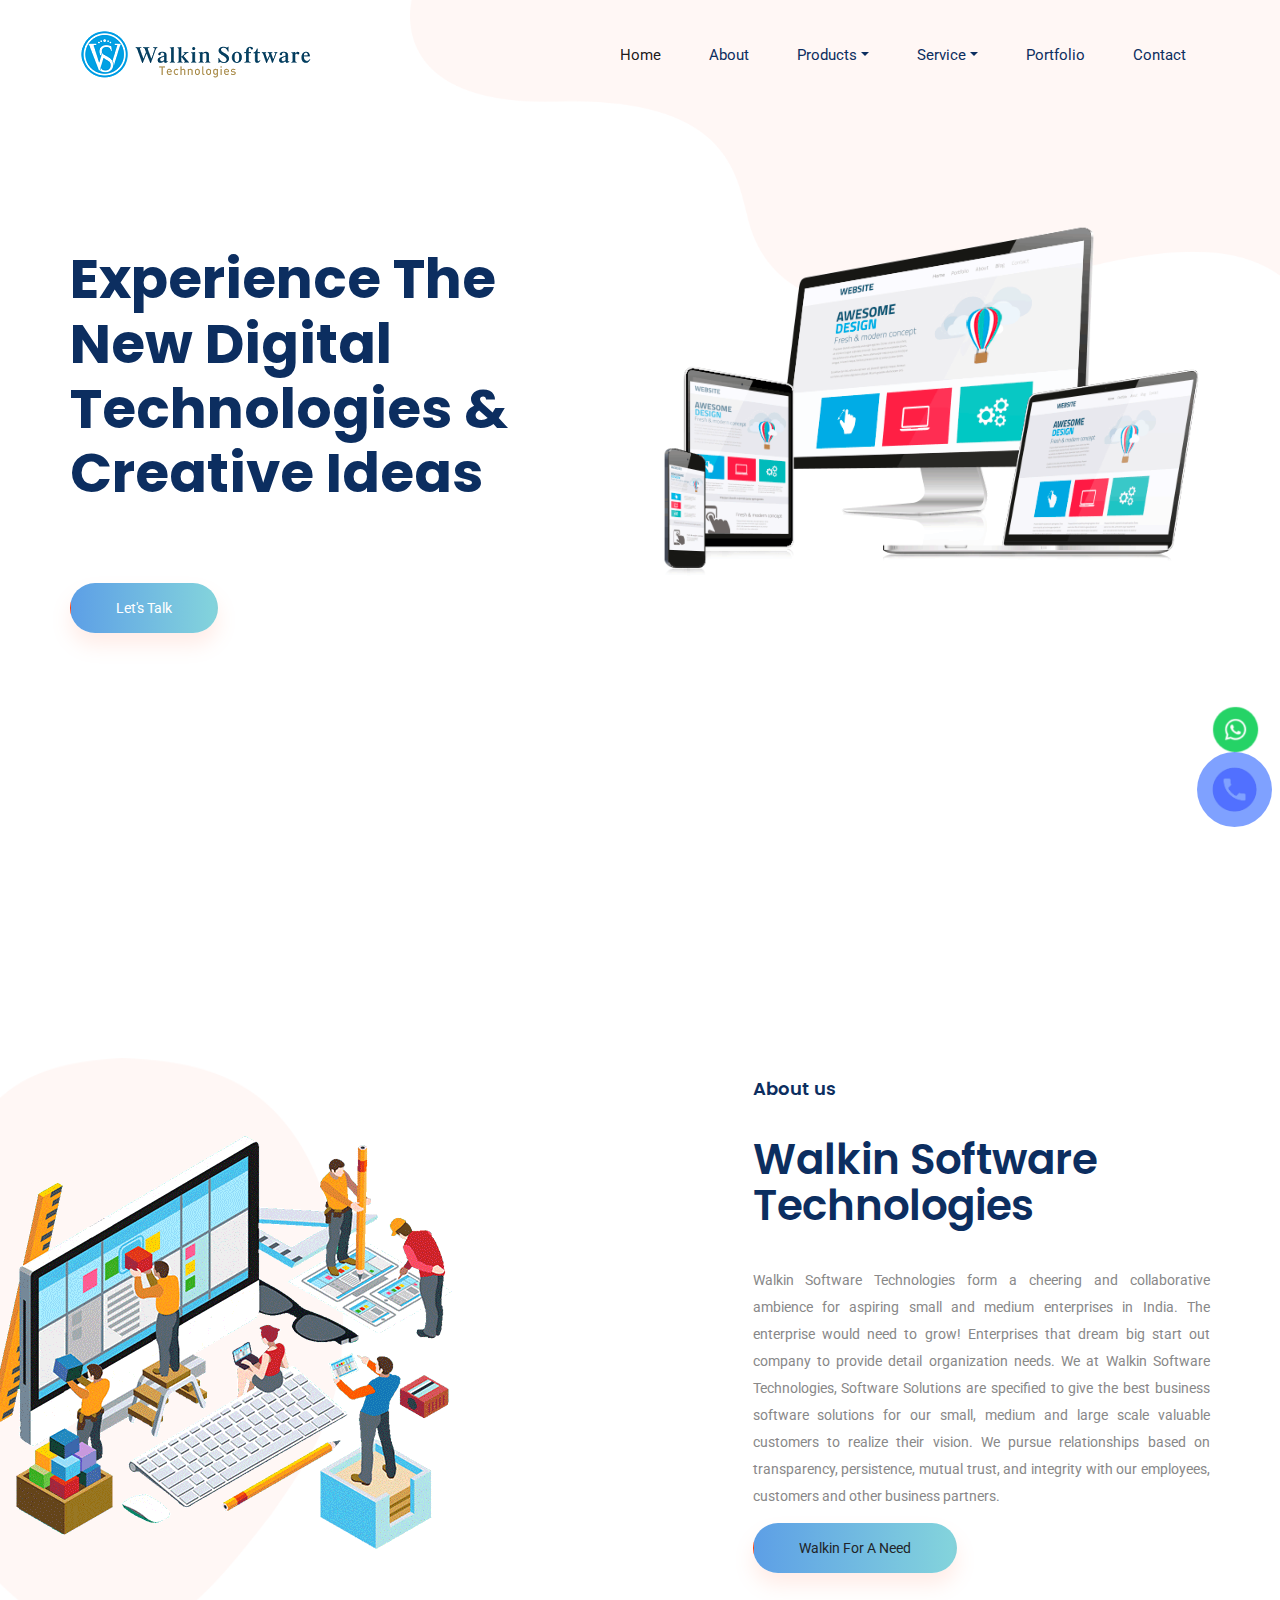
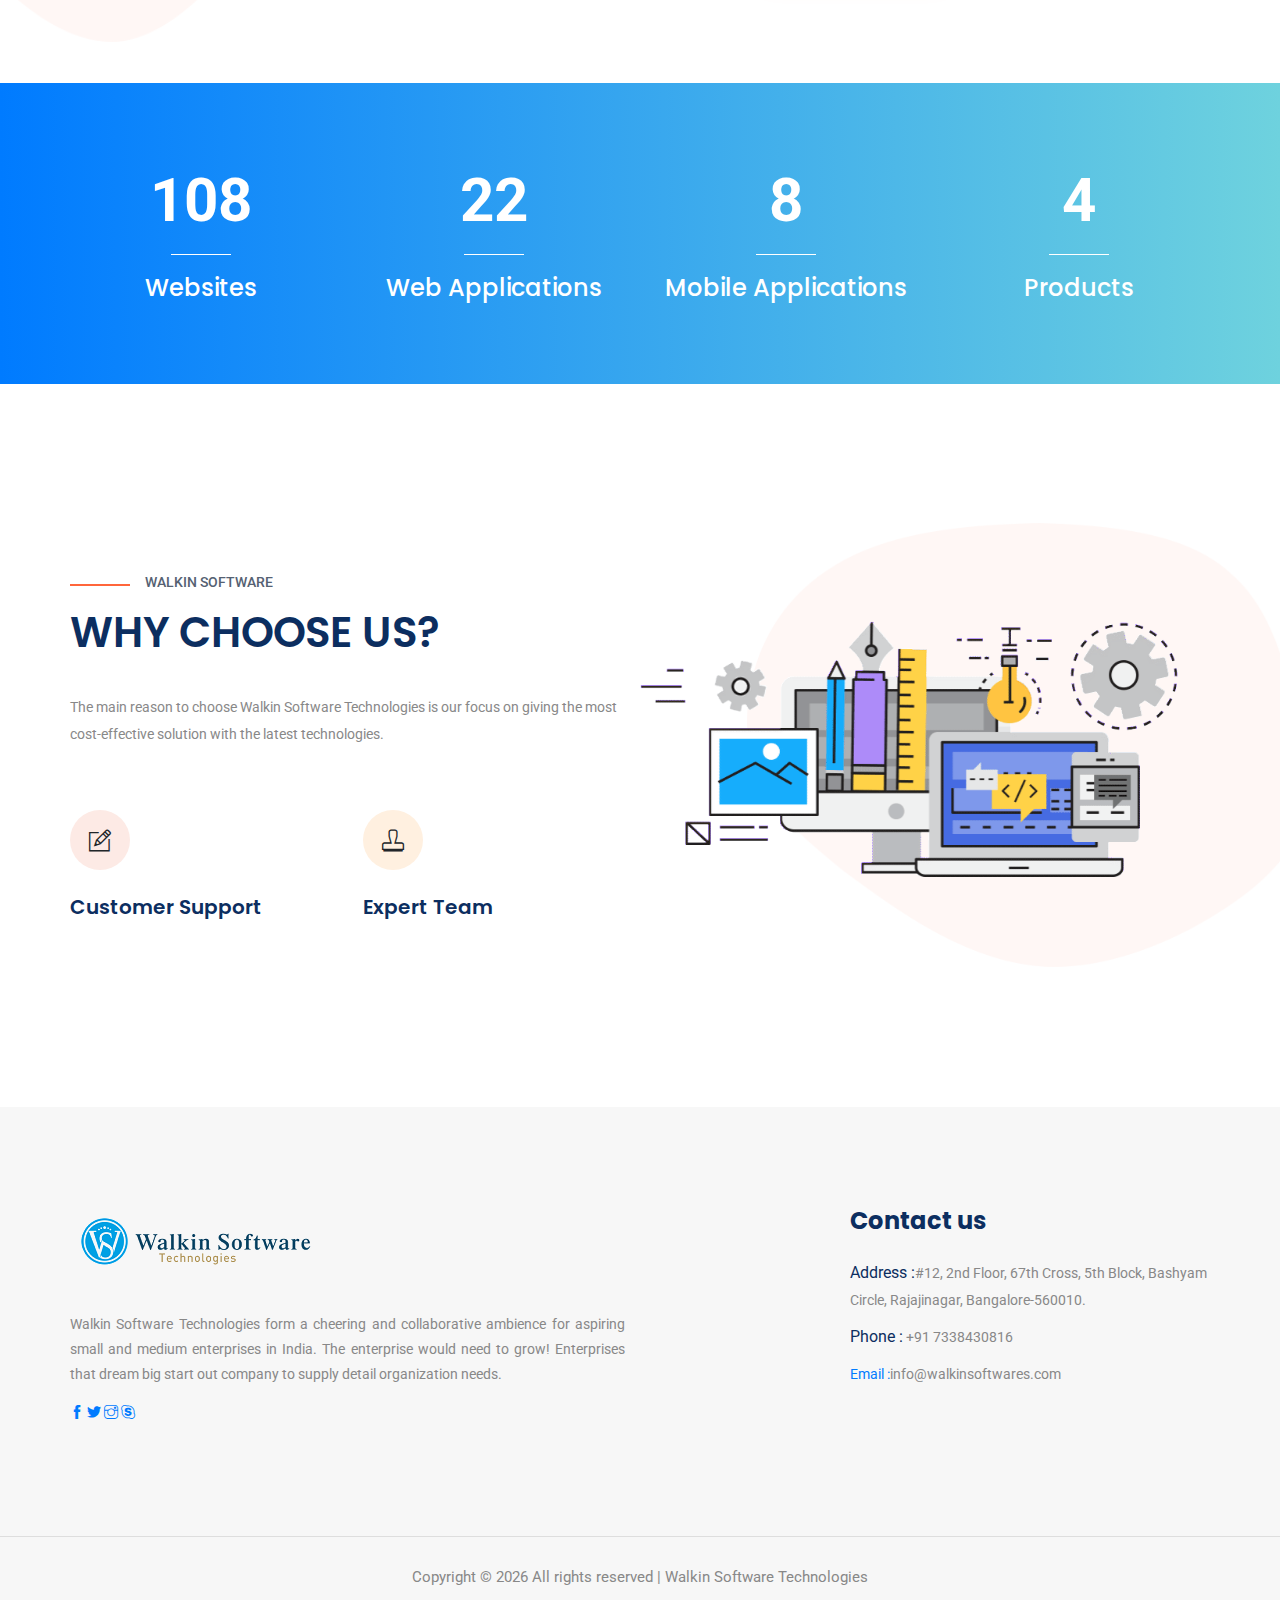
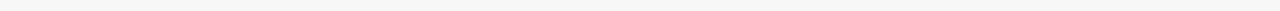
<file: index.html>
<!DOCTYPE html>
<html lang="en">
  <head>
    <!-- Required meta tags -->

    <!-- Facebook page -->
    <meta property="og:locale" content="en_US" />
    <meta property="og:type" content="Website" />
    <meta
      property="og:title"
      content="Best Software Service Company In Bangalore | Walkin Software"
    />
    <meta property="og:url" content="https://www.walkinsoftwares.com/" />
    <meta property="og:image" content="/img/wa" />
    <meta
      property="og:description"
      content="Walkin Software provides best service for Software Development, Cloud Solutions,
      DM, UI|UX, R&D and products are LMS, Digital School, Invoice4U, Management System etc."
    />

    <!-- Twitter page -->

    <meta name="twitter:card" content="summary_large_image" />
    <meta name="twitter:site" content="@walkinsoftware" />
    <meta
      name="twitter:title"
      content="Best Software Service Company In Bangalore | Walkin Software"
    />
    <meta
      name="twitter:description"
      content="Walkin Software provides best service for Software Development, Cloud Solutions,
      DM, UI|UX, R&D and products are LMS, Digital School, Invoice4U, Management System etc."
    />
    <meta name="twitter:image" content="" />

    <!-- visible in search engine page -->

    <meta charset="utf-8" />
    <meta
      name="robots"
      content="index, follow, max-snippet:-1, max-image-preview:large, max-video-preview:-1"
    />
    <meta
      name="viewport"
      content="width=device-width, initial-scale=1, shrink-to-fit=no"
    />
    <meta
      name="description"
      content="Walkin Software provides best service for Software Development, Cloud Solutions,
      DM, UI|UX, R&D and products are LMS, Digital School, Invoice4U, Management System etc."
    />
    <title>Best Software Service Company In Bangalore | Walkin Software</title>
    <link rel="canonical" href="https://www.walkinsoftwares.com/index.html" />
    <link rel="apple-touch-icon" href="/img/New folder/apple-touch-icon.png" />
    <meta name="theme-color" content="#317EFB" />

    <!-------------------------Favicons-------------------->
    <link rel="icon" href="favicon.png" type="image/x-icon" />
    <link rel="shortcut icon" href="favicon.ico" type="image/x-icon" />

    <!-- Bootstrap CSS -->
    <link rel="stylesheet" href="css/bootstrap.min.css" />
    <!-- animate CSS -->
    <link rel="stylesheet" href="css/animate.css" />
    <!-- owl carousel CSS -->
    <link rel="stylesheet" href="css/owl.carousel.min.css" />
    <!-- themify CSS -->
    <link rel="stylesheet" href="css/themify-icons.css" />
    <!-- flaticon CSS -->
    <link rel="stylesheet" href="css/flaticon.css" />
    <!-- font awesome CSS -->
    <link rel="stylesheet" href="css/magnific-popup.css" />
    <!-- swiper CSS -->
    <link rel="stylesheet" href="css/slick.css" />
    <!-- style CSS -->
    <link rel="stylesheet" href="css/style.css" />
    <!-- seotyle CSS -->
    <link rel="stylesheet" href="css/seostyle.css" />
  </head>

  <body>
    <!--::header part start::-->
    <header class="main_menu home_menu">
      <div class="container">
        <div class="row align-items-center">
          <div class="col-lg-12">
            <nav class="navbar navbar-expand-lg navbar-light">
              <a class="navbar-brand" href="index.html">
                <img
                  src="img/wlogo.png"
                  title="No1 Training Institute in Bangalore! Explore Now."
                  loading="lazy"
                  alt="Best Software Training in Bangalore"
                />
                <span style="display: none"
                  >Best Training Institute in Bangalore</span
                ></a
              >
              <button
                class="navbar-toggler"
                type="button"
                data-toggle="collapse"
                data-target="#navbarSupportedContent"
                aria-controls="navbarSupportedContent"
                aria-expanded="false"
                aria-label="Toggle navigation"
              >
                <span class="navbar-toggler-icon"></span>
              </button>

              <div
                class="collapse navbar-collapse main-menu-item justify-content-end"
                id="navbarSupportedContent"
              >
                <ul class="navbar-nav align-items-center">
                  <li class="nav-item active">
                    <a class="nav-link" href="index.html">Home</a>
                  </li>
                  <li class="nav-item">
                    <a class="nav-link" href="about.html">About</a>
                  </li>
                  <li class="nav-item dropdown">
                    <a class="nav-link dropdown-toggle" id="navbardrop"
                      >Products</a
                    >
                    <ul class="dropdown-menu">
                      <li>
                        <a class="dropdown-item whites" href="product.html"
                          >Learning Management System</a
                        >
                      </li>
                      <li>
                        <a
                          class="dropdown-item whites"
                          href="invoice-for-u.html"
                          >Invoice4U</a
                        >
                      </li>
                      <li>
                        <a
                          class="dropdown-item whites"
                          href="digital-school.html"
                          >Digital School</a
                        >
                      </li>
                      <li>
                        <a
                          class="dropdown-item whites"
                          href="Tracking-Task Management System.html"
                          >Tracking & Task Management System</a
                        >
                      </li>
                    </ul>
                  </li>
                  <li class="nav-item dropdown">
                    <a class="nav-link dropdown-toggle" id="navbardrop"
                      >Service</a
                    >
                    <ul class="dropdown-menu">
                      <li>
                        <a class="dropdown-item whites" href="service.html"
                          >Software Development & Services</a
                        >
                      </li>
                      <li>
                        <a
                          class="dropdown-item whites"
                          href="cloud-architectural-solutions.html"
                          >Cloud Architectural Solutions</a
                        >
                      </li>
                      <li>
                        <a
                          class="dropdown-item whites"
                          href="digital-marketing.html"
                          >Digital Marketing</a
                        >
                      </li>
                      <li>
                        <a class="dropdown-item whites" href="ui&ux.html"
                          >UI & UX</a
                        >
                      </li>
                      <li>
                        <a
                          class="dropdown-item whites"
                          href="research&development.html"
                          >Research & Development</a
                        >
                      </li>
                    </ul>
                  </li>
                  <li class="nav-item">
                    <a class="nav-link" href="portfolio.html">Portfolio</a>
                  </li>

                  <li class="nav-item">
                    <a class="nav-link" href="contact.html">Contact</a>
                  </li>
                </ul>
              </div>
            </nav>
          </div>
        </div>
      </div>
    </header>
    <!-- Header part end-->

    <!-- Automated Pop UP Start -->
    <!-- <div class="modal fade" id="basicExampleModal" tabindex="-1" role="dialog" aria-labelledby="exampleModalLabel" aria-hidden="true">
      <div class="modal-dialog" role="document">
        <div class="modal-content">
          <div class="modal-header">
            <h4 class="modal-title">Contact US</h4>
            <button type="button" class="close" data-dismiss="modal">&times;</button>
          </div>
          <div class="modal-body">
            <form>
              <div class="form-group">
                <label for="Yourname">Your Name</label>
                <input type="name" class="form-control" id="Yourname" placeholder="Your Name">
              </div>
              <div class="form-group">
                <label for="exampleInputEmail1">Email address</label>
                <input type="email" class="form-control" id="exampleInputEmail1" aria-describedby="emailHelp" placeholder="Enter email">
                <small id="emailHelp" class="form-text text-muted">We'll never share your email with anyone else.</small>
              </div>
              <div class="form-group">
                <label for="Phone">Contact  No</label>
                <input type="number" class="form-control" id="Phone" placeholder="Your Contact number" 
                onkeypress="return isNumberKey(event)"s>
              </div>
              <div class="form-group">
                <label for="message">Message:</label>
                <textarea class="form-control" rows="5" id="message" placeholder="Brief Your Query"></textarea>
              </div>
              <button type="submit" class="btn btn-primary">Submit</button>
            </form>
          </div>
          <div class="modal-footer">
            <button type="button" class="btn btn-secondary" data-dismiss="modal">Close</button>
          </div>
        </div>
      </div>
    </div> -->
    <!-- Automated Pop UP End -->

    <!-- banner part start-->
    <section class="banner_part">
      <div class="container">
        <div class="row align-items-center">
          <div class="col-lg-6 col-xl-6">
            <div class="banner_text">
              <div class="banner_text_iner">
                <h1>
                  Experience The New Digital Technologies & Creative Ideas
                </h1>
                <a href="#" class="btn_1">Let's Talk </a>
              </div>
            </div>
          </div>
        </div>
      </div>
    </section>
    <!-- banner part start-->

    <!-- learning part start-->
    <section class="learning_part">
      <div class="container">
        <div class="row align-items-sm-center align-items-lg-stretch">
          <div class="col-md-7 col-lg-7">
            <div class="learning_img">
              <img
                src="img/web5.gif"
                title="Get Rich  and Definite Results! Do Enroll now and sharpen your SKILLS!!"
                alt="Training in on AWS, Python, ReactJS, 
                        Devops, React-Native, Digital Marketing, Full Stack Developer, Java, Angular etc."
                loading="lazy"
              />
            </div>
          </div>
          <div class="col-md-5 col-lg-5">
            <div class="learning_member_text">
              <h2 style="font-size: large">About us</h2>
              <h2>Walkin Software Technologies</h2>
              <p align="justify">
                Walkin Software Technologies form a cheering and collaborative
                ambience for aspiring small and medium enterprises in India. The
                enterprise would need to grow! Enterprises that dream big start
                out company to provide detail organization needs. We at Walkin
                Software Technologies, Software Solutions are specified to give
                the best business software solutions for our small, medium and
                large scale valuable customers to realize their vision. We
                pursue relationships based on transparency, persistence, mutual
                trust, and integrity with our employees, customers and other
                business partners.
              </p>
              <a class="btn_1">Walkin For A Need</a>
            </div>
          </div>
        </div>
      </div>
    </section>
    <!-- learning part end-->

    <!-- member_counter counter start -->
    <section class="member_counter">
      <div class="container">
        <div class="row">
          <div class="col-lg-3 col-sm-6">
            <div class="single_member_counter">
              <span class="counter">108</span>
              <h4>Websites</h4>
            </div>
          </div>
          <div class="col-lg-3 col-sm-6">
            <div class="single_member_counter">
              <span class="counter">22</span>
              <h4>Web Applications</h4>
            </div>
          </div>
          <div class="col-lg-3 col-sm-6">
            <div class="single_member_counter">
              <span class="counter">8</span>
              <h4>Mobile Applications</h4>
            </div>
          </div>
          <div class="col-lg-3 col-sm-6">
            <div class="single_member_counter">
              <span class="counter">4</span>
              <h4>Products</h4>
            </div>
          </div>
        </div>
      </div>
    </section>
    <!-- member_counter counter end -->

    <!-- learning part start-->
    <section class="advance_feature learning_part">
      <div class="container">
        <div class="row align-items-sm-center align-items-xl-stretch">
          <div class="col-md-6 col-lg-6">
            <div class="learning_member_text">
              <br />
              <h5>Walkin Software</h5>
              <h2>WHY CHOOSE US?</h2>
              <p>
                The main reason to choose Walkin Software Technologies is our
                focus on giving the most cost-effective solution with the latest
                technologies.
              </p>
              <div class="row">
                <div class="col-sm-6 col-md-12 col-lg-6">
                  <div class="learning_member_text_iner">
                    <span class="ti-pencil-alt"></span>
                    <h3 class="custom">Customer Support</h3>
                  </div>
                </div>
                <div class="col-sm-6 col-md-12 col-lg-6">
                  <div class="learning_member_text_iner">
                    <span class="ti-stamp"></span>
                    <h4>Expert Team</h4>
                  </div>
                </div>
              </div>
            </div>
          </div>
          <div class="col-lg-6 col-md-6">
            <div class="learning_img">
              <img
                src="img/web4.gif"
                title="You're Made for Coding!! Hurry up, Be top among CODERS"
                loading="lazy"
                alt="Why Choose us, Because we focus on your goals and our Mentors make you an excellent developer."
              />
            </div>
          </div>
        </div>
      </div>
    </section>
    <!-- learning part end-->

    <!-- footer part start-->
    <footer class="footer-area">
      <div class="container">
        <div class="row justify-content-between">
          <div class="col-lg-6 col-sm-6 col-md-4 col-xl-3 col_stretch">
            <div class="single-footer-widget footer_1">
              <a href="index.html">
                <img
                  src="img/wlogo.png"
                  alt="Browser Not Supporting"
                  title="No1 Training Institute in Bangalore! Explore Now."
                  loading="lazy"
                />
                <span style="display: none">Hands on Full Stack Training</span>
              </a>
              <p align="justify">
                Walkin Software Technologies form a cheering and collaborative
                ambience for aspiring small and medium enterprises in India. The
                enterprise would need to grow! Enterprises that dream big start
                out company to supply detail organization needs.
              </p>
            </div>

            <div class="social_icon">
              <a href="#"
                ><i class="ti-facebook"></i
                ><span style="display: none">Follow for better offers</span></a
              >
              <a href="#"
                ><i class="ti-twitter-alt"></i
                ><span style="display: none">Follow for better offers</span></a
              >
              <a href="#"
                ><i class="ti-instagram"></i
                ><span style="display: none">Follow for better offers</span></a
              >
              <a href="#"
                ><i class="ti-skype"></i
                ><span style="display: none">Follow for better offers</span></a
              >
            </div>
          </div>

          <div class="col-lg-4 col-xl-4 col-sm-6 col-md-4">
            <div class="single-footer-widget footer_2">
              <h4>Contact us</h4>
              <div class="contact_info">
                <div itemscope itemtype="http://schema.org/Person">
                  <p>
                    <span itemprop="address">Address :</span>#12, 2nd Floor,
                    67th Cross, 5th Block, Bashyam Circle, Rajajinagar,
                    Bangalore-560010.
                  </p>

                  <p><span itemprop="phone">Phone :</span> +91 7338430816</p>
                  <p>
                    <a itemprop="email" href="mailto:joe.doe@example.com"
                      >Email :</a
                    >info@walkinsoftwares.com
                  </p>
                </div>
              </div>
            </div>
          </div>
        </div>
      </div>
      <!-- WhatsApp Button -->
      <a href="https://api.whatsapp.com/send?phone=+917338430816&text=Welcome to Walkin Software"
        class="whatsapp-button" target="_parent">
        <img src="/img/whatsapp-button.png" loading="lazy" title="Text us in WhatsApp"
          alt="WhatsApp Message"></a>

      <!-- Call to Action -->
      <div class="callme">
        <a href="tel:+917338430816"
          ><img
            src="/img/callme.png"
            alt="Call Now"
            title="Call Now and Avail Discount"
            loading="lazy"
        /></a>
      </div>

      <!-- Copyright -->
      <div class="container-fluid">
        <div class="row">
          <div class="col-lg-12">
            <div class="copyright_part_text text-center">
              <div class="row">
                <div class="col-lg-12">
                  <p class="footer-text m-0">
                    <!-- Link back to Colorlib can't be removed. Template is licensed under CC BY 3.0. -->
                    Copyright &copy;
                    <script>
                      document.write(new Date().getFullYear());
                    </script>
                    All rights reserved | Walkin Software Technologies
                    <!-- Link back to Colorlib can't be removed. Template is licensed under CC BY 3.0. -->
                  </p>
                </div>
              </div>
            </div>
          </div>
        </div>
      </div>
    </footer>
    <!-- footer part end-->

    <!-- Google Analytics -->
    <script>
      (function (i, s, o, g, r, a, m) {
        i["GoogleAnalyticsObject"] = r;
        (i[r] =
          i[r] ||
          function () {
            (i[r].q = i[r].q || []).push(arguments);
          }),
          (i[r].l = 1 * new Date());
        (a = s.createElement(o)), (m = s.getElementsByTagName(o)[0]);
        a.async = 1;
        a.src = g;
        m.parentNode.insertBefore(a, m);
      })(
        window,
        document,
        "script",
        "//www.google-analytics.com/analytics.js",
        "ga"
      );
      ga("create", "UA-XXXX-Y", "auto");
      ga("send", "pageview");
    </script>
    <!-- End Google Analytics -->

    <!-- jquery plugins here-->
    <!-- jquery -->
    <script src="js/jquery-1.12.1.min.js"></script>
    <!-- popper js -->
    <script src="js/popper.min.js"></script>
    <!-- bootstrap js -->
    <script src="js/bootstrap.min.js"></script>
    <!-- easing js -->
    <script src="js/jquery.magnific-popup.js"></script>
    <!-- swiper js -->
    <script src="js/swiper.min.js"></script>
    <!-- swiper js -->
    <script src="js/masonry.pkgd.js"></script>
    <!-- particles js -->
    <script src="js/owl.carousel.min.js"></script>
    <script src="js/jquery.nice-select.min.js"></script>
    <!-- swiper js -->
    <script src="js/slick.min.js"></script>
    <script src="js/jquery.counterup.min.js"></script>
    <script src="js/waypoints.min.js"></script>
    <!-- custom js -->
    <script src="js/custom.js"></script>
    <!-- Seo js -->
    <script src="js/seo.js"></script>
  </body>
</html>
</file>
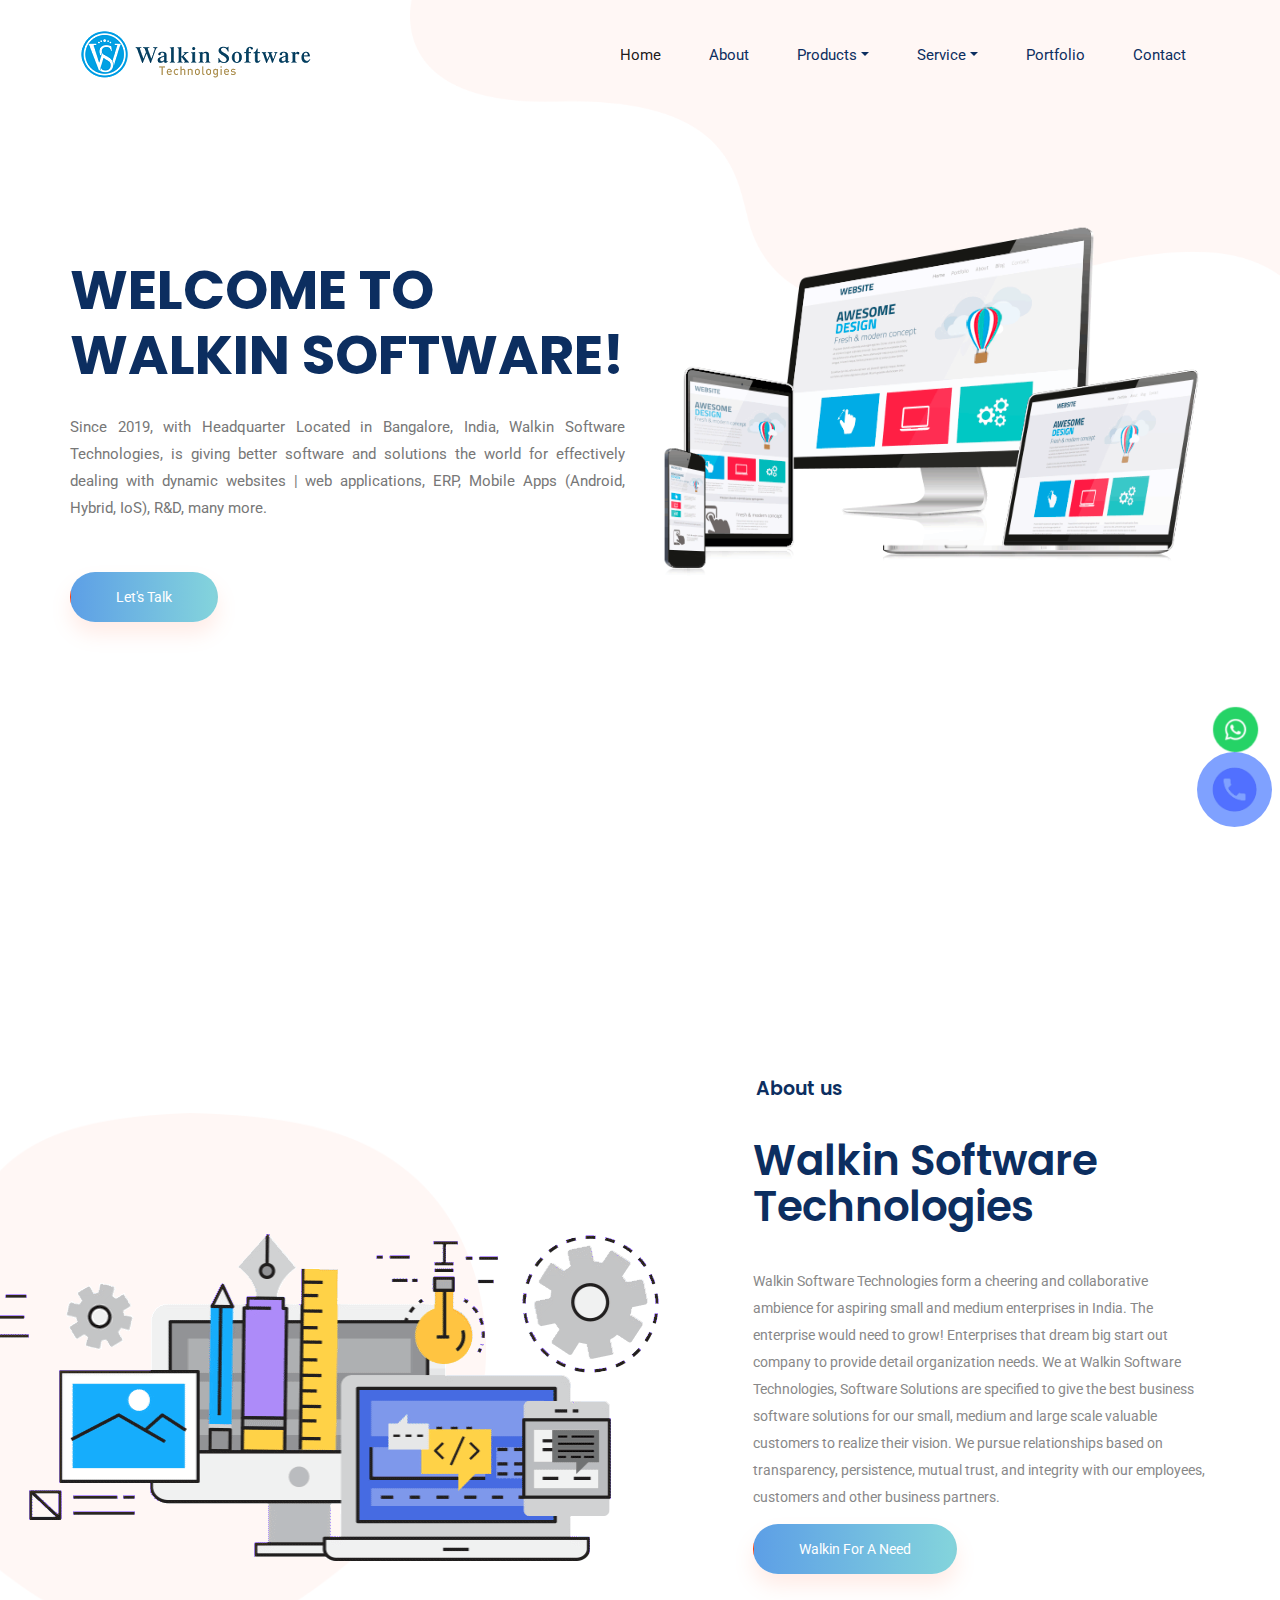
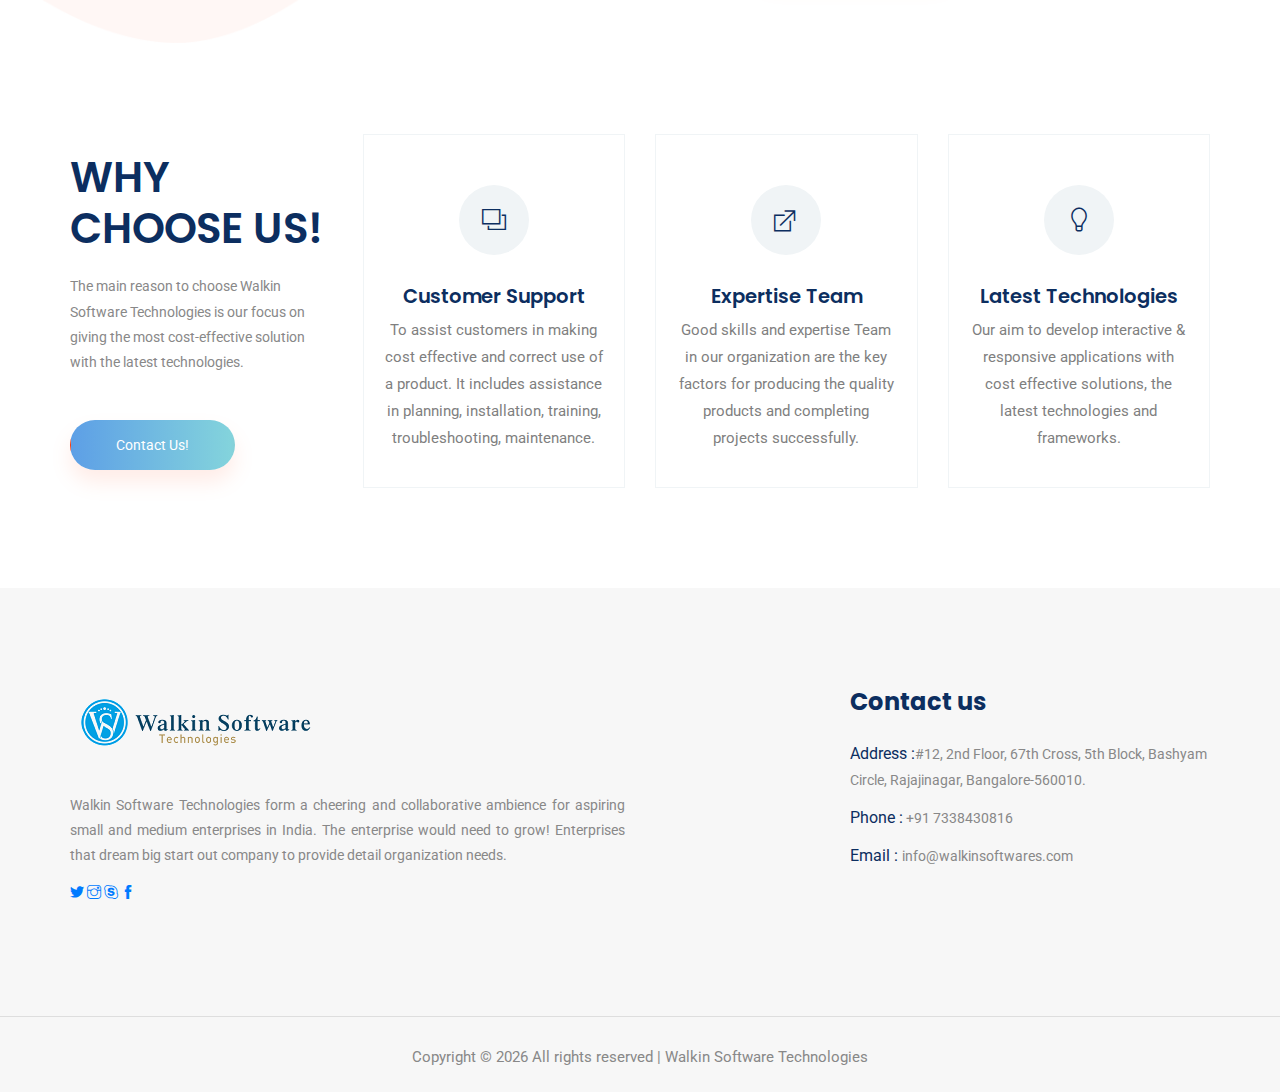
<file: about.html>
<!DOCTYPE html>
<html lang="en">
  <head>
    <!-- Required meta tags -->
    <meta charset="utf-8" />
    <meta
      name="viewport"
      content="width=device-width, initial-scale=1, shrink-to-fit=no"
    />
    <title>Best Software Services and Consulatancy Company in Bangalore</title>
    <link rel="icon" href="favicon.png" type="image/x-icon" />
    <!-- Bootstrap CSS -->
    <link rel="stylesheet" href="css/bootstrap.min.css" />
    <!-- animate CSS -->
    <link rel="stylesheet" href="css/animate.css" />
    <!-- owl carousel CSS -->
    <link rel="stylesheet" href="css/owl.carousel.min.css" />
    <!-- themify CSS -->
    <link rel="stylesheet" href="css/themify-icons.css" />
    <!-- flaticon CSS -->
    <link rel="stylesheet" href="css/flaticon.css" />
    <!-- font awesome CSS -->
    <link rel="stylesheet" href="css/magnific-popup.css" />
    <!-- swiper CSS -->
    <link rel="stylesheet" href="css/slick.css" />
    <!-- style CSS -->
    <link rel="stylesheet" href="css/style.css" />
    <!-- seotyle CSS -->
    <link rel="stylesheet" href="css/seostyle.css" />
    <!-- Canonical -->
    <link rel="canonical" href="https://www.walkinsoftwares.com/about.html" />

    <link rel="apple-touch-icon" href="/img/New folder/apple-touch-icon.png" />
    <meta name="theme-color" content="#317EFB" />
  </head>

  <body>
    <!--::header part start::-->
    <header class="main_menu home_menu">
      <div class="container">
        <div class="row align-items-center">
          <div class="col-lg-12">
            <nav class="navbar navbar-expand-lg navbar-light">
              <a class="navbar-brand" href="index.html">
                <img
                  src="img/wlogo.png"
                  loading="lazy"
                  title="The Right DECISION can take you towards SUCCESS!"
                  alt="logo"
                />
              </a>
              <button
                class="navbar-toggler"
                type="button"
                data-toggle="collapse"
                data-target="#navbarSupportedContent"
                aria-controls="navbarSupportedContent"
                aria-expanded="false"
                aria-label="Toggle navigation"
              >
                <span class="navbar-toggler-icon"></span>
              </button>

              <div
                class="collapse navbar-collapse main-menu-item justify-content-end"
                id="navbarSupportedContent"
              >
                <ul class="navbar-nav align-items-center">
                  <li class="nav-item active">
                    <a class="nav-link" href="index.html">Home</a>
                  </li>
                  <li class="nav-item">
                    <a class="nav-link" href="about.html">About</a>
                  </li>
                  <li class="nav-item dropdown">
                    <a class="nav-link dropdown-toggle" id="navbardrop"
                      >Products</a
                    >
                    <ul class="dropdown-menu">
                      <li>
                        <a class="dropdown-item whites" href="product.html"
                          >Learning Management System</a
                        >
                      </li>
                      <li>
                        <a
                          class="dropdown-item whites"
                          href="invoice-for-u.html"
                          >Invoice4U</a
                        >
                      </li>
                      <li>
                        <a
                          class="dropdown-item whites"
                          href="digital-school.html"
                          >Digital School</a
                        >
                      </li>
                      <li>
                        <a
                          class="dropdown-item whites"
                          href="Tracking-Task Management System.html"
                          >Tracking & Task Management System</a
                        >
                      </li>
                    </ul>
                  </li>
                  <li class="nav-item dropdown">
                    <a class="nav-link dropdown-toggle" id="navbardrop"
                      >Service</a
                    >
                    <ul class="dropdown-menu">
                      <li>
                        <a class="dropdown-item whites" href="service.html"
                          >Software Development & Services</a
                        >
                      </li>
                      <li>
                        <a
                          class="dropdown-item whites"
                          href="cloud-architectural-solutions.html"
                          >Cloud Architectural Solutions</a
                        >
                      </li>
                      <li>
                        <a
                          class="dropdown-item whites"
                          href="digital-marketing.html"
                          >Digital Marketing</a
                        >
                      </li>
                      <li>
                        <a class="dropdown-item whites" href="ui&ux.html"
                          >UI & UX</a
                        >
                      </li>
                      <li>
                        <a
                          class="dropdown-item whites"
                          href="research&development.html"
                          >Research & Development</a
                        >
                      </li>
                    </ul>
                  </li>
                  <li class="nav-item">
                    <a class="nav-link" href="portfolio.html">Portfolio</a>
                  </li>

                  <li class="nav-item">
                    <a class="nav-link" href="contact.html">Contact</a>
                  </li>
                </ul>
              </div>
            </nav>
          </div>
        </div>
      </div>
    </header>
    <!-- Header part end-->

    <!-- Automated Pop UP Start -->
    <!-- <div class="modal fade" id="basicExampleModal" tabindex="-1" role="dialog" aria-labelledby="exampleModalLabel" aria-hidden="true">
      <div class="modal-dialog" role="document">
        <div class="modal-content">
          <div class="modal-header">
            <h4 class="modal-title">Contact US</h4>
            <button type="button" class="close" data-dismiss="modal">&times;</button>
          </div>
          <div class="modal-body">
            <form>
              <div class="form-group">
                <label for="Yourname">Your Name</label>
                <input type="name" class="form-control" id="Yourname" placeholder="Your Name">
              </div>
              <div class="form-group">
                <label for="exampleInputEmail1">Email address</label>
                <input type="email" class="form-control" id="exampleInputEmail1" aria-describedby="emailHelp" placeholder="Enter email">
                <small id="emailHelp" class="form-text text-muted">We'll never share your email with anyone else.</small>
              </div>
              <div class="form-group">
                <label for="Phone">Contact  No</label>
                <input type="tel" class="form-control" id="Phone" placeholder="Your Contact number">
              </div>
              <div class="form-group">
                <label for="message">Message:</label>
                <textarea class="form-control" rows="5" id="message" placeholder="Brief Your Query"></textarea>
              </div>
              <button type="submit" class="btn btn-primary">Submit</button>
            </form>
          </div>
          <div class="modal-footer">
            <button type="button" class="btn btn-secondary" data-dismiss="modal">Close</button>
          </div>
        </div>
      </div>
    </div> -->
    <!-- Automated Pop UP End -->

    <!-- banner part start-->
    <section class="banner_part">
      <div class="container">
        <div class="row align-items-center">
          <div class="col-lg-6 col-xl-6">
            <div class="banner_text">
              <div class="banner_text_iner">
                <h1>WELCOME TO WALKIN SOFTWARE!</h1>
                <p align="justify">
                  Since 2019, with Headquarter Located in Bangalore, India,
                  Walkin Software Technologies, is giving better software and
                  solutions the world for effectively dealing with dynamic
                  websites | web applications, ERP, Mobile Apps (Android,
                  Hybrid, IoS), R&D, many more.
                </p>

                <a href="#" class="btn_1">Let's Talk </a>
              </div>
            </div>
          </div>
        </div>
      </div>
    </section>
    <!-- banner part start-->

    <!-- learning part start-->
    <section class="learning_part">
      <div class="container">
        <div class="row align-items-sm-center align-items-lg-stretch">
          <div class="col-md-7 col-lg-7">
            <div class="learning_img">
              <img
                src="img/web4.gif"
                title="You're Made for Coding!! Hurry up, Be top among CODERS"
                loading="lazy"
                alt="Browser Not Supporting"
              />
            </div>
          </div>
          <div class="col-md-5 col-lg-5">
            <div class="learning_member_text">
              <h2
                style="
                  font-family: Poppins, sans-serif;
                  color: #0c2e60;
                  font-size: 19px;
                  font-weight: 600;
                  position: relative;
                  padding-left: 3px;
                "
              >
                About us
              </h2>
              <h2>Walkin Software Technologies</h2>
              <p>
                Walkin Software Technologies form a cheering and collaborative
                ambience for aspiring small and medium enterprises in India. The
                enterprise would need to grow! Enterprises that dream big start
                out company to provide detail organization needs. We at Walkin
                Software Technologies, Software Solutions are specified to give
                the best business software solutions for our small, medium and
                large scale valuable customers to realize their vision. We
                pursue relationships based on transparency, persistence, mutual
                trust, and integrity with our employees, customers and other
                business partners.
              </p>
              <a href="#" class="btn_1">Walkin for a need</a>
            </div>
          </div>
        </div>
      </div>
    </section>
    <!-- learning part end-->
    <!-- feature_part start-->
    <section class="feature_part single_feature_padding">
      <div class="container">
        <div class="row">
          <div class="col-sm-6 col-xl-3 align-self-center">
            <div class="single_feature_text">
              <h2>
                WHY<br />
                CHOOSE US!
              </h2>
              <p>
                The main reason to choose Walkin Software Technologies is our
                focus on giving the most cost-effective solution with the latest
                technologies.
              </p>
              <a href="#" class="btn_1">Contact Us!</a>
            </div>
          </div>
          <div class="col-sm-6 col-xl-3">
            <div class="single_feature">
              <div class="single_feature_part">
                <span class="single_feature_icon"
                  ><i class="ti-layers"></i
                ></span>
                <h2 style="font-size: 140%">Customer Support</h2>
                <p>
                  To assist customers in making cost effective and correct use
                  of a product. It includes assistance in planning,
                  installation, training, troubleshooting, maintenance.
                </p>
              </div>
            </div>
          </div>
          <div class="col-sm-6 col-xl-3">
            <div class="single_feature">
              <div class="single_feature_part">
                <span class="single_feature_icon"
                  ><i class="ti-new-window"></i
                ></span>
                <h2 style="font-size: 140%">Expertise Team</h2>
                <p>
                  Good skills and expertise Team in our organization are the key
                  factors for producing the quality products and completing
                  projects successfully.
                </p>
              </div>
            </div>
          </div>
          <div class="col-sm-6 col-xl-3">
            <div class="single_feature">
              <div class="single_feature_part single_feature_part_2">
                <span class="single_service_icon style_icon"
                  ><i class="ti-light-bulb"></i
                ></span>
                <h2 style="font-size: 140%">Latest Technologies</h2>
                <p>
                  Our aim to develop interactive & responsive applications with
                  cost effective solutions, the latest technologies and
                  frameworks.
                </p>
              </div>
            </div>
          </div>
        </div>
      </div>
    </section>
    <!-- upcoming_event part start-->

    <!-- footer part start-->
    <footer class="footer-area">
      <div class="container">
        <div class="row justify-content-between">
          <div class="col-lg-6 col-sm-6 col-md-4 col-xl-3 col_stretch">
            <div class="single-footer-widget footer_1">
              <a href="index.html">
                <img
                  src="img/wlogo.png"
                  title="The Right DECISION can take you towards SUCCESS!"
                  alt="The No1 Training Institute in Bangalore"
                  loading="lazy"
                />
              </a>
              <p align="justify">
                Walkin Software Technologies form a cheering and collaborative
                ambience for aspiring small and medium enterprises in India. The
                enterprise would need to grow! Enterprises that dream big start
                out company to provide detail organization needs.
              </p>
            </div>

            <div class="social_icon">
              <a href="#"
                ><i class="ti-twitter-alt"></i
                ><span style="display: none">Follow for better offers</span></a
              >
              <a href="#"
                ><i class="ti-instagram"></i
                ><span style="display: none">Follow for better offers</span></a
              >
              <a href="#"
                ><i class="ti-skype"></i
                ><span style="display: none">Follow for better offers</span></a
              >
              <a href="#"
                ><i class="ti-facebook"></i
                ><span style="display: none">Follow for better offers</span></a
              >
            </div>
          </div>

          <div class="col-lg-4 col-xl-4 col-sm-6 col-md-4">
            <div class="single-footer-widget footer_2">
              <h2 class="uscontact">Contact us</h2>
              <div class="contact_info">
                <p>
                  <span> Address :</span>#12, 2nd Floor, 67th Cross, 5th Block,
                  Bashyam Circle, Rajajinagar, Bangalore-560010.
                </p>
                <p><span> Phone :</span> +91 7338430816</p>
                <p><span> Email : </span>info@walkinsoftwares.com</p>
              </div>
            </div>
          </div>
        </div>
      </div>

      <!-- WhatsApp Button -->
      <a
        href="https://api.whatsapp.com/send?phone=+917338430816&text=Welcome to Walkin Software"
        class="whatsapp-button"
        target="_parent"
      >
        <img
          src="/img/whatsapp-button.png"
          loading="lazy"
          title="Text us in WhatsApp"
          alt="WhatsApp Message"
      /></a>

      <!-- Call to Action -->
      <div class="callme">
        <a href="tel:+917338430816"
          ><img
            src="/img/callme.png"
            alt="Call Now"
            title="Call Now and Avail Discount"
            loading="lazy"
        /></a>
      </div>

      <!-- Copyright -->
      <div class="container-fluid">
        <div class="row">
          <div class="col-lg-12">
            <div class="copyright_part_text text-center">
              <div class="row">
                <div class="col-lg-12">
                  <p class="footer-text m-0">
                    <!-- Link back to Colorlib can't be removed. Template is licensed under CC BY 3.0. -->
                    Copyright &copy;
                    <script>
                      document.write(new Date().getFullYear());
                    </script>
                    All rights reserved | Walkin Software Technologies
                    <!-- Link back to Colorlib can't be removed. Template is licensed under CC BY 3.0. -->
                  </p>
                </div>
              </div>
            </div>
          </div>
        </div>
      </div>
    </footer>
    <!-- footer part end-->

    <!-- jquery plugins here-->
    <!-- jquery -->
    <script src="js/jquery-1.12.1.min.js"></script>
    <!-- popper js -->
    <script src="js/popper.min.js"></script>
    <!-- bootstrap js -->
    <script src="js/bootstrap.min.js"></script>
    <!-- easing js -->
    <script src="js/jquery.magnific-popup.js"></script>
    <!-- swiper js -->
    <script src="js/swiper.min.js"></script>
    <!-- swiper js -->
    <script src="js/masonry.pkgd.js"></script>
    <!-- particles js -->
    <script src="js/owl.carousel.min.js"></script>
    <script src="js/jquery.nice-select.min.js"></script>
    <!-- swiper js -->
    <script src="js/slick.min.js"></script>
    <script src="js/jquery.counterup.min.js"></script>
    <script src="js/waypoints.min.js"></script>
    <!-- custom js -->
    <script src="js/custom.js"></script>
    <!-- Seo js -->
    <script src="js/seo.js"></script>
  </body>
</html>
</file>
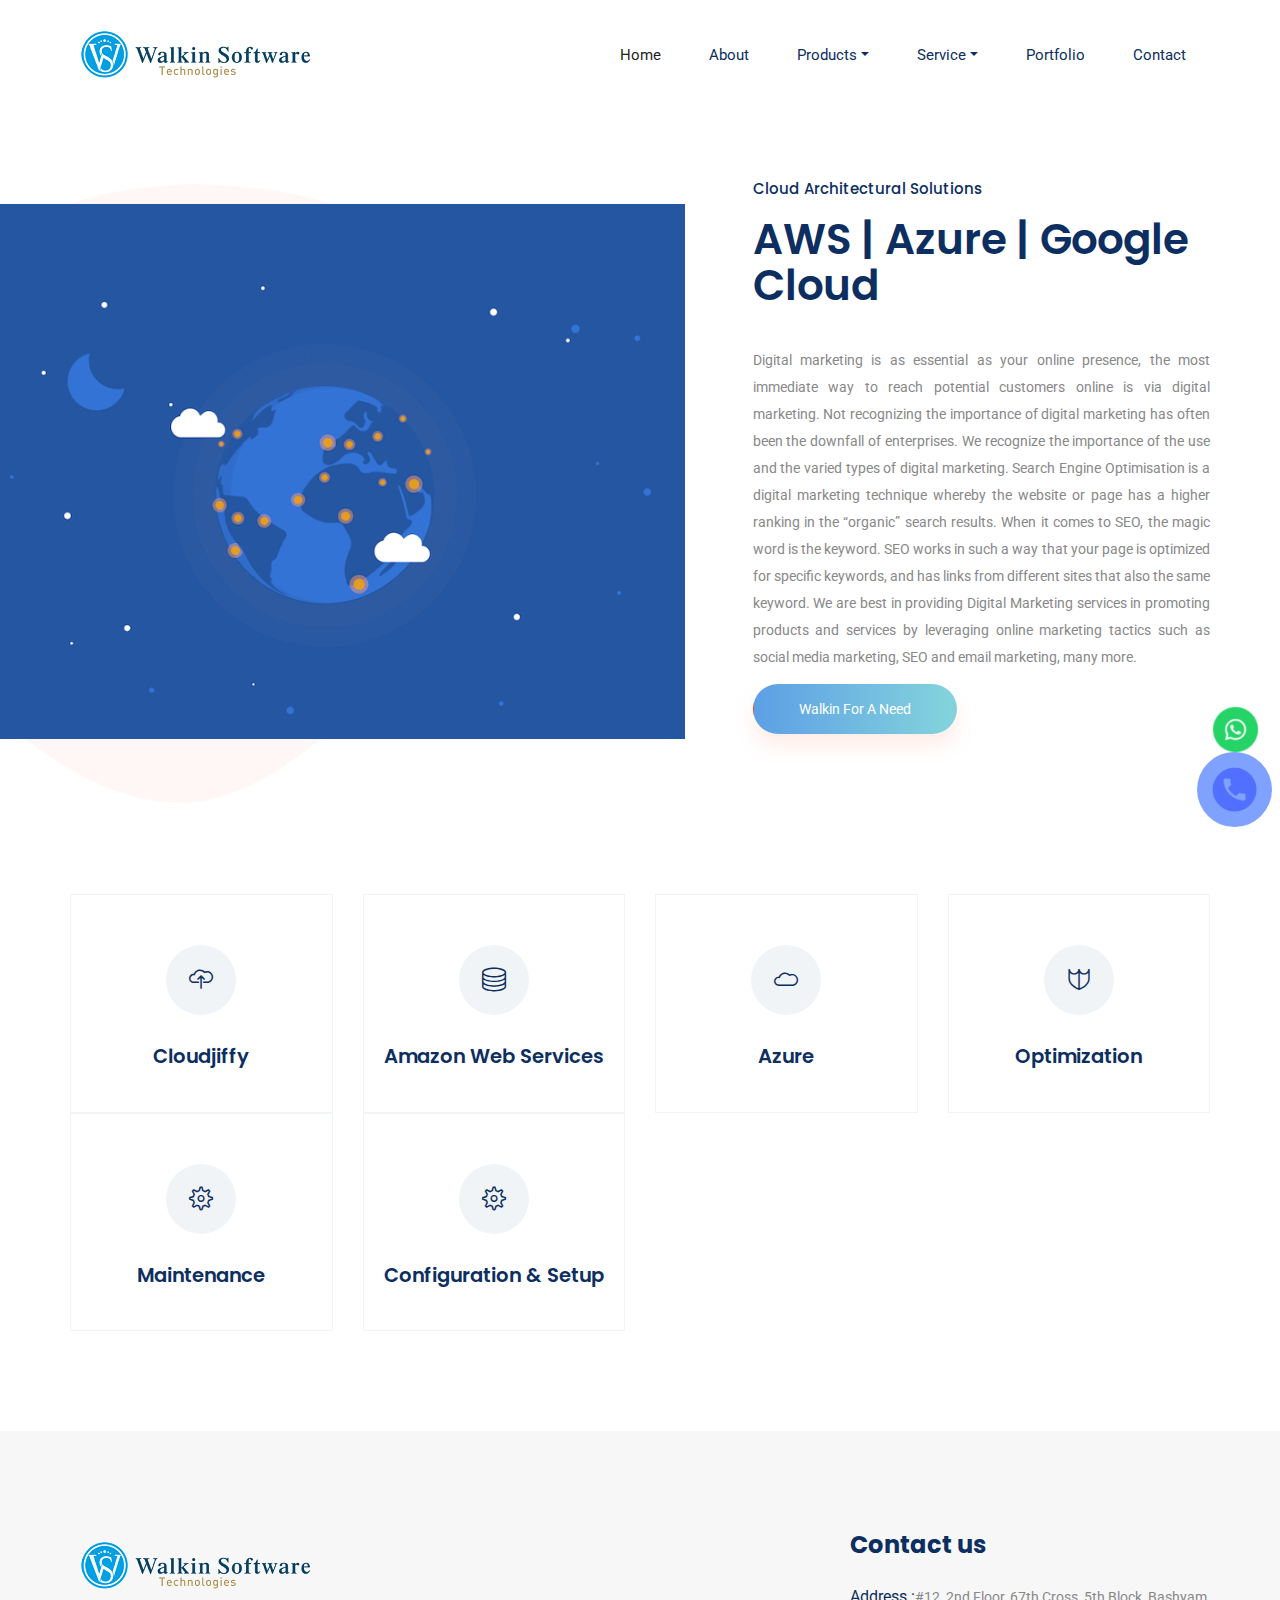
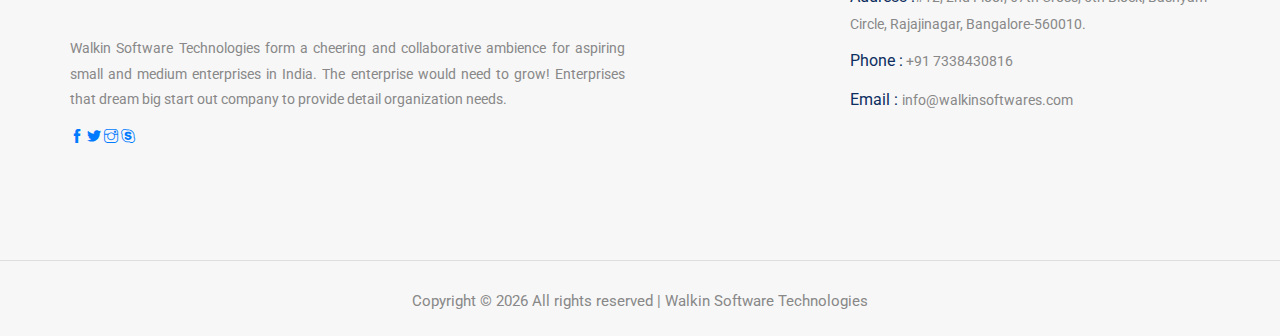
<file: cloud-architectural-solutions.html>
<!DOCTYPE html>
<html lang="en">
  <head>
    <!-- Required meta tags -->
    <meta charset="utf-8" />
    <meta
      name="viewport"
      content="width=device-width, initial-scale=1, shrink-to-fit=no"
    />
    <title>Best Cloud Architectural Solutions and Services | AWS | Azure</title>
    <link rel="icon" href="favicon.png" type="image/x-icon" />

    <!-- Bootstrap CSS -->
    <link rel="stylesheet" href="css/bootstrap.min.css" />
    <!-- animate CSS -->
    <link rel="stylesheet" href="css/animate.css" />
    <!-- owl carousel CSS -->
    <link rel="stylesheet" href="css/owl.carousel.min.css" />
    <!-- themify CSS -->
    <link rel="stylesheet" href="css/themify-icons.css" />
    <!-- flaticon CSS -->
    <link rel="stylesheet" href="css/flaticon.css" />
    <!-- font awesome CSS -->
    <link rel="stylesheet" href="css/magnific-popup.css" />
    <!-- swiper CSS -->
    <link rel="stylesheet" href="css/slick.css" />
    <!-- style CSS -->
    <link rel="stylesheet" href="css/style.css" />
    <!-- seotyle CSS -->
    <link rel="stylesheet" href="css/seostyle.css" />
    <!-- Canonical -->
    <link
      rel="canonical"
      href="https://www.walkinsoftwares.com/cloud-architectural-solutions.html"
    />

    <link rel="apple-touch-icon" href="/img/New folder/apple-touch-icon.png" />
    <meta name="theme-color" content="#317EFB" />
  </head>

  <body>
    <!--::header part start::-->
    <header class="main_menu home_menu">
      <div class="container">
        <div class="row align-items-center">
          <div class="col-lg-12">
            <nav class="navbar navbar-expand-lg navbar-light">
              <a class="navbar-brand" href="index.html">
                <img
                  src="img/wlogo.png"
                  alt="logo"
                  loading="lazy"
                  title="The Right DECISION can take you towards SUCCESS!"
              /></a>
              <button
                class="navbar-toggler"
                type="button"
                data-toggle="collapse"
                data-target="#navbarSupportedContent"
                aria-controls="navbarSupportedContent"
                aria-expanded="false"
                aria-label="Toggle navigation"
              >
                <span class="navbar-toggler-icon"></span>
              </button>

              <div
                class="collapse navbar-collapse main-menu-item justify-content-end"
                id="navbarSupportedContent"
              >
                <ul class="navbar-nav align-items-center">
                  <li class="nav-item active">
                    <a class="nav-link" href="index.html">Home</a>
                  </li>
                  <li class="nav-item">
                    <a class="nav-link" href="about.html">About</a>
                  </li>
                  <li class="nav-item dropdown">
                    <a class="nav-link dropdown-toggle" id="navbardrop"
                      >Products</a
                    >
                    <ul class="dropdown-menu">
                      <li>
                        <a class="dropdown-item whites" href="product.html"
                          >Learning Management System</a
                        >
                      </li>
                      <li>
                        <a
                          class="dropdown-item whites"
                          href="invoice-for-u.html"
                          >Invoice4U</a
                        >
                      </li>
                      <li>
                        <a
                          class="dropdown-item whites"
                          href="digital-school.html"
                          >Digital School</a
                        >
                      </li>
                      <li>
                        <a
                          class="dropdown-item whites"
                          href="Tracking-Task Management System.html"
                          >Tracking & Task Management System</a
                        >
                      </li>
                    </ul>
                  </li>
                  <li class="nav-item dropdown">
                    <a class="nav-link dropdown-toggle" id="navbardrop"
                      >Service</a
                    >
                    <ul class="dropdown-menu">
                      <li>
                        <a class="dropdown-item whites" href="service.html"
                          >Software Development & Services</a
                        >
                      </li>
                      <li>
                        <a
                          class="dropdown-item whites"
                          href="cloud-architectural-solutions.html"
                          >Cloud Architectural Solutions</a
                        >
                      </li>
                      <li>
                        <a
                          class="dropdown-item whites"
                          href="digital-marketing.html"
                          >Digital Marketing</a
                        >
                      </li>
                      <li>
                        <a class="dropdown-item whites" href="ui&ux.html"
                          >UI & UX</a
                        >
                      </li>
                      <li>
                        <a
                          class="dropdown-item whites"
                          href="research&development.html"
                          >Research & Development</a
                        >
                      </li>
                    </ul>
                  </li>
                  <li class="nav-item">
                    <a class="nav-link" href="portfolio.html">Portfolio</a>
                  </li>

                  <li class="nav-item">
                    <a class="nav-link" href="contact.html">Contact</a>
                  </li>
                </ul>
              </div>
            </nav>
          </div>
        </div>
      </div>
    </header>
    <!-- Header part end-->

    <!-- Automated Pop UP Start -->
    <!-- <div class="modal fade" id="basicExampleModal" tabindex="-1" role="dialog" aria-labelledby="exampleModalLabel" aria-hidden="true">
      <div class="modal-dialog" role="document">
        <div class="modal-content">
          <div class="modal-header">
            <h4 class="modal-title">Contact US</h4>
            <button type="button" class="close" data-dismiss="modal">&times;</button>
          </div>
          <div class="modal-body">
            <form>
              <div class="form-group">
                <label for="Yourname">Your Name</label>
                <input type="name" class="form-control" id="Yourname" placeholder="Your Name">
              </div>
              <div class="form-group">
                <label for="exampleInputEmail1">Email address</label>
                <input type="email" class="form-control" id="exampleInputEmail1" aria-describedby="emailHelp" placeholder="Enter email">
                <small id="emailHelp" class="form-text text-muted">We'll never share your email with anyone else.</small>
              </div>
              <div class="form-group">
                <label for="Phone">Contact  No</label>
                <input type="tel" class="form-control" id="Phone" placeholder="Your Contact number">
              </div>
              <div class="form-group">
                <label for="message">Message:</label>
                <textarea class="form-control" rows="5" id="message" placeholder="Brief Your Query"></textarea>
              </div>
              <button type="submit" class="btn btn-primary">Submit</button>
            </form>
          </div>
          <div class="modal-footer">
            <button type="button" class="btn btn-secondary" data-dismiss="modal">Close</button>
          </div>
        </div>
      </div>
    </div> -->
    <!-- Automated Pop UP End -->

    <!-- learning part start-->

    <section class="learning_part">
      <div class="container">
        <div class="row align-items-sm-center align-items-lg-stretch">
          <div class="col-md-7 col-lg-7">
            <div class="learning_img">
              <img
                src="img/AWS.gif"
                alt="Browser Not Supporting"
                loading="lazy"
                title="The Right DECISION can take you towards SUCCESS!"
              />
            </div>
          </div>
          <div class="col-md-5 col-lg-5">
            <div class="learning_member_text">
              <h3 id="fontss">Cloud Architectural Solutions</h3>
              <h2>AWS | Azure | Google Cloud</h2>
              <p align="justify">
                Digital marketing is as essential as your online presence, the
                most immediate way to reach potential customers online is via
                digital marketing. Not recognizing the importance of digital
                marketing has often been the downfall of enterprises. We
                recognize the importance of the use and the varied types of
                digital marketing. Search Engine Optimisation is a digital
                marketing technique whereby the website or page has a higher
                ranking in the “organic” search results. When it comes to SEO,
                the magic word is the keyword. SEO works in such a way that your
                page is optimized for specific keywords, and has links from
                different sites that also the same keyword. We are best in
                providing Digital Marketing services in promoting products and
                services by leveraging online marketing tactics such as social
                media marketing, SEO and email marketing, many more.
              </p>
              <a href="#" class="btn_1">Walkin for a need</a>
            </div>
          </div>
        </div>
      </div>
    </section>

    <!-- learning part end-->

    <!-- Feature Card start -->

    <section class="feature_part single_feature_padding">
      <div class="container">
        <div class="row">
          <div class="col-sm-6 col-xl-3">
            <div class="single_feature">
              <div class="single_feature_part">
                <span class="single_feature_icon"
                  ><i class="ti-cloud-up"></i
                ></span>
                <h2 class="font_card">Cloudjiffy</h2>
              </div>
            </div>
          </div>
          <div class="col-sm-6 col-xl-3">
            <div class="single_feature">
              <div class="single_feature_part">
                <span class="single_feature_icon"
                  ><i class="ti-server"></i
                ></span>
                <h2 class="font_card">Amazon Web Services</h2>
              </div>
            </div>
          </div>
          <div class="col-sm-6 col-xl-3">
            <div class="single_feature">
              <div class="single_feature_part">
                <span class="single_feature_icon"
                  ><i class="ti-cloud"></i
                ></span>
                <h2 class="font_card">Azure</h2>
              </div>
            </div>
          </div>
          <div class="col-sm-6 col-xl-3">
            <div class="single_feature">
              <div class="single_feature_part">
                <span class="single_feature_icon"
                  ><i class="ti-shield"></i
                ></span>
                <h2 class="font_card">Optimization</h2>
              </div>
            </div>
          </div>
          <div class="col-sm-6 col-xl-3">
            <div class="single_feature">
              <div class="single_feature_part">
                <span class="single_feature_icon"
                  ><i class="ti-settings"></i
                ></span>
                <h2 class="font_card">Maintenance</h2>
              </div>
            </div>
          </div>
          <div class="col-sm-6 col-xl-3">
            <div class="single_feature">
              <div class="single_feature_part">
                <span class="single_feature_icon"
                  ><i class="ti-settings"></i
                ></span>
                <h2 class="font_card">Configuration & Setup</h2>
              </div>
            </div>
          </div>
        </div>
      </div>
    </section>

    <!-- Feature Card End -->

    <!-- footer part start-->
    <footer class="footer-area">
      <div class="container">
        <div class="row justify-content-between">
          <div class="col-lg-6 col-sm-6 col-md-4 col-xl-3 col_stretch">
            <div class="single-footer-widget footer_1">
              <a href="index.html">
                <img
                  src="img/wlogo.png"
                  alt="Browser Not Supporting"
                  loading="lazy"
                  title="The Right DECISION can take you towards SUCCESS!"
                />
              </a>
              <p align="justify">
                Walkin Software Technologies form a cheering and collaborative
                ambience for aspiring small and medium enterprises in India. The
                enterprise would need to grow! Enterprises that dream big start
                out company to provide detail organization needs.
              </p>
            </div>

            <div class="social_icon">
              <a href="#"
                ><i class="ti-facebook"></i
                ><span style="display: none">Follow for better offers</span></a
              >
              <a href="#"
                ><i class="ti-twitter-alt"></i
                ><span style="display: none">Follow for better offers</span></a
              >
              <a href="#"
                ><i class="ti-instagram"></i
                ><span style="display: none">Follow for better offers</span></a
              >
              <a href="#"
                ><i class="ti-skype"></i
                ><span style="display: none">Follow for better offers</span></a
              >
            </div>
          </div>

          <div class="col-lg-4 col-xl-4 col-sm-6 col-md-4">
            <div class="single-footer-widget footer_2">
              <h3 class="uscontact">Contact us</h3>
              <div class="contact_info">
                <p>
                  <span> Address :</span>#12, 2nd Floor, 67th Cross, 5th Block,
                  Bashyam Circle, Rajajinagar, Bangalore-560010.
                </p>
                <p><span> Phone :</span> +91 7338430816</p>
                <p><span> Email : </span>info@walkinsoftwares.com</p>
              </div>
            </div>
          </div>
        </div>
      </div>

      <!-- WhatsApp Button -->
      <a
        href="https://api.whatsapp.com/send?phone=+917338430816&text=Welcome to Walkin Software"
        class="whatsapp-button"
        target="_parent"
      >
        <img
          src="/img/whatsapp-button.png"
          loading="lazy"
          title="Text us in WhatsApp"
          alt="WhatsApp Message"
      /></a>

      <!-- Call to Action -->
      <div class="callme">
        <a href="tel:+917338430816"
          ><img
            src="/img/callme.png"
            alt="Call Now"
            title="Call Now and Avail Discount"
            loading="lazy"
        /></a>
      </div>

      <!-- Copyright -->

      <div class="container-fluid">
        <div class="row">
          <div class="col-lg-12">
            <div class="copyright_part_text text-center">
              <div class="row">
                <div class="col-lg-12">
                  <p class="footer-text m-0">
                    <!-- Link back to Colorlib can't be removed. Template is licensed under CC BY 3.0. -->
                    Copyright &copy;
                    <script>
                      document.write(new Date().getFullYear());
                    </script>
                    All rights reserved | Walkin Software Technologies
                    <!-- Link back to Colorlib can't be removed. Template is licensed under CC BY 3.0. -->
                  </p>
                </div>
              </div>
            </div>
          </div>
        </div>
      </div>
    </footer>
    <!-- footer part end-->

    <!-- jquery plugins here-->
    <!-- jquery -->
    <script src="js/jquery-1.12.1.min.js"></script>
    <!-- popper js -->
    <script src="js/popper.min.js"></script>
    <!-- bootstrap js -->
    <script src="js/bootstrap.min.js"></script>
    <!-- easing js -->
    <script src="js/jquery.magnific-popup.js"></script>
    <!-- swiper js -->
    <script src="js/swiper.min.js"></script>
    <!-- swiper js -->
    <script src="js/masonry.pkgd.js"></script>
    <!-- particles js -->
    <script src="js/owl.carousel.min.js"></script>
    <script src="js/jquery.nice-select.min.js"></script>
    <!-- swiper js -->
    <script src="js/slick.min.js"></script>
    <script src="js/jquery.counterup.min.js"></script>
    <script src="js/waypoints.min.js"></script>
    <!-- custom js -->
    <script src="js/custom.js"></script>
    <!-- Seo js -->
    <script src="js/seo.js"></script>
  </body>
</html>
</file>
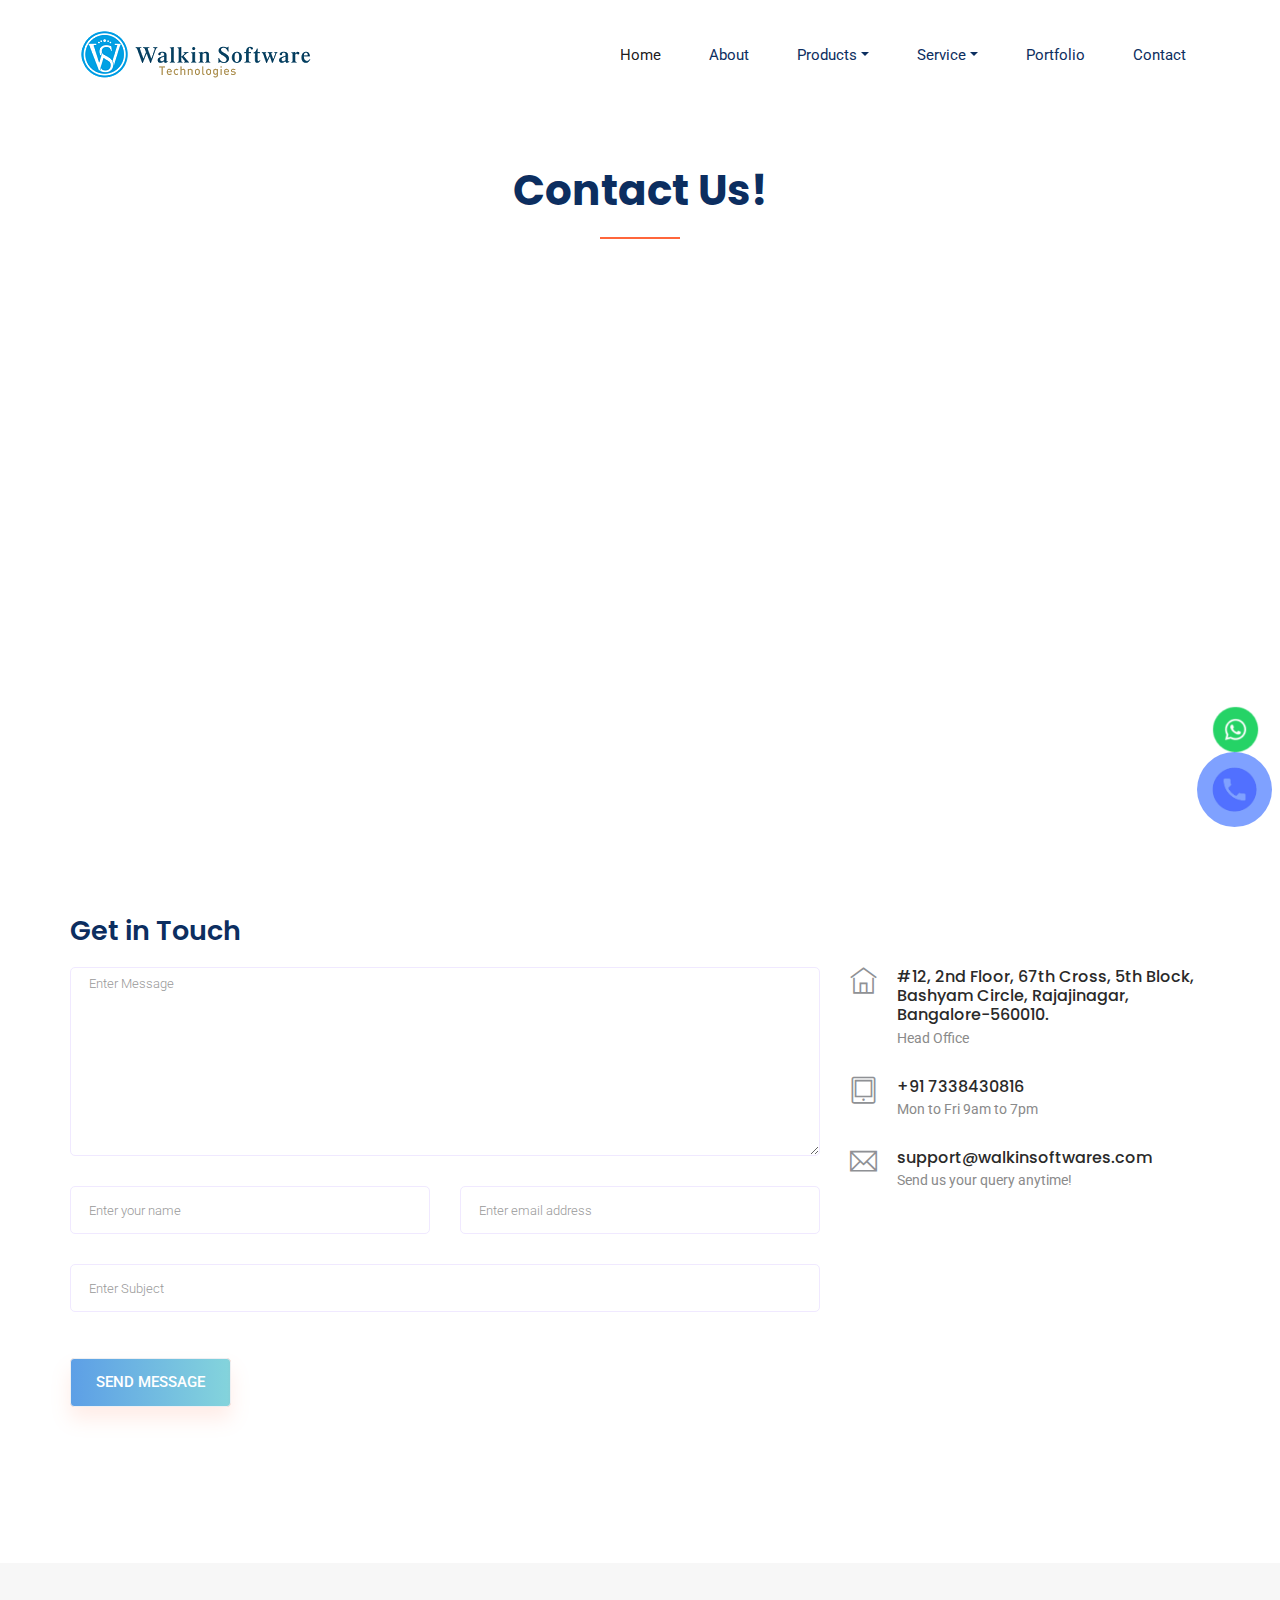
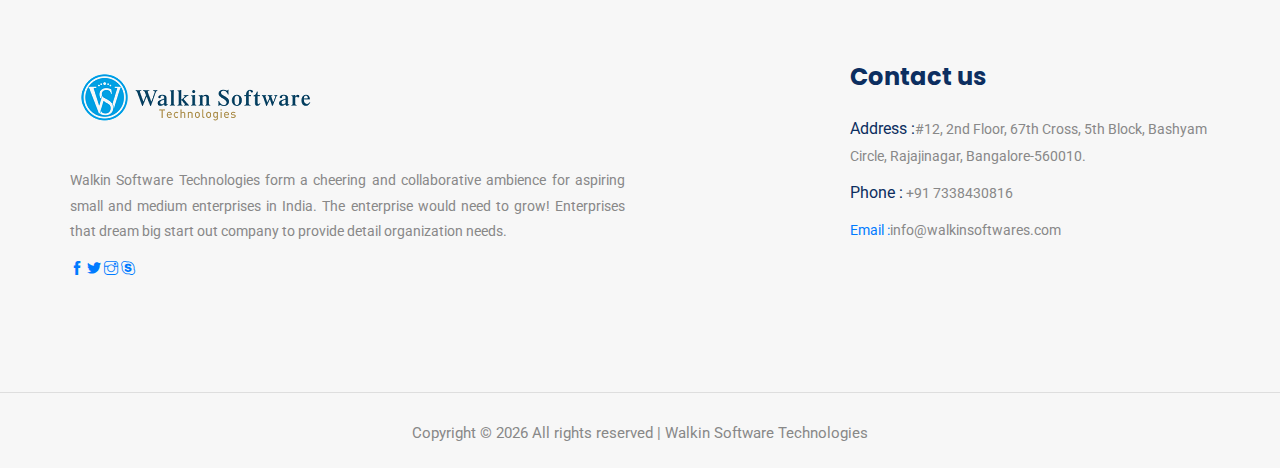
<file: contact.html>
<!DOCTYPE html>
<html lang="en">
  <head>
    <!-- Required meta tags -->
    <meta charset="utf-8" />
    <meta
      name="viewport"
      content="width=device-width, initial-scale=1, shrink-to-fit=no"
    />
    <title>Best Software Consultancy | Contact Us +917338430816</title>
    <link rel="icon" href="favicon.png" type="image/x-icon" />

    <!-- Bootstrap CSS -->
    <link rel="stylesheet" href="css/bootstrap.min.css" />
    <!-- animate CSS -->
    <link rel="stylesheet" href="css/animate.css" />
    <!-- owl carousel CSS -->
    <link rel="stylesheet" href="css/owl.carousel.min.css" />
    <!-- themify CSS -->
    <link rel="stylesheet" href="css/themify-icons.css" />
    <!-- flaticon CSS -->
    <link rel="stylesheet" href="css/flaticon.css" />
    <!-- font awesome CSS -->
    <link rel="stylesheet" href="css/magnific-popup.css" />
    <!-- swiper CSS -->
    <link rel="stylesheet" href="css/slick.css" />
    <!-- style CSS -->
    <link rel="stylesheet" href="css/style.css" />
    <!-- seotyle CSS -->
    <link rel="stylesheet" href="css/seostyle.css" />
    <!-- Canonical -->
    <link rel="canonical" href="https://www.walkinsoftwares.com/contact.html" />

    <link rel="apple-touch-icon" href="/img/New folder/apple-touch-icon.png" />
    <meta name="theme-color" content="#317EFB" />
  </head>

  <body>
    <!--::header part start::-->
    <header class="main_menu home_menu">
      <div class="container">
        <div class="row align-items-center">
          <div class="col-lg-12">
            <nav class="navbar navbar-expand-lg navbar-light">
              <a class="navbar-brand" href="index.html">
                <img
                  src="img/wlogo.png"
                  alt="logo"
                  loading="lazy"
                  title="The Right path can take you towards SUCCESS!"
                />
              </a>
              <button
                class="navbar-toggler"
                type="button"
                data-toggle="collapse"
                data-target="#navbarSupportedContent"
                aria-controls="navbarSupportedContent"
                aria-expanded="false"
                aria-label="Toggle navigation"
              >
                <span class="navbar-toggler-icon"></span>
              </button>

              <div
                class="collapse navbar-collapse main-menu-item justify-content-end"
                id="navbarSupportedContent"
              >
                <ul class="navbar-nav align-items-center">
                  <li class="nav-item active">
                    <a class="nav-link" href="index.html">Home</a>
                  </li>
                  <li class="nav-item">
                    <a class="nav-link" href="about.html">About</a>
                  </li>
                  <li class="nav-item dropdown">
                    <a class="nav-link dropdown-toggle" id="navbardrop"
                      >Products</a
                    >
                    <ul class="dropdown-menu">
                      <li>
                        <a class="dropdown-item whites" href="product.html"
                          >Learning Management System</a
                        >
                      </li>
                      <li>
                        <a
                          class="dropdown-item whites"
                          href="invoice-for-u.html"
                          >Invoice4U</a
                        >
                      </li>
                      <li>
                        <a
                          class="dropdown-item whites"
                          href="digital-school.html"
                          >Digital School</a
                        >
                      </li>
                      <li>
                        <a
                          class="dropdown-item whites"
                          href="Tracking-Task Management System.html"
                          >Tracking & Task Management System</a
                        >
                      </li>
                    </ul>
                  </li>
                  <li class="nav-item dropdown">
                    <a class="nav-link dropdown-toggle" id="navbardrop"
                      >Service</a
                    >
                    <ul class="dropdown-menu">
                      <li>
                        <a class="dropdown-item whites" href="service.html"
                          >Software Development & Services</a
                        >
                      </li>
                      <li>
                        <a
                          class="dropdown-item whites"
                          href="cloud-architectural-solutions.html"
                          >Cloud Architectural Solutions</a
                        >
                      </li>
                      <li>
                        <a
                          class="dropdown-item whites"
                          href="digital-marketing.html"
                          >Digital Marketing</a
                        >
                      </li>
                      <li>
                        <a class="dropdown-item whites" href="ui&ux.html"
                          >UI & UX</a
                        >
                      </li>
                      <li>
                        <a
                          class="dropdown-item whites"
                          href="research&development.html"
                          >Research & Development</a
                        >
                      </li>
                    </ul>
                  </li>
                  <li class="nav-item">
                    <a class="nav-link" href="portfolio.html">Portfolio</a>
                  </li>

                  <li class="nav-item">
                    <a class="nav-link" href="contact.html">Contact</a>
                  </li>
                </ul>
              </div>
            </nav>
          </div>
        </div>
      </div>
    </header>
    <!-- Header part end-->

    <!-- Automated Pop UP Start -->
    <!-- <div class="modal fade" id="basicExampleModal" tabindex="-1" role="dialog" aria-labelledby="exampleModalLabel" aria-hidden="true">
      <div class="modal-dialog" role="document">
        <div class="modal-content">
          <div class="modal-header">
            <h4 class="modal-title">Contact US</h4>
            <button type="button" class="close" data-dismiss="modal">&times;</button>
          </div>
          <div class="modal-body">
            <form>
              <div class="form-group">
                <label for="Yourname">Your Name</label>
                <input type="name" class="form-control" id="Yourname" placeholder="Your Name">
              </div>
              <div class="form-group">
                <label for="exampleInputEmail1">Email address</label>
                <input type="email" class="form-control" id="exampleInputEmail1" aria-describedby="emailHelp" placeholder="Enter email">
                <small id="emailHelp" class="form-text text-muted">We'll never share your email with anyone else.</small>
              </div>
              <div class="form-group">
                <label for="Phone">Contact  No</label>
                <input type="tel" class="form-control" id="Phone" placeholder="Your Contact number">
              </div>
              <div class="form-group">
                <label for="message">Message:</label>
                <textarea class="form-control" rows="5" id="message" placeholder="Brief Your Query"></textarea>
              </div>
              <button type="submit" class="btn btn-primary">Submit</button>
            </form>
          </div>
          <div class="modal-footer">
            <button type="button" class="btn btn-secondary" data-dismiss="modal">Close</button>
          </div>
        </div>
      </div>
    </div> -->
    <!-- Automated Pop UP End -->

    <!--::review_part start::-->
    <section class="special_cource padding_top">
      <div class="container">
        <div class="row justify-content-center">
          <div class="col-xl-5">
            <div class="section_tittle text-center">
              <h2>Contact Us!</h2>
            </div>
          </div>
        </div>

        <iframe
          src="https://www.google.com/maps/embed?pb=!1m14!1m8!1m3!1d15551.193510914907!2d77.5532462!3d12.9847439!3m2!1i1024!2i768!4f13.1!3m3!1m2!1s0x0%3A0x1db04f7e6da729e4!2sWALKIN%20SOFTWARE%20TECHNOLOGIES!5e0!3m2!1sen!2sin!4v1585504277995!5m2!1sen!2sin"
          width="100%"
          height="450"
          frameborder="0"
          style="border: 0"
          allowfullscreen=""
          aria-hidden="false"
          tabindex="0"
        ></iframe>
      </div>
    </section>
    <!--::blog_part end::-->

    <!-- ================ contact section start ================= -->
    <section class="contact-section section_padding">
      <div class="container">
        <div class="row">
          <div class="col-12">
            <h2 class="contact-title">Get in Touch</h2>
          </div>
          <div class="col-lg-8">
            <form
              class="form-contact contact_form"
              action="contact_process.php"
              method="post"
              id="contactForm"
              novalidate="novalidate"
            >
              <div class="row">
                <div class="col-12">
                  <div class="form-group">
                    <textarea
                      class="form-control w-100"
                      name="message"
                      id="message"
                      cols="30"
                      rows="9"
                      onfocus="this.placeholder = ''"
                      onblur="this.placeholder = 'Enter Message'"
                      placeholder="Enter Message"
                    ></textarea>
                  </div>
                </div>
                <div class="col-sm-6">
                  <div class="form-group">
                    <input
                      class="form-control"
                      name="name"
                      id="name"
                      type="text"
                      onfocus="this.placeholder = ''"
                      onblur="this.placeholder = 'Enter your name'"
                      placeholder="Enter your name"
                    />
                  </div>
                </div>
                <div class="col-sm-6">
                  <div class="form-group">
                    <input
                      class="form-control"
                      name="email"
                      id="email"
                      type="email"
                      onfocus="this.placeholder = ''"
                      onblur="this.placeholder = 'Enter email address'"
                      placeholder="Enter email address"
                    />
                  </div>
                </div>
                <div class="col-12">
                  <div class="form-group">
                    <input
                      class="form-control"
                      name="subject"
                      id="subject"
                      type="text"
                      onfocus="this.placeholder = ''"
                      onblur="this.placeholder = 'Enter Subject'"
                      placeholder="Enter Subject"
                    />
                  </div>
                </div>
              </div>
              <div class="form-group mt-3">
                <button type="submit" class="button button-contactForm btn_1">
                  Send Message
                </button>
              </div>
            </form>
          </div>
          <div class="col-lg-4">
            <div class="media contact-info">
              <span class="contact-info__icon"><i class="ti-home"></i></span>
              <div class="media-body">
                <h3>
                  #12, 2nd Floor, 67th Cross, 5th Block, Bashyam Circle,
                  Rajajinagar, Bangalore-560010.
                </h3>
                <p>Head Office</p>
              </div>
            </div>
            <div class="media contact-info">
              <span class="contact-info__icon"><i class="ti-tablet"></i></span>
              <div class="media-body">
                <h3>+91 7338430816</h3>
                <p>Mon to Fri 9am to 7pm</p>
              </div>
            </div>
            <div class="media contact-info">
              <span class="contact-info__icon"><i class="ti-email"></i></span>
              <div class="media-body">
                <h3>support@walkinsoftwares.com</h3>
                <p>Send us your query anytime!</p>
              </div>
            </div>
          </div>
        </div>
      </div>
    </section>
    <!-- ================ contact section end ================= -->

    <!-- footer part start-->
    <footer class="footer-area">
      <div class="container">
        <div class="row justify-content-between">
          <div class="col-lg-6 col-sm-6 col-md-4 col-xl-3 col_stretch">
            <div class="single-footer-widget footer_1">
              <a href="index.html">
                <img
                  src="img/wlogo.png"
                  alt="Browser Not Supporting"
                  loading="lazy"
                  title="The Right DECISION can take you towards SUCCESS!"
                />
              </a>
              <p align="justify">
                Walkin Software Technologies form a cheering and collaborative
                ambience for aspiring small and medium enterprises in India. The
                enterprise would need to grow! Enterprises that dream big start
                out company to provide detail organization needs.
              </p>
            </div>

            <div class="social_icon">
              <a href="#"
                ><i class="ti-facebook"></i
                ><span style="display: none">Follow for better offers</span></a
              >
              <a href="#"
                ><i class="ti-twitter-alt"></i
                ><span style="display: none">Follow for better offers</span></a
              >
              <a href="#"
                ><i class="ti-instagram"></i
                ><span style="display: none">Follow for better offers</span></a
              >
              <a href="#"
                ><i class="ti-skype"></i
                ><span style="display: none">Follow for better offers</span></a
              >
            </div>
          </div>

          <div class="col-lg-4 col-xl-4 col-sm-6 col-md-4">
            <div class="single-footer-widget footer_2">
              <h4>Contact us</h4>
              <div class="contact_info">
                <div itemscope itemtype="http://schema.org/Person">
                  <p>
                    <span itemprop="address">Address :</span>#12, 2nd Floor,
                    67th Cross, 5th Block, Bashyam Circle, Rajajinagar,
                    Bangalore-560010.
                  </p>

                  <p><span itemprop="phone">Phone :</span> +91 7338430816</p>
                  <p>
                    <a itemprop="email" href="mailto:joe.doe@example.com"
                      >Email :</a
                    >info@walkinsoftwares.com
                  </p>
                </div>
              </div>
            </div>
          </div>
        </div>
      </div>

      <!-- WhatsApp Button -->
      <a
        href="https://api.whatsapp.com/send?phone=+917338430816&text=Welcome to Walkin Software"
        class="whatsapp-button"
        target="_parent"
      >
        <img
          src="/img/whatsapp-button.png"
          loading="lazy"
          title="Text us in WhatsApp"
          alt="WhatsApp Message"
      /></a>

      <!-- Call to Action -->
      <div class="callme">
        <a href="tel:+917338430816"
          ><img
            src="/img/callme.png"
            alt="Call Now"
            title="Call Now and Avail Discount"
            loading="lazy"
        /></a>
      </div>

      <!-- Copyright -->

      <div class="container-fluid">
        <div class="row">
          <div class="col-lg-12">
            <div class="copyright_part_text text-center">
              <div class="row">
                <div class="col-lg-12">
                  <p class="footer-text m-0">
                    <!-- Link back to Colorlib can't be removed. Template is licensed under CC BY 3.0. -->
                    Copyright &copy;
                    <script>
                      document.write(new Date().getFullYear());
                    </script>
                    All rights reserved | Walkin Software Technologies
                    <!-- Link back to Colorlib can't be removed. Template is licensed under CC BY 3.0. -->
                  </p>
                </div>
              </div>
            </div>
          </div>
        </div>
      </div>
    </footer>
    <!-- footer part end-->

    <!-- jquery plugins here-->
    <!-- jquery -->
    <script src="js/jquery-1.12.1.min.js"></script>
    <!-- popper js -->
    <script src="js/popper.min.js"></script>
    <!-- bootstrap js -->
    <script src="js/bootstrap.min.js"></script>
    <!-- easing js -->
    <script src="js/jquery.magnific-popup.js"></script>
    <!-- swiper js -->
    <script src="js/swiper.min.js"></script>
    <script src="js/jquery.nice-select.min.js"></script>
    <!-- swiper js -->
    <script src="js/masonry.pkgd.js"></script>
    <!-- particles js -->
    <script src="js/owl.carousel.min.js"></script>
    <!-- contact js -->
    <script src="js/jquery.ajaxchimp.min.js"></script>
    <script src="js/jquery.form.js"></script>
    <script src="js/jquery.validate.min.js"></script>
    <script src="js/mail-script.js"></script>
    <script src="js/contact.js"></script>

    <!-- slick js -->
    <script src="js/slick.min.js"></script>
    <script src="js/jquery.counterup.min.js"></script>
    <script src="js/waypoints.min.js"></script>
    <!-- custom js -->
    <script src="js/custom.js"></script>
    <!-- Seo js -->
    <script src="js/seo.js"></script>
  </body>
</html>
</file>
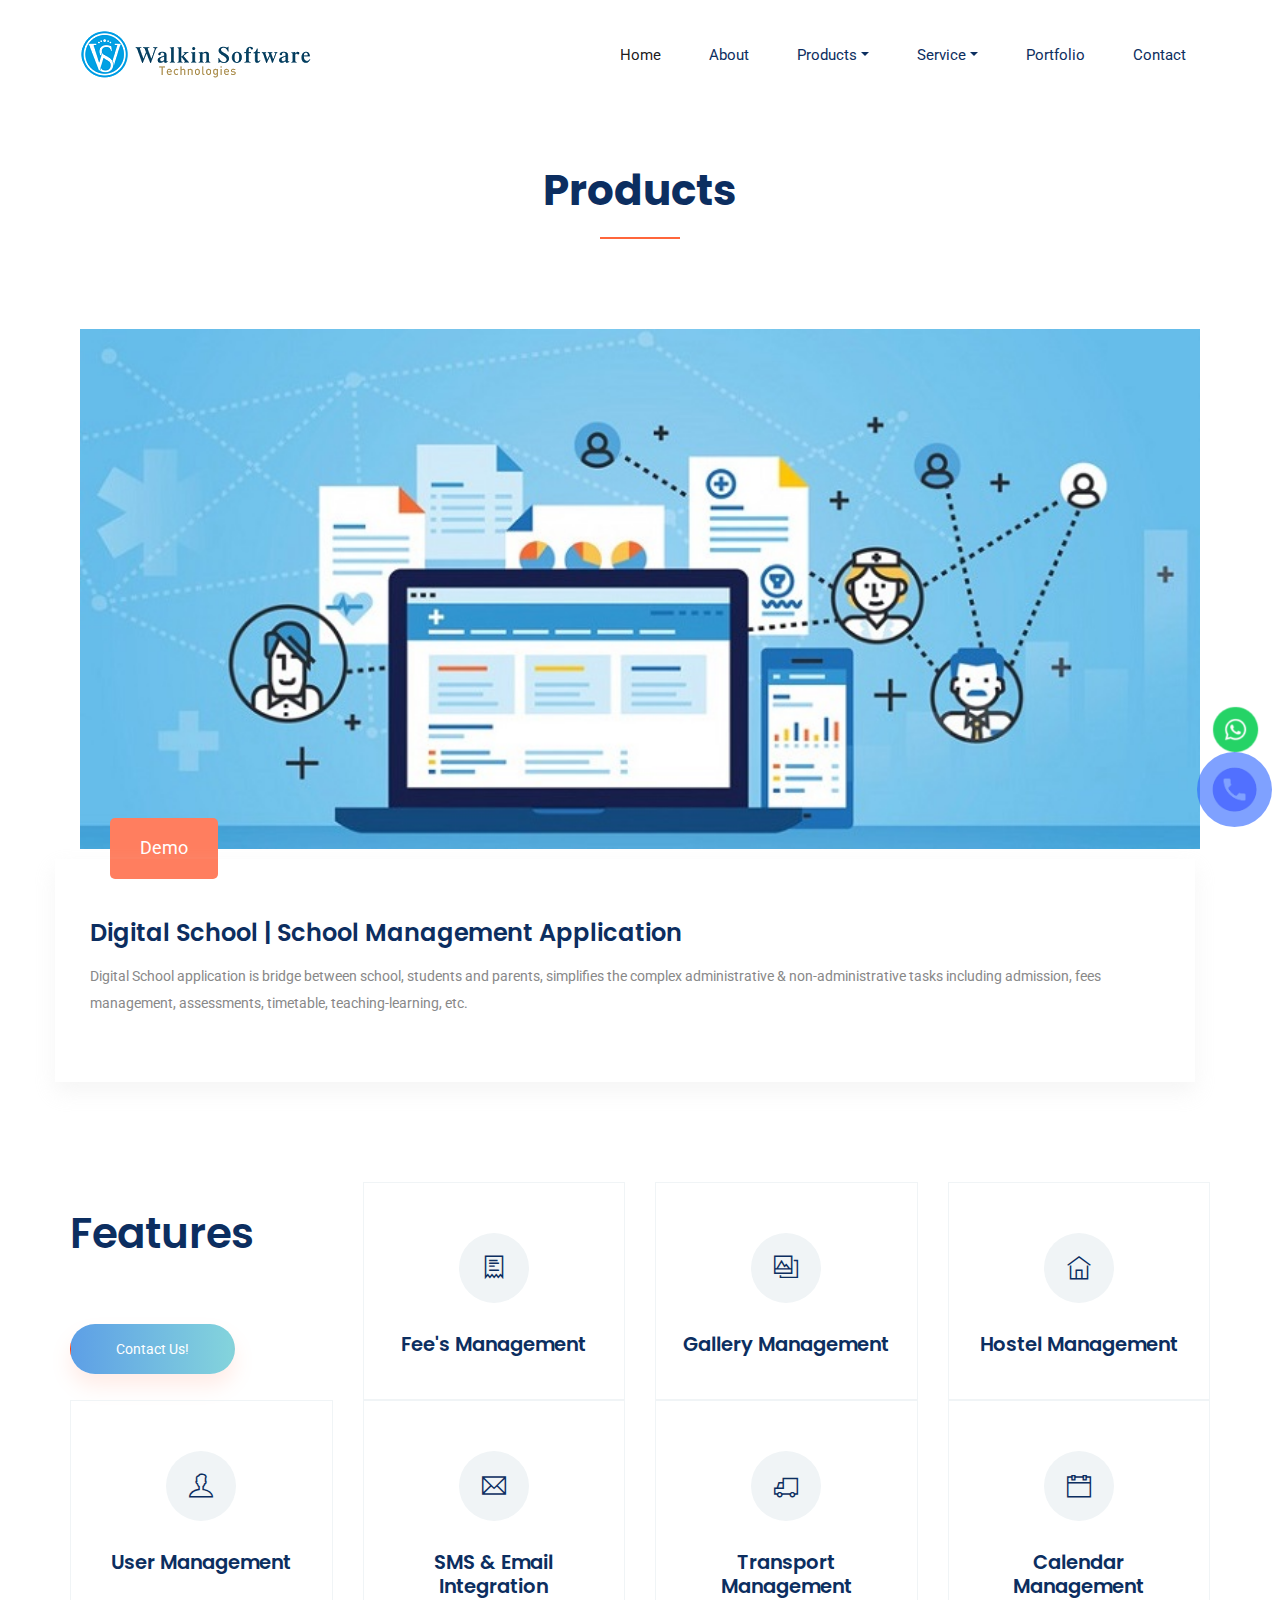
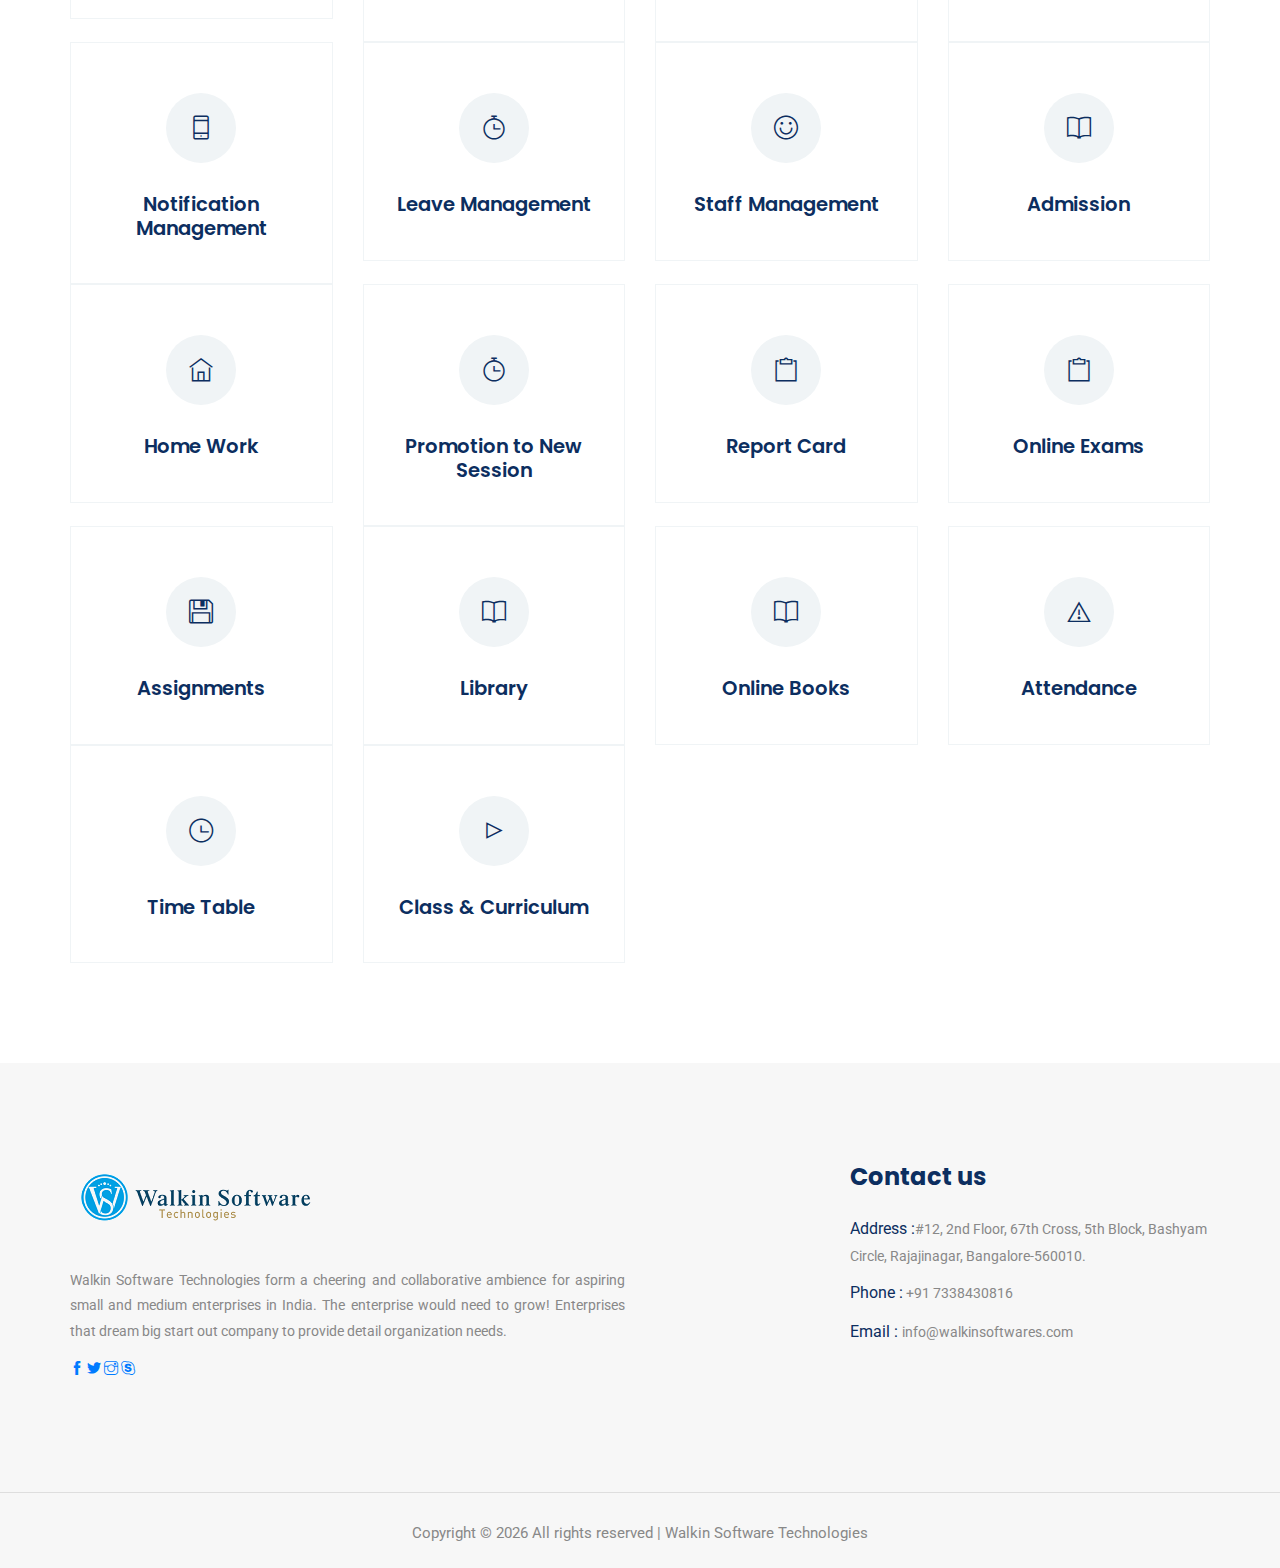
<file: digital-school.html>
<!DOCTYPE html>
<html lang="en">

<head>
    <!-- Required meta tags -->
    <meta charset="utf-8" />
    <meta name="viewport" content="width=device-width, initial-scale=1, shrink-to-fit=no" />
    <title>Digital School | Learn Everything Digital and Online</title>
    <link rel="icon" href="favicon.png" type="image/x-icon" />

    <!-- Bootstrap CSS -->
    <link rel="stylesheet" href="css/bootstrap.min.css" />
    <!-- animate CSS -->
    <link rel="stylesheet" href="css/animate.css" />
    <!-- owl carousel CSS -->
    <link rel="stylesheet" href="css/owl.carousel.min.css" />
    <!-- themify CSS -->
    <link rel="stylesheet" href="css/themify-icons.css" />
    <!-- flaticon CSS -->
    <link rel="stylesheet" href="css/flaticon.css" />
    <!-- font awesome CSS -->
    <link rel="stylesheet" href="css/magnific-popup.css" />
    <!-- swiper CSS -->
    <link rel="stylesheet" href="css/slick.css" />
    <!-- style CSS -->
    <link rel="stylesheet" href="css/style.css" />
    <!-- SEOstyle CSS -->
    <link rel="stylesheet" href="css/seostyle.css" />
    <!-- seotyle CSS -->
    <link rel="stylesheet" href="css/seostyle.css" />
    <!-- Canonical -->
    <link rel="canonical" href="https://www.walkinsoftwares.com/digital-school.html" />

    <link rel="apple-touch-icon" href="/img/New folder/apple-touch-icon.png" />
    <meta name="theme-color" content="#317EFB" />
</head>

<body>
    <!--::header part start::-->
    <header class="main_menu home_menu">
        <div class="container">
            <div class="row align-items-center">
                <div class="col-lg-12">
                    <nav class="navbar navbar-expand-lg navbar-light">
                        <a class="navbar-brand" href="index.html">
                            <img src="img/wlogo.png" alt="logo" loading="lazy" title="The Right DECISION can take you towards SUCCESS!" /></a>
                        <button class="navbar-toggler" type="button" data-toggle="collapse" data-target="#navbarSupportedContent" aria-controls="navbarSupportedContent" aria-expanded="false" aria-label="Toggle navigation">
                <span class="navbar-toggler-icon"></span>
              </button>

                        <div class="collapse navbar-collapse main-menu-item justify-content-end" id="navbarSupportedContent">
                            <ul class="navbar-nav align-items-center">
                                <li class="nav-item active">
                                    <a class="nav-link" href="index.html">Home</a>
                                </li>
                                <li class="nav-item">
                                    <a class="nav-link" href="about.html">About</a>
                                </li>
                                <li class="nav-item dropdown">
                                    <a class="nav-link dropdown-toggle" id="navbardrop">Products</a
                    >
                    <ul class="dropdown-menu">
                      <li>
                        <a class="dropdown-item whites" href="product.html"
                          >Learning Management System</a
                        >
                      </li>
                      <li>
                        <a
                          class="dropdown-item whites"
                          href="invoice-for-u.html"
                          >Invoice4U</a
                        >
                      </li>
                      <li>
                        <a
                          class="dropdown-item whites"
                          href="digital-school.html"
                          >Digital School</a
                        >
                      </li>
                      <li>
                        <a
                          class="dropdown-item whites"
                          href="Tracking-Task Management System.html"
                          >Tracking & Task Management System</a
                        >
                      </li>
                    </ul>
                  </li>
                  <li class="nav-item dropdown">
                    <a class="nav-link dropdown-toggle" id="navbardrop"
                      >Service</a
                    >
                    <ul class="dropdown-menu">
                      <li>
                        <a class="dropdown-item whites" href="service.html"
                          >Software Development & Services</a
                        >
                      </li>
                      <li>
                        <a
                          class="dropdown-item whites"
                          href="cloud-architectural-solutions.html"
                          >Cloud Architectural Solutions</a
                        >
                      </li>
                      <li>
                        <a
                          class="dropdown-item whites"
                          href="digital-marketing.html"
                          >Digital Marketing</a
                        >
                      </li>
                      <li>
                        <a class="dropdown-item whites" href="ui&ux.html"
                          >UI & UX</a
                        >
                      </li>
                      <li>
                        <a
                          class="dropdown-item whites"
                          href="research&development.html"
                          >Research & Development</a
                        >
                      </li>
                    </ul>
                  </li>
                  <li class="nav-item">
                    <a class="nav-link" href="portfolio.html">Portfolio</a>
                                </li>
                                <li class="nav-item">
                                    <a class="nav-link" href="contact.html">Contact</a>
                                </li>
                            </ul>
                        </div>
                    </nav>
                </div>
            </div>
        </div>
    </header>
    <!-- Header part end-->

    <!--::review_part start::-->
    <div class="special_cource padding_top">
        <div class="container">
            <div class="row justify-content-center">
                <div class="col-xl-5">
                    <div class="section_tittle text-center">
                        <h2>Products</h2>
                    </div>
                </div>
            </div>
            <section>
                <article class="blog_item">
                    <div class="blog_item_img">
                        <img class="card-img rounded-0" src="/img/school.jpg" alt="Browser Not Supporting" loading="lazy" title="The Right DECISION can take you towards SUCCESS!" />
                        <a href="#" class="blog_item_date">
                            <p data-toggle="modal" data-target="#myModal">Demo</p>
                        </a>
                    </div>

                    <!-- POP UP Form -->

                    <!-- Modal -->
                    <div class="modal fade" id="myModal" role="dialog">
                        <div class="modal-dialog">
                            <!-- Modal content-->
                            <div class="modal-content">
                                <div class="modal-header">
                                    <h4 class="modal-title">Contact US</h4>
                                    <button type="button" class="close" data-dismiss="modal">
                      &times;
                    </button>
                                </div>
                                <div class="modal-body">
                                    <form>
                                        <div class="form-group">
                                            <label for="Yourname">Your Name</label>
                                            <input type="name" class="form-control" id="Yourname" placeholder="Your Name" />
                                        </div>
                                        <div class="form-group">
                                            <label for="exampleInputEmail1">Email address</label>
                                            <input type="email" class="form-control" id="exampleInputEmail1" aria-describedby="emailHelp" placeholder="Enter email" />
                                            <small id="emailHelp" class="form-text text-muted">We'll never share your email with anyone else.</small
                        >
                      </div>
                      <div class="form-group">
                        <label for="Phone">Contact No</label>
                        <input
                          type="tel"
                          class="form-control"
                          id="Phone"
                          placeholder="Your Contact number"
                        />
                      </div>
                      <div class="form-group">
                        <label for="message">Message:</label>
                        <textarea
                          class="form-control"
                          rows="5"
                          id="message"
                          placeholder="Brief Your Query"
                        ></textarea>
                      </div>
                      <button type="submit" class="btn btn-primary">
                        Submit
                      </button>
                    </form>
                  </div>
                  <div class="modal-footer">
                    <button
                      type="button"
                      class="btn btn-default"
                      data-dismiss="modal"
                    >
                      Close
                    </button>
                  </div>
                </div>
              </div>
            </div>

            <div class="blog_details row col-lg-12">
              <a class="d-inline-block" href="#">
                <h2>Digital School | School Management Application</h2>
              </a>
              <p>
                Digital School application is bridge between school, students and parents, simplifies the complex administrative & non-administrative tasks including admission, fees management, assessments, timetable, teaching-learning, etc.
              </p>
            </div>
          </article>
        </section>
      </div>
    </div>
    <!--::blog_part end::-->

    <!-- feature_part start-->
    <section class="feature_part single_feature_padding">
      <div class="container">
        <div class="row">
          <div class="col-sm-6 col-xl-3 align-self-center">
            <div class="single_feature_text">
              <h2>Features</h2>
              <a href="#" class="btn_1">Contact Us!</a>
            </div>
          </div>
          <div class="col-sm-6 col-xl-3">
            <div class="single_feature">
              <div class="single_feature_part">
                <span class="single_feature_icon"
                  ><i class="ti-receipt"></i
                ></span>
                <h2 class="font_card">Fee's Management</h2>
              </div>
            </div>
          </div>
          <div class="col-sm-6 col-xl-3">
            <div class="single_feature">
              <div class="single_feature_part">
                <span class="single_feature_icon"
                  ><i class="ti-gallery"></i
                ></span>
                <h2 class="font_card">Gallery Management</h2>
              </div>
            </div>
          </div>
          <div class="col-sm-6 col-xl-3">
            <div class="single_feature">
              <div class="single_feature_part single_feature_part_2">
                <span class="single_service_icon style_icon"
                  ><i class="ti-home"></i
                ></span>
                <h2 class="font_card">Hostel Management</h2>
              </div>
            </div>
          </div>
          <div class="col-sm-6 col-xl-3">
            <div class="single_feature">
              <div class="single_feature_part single_feature_part_2">
                <span class="single_service_icon style_icon"
                  ><i class="ti-user"></i
                ></span>
                <h2 class="font_card">User Management</h2>
              </div>
            </div>
          </div>
          <div class="col-sm-6 col-xl-3">
            <div class="single_feature">
              <div class="single_feature_part single_feature_part_2">
                <span class="single_service_icon style_icon"
                  ><i class="ti-email"></i
                ></span>
                <h2 class="font_card">SMS & Email Integration</h2>
              </div>
            </div>
          </div>
          <div class="col-sm-6 col-xl-3">
            <div class="single_feature">
              <div class="single_feature_part single_feature_part_2">
                <span class="single_service_icon style_icon"
                  ><i class="ti-truck"></i
                ></span>
                <h2 class="font_card">Transport Management</h2>
              </div>
            </div>
          </div>
          <div class="col-sm-6 col-xl-3">
            <div class="single_feature">
              <div class="single_feature_part single_feature_part_2">
                <span class="single_service_icon style_icon"
                  ><i class="ti-calendar"></i
                ></span>
                <h2 class="font_card">Calendar Management</h2>
              </div>
            </div>
          </div>
          <div class="col-sm-6 col-xl-3">
            <div class="single_feature">
              <div class="single_feature_part single_feature_part_2">
                <span class="single_service_icon style_icon"
                  ><i class="ti-mobile"></i
                ></span>
                <h2 class="font_card">Notification Management</h2>
              </div>
            </div>
          </div>
          <div class="col-sm-6 col-xl-3">
            <div class="single_feature">
              <div class="single_feature_part single_feature_part_2">
                <span class="single_service_icon style_icon"
                  ><i class="ti-timer"></i
                ></span>
                <h2 class="font_card">Leave Management</h2>
              </div>
            </div>
          </div>
          <div class="col-sm-6 col-xl-3">
            <div class="single_feature">
              <div class="single_feature_part single_feature_part_2">
                <span class="single_service_icon style_icon"
                  ><i class="ti-face-smile"></i
                ></span>
                <h2 class="font_card">Staff Management</h2>
              </div>
            </div>
          </div>
          <div class="col-sm-6 col-xl-3">
            <div class="single_feature">
              <div class="single_feature_part single_feature_part_2">
                <span class="single_service_icon style_icon"
                  ><i class="ti-book"></i
                ></span>
                <h2 class="font_card">Admission</h2>
              </div>
            </div>
          </div>
          <div class="col-sm-6 col-xl-3">
            <div class="single_feature">
              <div class="single_feature_part single_feature_part_2">
                <span class="single_service_icon style_icon"
                  ><i class="ti-home"></i
                ></span>
                <h2 class="font_card">Home Work</h2>
              </div>
            </div>
          </div>
          <div class="col-sm-6 col-xl-3">
            <div class="single_feature">
              <div class="single_feature_part single_feature_part_2">
                <span class="single_service_icon style_icon"
                  ><i class="ti-timer"></i
                ></span>
                <h2 class="font_card">Promotion to New Session</h2>
              </div>
            </div>
          </div>
          <div class="col-sm-6 col-xl-3">
            <div class="single_feature">
              <div class="single_feature_part single_feature_part_2">
                <span class="single_service_icon style_icon"
                  ><i class="ti-clipboard"></i
                ></span>
                <h2 class="font_card">Report Card</h2>
              </div>
            </div>
          </div>
          <div class="col-sm-6 col-xl-3">
            <div class="single_feature">
              <div class="single_feature_part single_feature_part_2">
                <span class="single_service_icon style_icon"
                  ><i class="ti-clipboard"></i
                ></span>
                <h2 class="font_card">Online Exams</h2>
              </div>
            </div>
          </div>
          <div class="col-sm-6 col-xl-3">
            <div class="single_feature">
              <div class="single_feature_part single_feature_part_2">
                <span class="single_service_icon style_icon"
                  ><i class="ti-save"></i
                ></span>
                <h2 class="font_card">Assignments</h2>
              </div>
            </div>
          </div>
          <div class="col-sm-6 col-xl-3">
            <div class="single_feature">
              <div class="single_feature_part single_feature_part_2">
                <span class="single_service_icon style_icon"
                  ><i class="ti-book"></i
                ></span>
                <h2 class="font_card">Library</h2>
              </div>
            </div>
          </div>
          <div class="col-sm-6 col-xl-3">
            <div class="single_feature">
              <div class="single_feature_part single_feature_part_2">
                <span class="single_service_icon style_icon"
                  ><i class="ti-book"></i
                ></span>
                <h2 class="font_card">Online Books</h2>
              </div>
            </div>
          </div>
          <div class="col-sm-6 col-xl-3">
            <div class="single_feature">
              <div class="single_feature_part single_feature_part_2">
                <span class="single_service_icon style_icon"
                  ><i class="ti-alert"></i
                ></span>
                <h2 class="font_card">Attendance</h2>
              </div>
            </div>
          </div>
          <div class="col-sm-6 col-xl-3">
            <div class="single_feature">
              <div class="single_feature_part single_feature_part_2">
                <span class="single_service_icon style_icon"
                  ><i class="ti-time"></i
                ></span>
                <h2 class="font_card">Time Table</h2>
              </div>
            </div>
          </div>
          <div class="col-sm-6 col-xl-3">
            <div class="single_feature">
              <div class="single_feature_part single_feature_part_2">
                <span class="single_service_icon style_icon"
                  ><i class="ti-control-play"></i
                ></span>
                <h2 class="font_card">Class & Curriculum</h2>
              </div>
            </div>
          </div>
        </div>
      </div>
    </section>

    <!-- footer part start-->
    <footer class="footer-area">
      <div class="container">
        <div class="row justify-content-between">
          <div class="col-lg-6 col-sm-6 col-md-4 col-xl-3 col_stretch">
            <div class="single-footer-widget footer_1">
              <a href="index.html">
                <img
                  src="img/wlogo.png"
                  alt="Trending Software Courses under One Roof"
                  loading="lazy"
                  title="The Right DECISION can take you towards SUCCESS!"
                />
              </a>
              <p align="justify">
                Walkin Software Technologies form a cheering and collaborative
                ambience for aspiring small and medium enterprises in India. The
                enterprise would need to grow! Enterprises that dream big start
                out company to provide detail organization needs.
              </p>
            </div>

            <div class="social_icon">
              <a href="#">
                <i class="ti-facebook"></i
                ><span style="display: none">Follow for better offers</span></a
              >
              <a href="#"
                ><i class="ti-twitter-alt"></i
                ><span style="display: none">Follow for better offers</span></a
              >
              <a href="#"
                ><i class="ti-instagram"></i
                ><span style="display: none">Follow for better offers</span></a
              >
              <a href="#"
                ><i class="ti-skype"></i
                ><span style="display: none">Follow for better offers</span></a
              >
            </div>
          </div>

          <div class="col-lg-4 col-xl-4 col-sm-6 col-md-4">
            <div class="single-footer-widget footer_2">
              <h2 class="uscontact">Contact us</h2>
              <div class="contact_info">
                <p>
                  <span> Address :</span>#12, 2nd Floor, 67th Cross, 5th Block,
                  Bashyam Circle, Rajajinagar, Bangalore-560010.
                </p>
                <p><span> Phone :</span> +91 7338430816</p>
                <p><span> Email : </span>info@walkinsoftwares.com</p>
              </div>
            </div>
          </div>
        </div>
      </div>

      <!-- WhatsApp Button -->
      <a
        href="https://api.whatsapp.com/send?phone=+917338430816&text=Welcome to Walkin Software"
        class="whatsapp-button"
        target="_parent"
      >
        <img
          src="/img/whatsapp-button.png"
          loading="lazy"
          title="Text us in WhatsApp"
          alt="WhatsApp Message"
      /></a>

      <!-- Call to Action -->
      <div class="callme">
        <a href="tel:+917338430816"
          ><img
            src="/img/callme.png"
            alt="Call Now"
            title="Call Now and Avail Discount"
            loading="lazy"
        /></a>
      </div>

      <!-- Copyright -->
      <div class="container-fluid">
        <div class="row">
          <div class="col-lg-12">
            <div class="copyright_part_text text-center">
              <div class="row">
                <div class="col-lg-12">
                  <p class="footer-text m-0">
                    <!-- Link back to Colorlib can't be removed. Template is licensed under CC BY 3.0. -->
                    Copyright &copy;
                    <script>
                      document.write(new Date().getFullYear());
                    </script>
                    All rights reserved | Walkin Software Technologies
                    <!-- Link back to Colorlib can't be removed. Template is licensed under CC BY 3.0. -->
                  </p>
                </div>
              </div>
            </div>
          </div>
        </div>
      </div>
    </footer>
    <!-- footer part end-->

    <!-- jquery plugins here-->
    <!-- jquery -->
    <script src="js/jquery-1.12.1.min.js"></script>
    <!-- popper js -->
    <script src="js/popper.min.js"></script>
    <!-- bootstrap js -->
    <script src="js/bootstrap.min.js"></script>
    <!-- easing js -->
    <script src="js/jquery.magnific-popup.js"></script>
    <!-- swiper js -->
    <script src="js/swiper.min.js"></script>
    <!-- swiper js -->
    <script src="js/masonry.pkgd.js"></script>
    <!-- particles js -->
    <script src="js/owl.carousel.min.js"></script>
    <script src="js/jquery.nice-select.min.js"></script>
    <!-- swiper js -->
    <script src="js/slick.min.js"></script>
    <script src="js/jquery.counterup.min.js"></script>
    <script src="js/waypoints.min.js"></script>
    <!-- custom js -->
    <script src="js/custom.js"></script>
    <!-- Seo js -->
    <script src="js/seo.js"></script>
  </body>
</html>
</file>
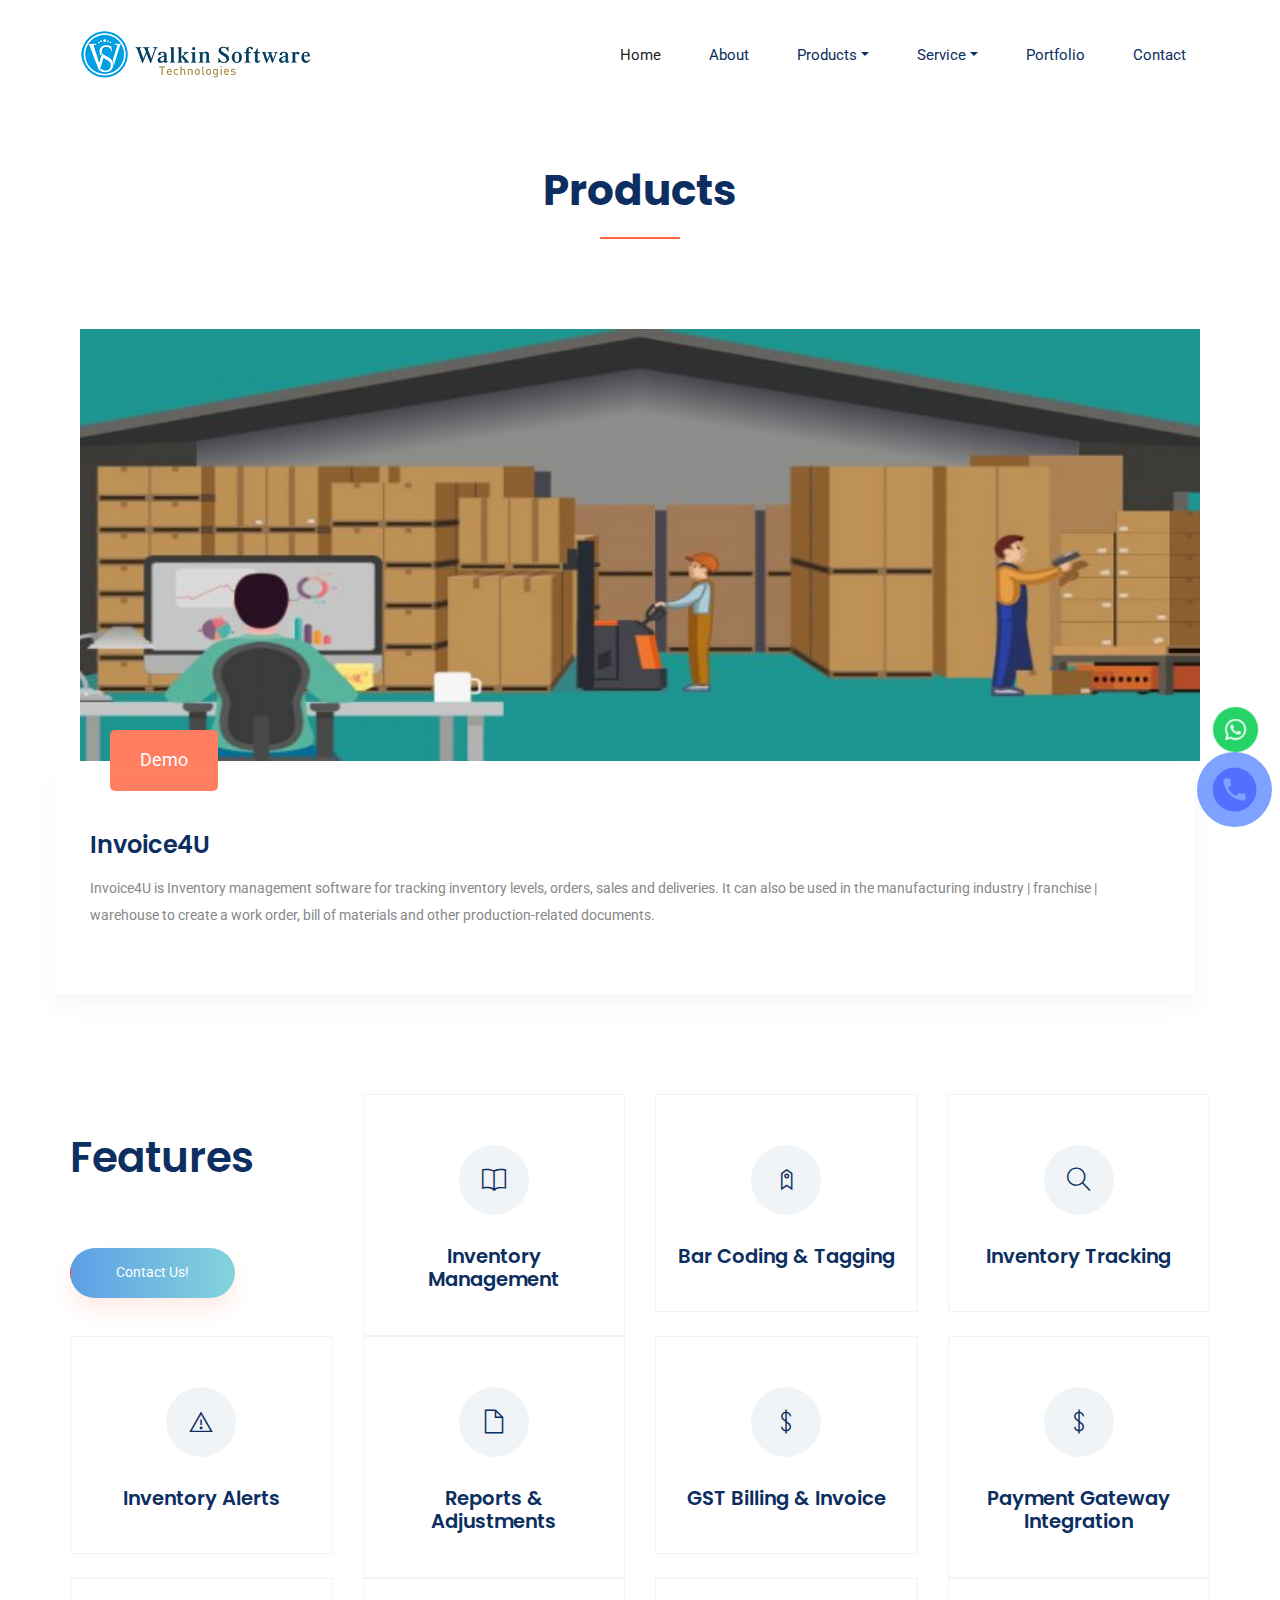
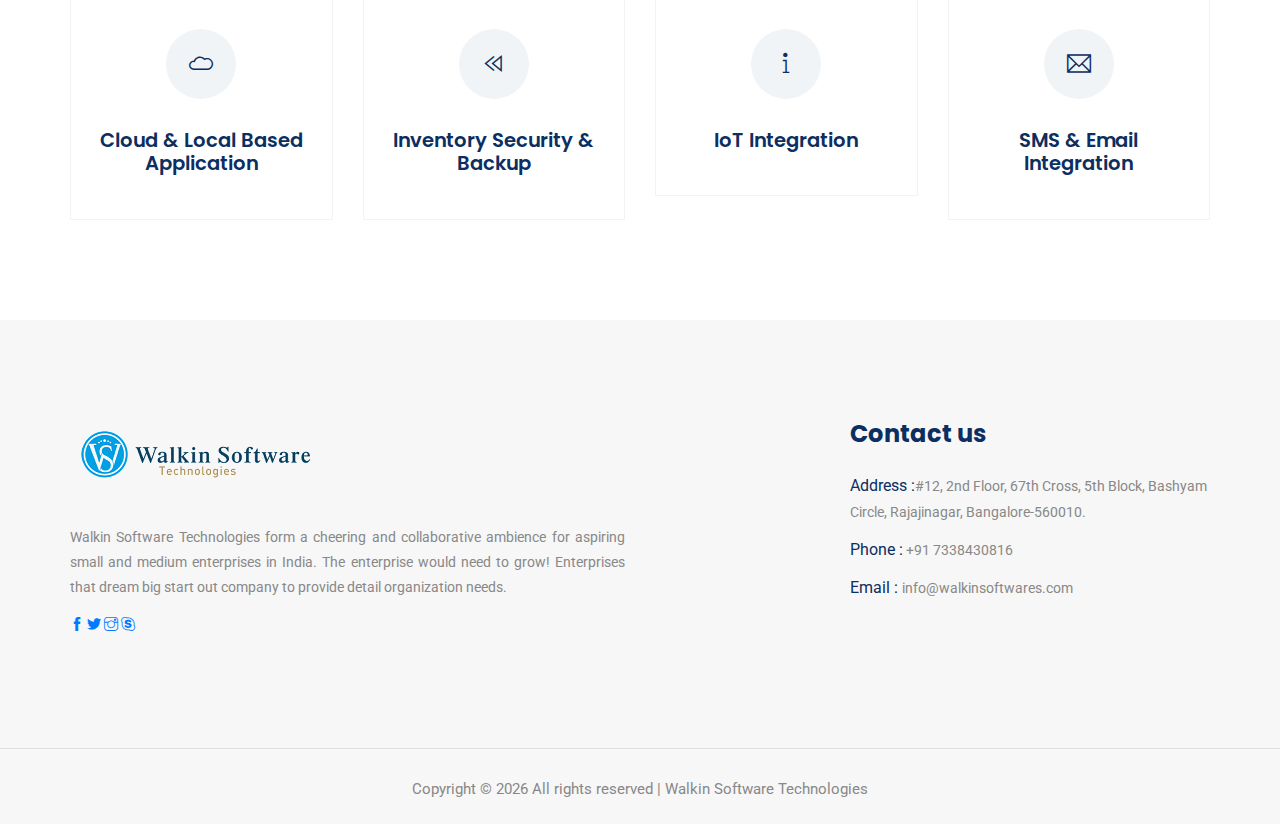
<file: invoice-for-u.html>
<!DOCTYPE html>
<html lang="en">
  <head>
    <!-- Required meta tags -->
    <meta charset="utf-8" />
    <meta
      name="viewport"
      content="width=device-width, initial-scale=1, shrink-to-fit=no"
    />
    <title>Get Best Inventory Products in Walkin Software in Bangalore</title>
    <link rel="icon" href="favicon.png" type="image/x-icon" />

    <!-- Bootstrap CSS -->
    <link rel="stylesheet" href="css/bootstrap.min.css" />
    <!-- animate CSS -->
    <link rel="stylesheet" href="css/animate.css" />
    <!-- owl carousel CSS -->
    <link rel="stylesheet" href="css/owl.carousel.min.css" />
    <!-- themify CSS -->
    <link rel="stylesheet" href="css/themify-icons.css" />
    <!-- flaticon CSS -->
    <link rel="stylesheet" href="css/flaticon.css" />
    <!-- font awesome CSS -->
    <link rel="stylesheet" href="css/magnific-popup.css" />
    <!-- swiper CSS -->
    <link rel="stylesheet" href="css/slick.css" />
    <!-- style CSS -->
    <link rel="stylesheet" href="css/style.css" />
    <!-- SEOstyle CSS -->
    <link rel="stylesheet" href="css/seostyle.css" />
    <!-- seotyle CSS -->
    <link rel="stylesheet" href="css/seostyle.css" />
    <!-- Canonical -->
    <link
      rel="canonical"
      href="https://www.walkinsoftwares.com/invoice-for-u.html"
    />

    <link rel="apple-touch-icon" href="/img/New folder/apple-touch-icon.png" />
    <meta name="theme-color" content="#317EFB" />
  </head>

  <body>
    <!--::header part start::-->
    <header class="main_menu home_menu">
      <div class="container">
        <div class="row align-items-center">
          <div class="col-lg-12">
            <nav class="navbar navbar-expand-lg navbar-light">
              <a class="navbar-brand" href="index.html">
                <img
                  src="img/wlogo.png"
                  alt="logo"
                  loading="lazy"
                  title="The Right DECISION can take you towards SUCCESS!"
              /></a>
              <button
                class="navbar-toggler"
                type="button"
                data-toggle="collapse"
                data-target="#navbarSupportedContent"
                aria-controls="navbarSupportedContent"
                aria-expanded="false"
                aria-label="Toggle navigation"
              >
                <span class="navbar-toggler-icon"></span>
              </button>

              <div
                class="collapse navbar-collapse main-menu-item justify-content-end"
                id="navbarSupportedContent"
              >
                <ul class="navbar-nav align-items-center">
                  <li class="nav-item active">
                    <a class="nav-link" href="index.html">Home</a>
                  </li>
                  <li class="nav-item">
                    <a class="nav-link" href="about.html">About</a>
                  </li>
                  <li class="nav-item dropdown">
                    <a class="nav-link dropdown-toggle" id="navbardrop"
                      >Products</a
                    >
                    <ul class="dropdown-menu">
                      <li>
                        <a class="dropdown-item whites" href="product.html"
                          >Learning Management System</a
                        >
                      </li>
                      <li>
                        <a
                          class="dropdown-item whites"
                          href="invoice-for-u.html"
                          >Invoice4U</a
                        >
                      </li>
                      <li>
                        <a
                          class="dropdown-item whites"
                          href="digital-school.html"
                          >Digital School</a
                        >
                      </li>
                      <li>
                        <a
                          class="dropdown-item whites"
                          href="Tracking-Task Management System.html"
                          >Tracking & Task Management System</a
                        >
                      </li>
                    </ul>
                  </li>
                  <li class="nav-item dropdown">
                    <a class="nav-link dropdown-toggle" id="navbardrop"
                      >Service</a
                    >
                    <ul class="dropdown-menu">
                      <li>
                        <a class="dropdown-item whites" href="service.html"
                          >Software Development & Services</a
                        >
                      </li>
                      <li>
                        <a
                          class="dropdown-item whites"
                          href="cloud-architectural-solutions.html"
                          >Cloud Architectural Solutions</a
                        >
                      </li>
                      <li>
                        <a
                          class="dropdown-item whites"
                          href="digital-marketing.html"
                          >Digital Marketing</a
                        >
                      </li>
                      <li>
                        <a class="dropdown-item whites" href="ui&ux.html"
                          >UI & UX</a
                        >
                      </li>
                      <li>
                        <a
                          class="dropdown-item whites"
                          href="research&development.html"
                          >Research & Development</a
                        >
                      </li>
                    </ul>
                  </li>
                  <li class="nav-item">
                    <a class="nav-link" href="portfolio.html">Portfolio</a>
                  </li>
                  <li class="nav-item">
                    <a class="nav-link" href="contact.html">Contact</a>
                  </li>
                </ul>
              </div>
            </nav>
          </div>
        </div>
      </div>
    </header>
    <!-- Header part end-->

    <!--::review_part start::-->
    <div class="special_cource padding_top">
      <div class="container">
        <div class="row justify-content-center">
          <div class="col-xl-5">
            <div class="section_tittle text-center">
              <h2>Products</h2>
            </div>
          </div>
        </div>
        <section>
          <article class="blog_item">
            <div class="blog_item_img">
              <img
                class="card-img rounded-0"
                src="img/inventory.jpg"
                alt="Browser Not Supporting"
                loading="lazy"
                title="The Right DECISION can take you towards SUCCESS!"
              />

              <a href="#" class="blog_item_date"
                ><p data-toggle="modal" data-target="#myModal">Demo</p></a
              >
            </div>

            <!-- POP UP Form -->

            <!-- Modal -->
            <div class="modal fade" id="myModal" role="dialog">
              <div class="modal-dialog">
                <!-- Modal content-->
                <div class="modal-content">
                  <div class="modal-header">
                    <h4 class="modal-title">Contact US</h4>
                    <button type="button" class="close" data-dismiss="modal">
                      &times;
                    </button>
                  </div>
                  <div class="modal-body">
                    <form>
                      <div class="form-group">
                        <label for="Yourname">Your Name</label>
                        <input
                          type="name"
                          class="form-control"
                          id="Yourname"
                          placeholder="Your Name"
                        />
                      </div>
                      <div class="form-group">
                        <label for="exampleInputEmail1">Email address</label>
                        <input
                          type="email"
                          class="form-control"
                          id="exampleInputEmail1"
                          aria-describedby="emailHelp"
                          placeholder="Enter email"
                        />
                        <small id="emailHelp" class="form-text text-muted"
                          >We'll never share your email with anyone else.</small
                        >
                      </div>
                      <div class="form-group">
                        <label for="Phone">Contact No</label>
                        <input
                          type="tel"
                          class="form-control"
                          id="Phone"
                          placeholder="Your Contact number"
                        />
                      </div>
                      <div class="form-group">
                        <label for="message">Message:</label>
                        <textarea
                          class="form-control"
                          rows="5"
                          id="message"
                          placeholder="Brief Your Query"
                        ></textarea>
                      </div>
                      <button type="submit" class="btn btn-primary">
                        Submit
                      </button>
                    </form>
                  </div>
                  <div class="modal-footer">
                    <button
                      type="button"
                      class="btn btn-default"
                      data-dismiss="modal"
                    >
                      Close
                    </button>
                  </div>
                </div>
              </div>
            </div>

            <div class="blog_details row col-lg-12">
              <a class="d-inline-block" href="single-blog.html">
                <h2>Invoice4U</h2>
              </a>
              <p>
                Invoice4U is Inventory management software for tracking
                inventory levels, orders, sales and deliveries. It can also be
                used in the manufacturing industry | franchise | warehouse to
                create a work order, bill of materials and other
                production-related documents.
              </p>
            </div>
          </article>
        </section>
      </div>
    </div>
    <!--::blog_part end::-->

    <!-- feature_part start-->
    <section class="feature_part single_feature_padding">
      <div class="container">
        <div class="row">
          <div class="col-sm-6 col-xl-3 align-self-center">
            <div class="single_feature_text">
              <h2>Features</h2>
              <!-- <p>An Inventory Application has more number of distinctive features, depending on business it 
                  serves and can integrate end number of elements as per your industry requirement and it also 
                  has standard features which every inventory management app should have in place.</p> -->
              <a href="#" class="btn_1">Contact Us!</a>
            </div>
          </div>
          <div class="col-sm-6 col-xl-3">
            <div class="single_feature">
              <div class="single_feature_part">
                <span class="single_feature_icon"><i class="ti-book"></i></span>
                <h2 class="font_card">Inventory Management</h2>
              </div>
            </div>
          </div>
          <div class="col-sm-6 col-xl-3">
            <div class="single_feature">
              <div class="single_feature_part">
                <span class="single_feature_icon"><i class="ti-tag"></i></span>
                <h2 class="font_card">Bar Coding & Tagging</h2>
              </div>
            </div>
          </div>
          <div class="col-sm-6 col-xl-3">
            <div class="single_feature">
              <div class="single_feature_part single_feature_part_2">
                <span class="single_service_icon style_icon"
                  ><i class="ti-search"></i
                ></span>
                <h2 class="font_card">Inventory Tracking</h2>
              </div>
            </div>
          </div>
          <div class="col-sm-6 col-xl-3">
            <div class="single_feature">
              <div class="single_feature_part single_feature_part_2">
                <span class="single_service_icon style_icon"
                  ><i class="ti-alert"></i
                ></span>
                <h2 class="font_card">Inventory Alerts</h2>
              </div>
            </div>
          </div>
          <div class="col-sm-6 col-xl-3">
            <div class="single_feature">
              <div class="single_feature_part single_feature_part_2">
                <span class="single_service_icon style_icon"
                  ><i class="ti-file"></i
                ></span>
                <h2 class="font_card">Reports & Adjustments</h2>
              </div>
            </div>
          </div>
          <div class="col-sm-6 col-xl-3">
            <div class="single_feature">
              <div class="single_feature_part single_feature_part_2">
                <span class="single_service_icon style_icon"
                  ><i class="ti-money"></i
                ></span>
                <h2 class="font_card">GST Billing & Invoice</h2>
              </div>
            </div>
          </div>
          <div class="col-sm-6 col-xl-3">
            <div class="single_feature">
              <div class="single_feature_part single_feature_part_2">
                <span class="single_service_icon style_icon"
                  ><i class="ti-money"></i
                ></span>
                <h2 class="font_card">Payment Gateway Integration</h2>
              </div>
            </div>
          </div>
          <div class="col-sm-6 col-xl-3">
            <div class="single_feature">
              <div class="single_feature_part single_feature_part_2">
                <span class="single_service_icon style_icon"
                  ><i class="ti-cloud"></i
                ></span>
                <h2 class="font_card">Cloud & Local Based Application</h2>
              </div>
            </div>
          </div>
          <div class="col-sm-6 col-xl-3">
            <div class="single_feature">
              <div class="single_feature_part single_feature_part_2">
                <span class="single_service_icon style_icon"
                  ><i class="ti-control-backward"></i
                ></span>
                <h2 class="font_card">Inventory Security & Backup</h2>
              </div>
            </div>
          </div>
          <div class="col-sm-6 col-xl-3">
            <div class="single_feature">
              <div class="single_feature_part single_feature_part_2">
                <span class="single_service_icon style_icon"
                  ><i class="ti-info"></i
                ></span>
                <h2 class="font_card">IoT Integration</h2>
              </div>
            </div>
          </div>
          <div class="col-sm-6 col-xl-3">
            <div class="single_feature">
              <div class="single_feature_part single_feature_part_2">
                <span class="single_service_icon style_icon"
                  ><i class="ti-email"></i
                ></span>
                <h2 class="font_card">SMS & Email Integration</h2>
              </div>
            </div>
          </div>
        </div>
      </div>
    </section>

    <!-- footer part start-->
    <footer class="footer-area">
      <div class="container">
        <div class="row justify-content-between">
          <div class="col-lg-6 col-sm-6 col-md-4 col-xl-3 col_stretch">
            <div class="single-footer-widget footer_1">
              <a href="index.html">
                <img
                  src="img/wlogo.png"
                  alt="Trending Software Courses under One Roof"
                  loading="lazy"
                  title="The Right DECISION can take you towards SUCCESS!"
                />
              </a>
              <p align="justify">
                Walkin Software Technologies form a cheering and collaborative
                ambience for aspiring small and medium enterprises in India. The
                enterprise would need to grow! Enterprises that dream big start
                out company to provide detail organization needs.
              </p>
            </div>

            <div class="social_icon">
              <a href="#">
                <i class="ti-facebook"></i
                ><span style="display: none">Follow for better offers</span></a
              >
              <a href="#"
                ><i class="ti-twitter-alt"></i
                ><span style="display: none">Follow for better offers</span></a
              >
              <a href="#"
                ><i class="ti-instagram"></i
                ><span style="display: none">Follow for better offers</span></a
              >
              <a href="#"
                ><i class="ti-skype"></i
                ><span style="display: none">Follow for better offers</span></a
              >
            </div>
          </div>

          <div class="col-lg-4 col-xl-4 col-sm-6 col-md-4">
            <div class="single-footer-widget footer_2">
              <h2 class="uscontact">Contact us</h2>
              <div class="contact_info">
                <p>
                  <span> Address :</span>#12, 2nd Floor, 67th Cross, 5th Block,
                  Bashyam Circle, Rajajinagar, Bangalore-560010.
                </p>
                <p><span> Phone :</span> +91 7338430816</p>
                <p><span> Email : </span>info@walkinsoftwares.com</p>
              </div>
            </div>
          </div>
        </div>
      </div>

      <!-- WhatsApp Button -->
      <a
        href="https://api.whatsapp.com/send?phone=+917338430816&text=Welcome to Walkin Software"
        class="whatsapp-button"
        target="_parent"
      >
        <img
          src="/img/whatsapp-button.png"
          loading="lazy"
          title="Text us in WhatsApp"
          alt="WhatsApp Message"
      /></a>

      <!-- Call to Action -->
      <div class="callme">
        <a href="tel:+917338430816"
          ><img
            src="/img/callme.png"
            alt="Call Now"
            title="Call Now and Avail Discount"
            loading="lazy"
        /></a>
      </div>

      <!-- Copyright -->
      <div class="container-fluid">
        <div class="row">
          <div class="col-lg-12">
            <div class="copyright_part_text text-center">
              <div class="row">
                <div class="col-lg-12">
                  <p class="footer-text m-0">
                    <!-- Link back to Colorlib can't be removed. Template is licensed under CC BY 3.0. -->
                    Copyright &copy;
                    <script>
                      document.write(new Date().getFullYear());
                    </script>
                    All rights reserved | Walkin Software Technologies
                    <!-- Link back to Colorlib can't be removed. Template is licensed under CC BY 3.0. -->
                  </p>
                </div>
              </div>
            </div>
          </div>
        </div>
      </div>
    </footer>
    <!-- footer part end-->

    <!-- jquery plugins here-->
    <!-- jquery -->
    <script src="js/jquery-1.12.1.min.js"></script>
    <!-- popper js -->
    <script src="js/popper.min.js"></script>
    <!-- bootstrap js -->
    <script src="js/bootstrap.min.js"></script>
    <!-- easing js -->
    <script src="js/jquery.magnific-popup.js"></script>
    <!-- swiper js -->
    <script src="js/swiper.min.js"></script>
    <!-- swiper js -->
    <script src="js/masonry.pkgd.js"></script>
    <!-- particles js -->
    <script src="js/owl.carousel.min.js"></script>
    <script src="js/jquery.nice-select.min.js"></script>
    <!-- swiper js -->
    <script src="js/slick.min.js"></script>
    <script src="js/jquery.counterup.min.js"></script>
    <script src="js/waypoints.min.js"></script>
    <!-- custom js -->
    <script src="js/custom.js"></script>
    <!-- Seo js -->
    <script src="js/seo.js"></script>
  </body>
</html>
</file>
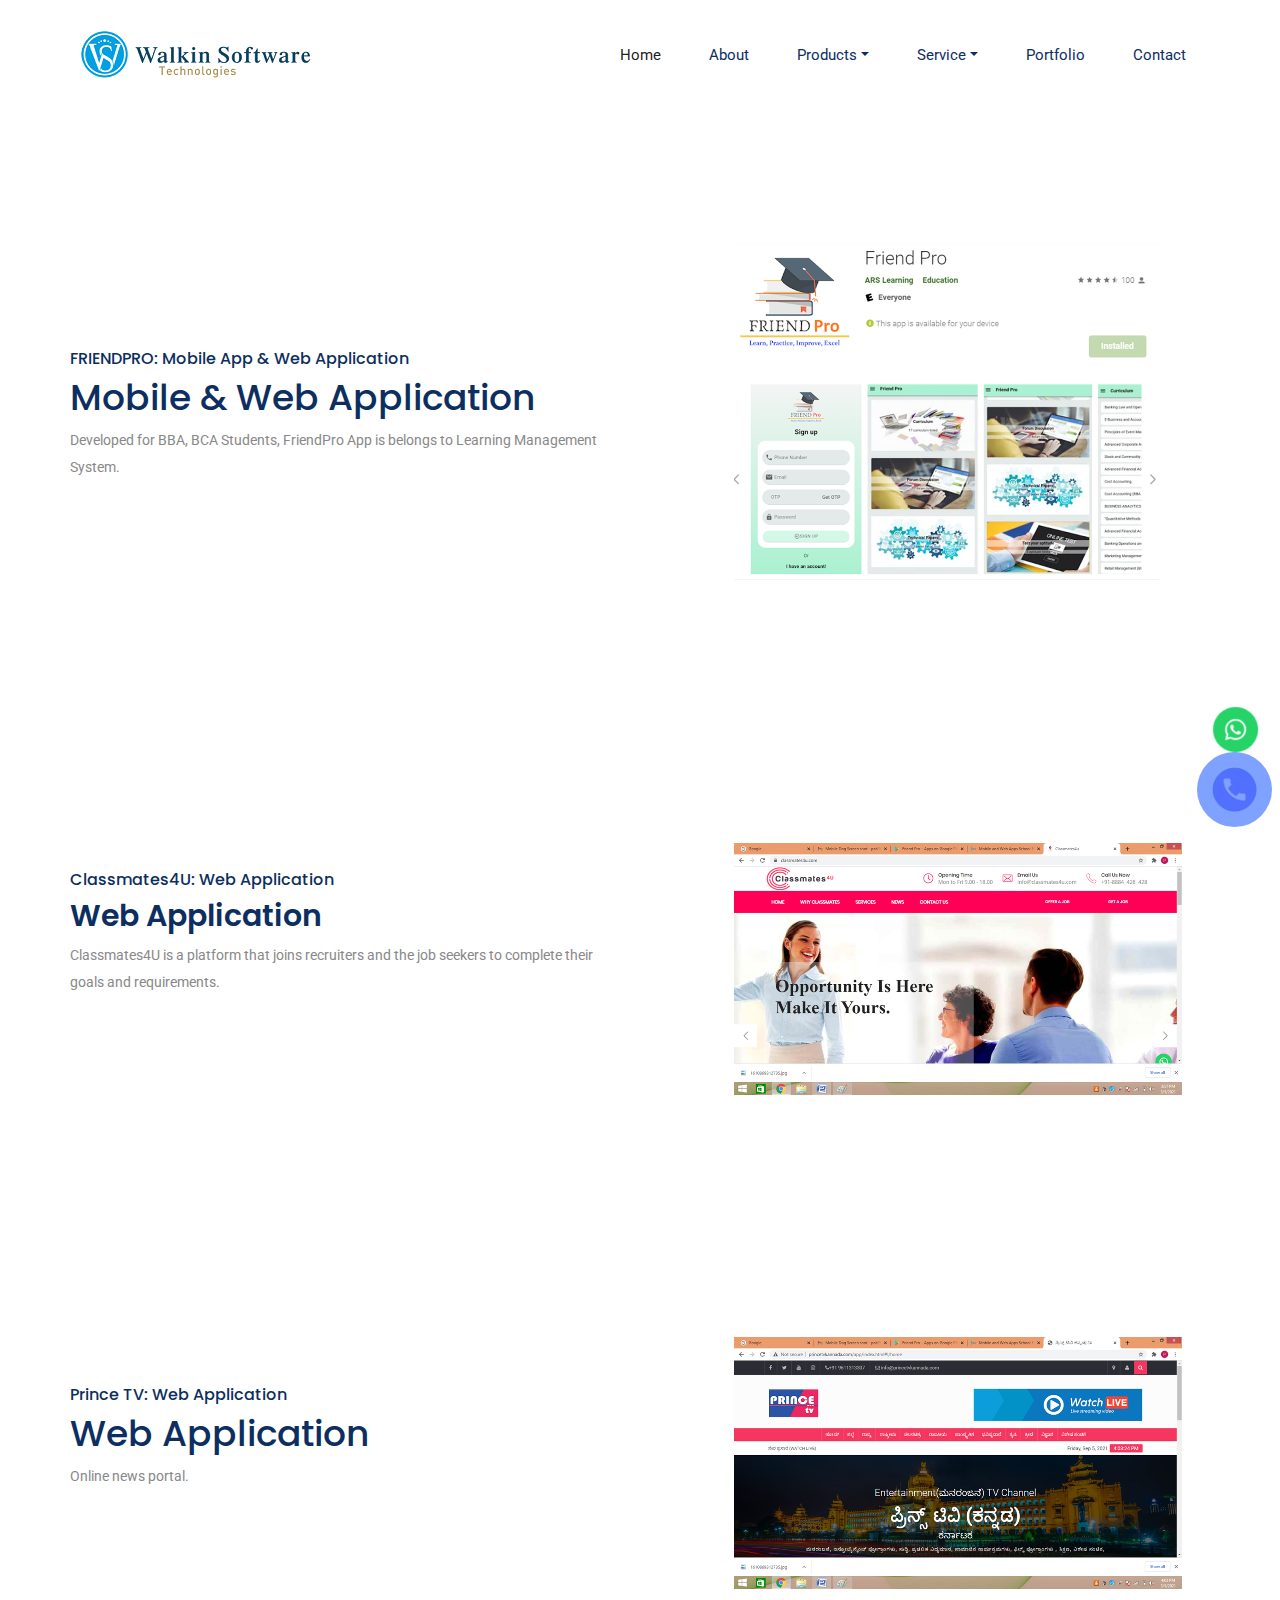
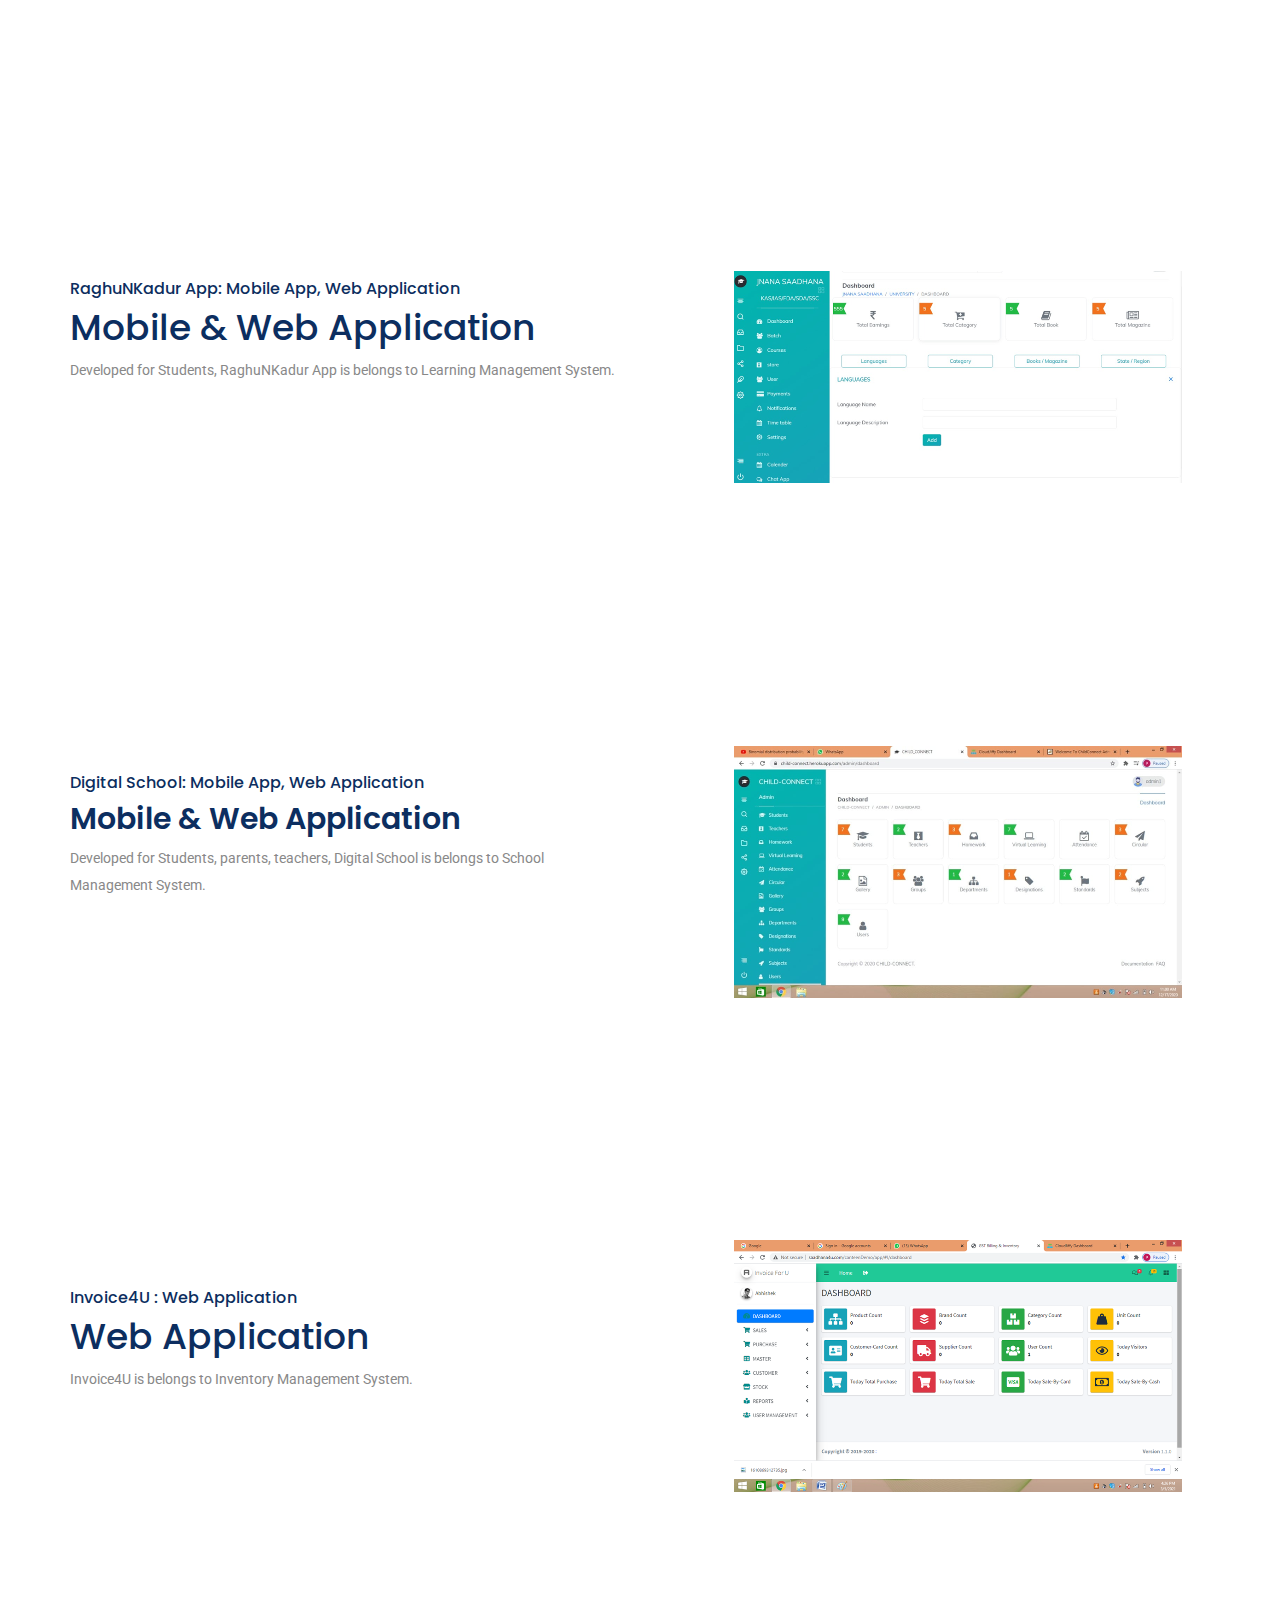
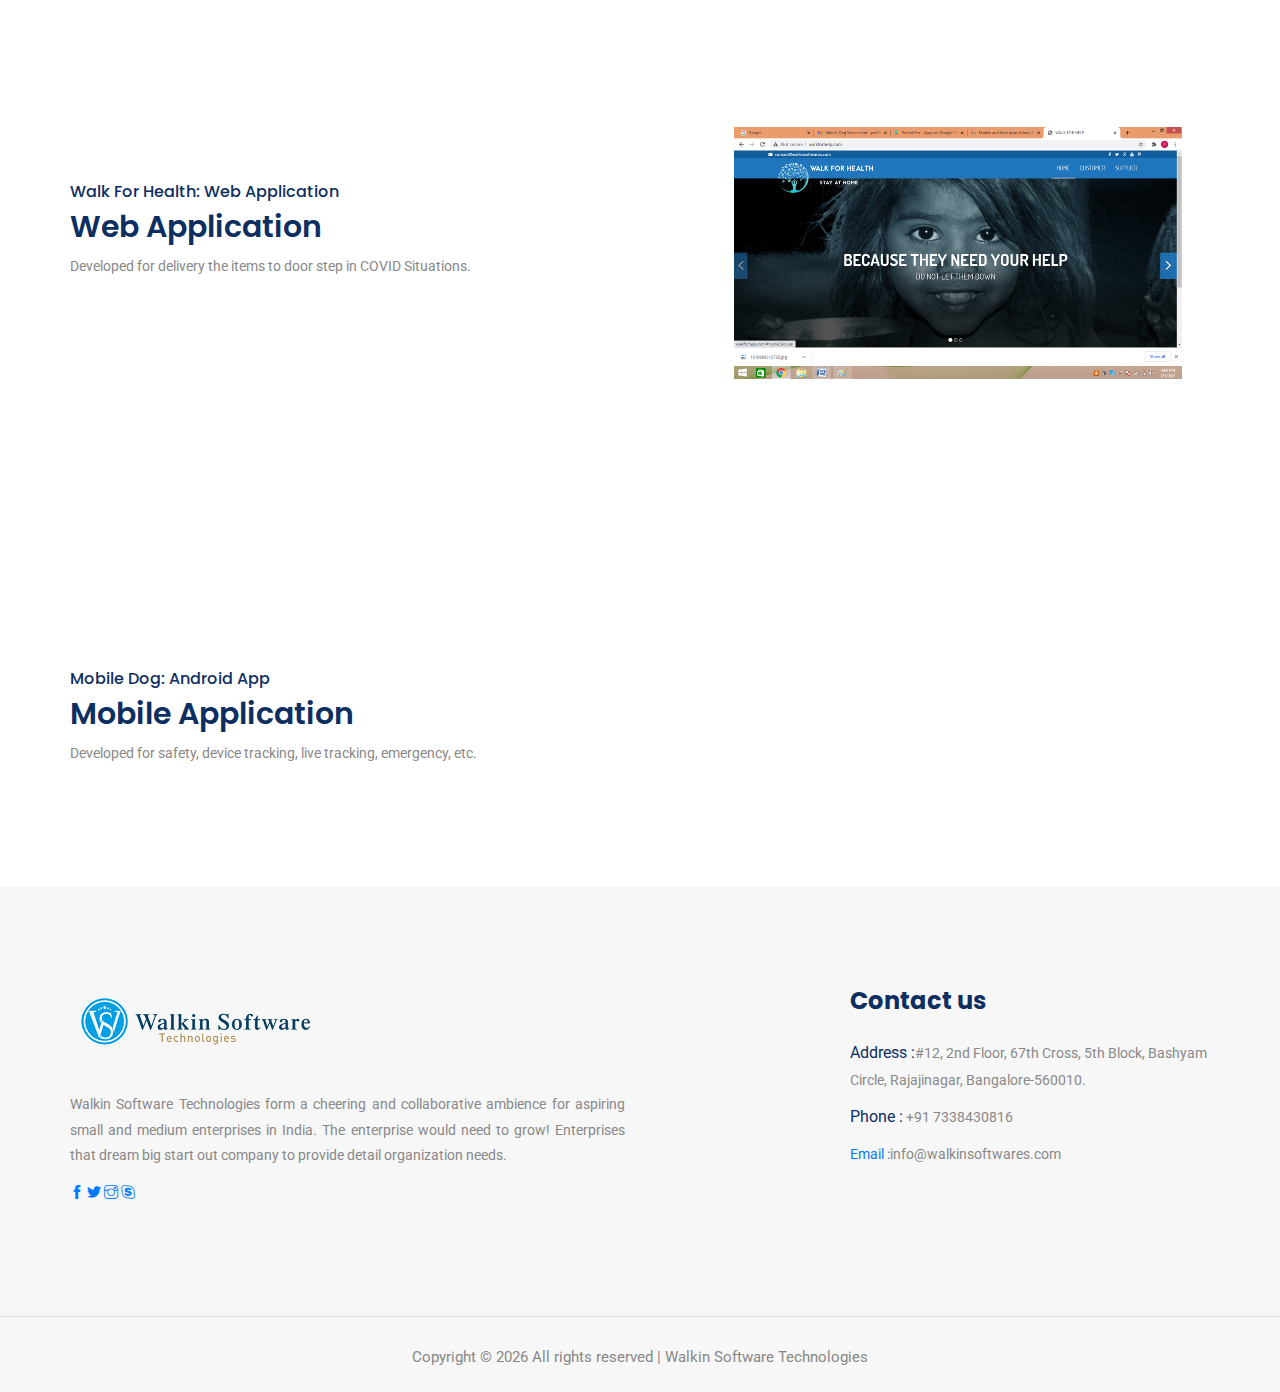
<file: portfolio.html>
<!DOCTYPE html>
<html lang="en">
  <head>
    <!-- Required meta tags -->
    <meta charset="utf-8" />
    <meta
      name="viewport"
      content="width=device-width, initial-scale=1, shrink-to-fit=no"
    />
    <title>Latest Software Consultancy in Walkin Software Bangalore</title>
    <link rel="icon" href="favicon.png" type="image/x-icon" />

    <!-- Bootstrap CSS -->
    <link rel="stylesheet" href="css/bootstrap.min.css" />
    <!-- animate CSS -->
    <link rel="stylesheet" href="css/animate.css" />
    <!-- owl carousel CSS -->
    <link rel="stylesheet" href="css/owl.carousel.min.css" />
    <!-- themify CSS -->
    <link rel="stylesheet" href="css/themify-icons.css" />
    <!-- flaticon CSS -->
    <link rel="stylesheet" href="css/flaticon.css" />
    <!-- font awesome CSS -->
    <link rel="stylesheet" href="css/magnific-popup.css" />
    <!-- swiper CSS -->
    <link rel="stylesheet" href="css/slick.css" />
    <!-- style CSS -->
    <link rel="stylesheet" href="css/style.css" />
    <!-- seotyle CSS -->
    <link rel="stylesheet" href="css/seostyle.css" />
    <!-- Canonical -->
    <link
      rel="canonical"
      href="https://www.walkinsoftwares.com/portfolio.html"
    />
    <link rel="apple-touch-icon" href="/img/New folder/apple-touch-icon.png" />
    <meta name="theme-color" content="#317EFB" />
  </head>

  <body>
    <!--::header part start::-->
    <header class="main_menu home_menu">
      <div class="container">
        <div class="row align-items-center">
          <div class="col-lg-12">
            <nav class="navbar navbar-expand-lg navbar-light">
              <a class="navbar-brand" href="index.html">
                <img
                  src="img/wlogo.png"
                  alt="logo"
                  loading="lazy"
                  title="The Right DECISION can take you towards SUCCESS!"
                />
              </a>
              <button
                class="navbar-toggler"
                type="button"
                data-toggle="collapse"
                data-target="#navbarSupportedContent"
                aria-controls="navbarSupportedContent"
                aria-expanded="false"
                aria-label="Toggle navigation"
              >
                <span class="navbar-toggler-icon"></span>
              </button>

              <div
                class="collapse navbar-collapse main-menu-item justify-content-end"
                id="navbarSupportedContent"
              >
                <ul class="navbar-nav align-items-center">
                  <li class="nav-item active">
                    <a class="nav-link" href="index.html">Home</a>
                  </li>
                  <li class="nav-item">
                    <a class="nav-link" href="about.html">About</a>
                  </li>
                  <li class="nav-item dropdown">
                    <a class="nav-link dropdown-toggle" id="navbardrop"
                      >Products</a
                    >
                    <ul class="dropdown-menu">
                      <li>
                        <a class="dropdown-item whites" href="product.html"
                          >Learning Management System</a
                        >
                      </li>
                      <li>
                        <a
                          class="dropdown-item whites"
                          href="invoice-for-u.html"
                          >Invoice4U</a
                        >
                      </li>
                      <li>
                        <a
                          class="dropdown-item whites"
                          href="digital-school.html"
                          >Digital School</a
                        >
                      </li>
                      <li>
                        <a
                          class="dropdown-item whites"
                          href="Tracking-Task Management System.html"
                          >Tracking & Task Management System</a
                        >
                      </li>
                    </ul>
                  </li>
                  <li class="nav-item dropdown">
                    <a class="nav-link dropdown-toggle" id="navbardrop"
                      >Service</a
                    >
                    <ul class="dropdown-menu">
                      <li>
                        <a class="dropdown-item whites" href="service.html"
                          >Software Development & Services</a
                        >
                      </li>
                      <li>
                        <a
                          class="dropdown-item whites"
                          href="cloud-architectural-solutions.html"
                          >Cloud Architectural Solutions</a
                        >
                      </li>
                      <li>
                        <a
                          class="dropdown-item whites"
                          href="digital-marketing.html"
                          >Digital Marketing</a
                        >
                      </li>
                      <li>
                        <a class="dropdown-item whites" href="ui&ux.html"
                          >UI & UX</a
                        >
                      </li>
                      <li>
                        <a
                          class="dropdown-item whites"
                          href="research&development.html"
                          >Research & Development</a
                        >
                      </li>
                    </ul>
                  </li>
                  <li class="nav-item">
                    <a class="nav-link" href="portfolio.html">Portfolio</a>
                  </li>
                  <li class="nav-item">
                    <a class="nav-link" href="contact.html">Contact</a>
                  </li>
                </ul>
              </div>
            </nav>
          </div>
        </div>
      </div>
    </header>
    <!-- Header part end-->

    <!-- Automated Pop UP Start -->
    <!-- <div class="modal fade" id="basicExampleModal" tabindex="-1" role="dialog" aria-labelledby="exampleModalLabel" aria-hidden="true">
      <div class="modal-dialog" role="document">
        <div class="modal-content">
          <div class="modal-header">
            <h4 class="modal-title">Contact US</h4>
            <button type="button" class="close" data-dismiss="modal">&times;</button>
          </div>
          <div class="modal-body">
            <form>
              <div class="form-group">
                <label for="Yourname">Your Name</label>
                <input type="name" class="form-control" id="Yourname" placeholder="Your Name">
              </div>
              <div class="form-group">
                <label for="exampleInputEmail1">Email address</label>
                <input type="email" class="form-control" id="exampleInputEmail1" aria-describedby="emailHelp" placeholder="Enter email">
                <small id="emailHelp" class="form-text text-muted">We'll never share your email with anyone else.</small>
              </div>
              <div class="form-group">
                <label for="Phone">Contact  No</label>
                <input type="tel" class="form-control" id="Phone" placeholder="Your Contact number">
              </div>
              <div class="form-group">
                <label for="message">Message:</label>
                <textarea class="form-control" rows="5" id="message" placeholder="Brief Your Query"></textarea>
              </div>
              <button type="submit" class="btn btn-primary">Submit</button>
            </form>
          </div>
          <div class="modal-footer">
            <button type="button" class="btn btn-secondary" data-dismiss="modal">Close</button>
          </div>
        </div>
      </div>
    </div> -->
    <!-- Automated Pop UP End -->

    <!-- Portfolio projects start -->

    <!-- First section -->
    <section class="portfolio_feature portfolio_part">
      <div class="container">
        <div class="row align-items-sm-center align-items-xl-stretch">
          <div class="col-md-6 col-lg-6">
            <div class="learning_member_text">
              <br />
              <h5 class="padding_top">
                FRIENDPRO: Mobile App & Web Application
              </h5>
              <h1>Mobile & Web Application</h1>
              <p>
                Developed for BBA, BCA Students, FriendPro App is belongs to
                Learning Management System.
              </p>
            </div>
          </div>
          <div class="col-lg-6 col-md-6">
            <div class="portfolio_img">
              <img
                src="img/portfolio/friend-pro.png"
                title="You're Made for Coding!! Hurry up, Be top among CODERS"
                loading="lazy"
                alt="Portfolio"
              />
            </div>
          </div>
        </div>
      </div>
    </section>
    <!-- Second section -->
    <section class="portfolio_feature portfolio_part">
      <div class="container">
        <div class="row align-items-sm-center align-items-xl-stretch">
          <div class="col-md-6 col-lg-6">
            <div class="learning_member_text">
              <br />
              <h5>Classmates4U: Web Application</h5>
              <h2>Web Application</h2>
              <p>
                Classmates4U is a platform that joins recruiters and the job
                seekers to complete their goals and requirements.
              </p>
            </div>
          </div>
          <div class="col-lg-6 col-md-6">
            <div class="portfolio_img">
              <img
                src="img/portfolio/classmates4u.png"
                title="You're Made for Coding!! Hurry up, Be top among CODERS"
                loading="lazy"
                alt="Portfolio"
              />
            </div>
          </div>
        </div>
      </div>
    </section>
    <!-- Third section -->
    <section class="portfolio_feature portfolio_part">
      <div class="container">
        <div class="row align-items-sm-center align-items-xl-stretch">
          <div class="col-md-6 col-lg-6">
            <div class="learning_member_text">
              <br />
              <h5>Prince TV: Web Application</h5>
              <h1>Web Application</h1>
              <p>Online news portal.</p>
            </div>
          </div>
          <div class="col-lg-6 col-md-6">
            <div class="portfolio_img">
              <img
                src="img/portfolio/prince-tv.png"
                title="You're Made for Coding!! Hurry up, Be top among CODERS"
                loading="lazy"
                alt="Portfolio"
              />
            </div>
          </div>
        </div>
      </div>
    </section>

    <!-- Fourth section -->
    <section class="portfolio_feature portfolio_part">
      <div class="container">
        <div class="row align-items-sm-center align-items-xl-stretch">
          <div class="col-md-6 col-lg-6">
            <div class="learning_member_text">
              <br />
              <h5>RaghuNKadur App: Mobile App, Web Application</h5>
              <h1>Mobile & Web Application</h1>
              <p>
                Developed for Students, RaghuNKadur App is belongs to Learning
                Management System.
              </p>
            </div>
          </div>
          <div class="col-lg-6 col-md-6">
            <div class="portfolio_img">
              <img
                src="img/portfolio/jnanasadhana.png"
                title="You're Made for Coding!! Hurry up, Be top among CODERS"
                loading="lazy"
                alt="Portfolio"
              />
            </div>
          </div>
        </div>
      </div>
    </section>
    <!-- Fifth section -->
    <section class="portfolio_feature portfolio_part">
      <div class="container">
        <div class="row align-items-sm-center align-items-xl-stretch">
          <div class="col-md-6 col-lg-6">
            <div class="learning_member_text">
              <br />
              <h5>Digital School: Mobile App, Web Application</h5>
              <h2>Mobile & Web Application</h2>
              <p>
                Developed for Students, parents, teachers, Digital School is
                belongs to School Management System.
              </p>
            </div>
          </div>
          <div class="col-lg-6 col-md-6">
            <div class="portfolio_img">
              <img
                src="img/portfolio/digital-school.png"
                title="You're Made for Coding!! Hurry up, Be top among CODERS"
                loading="lazy"
                alt="Portfolio"
              />
            </div>
          </div>
        </div>
      </div>
    </section>
    <!-- Sixth section -->
    <section class="portfolio_feature portfolio_part">
      <div class="container">
        <div class="row align-items-sm-center align-items-xl-stretch">
          <div class="col-md-6 col-lg-6">
            <div class="learning_member_text">
              <br />
              <h5>Invoice4U : Web Application</h5>
              <h1>Web Application</h1>
              <p>Invoice4U is belongs to Inventory Management System.</p>
            </div>
          </div>
          <div class="col-lg-6 col-md-6">
            <div class="portfolio_img">
              <img
                src="img/portfolio/invoice4u.png"
                title="You're Made for Coding!! Hurry up, Be top among CODERS"
                loading="lazy"
                alt="Portfolio"
              />
            </div>
          </div>
        </div>
      </div>
    </section>
    <!-- Seventh section -->
    <section class="portfolio_feature portfolio_part">
      <div class="container">
        <div class="row align-items-sm-center align-items-xl-stretch">
          <div class="col-md-6 col-lg-6">
            <div class="learning_member_text">
              <br />
              <h5>Walk For Health: Web Application</h5>
              <h2>Web Application</h2>
              <p>
                Developed for delivery the items to door step in COVID
                Situations.
              </p>
            </div>
          </div>
          <div class="col-lg-6 col-md-6">
            <div class="portfolio_img">
              <img
                src="img/portfolio/health.png"
                title="You're Made for Coding!! Hurry up, Be top among CODERS"
                loading="lazy"
                alt="Portfolio"
              />
            </div>
          </div>
        </div>
      </div>
    </section>

    <!-- Eighth section -->
    <section class="portfolio_feature portfolio_part">
      <div class="container">
        <div class="row align-items-sm-center align-items-xl-stretch">
          <div class="col-md-6 col-lg-6">
            <div class="learning_member_text">
              <br />
              <h5>Mobile Dog: Android App</h5>
              <h2>Mobile Application</h2>
              <p>
                Developed for safety, device tracking, live tracking, emergency,
                etc.
              </p>
            </div>
          </div>
          <div class="col-lg-6 col-md-6">
            <div class="portfolio_img">
              <img
                src="img/portfolio/mobile-dog.bmp"
                title="You're Made for Coding!! Hurry up, Be top among CODERS"
                loading="lazy"
                alt="Portfolio"
              />
            </div>
          </div>
        </div>
      </div>
    </section>

    <!-- Portfolio projects end -->

    <!-- footer part start-->
    <footer class="footer-area">
      <div class="container">
        <div class="row justify-content-between">
          <div class="col-lg-6 col-sm-6 col-md-4 col-xl-3 col_stretch">
            <div class="single-footer-widget footer_1">
              <a href="index.html">
                <img
                  src="img/wlogo.png"
                  alt="Browser Not Supporting"
                  loading="lazy"
                  title="The Right DECISION can take you towards SUCCESS!"
                />
              </a>
              <p align="justify">
                Walkin Software Technologies form a cheering and collaborative
                ambience for aspiring small and medium enterprises in India. The
                enterprise would need to grow! Enterprises that dream big start
                out company to provide detail organization needs.
              </p>
            </div>

            <div class="social_icon">
              <a href="#"
                ><i class="ti-facebook"></i
                ><span style="display: none">Follow for better offers</span></a
              >
              <a href="#"
                ><i class="ti-twitter-alt"></i
                ><span style="display: none">Follow for better offers</span></a
              >
              <a href="#"
                ><i class="ti-instagram"></i
                ><span style="display: none">Follow for better offers</span></a
              >
              <a href="#"
                ><i class="ti-skype"></i
                ><span style="display: none">Follow for better offers</span></a
              >
            </div>
          </div>

          <div class="col-lg-4 col-xl-4 col-sm-6 col-md-4">
            <div class="single-footer-widget footer_2">
              <h4>Contact us</h4>
              <div class="contact_info">
                <div itemscope itemtype="http://schema.org/Person">
                  <p>
                    <span itemprop="address">Address :</span>#12, 2nd Floor,
                    67th Cross, 5th Block, Bashyam Circle, Rajajinagar,
                    Bangalore-560010.
                  </p>

                  <p><span itemprop="phone">Phone :</span> +91 7338430816</p>
                  <p>
                    <a itemprop="email" href="mailto:joe.doe@example.com"
                      >Email :</a
                    >info@walkinsoftwares.com
                  </p>
                </div>
              </div>
            </div>
          </div>
        </div>
      </div>

      <!-- WhatsApp Button -->
      <a
        href="https://api.whatsapp.com/send?phone=+917338430816&text=Welcome to Walkin Software"
        class="whatsapp-button"
        target="_parent"
      >
        <img
          src="/img/whatsapp-button.png"
          loading="lazy"
          title="Text us in WhatsApp"
          alt="WhatsApp Message"
      /></a>

      <!-- Call to Action -->
      <div class="callme">
        <a href="tel:+917338430816"
          ><img
            src="/img/callme.png"
            alt="Call Now"
            title="Call Now and Avail Discount"
            loading="lazy"
        /></a>
      </div>

      <!-- Copyright -->

      <div class="container-fluid">
        <div class="row">
          <div class="col-lg-12">
            <div class="copyright_part_text text-center">
              <div class="row">
                <div class="col-lg-12">
                  <p class="footer-text m-0">
                    <!-- Link back to Colorlib can't be removed. Template is licensed under CC BY 3.0. -->
                    Copyright &copy;
                    <script>
                      document.write(new Date().getFullYear());
                    </script>
                    All rights reserved | Walkin Software Technologies
                    <!-- Link back to Colorlib can't be removed. Template is licensed under CC BY 3.0. -->
                  </p>
                </div>
              </div>
            </div>
          </div>
        </div>
      </div>
    </footer>
    <!-- footer part end-->

    <!-- jquery plugins here-->
    <!-- jquery -->
    <script src="js/jquery-1.12.1.min.js"></script>
    <!-- popper js -->
    <script src="js/popper.min.js"></script>
    <!-- bootstrap js -->
    <script src="js/bootstrap.min.js"></script>
    <!-- easing js -->
    <script src="js/jquery.magnific-popup.js"></script>
    <!-- swiper js -->
    <script src="js/swiper.min.js"></script>
    <script src="js/jquery.nice-select.min.js"></script>
    <!-- swiper js -->
    <script src="js/masonry.pkgd.js"></script>
    <!-- particles js -->
    <script src="js/owl.carousel.min.js"></script>
    <!-- contact js -->
    <script src="js/jquery.ajaxchimp.min.js"></script>
    <script src="js/jquery.form.js"></script>
    <script src="js/jquery.validate.min.js"></script>
    <script src="js/mail-script.js"></script>
    <script src="js/contact.js"></script>

    <!-- slick js -->
    <script src="js/slick.min.js"></script>
    <script src="js/jquery.counterup.min.js"></script>
    <script src="js/waypoints.min.js"></script>
    <!-- custom js -->
    <script src="js/custom.js"></script>
    <!-- Seo js -->
    <script src="js/seo.js"></script>
  </body>
</html>
</file>
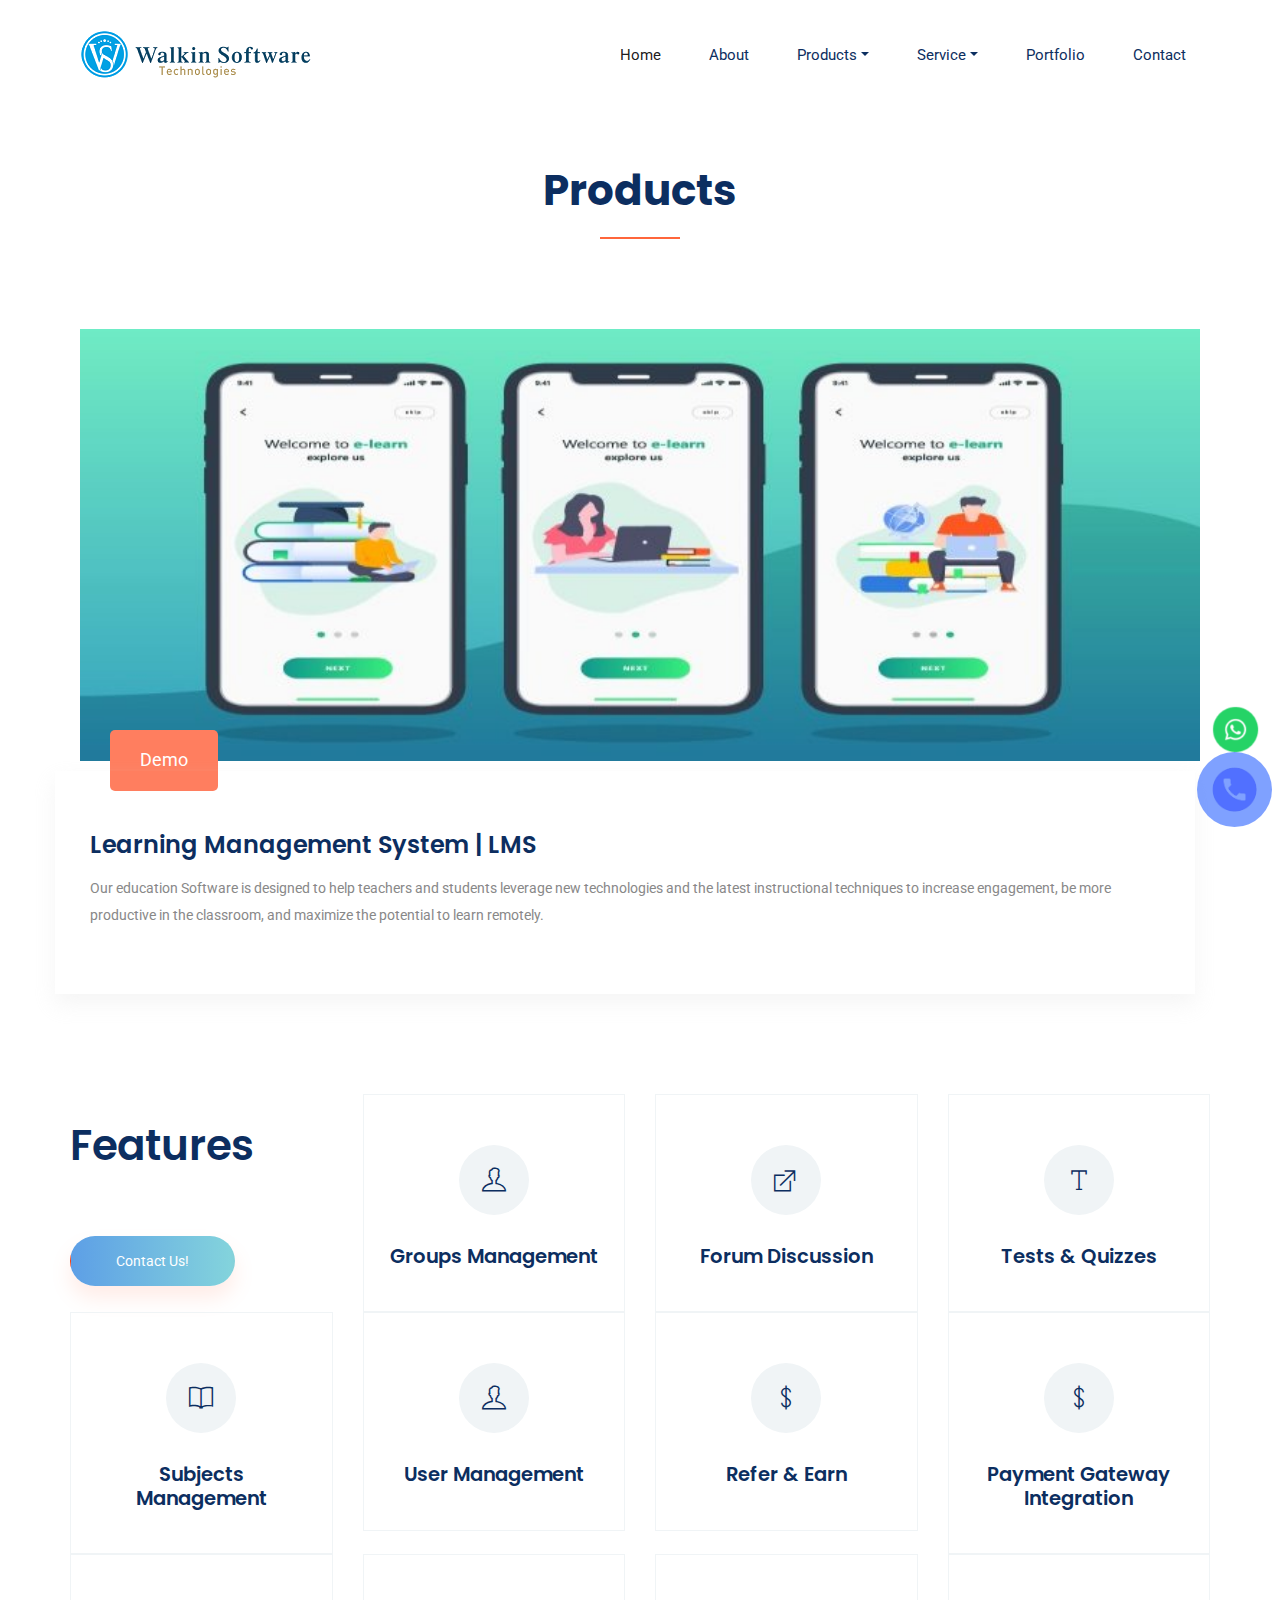
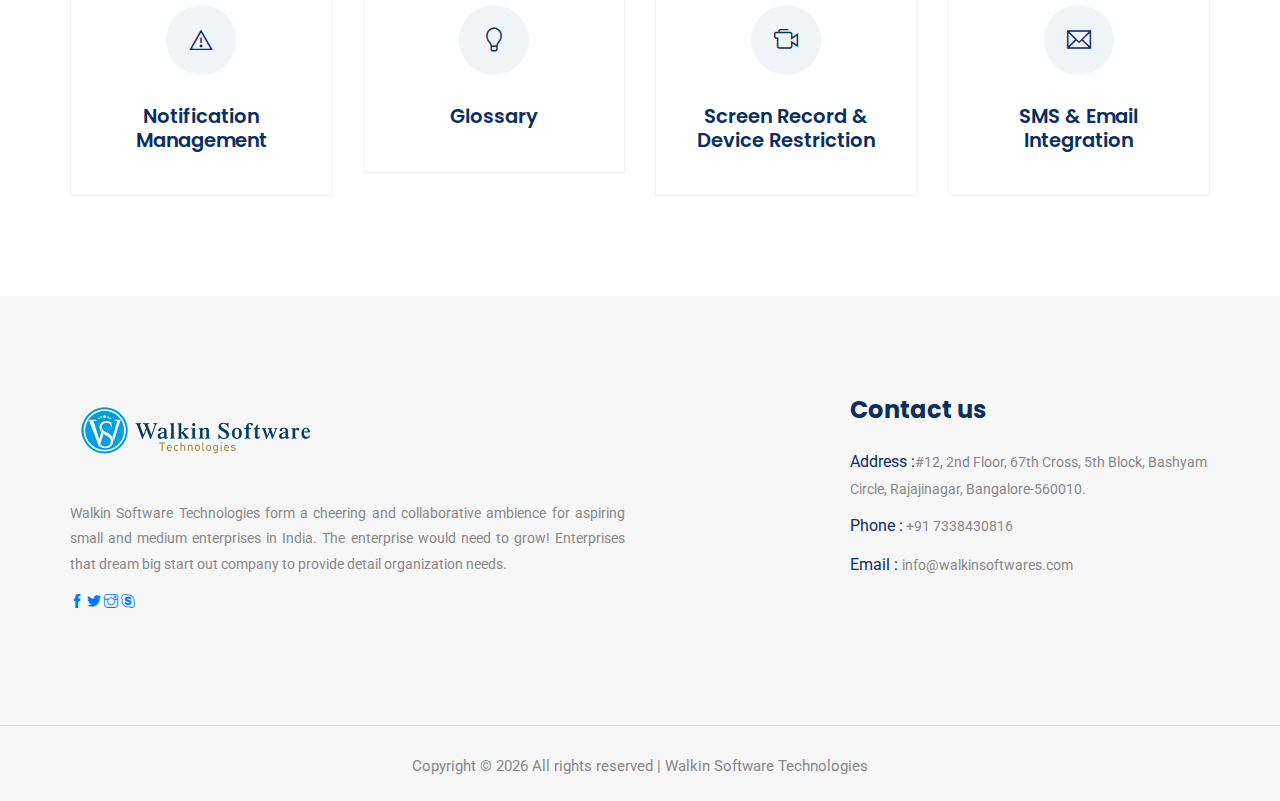
<file: product.html>
<!DOCTYPE html>
<html lang="en">
  <head>
    <!-- Required meta tags -->
    <meta charset="utf-8" />
    <meta
      name="viewport"
      content="width=device-width, initial-scale=1, shrink-to-fit=no"
    />
    <title>Mobile and Web Apps School ERP Inventory Ecommerce Products</title>
    <link rel="icon" href="favicon.png" type="image/x-icon" />

    <!-- Bootstrap CSS -->
    <link rel="stylesheet" href="css/bootstrap.min.css" />
    <!-- animate CSS -->
    <link rel="stylesheet" href="css/animate.css" />
    <!-- owl carousel CSS -->
    <link rel="stylesheet" href="css/owl.carousel.min.css" />
    <!-- themify CSS -->
    <link rel="stylesheet" href="css/themify-icons.css" />
    <!-- flaticon CSS -->
    <link rel="stylesheet" href="css/flaticon.css" />
    <!-- font awesome CSS -->
    <link rel="stylesheet" href="css/magnific-popup.css" />
    <!-- swiper CSS -->
    <link rel="stylesheet" href="css/slick.css" />
    <!-- style CSS -->
    <link rel="stylesheet" href="css/style.css" />
    <!-- SEOstyle CSS -->
    <link rel="stylesheet" href="css/seostyle.css" />
    <!-- seotyle CSS -->
    <link rel="stylesheet" href="css/seostyle.css" />
    <!-- Canonical -->
    <link rel="canonical" href="https://www.walkinsoftwares.com/product.html" />

    <link rel="apple-touch-icon" href="/img/New folder/apple-touch-icon.png" />
    <meta name="theme-color" content="#317EFB" />
  </head>

  <body>
    <!--::header part start::-->
    <header class="main_menu home_menu">
      <div class="container">
        <div class="row align-items-center">
          <div class="col-lg-12">
            <nav class="navbar navbar-expand-lg navbar-light">
              <a class="navbar-brand" href="index.html">
                <img
                  src="img/wlogo.png"
                  alt="logo"
                  loading="lazy"
                  title="The Right DECISION can take you towards SUCCESS!"
              /></a>
              <button
                class="navbar-toggler"
                type="button"
                data-toggle="collapse"
                data-target="#navbarSupportedContent"
                aria-controls="navbarSupportedContent"
                aria-expanded="false"
                aria-label="Toggle navigation"
              >
                <span class="navbar-toggler-icon"></span>
              </button>

              <div
                class="collapse navbar-collapse main-menu-item justify-content-end"
                id="navbarSupportedContent"
              >
                <ul class="navbar-nav align-items-center">
                  <li class="nav-item active">
                    <a class="nav-link" href="index.html">Home</a>
                  </li>
                  <li class="nav-item">
                    <a class="nav-link" href="about.html">About</a>
                  </li>
                  <li class="nav-item dropdown">
                    <a class="nav-link dropdown-toggle" id="navbardrop"
                      >Products</a
                    >
                    <ul class="dropdown-menu">
                      <li>
                        <a class="dropdown-item whites" href="product.html"
                          >Learning Management System</a
                        >
                      </li>
                      <li>
                        <a
                          class="dropdown-item whites"
                          href="invoice-for-u.html"
                          >Invoice4U</a
                        >
                      </li>
                      <li>
                        <a
                          class="dropdown-item whites"
                          href="digital-school.html"
                          >Digital School</a
                        >
                      </li>
                      <li>
                        <a
                          class="dropdown-item whites"
                          href="Tracking-Task Management System.html"
                          >Tracking & Task Management System</a
                        >
                      </li>
                    </ul>
                  </li>
                  <li class="nav-item dropdown">
                    <a class="nav-link dropdown-toggle" id="navbardrop"
                      >Service</a
                    >
                    <ul class="dropdown-menu">
                      <li>
                        <a class="dropdown-item whites" href="service.html"
                          >Software Development & Services</a
                        >
                      </li>
                      <li>
                        <a
                          class="dropdown-item whites"
                          href="cloud-architectural-solutions.html"
                          >Cloud Architectural Solutions</a
                        >
                      </li>
                      <li>
                        <a
                          class="dropdown-item whites"
                          href="digital-marketing.html"
                          >Digital Marketing</a
                        >
                      </li>
                      <li>
                        <a class="dropdown-item whites" href="ui&ux.html"
                          >UI & UX</a
                        >
                      </li>
                      <li>
                        <a
                          class="dropdown-item whites"
                          href="research&development.html"
                          >Research & Development</a
                        >
                      </li>
                    </ul>
                  </li>
                  <li class="nav-item">
                    <a class="nav-link" href="portfolio.html">Portfolio</a>
                  </li>
                  <li class="nav-item">
                    <a class="nav-link" href="contact.html">Contact</a>
                  </li>
                </ul>
              </div>
            </nav>
          </div>
        </div>
      </div>
    </header>
    <!-- Header part end-->

    <!-- Review Part Start -->
    <div class="special_cource padding_top">
      <div class="container">
        <div class="row justify-content-center">
          <div class="col-xl-5">
            <div class="section_tittle text-center">
              <h2>Products</h2>
            </div>
          </div>
        </div>
        <section>
          <article class="blog_item">
            <div class="blog_item_img">
              <img
                class="card-img rounded-0"
                src="img/eproduct.jpg"
                alt="Browser Not Supporting"
                loading="lazy"
                title="The Right DECISION can take you towards SUCCESS!"
              />
              <a href="#" class="blog_item_date"
                ><p data-toggle="modal" data-target="#myModal">Demo</p></a
              >
            </div>

            <!-- POP UP Form -->

            <!-- Modal -->
            <div class="modal fade" id="myModal" role="dialog">
              <div class="modal-dialog">
                <!-- Modal content-->
                <div class="modal-content">
                  <div class="modal-header">
                    <h4 class="modal-title">Contact US</h4>
                    <button type="button" class="close" data-dismiss="modal">
                      &times;
                    </button>
                  </div>
                  <div class="modal-body">
                    <form>
                      <div class="form-group">
                        <label for="Yourname">Your Name</label>
                        <input
                          type="name"
                          class="form-control"
                          id="Yourname"
                          placeholder="Your Name"
                        />
                      </div>
                      <div class="form-group">
                        <label for="exampleInputEmail1">Email address</label>
                        <input
                          type="email"
                          class="form-control"
                          id="exampleInputEmail1"
                          aria-describedby="emailHelp"
                          placeholder="Enter email"
                        />
                        <small id="emailHelp" class="form-text text-muted"
                          >We'll never share your email with anyone else.</small
                        >
                      </div>
                      <div class="form-group">
                        <label for="Phone">Contact No</label>
                        <input
                          type="tel"
                          class="form-control"
                          id="Phone"
                          placeholder="Your Contact number"
                        />
                      </div>
                      <div class="form-group">
                        <label for="message">Message:</label>
                        <textarea
                          class="form-control"
                          rows="5"
                          id="message"
                          placeholder="Brief Your Query"
                        ></textarea>
                      </div>
                      <button type="submit" class="btn btn-primary">
                        Submit
                      </button>
                    </form>
                  </div>
                  <div class="modal-footer">
                    <button
                      type="button"
                      class="btn btn-default"
                      data-dismiss="modal"
                    >
                      Close
                    </button>
                  </div>
                </div>
              </div>
            </div>

            <div class="blog_details row col-lg-12">
              <a class="d-inline-block">
                <h2>Learning Management System | LMS</h2>
              </a>
              <p>
                Our education Software is designed to help teachers and students
                leverage new technologies and the latest instructional
                techniques to increase engagement, be more productive in the
                classroom, and maximize the potential to learn remotely.
              </p>
            </div>
          </article>
        </section>
      </div>
    </div>
    <!--::blog_part end::-->

    <!-- feature_part start-->
    <section class="feature_part single_feature_padding">
      <div class="container">
        <div class="row">
          <div class="col-sm-6 col-xl-3 align-self-center">
            <div class="single_feature_text">
              <h2>Features</h2>
              <a href="#" class="btn_1">Contact Us!</a>
            </div>
          </div>
          <div class="col-sm-6 col-xl-3">
            <div class="single_feature">
              <div class="single_feature_part">
                <span class="single_feature_icon"><i class="ti-user"></i></span>
                <h2 class="font_card">Groups Management</h2>
              </div>
            </div>
          </div>
          <div class="col-sm-6 col-xl-3">
            <div class="single_feature">
              <div class="single_feature_part">
                <span class="single_feature_icon"
                  ><i class="ti-new-window"></i
                ></span>
                <h2 class="font_card">Forum Discussion</h2>
              </div>
            </div>
          </div>
          <div class="col-sm-6 col-xl-3">
            <div class="single_feature">
              <div class="single_feature_part single_feature_part_2">
                <span class="single_service_icon style_icon"
                  ><i class="ti-text"></i
                ></span>
                <h2 class="font_card">Tests & Quizzes</h2>
              </div>
            </div>
          </div>
          <div class="col-sm-6 col-xl-3">
            <div class="single_feature">
              <div class="single_feature_part">
                <span class="single_feature_icon"><i class="ti-book"></i></span>
                <h2 class="font_card">Subjects Management</h2>
              </div>
            </div>
          </div>
          <div class="col-sm-6 col-xl-3">
            <div class="single_feature">
              <div class="single_feature_part">
                <span class="single_feature_icon"><i class="ti-user"></i></span>
                <h2 class="font_card">User Management</h2>
              </div>
            </div>
          </div>
          <div class="col-sm-6 col-xl-3">
            <div class="single_feature">
              <div class="single_feature_part">
                <span class="single_feature_icon"
                  ><i class="ti-money"></i
                ></span>
                <h2 class="font_card">Refer & Earn</h2>
              </div>
            </div>
          </div>
          <div class="col-sm-6 col-xl-3">
            <div class="single_feature">
              <div class="single_feature_part">
                <span class="single_feature_icon"
                  ><i class="ti-money"></i
                ></span>
                <h2 class="font_card">Payment Gateway Integration</h2>
              </div>
            </div>
          </div>
          <div class="col-sm-6 col-xl-3">
            <div class="single_feature">
              <div class="single_feature_part">
                <span class="single_feature_icon"
                  ><i class="ti-alert"></i
                ></span>
                <h2 class="font_card">Notification Management</h2>
              </div>
            </div>
          </div>
          <div class="col-sm-6 col-xl-3">
            <div class="single_feature">
              <div class="single_feature_part">
                <span class="single_feature_icon"
                  ><i class="ti-light-bulb"></i
                ></span>
                <h2 class="font_card">Glossary</h2>
              </div>
            </div>
          </div>
          <div class="col-sm-6 col-xl-3">
            <div class="single_feature">
              <div class="single_feature_part">
                <span class="single_feature_icon"
                  ><i class="ti-video-camera"></i
                ></span>
                <h2 class="font_card">Screen Record & Device Restriction</h2>
              </div>
            </div>
          </div>
          <div class="col-sm-6 col-xl-3">
            <div class="single_feature">
              <div class="single_feature_part">
                <span class="single_feature_icon"
                  ><i class="ti-email"></i
                ></span>
                <h2 class="font_card">SMS & Email Integration</h2>
              </div>
            </div>
          </div>
        </div>
      </div>
    </section>

    <!-- footer part start-->
    <footer class="footer-area">
      <div class="container">
        <div class="row justify-content-between">
          <div class="col-lg-6 col-sm-6 col-md-4 col-xl-3 col_stretch">
            <div class="single-footer-widget footer_1">
              <a href="index.html">
                <img
                  src="img/wlogo.png"
                  alt="Trending Software Courses under One Roof"
                  loading="lazy"
                  title="The Right DECISION can take you towards SUCCESS!"
                />
              </a>
              <p align="justify">
                Walkin Software Technologies form a cheering and collaborative
                ambience for aspiring small and medium enterprises in India. The
                enterprise would need to grow! Enterprises that dream big start
                out company to provide detail organization needs.
              </p>
            </div>

            <div class="social_icon">
              <a href="#">
                <i class="ti-facebook"></i
                ><span style="display: none">Follow for better offers</span></a
              >
              <a href="#"
                ><i class="ti-twitter-alt"></i
                ><span style="display: none">Follow for better offers</span></a
              >
              <a href="#"
                ><i class="ti-instagram"></i
                ><span style="display: none">Follow for better offers</span></a
              >
              <a href="#"
                ><i class="ti-skype"></i
                ><span style="display: none">Follow for better offers</span></a
              >
            </div>
          </div>

          <div class="col-lg-4 col-xl-4 col-sm-6 col-md-4">
            <div class="single-footer-widget footer_2">
              <h2 class="uscontact">Contact us</h2>
              <div class="contact_info">
                <p>
                  <span> Address :</span>#12, 2nd Floor, 67th Cross, 5th Block,
                  Bashyam Circle, Rajajinagar, Bangalore-560010.
                </p>
                <p><span> Phone :</span> +91 7338430816</p>
                <p><span> Email : </span>info@walkinsoftwares.com</p>
              </div>
            </div>
          </div>
        </div>
      </div>

      <!-- WhatsApp Button -->
      <a
        href="https://api.whatsapp.com/send?phone=+917338430816&text=Welcome to Walkin Software"
        class="whatsapp-button"
        target="_parent"
      >
        <img
          src="/img/whatsapp-button.png"
          loading="lazy"
          title="Text us in WhatsApp"
          alt="WhatsApp Message"
      /></a>

      <!-- Call to Action -->
      <div class="callme">
        <a href="tel:+917338430816"
          ><img
            src="/img/callme.png"
            alt="Call Now"
            title="Call Now and Avail Discount"
            loading="lazy"
        /></a>
      </div>

      <!-- Copyright -->
      <div class="container-fluid">
        <div class="row">
          <div class="col-lg-12">
            <div class="copyright_part_text text-center">
              <div class="row">
                <div class="col-lg-12">
                  <p class="footer-text m-0">
                    <!-- Link back to Colorlib can't be removed. Template is licensed under CC BY 3.0. -->
                    Copyright &copy;
                    <script>
                      document.write(new Date().getFullYear());
                    </script>
                    All rights reserved | Walkin Software Technologies
                    <!-- Link back to Colorlib can't be removed. Template is licensed under CC BY 3.0. -->
                  </p>
                </div>
              </div>
            </div>
          </div>
        </div>
      </div>
    </footer>
    <!-- footer part end-->

    <!-- jquery plugins here-->
    <!-- jquery -->
    <script src="js/jquery-1.12.1.min.js"></script>
    <!-- popper js -->
    <script src="js/popper.min.js"></script>
    <!-- bootstrap js -->
    <script src="js/bootstrap.min.js"></script>
    <!-- easing js -->
    <script src="js/jquery.magnific-popup.js"></script>
    <!-- swiper js -->
    <script src="js/swiper.min.js"></script>
    <!-- swiper js -->
    <script src="js/masonry.pkgd.js"></script>
    <!-- particles js -->
    <script src="js/owl.carousel.min.js"></script>
    <script src="js/jquery.nice-select.min.js"></script>
    <!-- swiper js -->
    <script src="js/slick.min.js"></script>
    <script src="js/jquery.counterup.min.js"></script>
    <script src="js/waypoints.min.js"></script>
    <!-- custom js -->
    <script src="js/custom.js"></script>
    <!-- Seo js -->
    <script src="js/seo.js"></script>
  </body>
</html>
</file>
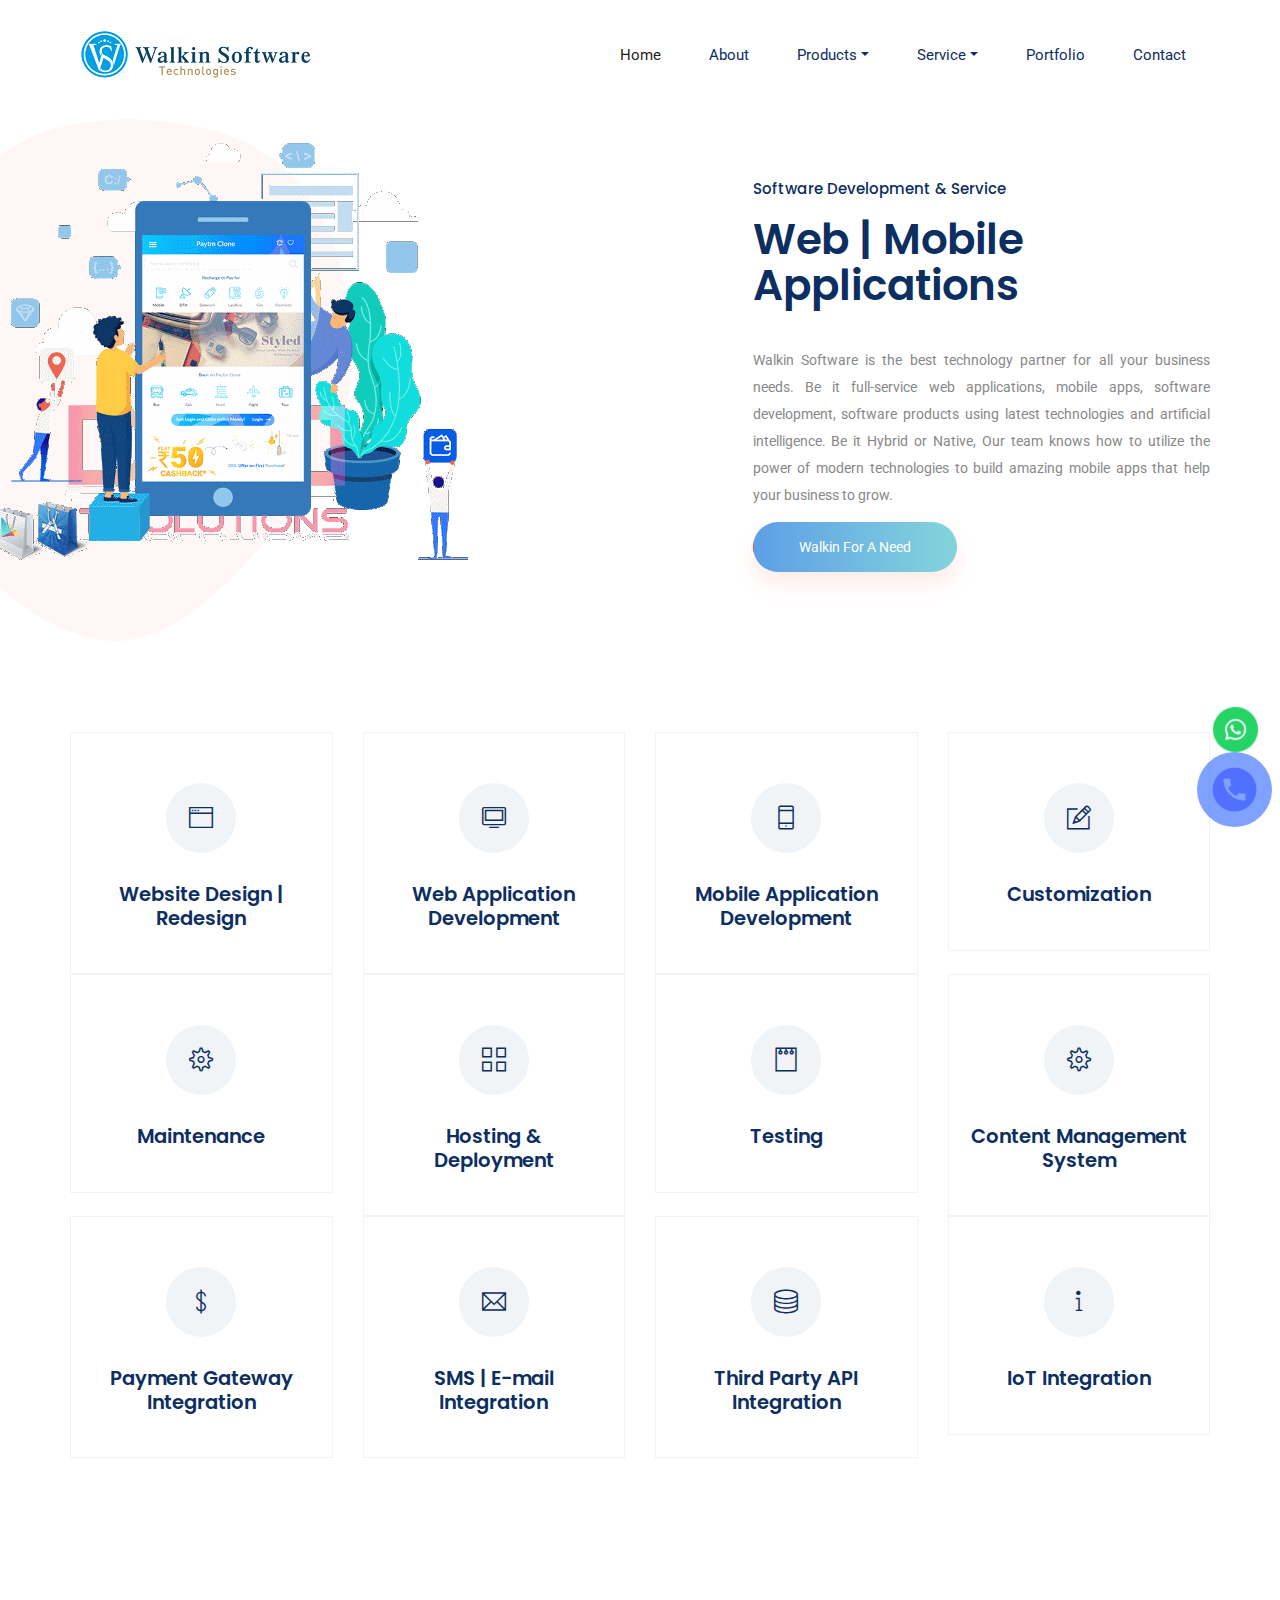
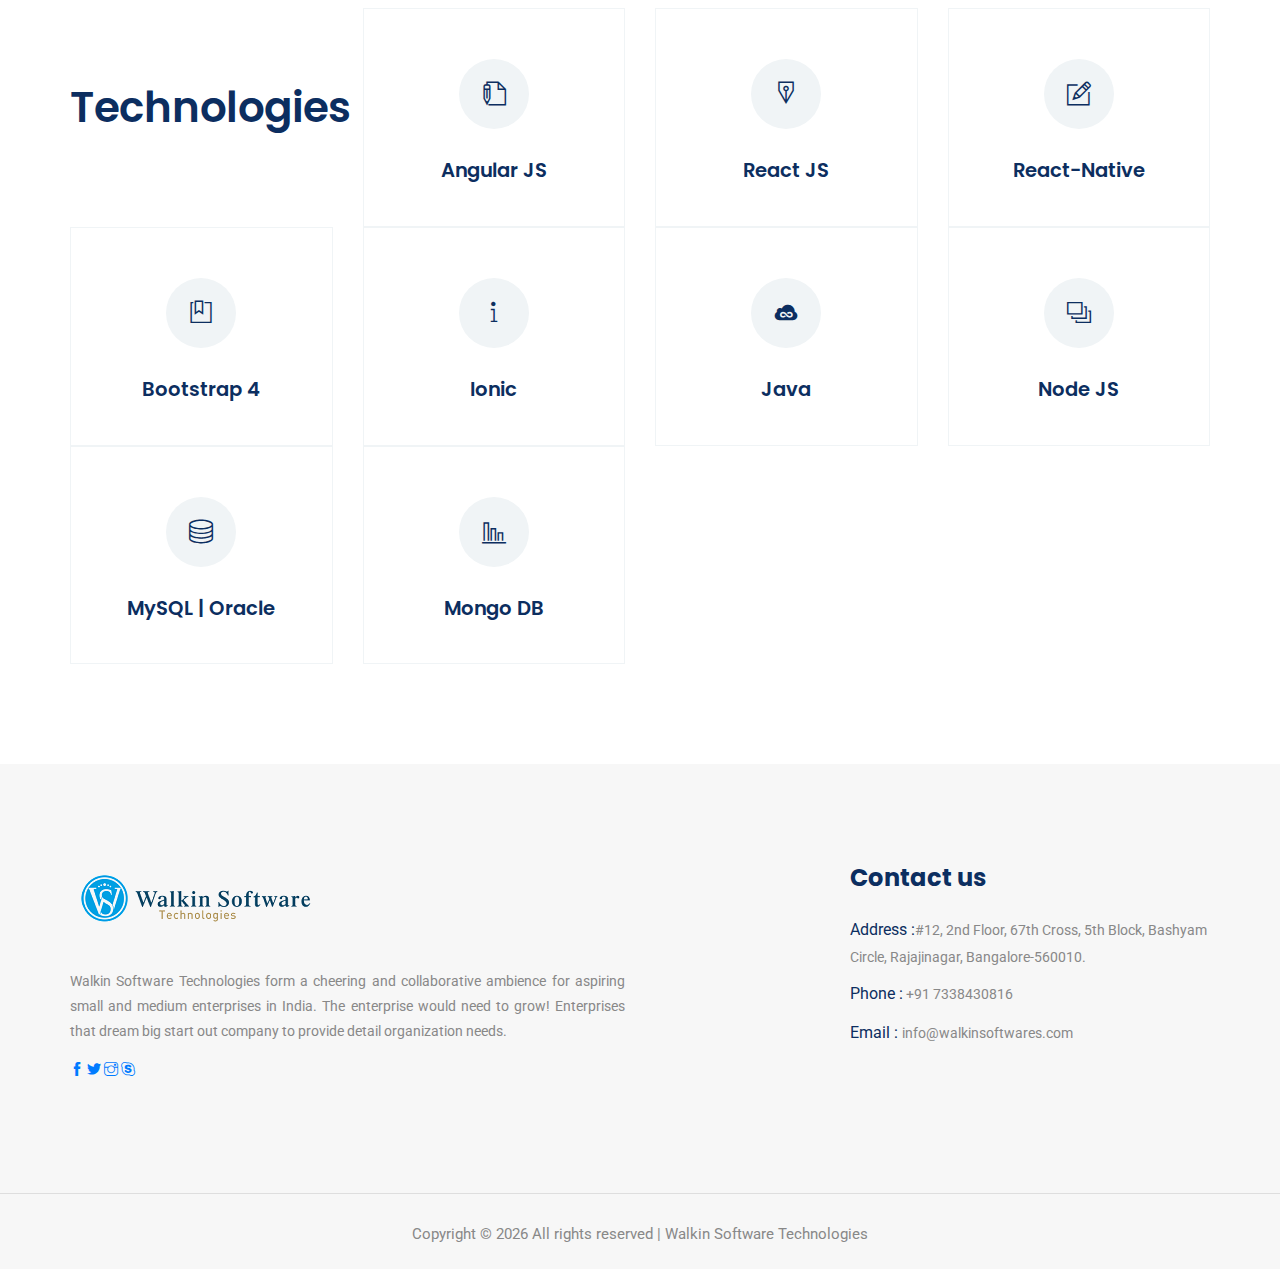
<file: service.html>
<!DOCTYPE html>
<html lang="en">
  <head>
    <!-- Required meta tags -->
    <meta charset="utf-8" />
    <meta
      name="viewport"
      content="width=device-width, initial-scale=1, shrink-to-fit=no"
    />
    <title>Best Software Service In Bangalore and In Rajajinagar</title>
    <link rel="icon" href="favicon.png" type="image/x-icon" />

    <!-- Bootstrap CSS -->
    <link rel="stylesheet" href="css/bootstrap.min.css" />
    <!-- animate CSS -->
    <link rel="stylesheet" href="css/animate.css" />
    <!-- owl carousel CSS -->
    <link rel="stylesheet" href="css/owl.carousel.min.css" />
    <!-- themify CSS -->
    <link rel="stylesheet" href="css/themify-icons.css" />
    <!-- flaticon CSS -->
    <link rel="stylesheet" href="css/flaticon.css" />
    <!-- font awesome CSS -->
    <link rel="stylesheet" href="css/magnific-popup.css" />
    <!-- swiper CSS -->
    <link rel="stylesheet" href="css/slick.css" />
    <!-- style CSS -->
    <link rel="stylesheet" href="css/style.css" />
    <!-- seotyle CSS -->
    <link rel="stylesheet" href="css/seostyle.css" />
    <!-- Canonical -->
    <link rel="canonical" href="https://www.walkinsoftwares.com/service.html" />

    <link rel="apple-touch-icon" href="/img/New folder/apple-touch-icon.png" />
    <meta name="theme-color" content="#317EFB" />
  </head>

  <body>
    <!--::header part start::-->
    <header class="main_menu home_menu">
      <div class="container">
        <div class="row align-items-center">
          <div class="col-lg-12">
            <nav class="navbar navbar-expand-lg navbar-light">
              <a class="navbar-brand" href="index.html">
                <img
                  src="img/wlogo.png"
                  alt="logo"
                  loading="lazy"
                  title="The Right DECISION can take you towards SUCCESS!"
              /></a>
              <button
                class="navbar-toggler"
                type="button"
                data-toggle="collapse"
                data-target="#navbarSupportedContent"
                aria-controls="navbarSupportedContent"
                aria-expanded="false"
                aria-label="Toggle navigation"
              >
                <span class="navbar-toggler-icon"></span>
              </button>

              <div
                class="collapse navbar-collapse main-menu-item justify-content-end"
                id="navbarSupportedContent"
              >
                <ul class="navbar-nav align-items-center">
                  <li class="nav-item active">
                    <a class="nav-link" href="index.html">Home</a>
                  </li>
                  <li class="nav-item">
                    <a class="nav-link" href="about.html">About</a>
                  </li>
                  <li class="nav-item dropdown">
                    <a class="nav-link dropdown-toggle" id="navbardrop"
                      >Products</a
                    >
                    <ul class="dropdown-menu">
                      <li>
                        <a class="dropdown-item whites" href="product.html"
                          >Learning Management System</a
                        >
                      </li>
                      <li>
                        <a
                          class="dropdown-item whites"
                          href="invoice-for-u.html"
                          >Invoice4U</a
                        >
                      </li>
                      <li>
                        <a
                          class="dropdown-item whites"
                          href="digital-school.html"
                          >Digital School</a
                        >
                      </li>
                      <li>
                        <a
                          class="dropdown-item whites"
                          href="Tracking-Task Management System.html"
                          >Tracking & Task Management System</a
                        >
                      </li>
                    </ul>
                  </li>
                  <li class="nav-item dropdown">
                    <a class="nav-link dropdown-toggle" id="navbardrop"
                      >Service</a
                    >
                    <ul class="dropdown-menu">
                      <li>
                        <a class="dropdown-item whites" href="service.html"
                          >Software Development & Services</a
                        >
                      </li>
                      <li>
                        <a
                          class="dropdown-item whites"
                          href="cloud-architectural-solutions.html"
                          >Cloud Architectural Solutions</a
                        >
                      </li>
                      <li>
                        <a
                          class="dropdown-item whites"
                          href="digital-marketing.html"
                          >Digital Marketing</a
                        >
                      </li>
                      <li>
                        <a class="dropdown-item whites" href="ui&ux.html"
                          >UI & UX</a
                        >
                      </li>
                      <li>
                        <a
                          class="dropdown-item whites"
                          href="research&development.html"
                          >Research & Development</a
                        >
                      </li>
                    </ul>
                  </li>
                  <li class="nav-item">
                    <a class="nav-link" href="portfolio.html">Portfolio</a>
                  </li>

                  <li class="nav-item">
                    <a class="nav-link" href="contact.html">Contact</a>
                  </li>
                </ul>
              </div>
            </nav>
          </div>
        </div>
      </div>
    </header>
    <!-- Header part end-->

    <!-- Automated Pop UP Start -->
    <!-- <div class="modal fade" id="basicExampleModal" tabindex="-1" role="dialog" aria-labelledby="exampleModalLabel" aria-hidden="true">
      <div class="modal-dialog" role="document">
        <div class="modal-content">
          <div class="modal-header">
            <h4 class="modal-title">Contact US</h4>
            <button type="button" class="close" data-dismiss="modal">&times;</button>
          </div>
          <div class="modal-body">
            <form>
              <div class="form-group">
                <label for="Yourname">Your Name</label>
                <input type="name" class="form-control" id="Yourname" placeholder="Your Name">
              </div>
              <div class="form-group">
                <label for="exampleInputEmail1">Email address</label>
                <input type="email" class="form-control" id="exampleInputEmail1" aria-describedby="emailHelp" placeholder="Enter email">
                <small id="emailHelp" class="form-text text-muted">We'll never share your email with anyone else.</small>
              </div>
              <div class="form-group">
                <label for="Phone">Contact  No</label>
                <input type="tel" class="form-control" id="Phone" placeholder="Your Contact number">
              </div>
              <div class="form-group">
                <label for="message">Message:</label>
                <textarea class="form-control" rows="5" id="message" placeholder="Brief Your Query"></textarea>
              </div>
              <button type="submit" class="btn btn-primary">Submit</button>
            </form>
          </div>
          <div class="modal-footer">
            <button type="button" class="btn btn-secondary" data-dismiss="modal">Close</button>
          </div>
        </div>
      </div>
    </div> -->
    <!-- Automated Pop UP End -->

    <!-- learning part start-->
    <section class="learning_part">
      <div class="container">
        <div class="row align-items-sm-center align-items-lg-stretch">
          <div class="col-md-7 col-lg-7">
            <div class="learning_img">
              <img
                src="img/service1.gif"
                alt="Browser Not Supporting"
                loading="lazy"
                title="The Right DECISION can take you towards SUCCESS!"
              />
            </div>
          </div>
          <div class="col-md-5 col-lg-5">
            <div class="learning_member_text">
              <h1 id="fontss">Software Development & Service</h1>
              <h2>Web | Mobile Applications</h2>
              <p align="justify">
                Walkin Software is the best technology partner for all your
                business needs. Be it full-service web applications, mobile
                apps, software development, software products using latest
                technologies and artificial intelligence. Be it Hybrid or
                Native, Our team knows how to utilize the power of modern
                technologies to build amazing mobile apps that help your
                business to grow.
              </p>
              <a href="#" class="btn_1">Walkin for a need</a>
            </div>
          </div>
        </div>
      </div>
    </section>
    <!-- learning part end-->

    <!-- Feature Card start -->

    <section class="feature_part single_feature_padding">
      <div class="container">
        <div class="row">
          <div class="col-sm-6 col-xl-3">
            <div class="single_feature">
              <div class="single_feature_part">
                <span class="single_feature_icon"
                  ><i class="ti-window"></i
                ></span>
                <h2 class="font_card">Website Design | Redesign</h2>
              </div>
            </div>
          </div>
          <div class="col-sm-6 col-xl-3">
            <div class="single_feature">
              <div class="single_feature_part">
                <span class="single_feature_icon"
                  ><i class="ti-desktop"></i
                ></span>
                <h2 class="font_card">Web Application Development</h2>
              </div>
            </div>
          </div>
          <div class="col-sm-6 col-xl-3">
            <div class="single_feature">
              <div class="single_feature_part">
                <span class="single_feature_icon"
                  ><i class="ti-mobile"></i
                ></span>
                <h2 class="font_card">Mobile Application Development</h2>
              </div>
            </div>
          </div>
          <div class="col-sm-6 col-xl-3">
            <div class="single_feature">
              <div class="single_feature_part">
                <span class="single_feature_icon"
                  ><i class="ti-pencil-alt"></i
                ></span>
                <h2 class="font_card">Customization</h2>
              </div>
            </div>
          </div>
          <div class="col-sm-6 col-xl-3">
            <div class="single_feature">
              <div class="single_feature_part">
                <span class="single_feature_icon"
                  ><i class="ti-settings"></i
                ></span>
                <h2 class="font_card">Maintenance</h2>
              </div>
            </div>
          </div>
          <div class="col-sm-6 col-xl-3">
            <div class="single_feature">
              <div class="single_feature_part">
                <span class="single_feature_icon"
                  ><i class="ti-view-grid"></i
                ></span>
                <h2 class="font_card">Hosting & Deployment</h2>
              </div>
            </div>
          </div>
          <div class="col-sm-6 col-xl-3">
            <div class="single_feature">
              <div class="single_feature_part">
                <span class="single_feature_icon"
                  ><i class="ti-notepad"></i
                ></span>
                <h2 class="font_card">Testing</h2>
              </div>
            </div>
          </div>
          <div class="col-sm-6 col-xl-3">
            <div class="single_feature">
              <div class="single_feature_part">
                <span class="single_feature_icon"
                  ><i class="ti-settings"></i
                ></span>
                <h2 class="font_card">Content Management System</h2>
              </div>
            </div>
          </div>
          <div class="col-sm-6 col-xl-3">
            <div class="single_feature">
              <div class="single_feature_part">
                <span class="single_feature_icon"
                  ><i class="ti-money"></i
                ></span>
                <h2 class="font_card">Payment Gateway Integration</h2>
              </div>
            </div>
          </div>
          <div class="col-sm-6 col-xl-3">
            <div class="single_feature">
              <div class="single_feature_part">
                <span class="single_feature_icon"
                  ><i class="ti-email"></i
                ></span>
                <h2 class="font_card">SMS | E-mail Integration</h2>
              </div>
            </div>
          </div>
          <div class="col-sm-6 col-xl-3">
            <div class="single_feature">
              <div class="single_feature_part">
                <span class="single_feature_icon"
                  ><i class="ti-server"></i
                ></span>
                <h2 class="font_card">Third Party API Integration</h2>
              </div>
            </div>
          </div>
          <div class="col-sm-6 col-xl-3">
            <div class="single_feature">
              <div class="single_feature_part">
                <span class="single_feature_icon"
                  ><i class="ti-info"></i
                ></span>
                <h2 class="font_card">IoT Integration</h2>
              </div>
            </div>
          </div>
        </div>
      </div>
    </section>

    <!-- Feature Card End -->

    <!-- Technologies Part start -->

    <section class="feature_part single_feature_padding">
      <div class="container">
        <div class="row">
          <div class="col-sm-6 col-xl-3 align-self-center">
            <div class="single_feature_text">
              <h2>Technologies</h2>
            </div>
          </div>
          <div class="col-sm-6 col-xl-3">
            <div class="single_feature">
              <div class="single_feature_part">
                <span class="single_feature_icon"
                  ><i class="ti-write"></i
                ></span>
                <h2 class="font_card">Angular JS</h2>
              </div>
            </div>
          </div>
          <div class="col-sm-6 col-xl-3">
            <div class="single_feature">
              <div class="single_feature_part">
                <span class="single_feature_icon"
                  ><i class="ti-ink-pen"></i
                ></span>
                <h2 class="font_card">React JS</h2>
              </div>
            </div>
          </div>
          <div class="col-sm-6 col-xl-3">
            <div class="single_feature">
              <div class="single_feature_part single_feature_part_2">
                <span class="single_service_icon style_icon"
                  ><i class="ti-pencil-alt"></i
                ></span>
                <h2 class="font_card">React-Native</h2>
              </div>
            </div>
          </div>
          <div class="col-sm-6 col-xl-3">
            <div class="single_feature">
              <div class="single_feature_part">
                <span class="single_feature_icon"
                  ><i class="ti-bookmark-alt"></i
                ></span>
                <h2 class="font_card">Bootstrap 4</h2>
              </div>
            </div>
          </div>
          <div class="col-sm-6 col-xl-3">
            <div class="single_feature">
              <div class="single_feature_part">
                <span class="single_feature_icon"
                  ><i class="ti-info"></i
                ></span>
                <h2 class="font_card">Ionic</h2>
              </div>
            </div>
          </div>
          <div class="col-sm-6 col-xl-3">
            <div class="single_feature">
              <div class="single_feature_part">
                <span class="single_feature_icon"
                  ><i class="ti-jsfiddle"></i
                ></span>
                <h2 class="font_card">Java</h2>
              </div>
            </div>
          </div>
          <div class="col-sm-6 col-xl-3">
            <div class="single_feature">
              <div class="single_feature_part">
                <span class="single_feature_icon"
                  ><i class="ti-layers-alt"></i
                ></span>
                <h2 class="font_card">Node JS</h2>
              </div>
            </div>
          </div>
          <div class="col-sm-6 col-xl-3">
            <div class="single_feature">
              <div class="single_feature_part">
                <span class="single_feature_icon"
                  ><i class="ti-server"></i
                ></span>
                <h2 class="font_card">MySQL | Oracle</h2>
              </div>
            </div>
          </div>
          <div class="col-sm-6 col-xl-3">
            <div class="single_feature">
              <div class="single_feature_part">
                <span class="single_feature_icon"
                  ><i class="ti-bar-chart-alt"></i
                ></span>
                <h2 class="font_card">Mongo DB</h2>
              </div>
            </div>
          </div>
        </div>
      </div>
    </section>

    <!-- Technologies part end -->

    <!-- footer part start-->
    <footer class="footer-area">
      <div class="container">
        <div class="row justify-content-between">
          <div class="col-lg-6 col-sm-6 col-md-4 col-xl-3 col_stretch">
            <div class="single-footer-widget footer_1">
              <a href="index.html">
                <img
                  src="img/wlogo.png"
                  alt="Browser Not Supporting"
                  loading="lazy"
                  title="The Right DECISION can take you towards SUCCESS!"
                />
              </a>
              <p align="justify">
                Walkin Software Technologies form a cheering and collaborative
                ambience for aspiring small and medium enterprises in India. The
                enterprise would need to grow! Enterprises that dream big start
                out company to provide detail organization needs.
              </p>
            </div>

            <div class="social_icon">
              <a href="#"
                ><i class="ti-facebook"></i
                ><span style="display: none">Follow for better offers</span></a
              >
              <a href="#"
                ><i class="ti-twitter-alt"></i
                ><span style="display: none">Follow for better offers</span></a
              >
              <a href="#"
                ><i class="ti-instagram"></i
                ><span style="display: none">Follow for better offers</span></a
              >
              <a href="#"
                ><i class="ti-skype"></i
                ><span style="display: none">Follow for better offers</span></a
              >
            </div>
          </div>

          <div class="col-lg-4 col-xl-4 col-sm-6 col-md-4">
            <div class="single-footer-widget footer_2">
              <h3 class="uscontact">Contact us</h3>
              <div class="contact_info">
                <p>
                  <span> Address :</span>#12, 2nd Floor, 67th Cross, 5th Block,
                  Bashyam Circle, Rajajinagar, Bangalore-560010.
                </p>
                <p><span> Phone :</span> +91 7338430816</p>
                <p><span> Email : </span>info@walkinsoftwares.com</p>
              </div>
            </div>
          </div>
        </div>
      </div>

      <!-- WhatsApp Button -->
      <a
        href="https://api.whatsapp.com/send?phone=+917338430816&text=Welcome to Walkin Software"
        class="whatsapp-button"
        target="_parent"
      >
        <img
          src="/img/whatsapp-button.png"
          loading="lazy"
          title="Text us in WhatsApp"
          alt="WhatsApp Message"
      /></a>

      <!-- Call to Action -->
      <div class="callme">
        <a href="tel:+917338430816"
          ><img
            src="/img/callme.png"
            alt="Call Now"
            title="Call Now and Avail Discount"
            loading="lazy"
        /></a>
      </div>

      <!-- Copyright -->

      <div class="container-fluid">
        <div class="row">
          <div class="col-lg-12">
            <div class="copyright_part_text text-center">
              <div class="row">
                <div class="col-lg-12">
                  <p class="footer-text m-0">
                    <!-- Link back to Colorlib can't be removed. Template is licensed under CC BY 3.0. -->
                    Copyright &copy;
                    <script>
                      document.write(new Date().getFullYear());
                    </script>
                    All rights reserved | Walkin Software Technologies
                    <!-- Link back to Colorlib can't be removed. Template is licensed under CC BY 3.0. -->
                  </p>
                </div>
              </div>
            </div>
          </div>
        </div>
      </div>
    </footer>
    <!-- footer part end-->

    <!-- jquery plugins here-->
    <!-- jquery -->
    <script src="js/jquery-1.12.1.min.js"></script>
    <!-- popper js -->
    <script src="js/popper.min.js"></script>
    <!-- bootstrap js -->
    <script src="js/bootstrap.min.js"></script>
    <!-- easing js -->
    <script src="js/jquery.magnific-popup.js"></script>
    <!-- swiper js -->
    <script src="js/swiper.min.js"></script>
    <!-- swiper js -->
    <script src="js/masonry.pkgd.js"></script>
    <!-- particles js -->
    <script src="js/owl.carousel.min.js"></script>
    <script src="js/jquery.nice-select.min.js"></script>
    <!-- swiper js -->
    <script src="js/slick.min.js"></script>
    <script src="js/jquery.counterup.min.js"></script>
    <script src="js/waypoints.min.js"></script>
    <!-- custom js -->
    <script src="js/custom.js"></script>
    <!-- Seo js -->
    <script src="js/seo.js"></script>
  </body>
</html>
</file>
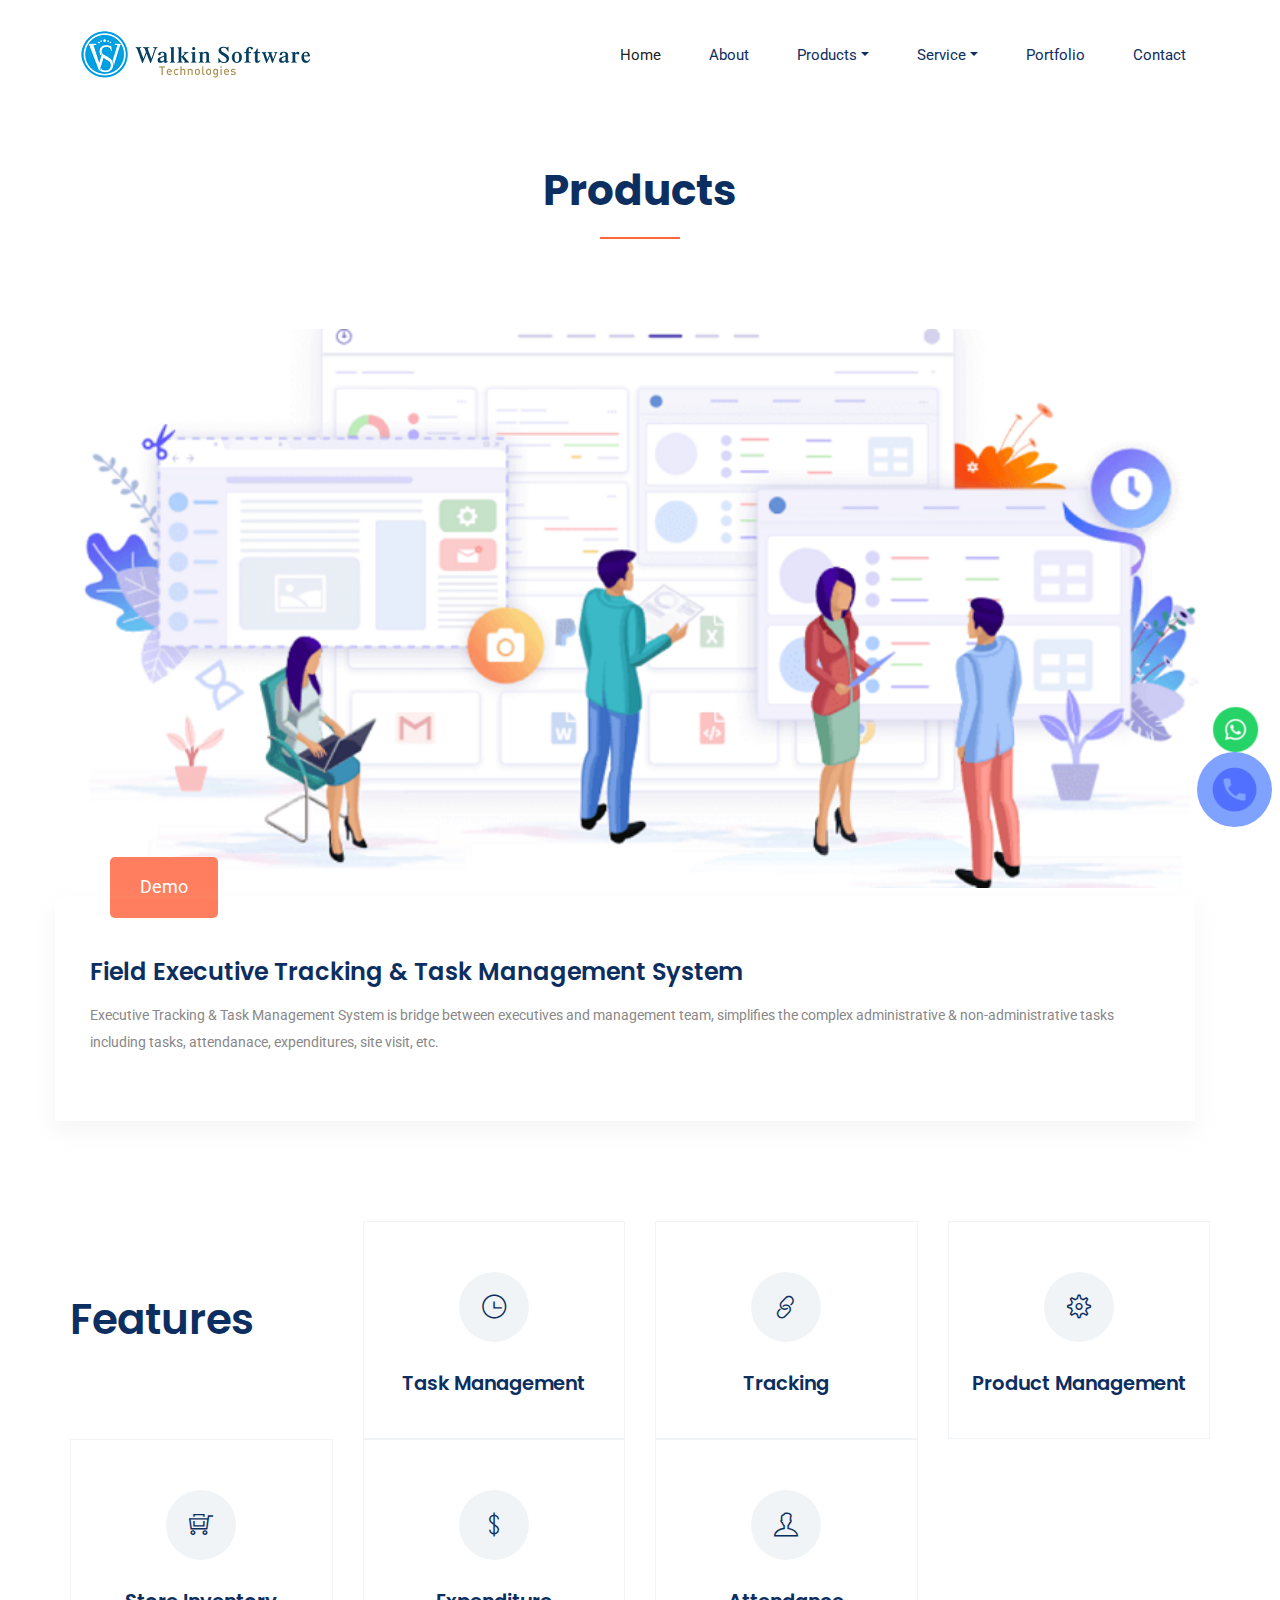
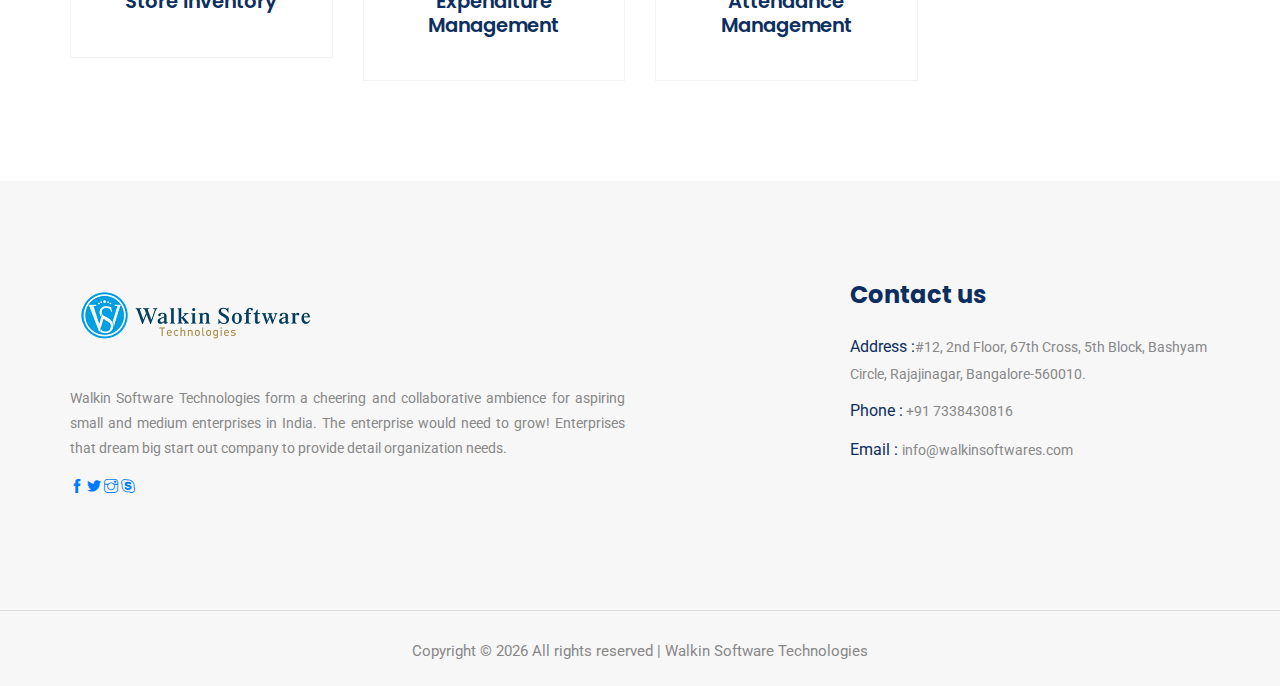
<file: Tracking-Task Management System.html>
<!DOCTYPE html>
<html lang="en">

<head>
    <!-- Required meta tags -->
    <meta charset="utf-8" />
    <meta name="viewport" content="width=device-width, initial-scale=1, shrink-to-fit=no" />
    <title>
        Get Best Task Management Services at Walkin Software Bangalore
    </title>
    <link rel="icon" href="favicon.png" type="image/x-icon" />

    <!-- Bootstrap CSS -->
    <link rel="stylesheet" href="css/bootstrap.min.css" />
    <!-- animate CSS -->
    <link rel="stylesheet" href="css/animate.css" />
    <!-- owl carousel CSS -->
    <link rel="stylesheet" href="css/owl.carousel.min.css" />
    <!-- themify CSS -->
    <link rel="stylesheet" href="css/themify-icons.css" />
    <!-- flaticon CSS -->
    <link rel="stylesheet" href="css/flaticon.css" />
    <!-- font awesome CSS -->
    <link rel="stylesheet" href="css/magnific-popup.css" />
    <!-- swiper CSS -->
    <link rel="stylesheet" href="css/slick.css" />
    <!-- style CSS -->
    <link rel="stylesheet" href="css/style.css" />
    <!-- SEOstyle CSS -->
    <link rel="stylesheet" href="css/seostyle.css" />
    <!-- seotyle CSS -->
    <link rel="stylesheet" href="css/seostyle.css" />
    <!-- Canonical -->
    <link rel="canonical" href="https://www.walkinsoftwares.com/product.html" />

    <link rel="apple-touch-icon" href="/img/New folder/apple-touch-icon.png" />
    <meta name="theme-color" content="#317EFB" />
</head>

<body>
    <!--::header part start::-->
    <header class="main_menu home_menu">
        <div class="container">
            <div class="row align-items-center">
                <div class="col-lg-12">
                    <nav class="navbar navbar-expand-lg navbar-light">
                        <a class="navbar-brand" href="index.html">
                            <img src="img/wlogo.png" alt="logo" loading="lazy" title="The Right DECISION can take you towards SUCCESS!" /></a>
                        <button class="navbar-toggler" type="button" data-toggle="collapse" data-target="#navbarSupportedContent" aria-controls="navbarSupportedContent" aria-expanded="false" aria-label="Toggle navigation">
                <span class="navbar-toggler-icon"></span>
              </button>

                        <div class="collapse navbar-collapse main-menu-item justify-content-end" id="navbarSupportedContent">
                            <ul class="navbar-nav align-items-center">
                                <li class="nav-item active">
                                    <a class="nav-link" href="index.html">Home</a>
                                </li>
                                <li class="nav-item">
                                    <a class="nav-link" href="about.html">About</a>
                                </li>
                                <li class="nav-item dropdown">
                                    <a class="nav-link dropdown-toggle" id="navbardrop">Products</a
                    >
                    <ul class="dropdown-menu">
                      <li>
                        <a class="dropdown-item whites" href="product.html"
                          >Learning Management System</a
                        >
                      </li>
                      <li>
                        <a
                          class="dropdown-item whites"
                          href="invoice-for-u.html"
                          >Invoice4U</a
                        >
                      </li>
                      <li>
                        <a
                          class="dropdown-item whites"
                          href="digital-school.html"
                          >Digital School</a
                        >
                      </li>
                      <li>
                        <a
                          class="dropdown-item whites"
                          href="Tracking-Task Management System.html"
                          >Tracking & Task Management System</a
                        >
                      </li>
                    </ul>
                  </li>
                  <li class="nav-item dropdown">
                    <a class="nav-link dropdown-toggle" id="navbardrop"
                      >Service</a
                    >
                    <ul class="dropdown-menu">
                      <li>
                        <a class="dropdown-item whites" href="service.html"
                          >Software Development & Services</a
                        >
                      </li>
                      <li>
                        <a
                          class="dropdown-item whites"
                          href="cloud-architectural-solutions.html"
                          >Cloud Architectural Solutions</a
                        >
                      </li>
                      <li>
                        <a
                          class="dropdown-item whites"
                          href="digital-marketing.html"
                          >Digital Marketing</a
                        >
                      </li>
                      <li>
                        <a class="dropdown-item whites" href="ui&ux.html"
                          >UI & UX</a
                        >
                      </li>
                      <li>
                        <a
                          class="dropdown-item whites"
                          href="research&development.html"
                          >Research & Development</a
                        >
                      </li>
                    </ul>
                  </li>
                  <li class="nav-item">
                    <a class="nav-link" href="portfolio.html">Portfolio</a>
                                </li>
                                <li class="nav-item">
                                    <a class="nav-link" href="contact.html">Contact</a>
                                </li>
                            </ul>
                        </div>
                    </nav>
                </div>
            </div>
        </div>
    </header>
    <!-- Header part end-->

    <!- -::review_part start::-->
    <div class="special_cource padding_top">
        <div class="container">
            <div class="row justify-content-center">
                <div class="col-xl-5">
                    <div class="section_tittle text-center">
                        <h2>Products</h2>
                    </div>
                </div>
            </div>
            <section>
                <article class="blog_item">
                    <div class="blog_item_img">
                        <img class="card-img rounded-0" src="img/executive.png" alt="Browser Not Supporting" loading="lazy" title="The Right DECISION can take you towards SUCCESS!" />
                        <a href="#" class="blog_item_date">
                            <p data-toggle="modal" data-target="#myModal">Demo</p>
                        </a>
                    </div>

                    <!-- POP UP Form -->

                    <!-- Modal -->
                    <!-- <div class="modal fade" id="myModal" role="dialog">
              <div class="modal-dialog">
                <div class="modal-content">
                  <div class="modal-header">
                    <h4 class="modal-title">Contact US</h4>
                    <button type="button" class="close" data-dismiss="modal">
                      &times;
                    </button>
                  </div>
                  <div class="modal-body">
                    <form>
                      <div class="form-group">
                        <label for="Yourname">Your Name</label>
                        <input
                          type="name"
                          class="form-control"
                          id="Yourname"
                          placeholder="Your Name"
                        />
                      </div>
                      <div class="form-group">
                        <label for="exampleInputEmail1">Email address</label>
                        <input
                          type="email"
                          class="form-control"
                          id="exampleInputEmail1"
                          aria-describedby="emailHelp"
                          placeholder="Enter email"
                        />
                        <small id="emailHelp" class="form-text text-muted"
                          >We'll never share your email with anyone else.</small
                        >
                      </div>
                      <div class="form-group">
                        <label for="Phone">Contact No</label>
                        <input
                          type="tel"
                          class="form-control"
                          id="Phone"
                          placeholder="Your Contact number"
                        />
                      </div>
                      <div class="form-group">
                        <label for="message">Message:</label>
                        <textarea
                          class="form-control"
                          rows="5"
                          id="message"
                          placeholder="Brief Your Query"
                        ></textarea>
                      </div>
                      <button type="submit" class="btn btn-primary">
                        Submit
                      </button>
                    </form>
                  </div>
                  <div class="modal-footer">
                    <button
                      type="button"
                      class="btn btn-default"
                      data-dismiss="modal"
                    >
                      Close
                    </button>
                  </div>
                </div>
              </div>
            </div> -->
                    <!-- Modal end -->

                    <div class="blog_details row col-lg-12">
                        <a class="d-inline-block">
                            <h2>Field Executive Tracking & Task Management System</h2>
                        </a>
                        <p>
                            Executive Tracking & Task Management System is bridge between executives and management team, simplifies the complex administrative & non-administrative tasks including tasks, attendanace, expenditures, site visit, etc.
                        </p>
                    </div>
                </article>
            </section>
        </div>
    </div>
    <!--::blog_part end::-->

    <!-- feature_part start-->
    <section class="feature_part single_feature_padding">
        <div class="container">
            <div class="row">
                <div class="col-sm-6 col-xl-3 align-self-center">
                    <div class="single_feature_text">
                        <h2>Features</h2>
                    </div>
                </div>
                <div class="col-sm-6 col-xl-3">
                    <div class="single_feature">
                        <div class="single_feature_part">
                            <span class="single_feature_icon"><i class="ti-time"></i></span>
                            <h2 class="font_card">Task Management</h2>
                        </div>
                    </div>
                </div>
                <div class="col-sm-6 col-xl-3">
                    <div class="single_feature">
                        <div class="single_feature_part">
                            <span class="single_feature_icon"><i class="ti-link"></i
                ></span>
                            <h2 class="font_card">Tracking</h2>
                        </div>
                    </div>
                </div>
                <div class="col-sm-6 col-xl-3">
                    <div class="single_feature">
                        <div class="single_feature_part single_feature_part_2">
                            <span class="single_service_icon style_icon"><i class="ti-settings"></i
                ></span>
                            <h2 class="font_card">Product Management</h2>
                        </div>
                    </div>
                </div>
                <div class="col-sm-6 col-xl-3">
                    <div class="single_feature">
                        <div class="single_feature_part">
                            <span class="single_feature_icon"><i class="ti-shopping-cart-full"></i></span>
                            <h2 class="font_card">Store Inventory</h2>
                        </div>
                    </div>
                </div>
                <div class="col-sm-6 col-xl-3">
                    <div class="single_feature">
                        <div class="single_feature_part">
                            <span class="single_feature_icon"><i class="ti-money"></i></span>
                            <h2 class="font_card">Expenditure Management</h2>
                        </div>
                    </div>
                </div>
                <div class="col-sm-6 col-xl-3">
                    <div class="single_feature">
                        <div class="single_feature_part">
                            <span class="single_feature_icon"><i class="ti-user"></i
                ></span>
                            <h2 class="font_card">Attendance Management</h2>
                        </div>
                    </div>
                </div>
            </div>
        </div>
    </section>

    <!-- footer part start-->
    <footer class="footer-area">
        <div class="container">
            <div class="row justify-content-between">
                <div class="col-lg-6 col-sm-6 col-md-4 col-xl-3 col_stretch">
                    <div class="single-footer-widget footer_1">
                        <a href="index.html">
                            <img src="img/wlogo.png" alt="Trending Software Courses under One Roof" loading="lazy" title="The Right DECISION can take you towards SUCCESS!" />
                        </a>
                        <p align="justify">
                            Walkin Software Technologies form a cheering and collaborative ambience for aspiring small and medium enterprises in India. The enterprise would need to grow! Enterprises that dream big start out company to provide detail organization needs.
                        </p>
                    </div>

                    <div class="social_icon">
                        <a href="#">
                            <i class="ti-facebook"></i
                ><span style="display: none">Follow for better offers</span></a
              >
              <a href="#"
                ><i class="ti-twitter-alt"></i
                ><span style="display: none">Follow for better offers</span></a
              >
              <a href="#"
                ><i class="ti-instagram"></i
                ><span style="display: none">Follow for better offers</span></a
              >
              <a href="#"
                ><i class="ti-skype"></i
                ><span style="display: none">Follow for better offers</span></a
              >
            </div>
          </div>

          <div class="col-lg-4 col-xl-4 col-sm-6 col-md-4">
            <div class="single-footer-widget footer_2">
              <h2 class="uscontact">Contact us</h2>
              <div class="contact_info">
                <p>
                  <span> Address :</span>#12, 2nd Floor, 67th Cross, 5th Block,
                  Bashyam Circle, Rajajinagar, Bangalore-560010.
                </p>
                <p><span> Phone :</span> +91 7338430816</p>
                <p><span> Email : </span>info@walkinsoftwares.com</p>
              </div>
            </div>
          </div>
        </div>
      </div>

      <!-- WhatsApp Button -->
      <a
        href="https://api.whatsapp.com/send?phone=+917338430816&text=Welcome to Walkin Software"
        class="whatsapp-button"
        target="_parent"
      >
        <img
          src="/img/whatsapp-button.png"
          loading="lazy"
          title="Text us in WhatsApp"
          alt="WhatsApp Message"
      /></a>

      <!-- Call to Action -->
      <div class="callme">
        <a href="tel:+917338430816"
          ><img
            src="/img/callme.png"
            alt="Call Now"
            title="Call Now and Avail Discount"
            loading="lazy"
        /></a>
      </div>

      <!-- Copyright -->
      <div class="container-fluid">
        <div class="row">
          <div class="col-lg-12">
            <div class="copyright_part_text text-center">
              <div class="row">
                <div class="col-lg-12">
                  <p class="footer-text m-0">
                    <!-- Link back to Colorlib can't be removed. Template is licensed under CC BY 3.0. -->
                    Copyright &copy;
                    <script>
                      document.write(new Date().getFullYear());
                    </script>
                    All rights reserved | Walkin Software Technologies
                    <!-- Link back to Colorlib can't be removed. Template is licensed under CC BY 3.0. -->
                  </p>
                </div>
              </div>
            </div>
          </div>
        </div>
      </div>
    </footer>
    <!-- footer part end-->

    <!-- jquery plugins here-->
    <!-- jquery -->
    <script src="js/jquery-1.12.1.min.js"></script>
    <!-- popper js -->
    <script src="js/popper.min.js"></script>
    <!-- bootstrap js -->
    <script src="js/bootstrap.min.js"></script>
    <!-- easing js -->
    <script src="js/jquery.magnific-popup.js"></script>
    <!-- swiper js -->
    <script src="js/swiper.min.js"></script>
    <!-- swiper js -->
    <script src="js/masonry.pkgd.js"></script>
    <!-- particles js -->
    <script src="js/owl.carousel.min.js"></script>
    <script src="js/jquery.nice-select.min.js"></script>
    <!-- swiper js -->
    <script src="js/slick.min.js"></script>
    <script src="js/jquery.counterup.min.js"></script>
    <script src="js/waypoints.min.js"></script>
    <!-- custom js -->
    <script src="js/custom.js"></script>
    <!-- Seo js -->
    <script src="js/seo.js"></script>
  </body>
</html>
</file>
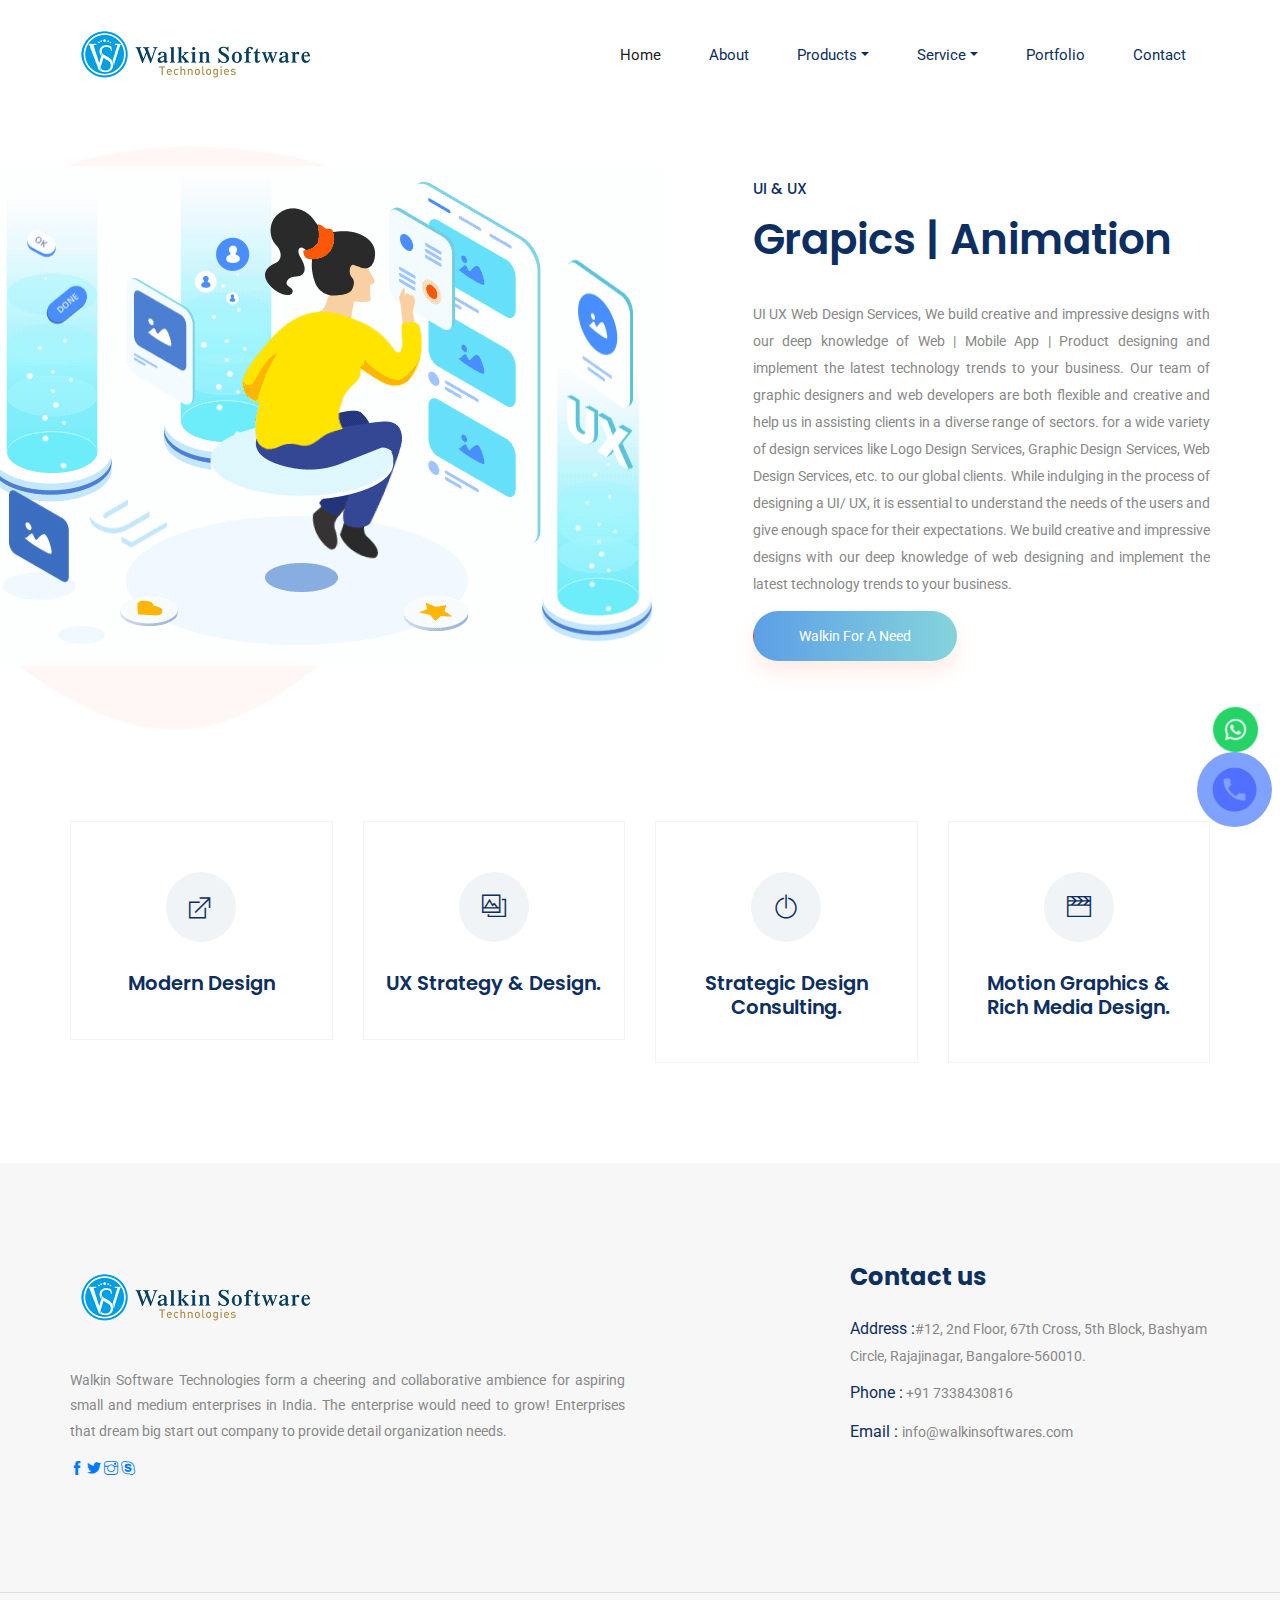
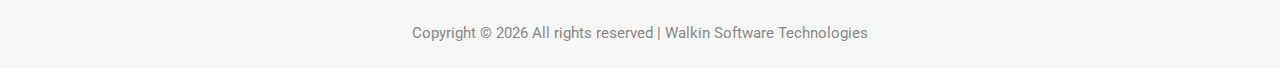
<file: ui&ux.html>
<!DOCTYPE html>
<html lang="en">
  <head>
    <!-- Required meta tags -->
    <meta charset="utf-8" />
    <meta
      name="viewport"
      content="width=device-width, initial-scale=1, shrink-to-fit=no"
    />
    <title>Experience Great UI and UX with Walkin Software in Bangalore</title>
    <link rel="icon" href="favicon.png" type="image/x-icon" />

    <!-- Bootstrap CSS -->
    <link rel="stylesheet" href="css/bootstrap.min.css" />
    <!-- animate CSS -->
    <link rel="stylesheet" href="css/animate.css" />
    <!-- owl carousel CSS -->
    <link rel="stylesheet" href="css/owl.carousel.min.css" />
    <!-- themify CSS -->
    <link rel="stylesheet" href="css/themify-icons.css" />
    <!-- flaticon CSS -->
    <link rel="stylesheet" href="css/flaticon.css" />
    <!-- font awesome CSS -->
    <link rel="stylesheet" href="css/magnific-popup.css" />
    <!-- swiper CSS -->
    <link rel="stylesheet" href="css/slick.css" />
    <!-- style CSS -->
    <link rel="stylesheet" href="css/style.css" />
    <!-- seotyle CSS -->
    <link rel="stylesheet" href="css/seostyle.css" />
    <!-- Canonical -->
    <link rel="canonical" href="https://www.walkinsoftwares.com/ui&ux.html" />

    <link rel="apple-touch-icon" href="/img/New folder/apple-touch-icon.png" />
    <meta name="theme-color" content="#317EFB" />
  </head>

  <body>
    <!--::header part start::-->
    <header class="main_menu home_menu">
      <div class="container">
        <div class="row align-items-center">
          <div class="col-lg-12">
            <nav class="navbar navbar-expand-lg navbar-light">
              <a class="navbar-brand" href="index.html">
                <img
                  src="img/wlogo.png"
                  alt="logo"
                  loading="lazy"
                  title="The Right DECISION can take you towards SUCCESS!"
              /></a>
              <button
                class="navbar-toggler"
                type="button"
                data-toggle="collapse"
                data-target="#navbarSupportedContent"
                aria-controls="navbarSupportedContent"
                aria-expanded="false"
                aria-label="Toggle navigation"
              >
                <span class="navbar-toggler-icon"></span>
              </button>

              <div
                class="collapse navbar-collapse main-menu-item justify-content-end"
                id="navbarSupportedContent"
              >
                <ul class="navbar-nav align-items-center">
                  <li class="nav-item active">
                    <a class="nav-link" href="index.html">Home</a>
                  </li>
                  <li class="nav-item">
                    <a class="nav-link" href="about.html">About</a>
                  </li>
                  <li class="nav-item dropdown">
                    <a class="nav-link dropdown-toggle" id="navbardrop"
                      >Products</a
                    >
                    <ul class="dropdown-menu">
                      <li>
                        <a class="dropdown-item whites" href="product.html"
                          >Learning Management System</a
                        >
                      </li>
                      <li>
                        <a
                          class="dropdown-item whites"
                          href="invoice-for-u.html"
                          >Invoice4U</a
                        >
                      </li>
                      <li>
                        <a
                          class="dropdown-item whites"
                          href="digital-school.html"
                          >Digital School</a
                        >
                      </li>
                      <li>
                        <a
                          class="dropdown-item whites"
                          href="Tracking-Task Management System.html"
                          >Tracking & Task Management System</a
                        >
                      </li>
                    </ul>
                  </li>
                  <li class="nav-item dropdown">
                    <a class="nav-link dropdown-toggle" id="navbardrop"
                      >Service</a
                    >
                    <ul class="dropdown-menu">
                      <li>
                        <a class="dropdown-item whites" href="service.html"
                          >Software Development & Services</a
                        >
                      </li>
                      <li>
                        <a
                          class="dropdown-item whites"
                          href="cloud-architectural-solutions.html"
                          >Cloud Architectural Solutions</a
                        >
                      </li>
                      <li>
                        <a
                          class="dropdown-item whites"
                          href="digital-marketing.html"
                          >Digital Marketing</a
                        >
                      </li>
                      <li>
                        <a class="dropdown-item whites" href="ui&ux.html"
                          >UI & UX</a
                        >
                      </li>
                      <li>
                        <a
                          class="dropdown-item whites"
                          href="research&development.html"
                          >Research & Development</a
                        >
                      </li>
                    </ul>
                  </li>
                  <li class="nav-item">
                    <a class="nav-link" href="portfolio.html">Portfolio</a>
                  </li>

                  <li class="nav-item">
                    <a class="nav-link" href="contact.html">Contact</a>
                  </li>
                </ul>
              </div>
            </nav>
          </div>
        </div>
      </div>
    </header>
    <!-- Header part end-->

    <!-- Automated Pop UP Start -->
    <!-- <div class="modal fade" id="basicExampleModal" tabindex="-1" role="dialog" aria-labelledby="exampleModalLabel" aria-hidden="true">
      <div class="modal-dialog" role="document">
        <div class="modal-content">
          <div class="modal-header">
            <h4 class="modal-title">Contact US</h4>
            <button type="button" class="close" data-dismiss="modal">&times;</button>
          </div>
          <div class="modal-body">
            <form>
              <div class="form-group">
                <label for="Yourname">Your Name</label>
                <input type="name" class="form-control" id="Yourname" placeholder="Your Name">
              </div>
              <div class="form-group">
                <label for="exampleInputEmail1">Email address</label>
                <input type="email" class="form-control" id="exampleInputEmail1" aria-describedby="emailHelp" placeholder="Enter email">
                <small id="emailHelp" class="form-text text-muted">We'll never share your email with anyone else.</small>
              </div>
              <div class="form-group">
                <label for="Phone">Contact  No</label>
                <input type="tel" class="form-control" id="Phone" placeholder="Your Contact number">
              </div>
              <div class="form-group">
                <label for="message">Message:</label>
                <textarea class="form-control" rows="5" id="message" placeholder="Brief Your Query"></textarea>
              </div>
              <button type="submit" class="btn btn-primary">Submit</button>
            </form>
          </div>
          <div class="modal-footer">
            <button type="button" class="btn btn-secondary" data-dismiss="modal">Close</button>
          </div>
        </div>
      </div>
    </div> -->
    <!-- Automated Pop UP End -->

    <!-- learning part start-->

    <section class="learning_part">
      <div class="container">
        <div class="row align-items-sm-center align-items-lg-stretch">
          <div class="col-md-7 col-lg-7">
            <div class="learning_img">
              <img
                src="img/service2.gif"
                alt="Browser Not Supporting"
                loading="lazy"
                title="The Right DECISION can take you towards SUCCESS!"
              />
            </div>
          </div>
          <div class="col-md-5 col-lg-5">
            <div class="learning_member_text">
              <h3 id="fontss">UI & UX</h3>
              <h2>Grapics | Animation</h2>
              <p align="justify">
                UI UX Web Design Services, We build creative and impressive
                designs with our deep knowledge of Web | Mobile App | Product
                designing and implement the latest technology trends to your
                business. Our team of graphic designers and web developers are
                both flexible and creative and help us in assisting clients in a
                diverse range of sectors. for a wide variety of design services
                like Logo Design Services, Graphic Design Services, Web Design
                Services, etc. to our global clients. While indulging in the
                process of designing a UI/ UX, it is essential to understand the
                needs of the users and give enough space for their expectations.
                We build creative and impressive designs with our deep knowledge
                of web designing and implement the latest technology trends to
                your business.
              </p>
              <a href="#" class="btn_1">Walkin for a need</a>
            </div>
          </div>
        </div>
      </div>
    </section>

    <!-- learning part end-->

    <!-- Feature Card start -->

    <section class="feature_part single_feature_padding">
      <div class="container">
        <div class="row">
          <div class="col-sm-6 col-xl-3">
            <div class="single_feature">
              <div class="single_feature_part">
                <span class="single_feature_icon"
                  ><i class="ti-new-window"></i
                ></span>
                <h2 class="font_card">Modern Design</h2>
              </div>
            </div>
          </div>
          <div class="col-sm-6 col-xl-3">
            <div class="single_feature">
              <div class="single_feature_part">
                <span class="single_feature_icon"
                  ><i class="ti-gallery"></i
                ></span>
                <h2 class="font_card">UX Strategy & Design.</h2>
              </div>
            </div>
          </div>
          <div class="col-sm-6 col-xl-3">
            <div class="single_feature">
              <div class="single_feature_part">
                <span class="single_feature_icon"
                  ><i class="ti-power-off"></i
                ></span>
                <h2 class="font_card">Strategic Design Consulting.</h2>
              </div>
            </div>
          </div>
          <div class="col-sm-6 col-xl-3">
            <div class="single_feature">
              <div class="single_feature_part">
                <span class="single_feature_icon"
                  ><i class="ti-video-clapper"></i
                ></span>
                <h2 class="font_card">Motion Graphics & Rich Media Design.</h2>
              </div>
            </div>
          </div>
        </div>
      </div>
    </section>

    <!-- Feature Card End -->

    <!-- footer part start-->
    <footer class="footer-area">
      <div class="container">
        <div class="row justify-content-between">
          <div class="col-lg-6 col-sm-6 col-md-4 col-xl-3 col_stretch">
            <div class="single-footer-widget footer_1">
              <a href="index.html">
                <img
                  src="img/wlogo.png"
                  alt="Browser Not Supporting"
                  loading="lazy"
                  title="The Right DECISION can take you towards SUCCESS!"
                />
              </a>
              <p align="justify">
                Walkin Software Technologies form a cheering and collaborative
                ambience for aspiring small and medium enterprises in India. The
                enterprise would need to grow! Enterprises that dream big start
                out company to provide detail organization needs.
              </p>
            </div>

            <div class="social_icon">
              <a href="#"
                ><i class="ti-facebook"></i
                ><span style="display: none">Follow for better offers</span></a
              >
              <a href="#"
                ><i class="ti-twitter-alt"></i
                ><span style="display: none">Follow for better offers</span></a
              >
              <a href="#"
                ><i class="ti-instagram"></i
                ><span style="display: none">Follow for better offers</span></a
              >
              <a href="#"
                ><i class="ti-skype"></i
                ><span style="display: none">Follow for better offers</span></a
              >
            </div>
          </div>

          <div class="col-lg-4 col-xl-4 col-sm-6 col-md-4">
            <div class="single-footer-widget footer_2">
              <h3 class="uscontact">Contact us</h3>
              <div class="contact_info">
                <p>
                  <span> Address :</span>#12, 2nd Floor, 67th Cross, 5th Block,
                  Bashyam Circle, Rajajinagar, Bangalore-560010.
                </p>
                <p><span> Phone :</span> +91 7338430816</p>
                <p><span> Email : </span>info@walkinsoftwares.com</p>
              </div>
            </div>
          </div>
        </div>
      </div>

      <!-- WhatsApp Button -->
      <a
        href="https://api.whatsapp.com/send?phone=+917338430816&text=Welcome to Walkin Software"
        class="whatsapp-button"
        target="_parent"
      >
        <img
          src="/img/whatsapp-button.png"
          loading="lazy"
          title="Text us in WhatsApp"
          alt="WhatsApp Message"
      /></a>

      <!-- Call to Action -->
      <div class="callme">
        <a href="tel:+917338430816"
          ><img
            src="/img/callme.png"
            alt="Call Now"
            title="Call Now and Avail Discount"
            loading="lazy"
        /></a>
      </div>

      <!-- Copyright -->

      <div class="container-fluid">
        <div class="row">
          <div class="col-lg-12">
            <div class="copyright_part_text text-center">
              <div class="row">
                <div class="col-lg-12">
                  <p class="footer-text m-0">
                    <!-- Link back to Colorlib can't be removed. Template is licensed under CC BY 3.0. -->
                    Copyright &copy;
                    <script>
                      document.write(new Date().getFullYear());
                    </script>
                    All rights reserved | Walkin Software Technologies
                    <!-- Link back to Colorlib can't be removed. Template is licensed under CC BY 3.0. -->
                  </p>
                </div>
              </div>
            </div>
          </div>
        </div>
      </div>
    </footer>
    <!-- footer part end-->

    <!-- jquery plugins here-->
    <!-- jquery -->
    <script src="js/jquery-1.12.1.min.js"></script>
    <!-- popper js -->
    <script src="js/popper.min.js"></script>
    <!-- bootstrap js -->
    <script src="js/bootstrap.min.js"></script>
    <!-- easing js -->
    <script src="js/jquery.magnific-popup.js"></script>
    <!-- swiper js -->
    <script src="js/swiper.min.js"></script>
    <!-- swiper js -->
    <script src="js/masonry.pkgd.js"></script>
    <!-- particles js -->
    <script src="js/owl.carousel.min.js"></script>
    <script src="js/jquery.nice-select.min.js"></script>
    <!-- swiper js -->
    <script src="js/slick.min.js"></script>
    <script src="js/jquery.counterup.min.js"></script>
    <script src="js/waypoints.min.js"></script>
    <!-- custom js -->
    <script src="js/custom.js"></script>
    <!-- Seo js -->
    <script src="js/seo.js"></script>
  </body>
</html>
</file>
<file: css/themify-icons.css>
@font-face{font-family:themify;src:url(../fonts/themify.eot?-fvbane);src:url(../fonts/themify.eot?#iefix-fvbane) format('embedded-opentype'),url(../fonts/themify.woff?-fvbane) format('woff'),url(../fonts/themify.ttf?-fvbane) format('truetype'),url(../fonts/themify.svg?-fvbane#themify) format('svg');font-weight:400;font-style:normal}[class*=" ti-"],[class^=ti-]{font-family:themify;speak:none;font-style:normal;font-weight:400;font-variant:normal;text-transform:none;line-height:1;-webkit-font-smoothing:antialiased;-moz-osx-font-smoothing:grayscale}.ti-wand:before{content:"\e600"}.ti-volume:before{content:"\e601"}.ti-user:before{content:"\e602"}.ti-unlock:before{content:"\e603"}.ti-unlink:before{content:"\e604"}.ti-trash:before{content:"\e605"}.ti-thought:before{content:"\e606"}.ti-target:before{content:"\e607"}.ti-tag:before{content:"\e608"}.ti-tablet:before{content:"\e609"}.ti-star:before{content:"\e60a"}.ti-spray:before{content:"\e60b"}.ti-signal:before{content:"\e60c"}.ti-shopping-cart:before{content:"\e60d"}.ti-shopping-cart-full:before{content:"\e60e"}.ti-settings:before{content:"\e60f"}.ti-search:before{content:"\e610"}.ti-zoom-in:before{content:"\e611"}.ti-zoom-out:before{content:"\e612"}.ti-cut:before{content:"\e613"}.ti-ruler:before{content:"\e614"}.ti-ruler-pencil:before{content:"\e615"}.ti-ruler-alt:before{content:"\e616"}.ti-bookmark:before{content:"\e617"}.ti-bookmark-alt:before{content:"\e618"}.ti-reload:before{content:"\e619"}.ti-plus:before{content:"\e61a"}.ti-pin:before{content:"\e61b"}.ti-pencil:before{content:"\e61c"}.ti-pencil-alt:before{content:"\e61d"}.ti-paint-roller:before{content:"\e61e"}.ti-paint-bucket:before{content:"\e61f"}.ti-na:before{content:"\e620"}.ti-mobile:before{content:"\e621"}.ti-minus:before{content:"\e622"}.ti-medall:before{content:"\e623"}.ti-medall-alt:before{content:"\e624"}.ti-marker:before{content:"\e625"}.ti-marker-alt:before{content:"\e626"}.ti-arrow-up:before{content:"\e627"}.ti-arrow-right:before{content:"\e628"}.ti-arrow-left:before{content:"\e629"}.ti-arrow-down:before{content:"\e62a"}.ti-lock:before{content:"\e62b"}.ti-location-arrow:before{content:"\e62c"}.ti-link:before{content:"\e62d"}.ti-layout:before{content:"\e62e"}.ti-layers:before{content:"\e62f"}.ti-layers-alt:before{content:"\e630"}.ti-key:before{content:"\e631"}.ti-import:before{content:"\e632"}.ti-image:before{content:"\e633"}.ti-heart:before{content:"\e634"}.ti-heart-broken:before{content:"\e635"}.ti-hand-stop:before{content:"\e636"}.ti-hand-open:before{content:"\e637"}.ti-hand-drag:before{content:"\e638"}.ti-folder:before{content:"\e639"}.ti-flag:before{content:"\e63a"}.ti-flag-alt:before{content:"\e63b"}.ti-flag-alt-2:before{content:"\e63c"}.ti-eye:before{content:"\e63d"}.ti-export:before{content:"\e63e"}.ti-exchange-vertical:before{content:"\e63f"}.ti-desktop:before{content:"\e640"}.ti-cup:before{content:"\e641"}.ti-crown:before{content:"\e642"}.ti-comments:before{content:"\e643"}.ti-comment:before{content:"\e644"}.ti-comment-alt:before{content:"\e645"}.ti-close:before{content:"\e646"}.ti-clip:before{content:"\e647"}.ti-angle-up:before{content:"\e648"}.ti-angle-right:before{content:"\e649"}.ti-angle-left:before{content:"\e64a"}.ti-angle-down:before{content:"\e64b"}.ti-check:before{content:"\e64c"}.ti-check-box:before{content:"\e64d"}.ti-camera:before{content:"\e64e"}.ti-announcement:before{content:"\e64f"}.ti-brush:before{content:"\e650"}.ti-briefcase:before{content:"\e651"}.ti-bolt:before{content:"\e652"}.ti-bolt-alt:before{content:"\e653"}.ti-blackboard:before{content:"\e654"}.ti-bag:before{content:"\e655"}.ti-move:before{content:"\e656"}.ti-arrows-vertical:before{content:"\e657"}.ti-arrows-horizontal:before{content:"\e658"}.ti-fullscreen:before{content:"\e659"}.ti-arrow-top-right:before{content:"\e65a"}.ti-arrow-top-left:before{content:"\e65b"}.ti-arrow-circle-up:before{content:"\e65c"}.ti-arrow-circle-right:before{content:"\e65d"}.ti-arrow-circle-left:before{content:"\e65e"}.ti-arrow-circle-down:before{content:"\e65f"}.ti-angle-double-up:before{content:"\e660"}.ti-angle-double-right:before{content:"\e661"}.ti-angle-double-left:before{content:"\e662"}.ti-angle-double-down:before{content:"\e663"}.ti-zip:before{content:"\e664"}.ti-world:before{content:"\e665"}.ti-wheelchair:before{content:"\e666"}.ti-view-list:before{content:"\e667"}.ti-view-list-alt:before{content:"\e668"}.ti-view-grid:before{content:"\e669"}.ti-uppercase:before{content:"\e66a"}.ti-upload:before{content:"\e66b"}.ti-underline:before{content:"\e66c"}.ti-truck:before{content:"\e66d"}.ti-timer:before{content:"\e66e"}.ti-ticket:before{content:"\e66f"}.ti-thumb-up:before{content:"\e670"}.ti-thumb-down:before{content:"\e671"}.ti-text:before{content:"\e672"}.ti-stats-up:before{content:"\e673"}.ti-stats-down:before{content:"\e674"}.ti-split-v:before{content:"\e675"}.ti-split-h:before{content:"\e676"}.ti-smallcap:before{content:"\e677"}.ti-shine:before{content:"\e678"}.ti-shift-right:before{content:"\e679"}.ti-shift-left:before{content:"\e67a"}.ti-shield:before{content:"\e67b"}.ti-notepad:before{content:"\e67c"}.ti-server:before{content:"\e67d"}.ti-quote-right:before{content:"\e67e"}.ti-quote-left:before{content:"\e67f"}.ti-pulse:before{content:"\e680"}.ti-printer:before{content:"\e681"}.ti-power-off:before{content:"\e682"}.ti-plug:before{content:"\e683"}.ti-pie-chart:before{content:"\e684"}.ti-paragraph:before{content:"\e685"}.ti-panel:before{content:"\e686"}.ti-package:before{content:"\e687"}.ti-music:before{content:"\e688"}.ti-music-alt:before{content:"\e689"}.ti-mouse:before{content:"\e68a"}.ti-mouse-alt:before{content:"\e68b"}.ti-money:before{content:"\e68c"}.ti-microphone:before{content:"\e68d"}.ti-menu:before{content:"\e68e"}.ti-menu-alt:before{content:"\e68f"}.ti-map:before{content:"\e690"}.ti-map-alt:before{content:"\e691"}.ti-loop:before{content:"\e692"}.ti-location-pin:before{content:"\e693"}.ti-list:before{content:"\e694"}.ti-light-bulb:before{content:"\e695"}.ti-Italic:before{content:"\e696"}.ti-info:before{content:"\e697"}.ti-infinite:before{content:"\e698"}.ti-id-badge:before{content:"\e699"}.ti-hummer:before{content:"\e69a"}.ti-home:before{content:"\e69b"}.ti-help:before{content:"\e69c"}.ti-headphone:before{content:"\e69d"}.ti-harddrives:before{content:"\e69e"}.ti-harddrive:before{content:"\e69f"}.ti-gift:before{content:"\e6a0"}.ti-game:before{content:"\e6a1"}.ti-filter:before{content:"\e6a2"}.ti-files:before{content:"\e6a3"}.ti-file:before{content:"\e6a4"}.ti-eraser:before{content:"\e6a5"}.ti-envelope:before{content:"\e6a6"}.ti-download:before{content:"\e6a7"}.ti-direction:before{content:"\e6a8"}.ti-direction-alt:before{content:"\e6a9"}.ti-dashboard:before{content:"\e6aa"}.ti-control-stop:before{content:"\e6ab"}.ti-control-shuffle:before{content:"\e6ac"}.ti-control-play:before{content:"\e6ad"}.ti-control-pause:before{content:"\e6ae"}.ti-control-forward:before{content:"\e6af"}.ti-control-backward:before{content:"\e6b0"}.ti-cloud:before{content:"\e6b1"}.ti-cloud-up:before{content:"\e6b2"}.ti-cloud-down:before{content:"\e6b3"}.ti-clipboard:before{content:"\e6b4"}.ti-car:before{content:"\e6b5"}.ti-calendar:before{content:"\e6b6"}.ti-book:before{content:"\e6b7"}.ti-bell:before{content:"\e6b8"}.ti-basketball:before{content:"\e6b9"}.ti-bar-chart:before{content:"\e6ba"}.ti-bar-chart-alt:before{content:"\e6bb"}.ti-back-right:before{content:"\e6bc"}.ti-back-left:before{content:"\e6bd"}.ti-arrows-corner:before{content:"\e6be"}.ti-archive:before{content:"\e6bf"}.ti-anchor:before{content:"\e6c0"}.ti-align-right:before{content:"\e6c1"}.ti-align-left:before{content:"\e6c2"}.ti-align-justify:before{content:"\e6c3"}.ti-align-center:before{content:"\e6c4"}.ti-alert:before{content:"\e6c5"}.ti-alarm-clock:before{content:"\e6c6"}.ti-agenda:before{content:"\e6c7"}.ti-write:before{content:"\e6c8"}.ti-window:before{content:"\e6c9"}.ti-widgetized:before{content:"\e6ca"}.ti-widget:before{content:"\e6cb"}.ti-widget-alt:before{content:"\e6cc"}.ti-wallet:before{content:"\e6cd"}.ti-video-clapper:before{content:"\e6ce"}.ti-video-camera:before{content:"\e6cf"}.ti-vector:before{content:"\e6d0"}.ti-themify-logo:before{content:"\e6d1"}.ti-themify-favicon:before{content:"\e6d2"}.ti-themify-favicon-alt:before{content:"\e6d3"}.ti-support:before{content:"\e6d4"}.ti-stamp:before{content:"\e6d5"}.ti-split-v-alt:before{content:"\e6d6"}.ti-slice:before{content:"\e6d7"}.ti-shortcode:before{content:"\e6d8"}.ti-shift-right-alt:before{content:"\e6d9"}.ti-shift-left-alt:before{content:"\e6da"}.ti-ruler-alt-2:before{content:"\e6db"}.ti-receipt:before{content:"\e6dc"}.ti-pin2:before{content:"\e6dd"}.ti-pin-alt:before{content:"\e6de"}.ti-pencil-alt2:before{content:"\e6df"}.ti-palette:before{content:"\e6e0"}.ti-more:before{content:"\e6e1"}.ti-more-alt:before{content:"\e6e2"}.ti-microphone-alt:before{content:"\e6e3"}.ti-magnet:before{content:"\e6e4"}.ti-line-double:before{content:"\e6e5"}.ti-line-dotted:before{content:"\e6e6"}.ti-line-dashed:before{content:"\e6e7"}.ti-layout-width-full:before{content:"\e6e8"}.ti-layout-width-default:before{content:"\e6e9"}.ti-layout-width-default-alt:before{content:"\e6ea"}.ti-layout-tab:before{content:"\e6eb"}.ti-layout-tab-window:before{content:"\e6ec"}.ti-layout-tab-v:before{content:"\e6ed"}.ti-layout-tab-min:before{content:"\e6ee"}.ti-layout-slider:before{content:"\e6ef"}.ti-layout-slider-alt:before{content:"\e6f0"}.ti-layout-sidebar-right:before{content:"\e6f1"}.ti-layout-sidebar-none:before{content:"\e6f2"}.ti-layout-sidebar-left:before{content:"\e6f3"}.ti-layout-placeholder:before{content:"\e6f4"}.ti-layout-menu:before{content:"\e6f5"}.ti-layout-menu-v:before{content:"\e6f6"}.ti-layout-menu-separated:before{content:"\e6f7"}.ti-layout-menu-full:before{content:"\e6f8"}.ti-layout-media-right-alt:before{content:"\e6f9"}.ti-layout-media-right:before{content:"\e6fa"}.ti-layout-media-overlay:before{content:"\e6fb"}.ti-layout-media-overlay-alt:before{content:"\e6fc"}.ti-layout-media-overlay-alt-2:before{content:"\e6fd"}.ti-layout-media-left-alt:before{content:"\e6fe"}.ti-layout-media-left:before{content:"\e6ff"}.ti-layout-media-center-alt:before{content:"\e700"}.ti-layout-media-center:before{content:"\e701"}.ti-layout-list-thumb:before{content:"\e702"}.ti-layout-list-thumb-alt:before{content:"\e703"}.ti-layout-list-post:before{content:"\e704"}.ti-layout-list-large-image:before{content:"\e705"}.ti-layout-line-solid:before{content:"\e706"}.ti-layout-grid4:before{content:"\e707"}.ti-layout-grid3:before{content:"\e708"}.ti-layout-grid2:before{content:"\e709"}.ti-layout-grid2-thumb:before{content:"\e70a"}.ti-layout-cta-right:before{content:"\e70b"}.ti-layout-cta-left:before{content:"\e70c"}.ti-layout-cta-center:before{content:"\e70d"}.ti-layout-cta-btn-right:before{content:"\e70e"}.ti-layout-cta-btn-left:before{content:"\e70f"}.ti-layout-column4:before{content:"\e710"}.ti-layout-column3:before{content:"\e711"}.ti-layout-column2:before{content:"\e712"}.ti-layout-accordion-separated:before{content:"\e713"}.ti-layout-accordion-merged:before{content:"\e714"}.ti-layout-accordion-list:before{content:"\e715"}.ti-ink-pen:before{content:"\e716"}.ti-info-alt:before{content:"\e717"}.ti-help-alt:before{content:"\e718"}.ti-headphone-alt:before{content:"\e719"}.ti-hand-point-up:before{content:"\e71a"}.ti-hand-point-right:before{content:"\e71b"}.ti-hand-point-left:before{content:"\e71c"}.ti-hand-point-down:before{content:"\e71d"}.ti-gallery:before{content:"\e71e"}.ti-face-smile:before{content:"\e71f"}.ti-face-sad:before{content:"\e720"}.ti-credit-card:before{content:"\e721"}.ti-control-skip-forward:before{content:"\e722"}.ti-control-skip-backward:before{content:"\e723"}.ti-control-record:before{content:"\e724"}.ti-control-eject:before{content:"\e725"}.ti-comments-smiley:before{content:"\e726"}.ti-brush-alt:before{content:"\e727"}.ti-youtube:before{content:"\e728"}.ti-vimeo:before{content:"\e729"}.ti-twitter:before{content:"\e72a"}.ti-time:before{content:"\e72b"}.ti-tumblr:before{content:"\e72c"}.ti-skype:before{content:"\e72d"}.ti-share:before{content:"\e72e"}.ti-share-alt:before{content:"\e72f"}.ti-rocket:before{content:"\e730"}.ti-pinterest:before{content:"\e731"}.ti-new-window:before{content:"\e732"}.ti-microsoft:before{content:"\e733"}.ti-list-ol:before{content:"\e734"}.ti-linkedin:before{content:"\e735"}.ti-layout-sidebar-2:before{content:"\e736"}.ti-layout-grid4-alt:before{content:"\e737"}.ti-layout-grid3-alt:before{content:"\e738"}.ti-layout-grid2-alt:before{content:"\e739"}.ti-layout-column4-alt:before{content:"\e73a"}.ti-layout-column3-alt:before{content:"\e73b"}.ti-layout-column2-alt:before{content:"\e73c"}.ti-instagram:before{content:"\e73d"}.ti-google:before{content:"\e73e"}.ti-github:before{content:"\e73f"}.ti-flickr:before{content:"\e740"}.ti-facebook:before{content:"\e741"}.ti-dropbox:before{content:"\e742"}.ti-dribbble:before{content:"\e743"}.ti-apple:before{content:"\e744"}.ti-android:before{content:"\e745"}.ti-save:before{content:"\e746"}.ti-save-alt:before{content:"\e747"}.ti-yahoo:before{content:"\e748"}.ti-wordpress:before{content:"\e749"}.ti-vimeo-alt:before{content:"\e74a"}.ti-twitter-alt:before{content:"\e74b"}.ti-tumblr-alt:before{content:"\e74c"}.ti-trello:before{content:"\e74d"}.ti-stack-overflow:before{content:"\e74e"}.ti-soundcloud:before{content:"\e74f"}.ti-sharethis:before{content:"\e750"}.ti-sharethis-alt:before{content:"\e751"}.ti-reddit:before{content:"\e752"}.ti-pinterest-alt:before{content:"\e753"}.ti-microsoft-alt:before{content:"\e754"}.ti-linux:before{content:"\e755"}.ti-jsfiddle:before{content:"\e756"}.ti-joomla:before{content:"\e757"}.ti-html5:before{content:"\e758"}.ti-flickr-alt:before{content:"\e759"}.ti-email:before{content:"\e75a"}.ti-drupal:before{content:"\e75b"}.ti-dropbox-alt:before{content:"\e75c"}.ti-css3:before{content:"\e75d"}.ti-rss:before{content:"\e75e"}.ti-rss-alt:before{content:"\e75f"}
</file>
<file: css/flaticon.css>
@font-face{font-family:Flaticon;src:url(../fonts/Flaticon.eot);src:url(../fonts/Flaticon.eot?#iefix) format("embedded-opentype"),url(../fonts/Flaticon.woff2) format("woff2"),url(../fonts/Flaticon.woff) format("woff"),url(../fonts/Flaticon.ttf) format("truetype"),url(../fonts/Flaticon.svg#Flaticon) format("svg");font-weight:400;font-style:normal}@media screen and (-webkit-min-device-pixel-ratio:0){@font-face{font-family:Flaticon;src:url(Flaticon.svg#Flaticon) format("svg")}}[class*=" flaticon-"]:after,[class*=" flaticon-"]:before,[class^=flaticon-]:after,[class^=flaticon-]:before{font-family:Flaticon;font-size:30px;font-style:normal;color:#fff}.flaticon-growth:before{content:"\f100"}.flaticon-wallet:before{content:"\f101"}
</file>
<file: css/style.css>
@import url(https://fonts.googleapis.com/css?family=Open+Sans:800|Poppins:300,400,500,600,700,800|Roboto:300,400,500);
.banner_part .banner_text .btn_1,
.btn_1,
.btn_2:hover,
.feature_part .single_feature:hover span,
.main_menu .navbar-toggler:after {
  background-image: linear-gradient(
    to left,
    #ee390f 0,
    #83d3dc 51%,
    #5d9fe6 100%
  );
}
.member_counter {
  background-image: -moz-linear-gradient(0deg, #ee390f 0, #f9b700 100%);
  background-image: -webkit-linear-gradient(0deg, #007bff 0, #6ed2de 100%);
  background-image: -ms-linear-gradient(0deg, #ee390f 0, #f9b700 100%);
}
body {
  font-family: Roboto, sans-serif;
  padding: 0;
  margin: 0;
  font-size: 14px;
}
.message_submit_form:focus {
  outline: 0;
}
input:focus,
input:hover {
  outline: 0 !important;
}
.gray_bg {
  background-color: #f7f7f7;
}
.section_padding {
  padding: 140px 0;
}
@media only screen and (min-width: 992px) and (max-width: 1200px) {
  .section_padding {
    padding: 80px 0;
  }
}
@media only screen and (min-width: 768px) and (max-width: 991px) {
  .section_padding {
    padding: 70px 0;
  }
}
@media (max-width: 576px) {
  .section_padding {
    padding: 70px 0;
  }
}
@media only screen and (min-width: 576px) and (max-width: 767px) {
  .section_padding {
    padding: 70px 0;
  }
}
.single_padding_top {
  padding-top: 140px !important;
}
@media only screen and (min-width: 992px) and (max-width: 1200px) {
  .single_padding_top {
    padding-top: 70px !important;
  }
}
@media only screen and (min-width: 768px) and (max-width: 991px) {
  .single_padding_top {
    padding-top: 70px !important;
  }
}
@media (max-width: 576px) {
  .single_padding_top {
    padding-top: 70px !important;
  }
}
@media only screen and (min-width: 576px) and (max-width: 767px) {
  .single_padding_top {
    padding-top: 80px !important;
  }
}
.padding_top {
  padding-top: 80px;
}
@media only screen and (min-width: 360px) and (max-width: 576px) {
  .padding_top {
    padding-top: 40px;
  }
}
@media only screen and (min-width: 992px) and (max-width: 1200px) {
  .padding_top {
    padding-top: 80px;
  }
}
@media only screen and (min-width: 768px) and (max-width: 991px) {
  .padding_top {
    padding-top: 70px;
  }
}
@media (max-width: 576px) {
  .padding_top {
    padding-top: 70px;
  }
}
@media only screen and (min-width: 576px) and (max-width: 767px) {
  .padding_top {
    padding-top: 70px;
  }
}
a {
  text-decoration: none;
  -webkit-transition: 0.5s;
  transition: 0.5s;
}
a:hover {
  outline: 0;
  text-decoration: none;
}
h1,
h2,
h3,
h4,
h5,
h6 {
  color: #0c2e60;
  font-family: Poppins, sans-serif;
}
p {
  color: #666;
  font-family: Roboto, sans-serif;
  line-height: 1.929;
  font-size: 14px;
  margin-bottom: 0;
  color: #888;
}
h2 {
  font-size: 44px;
  line-height: 28px;
  color: #0c2e60;
  font-weight: 600;
  line-height: 1.222;
}
@media (max-width: 576px) {
  h2 {
    font-size: 22px;
    line-height: 25px;
  }
}
@media only screen and (min-width: 576px) and (max-width: 767px) {
  h2 {
    font-size: 24px;
    line-height: 25px;
  }
}
h3 {
  font-size: 24px;
  line-height: 25px;
}
@media (max-width: 576px) {
  h3 {
    font-size: 20px;
  }
}
h5 {
  font-size: 18px;
  line-height: 22px;
}
img {
  max-width: 100%;
}
.btn:focus,
.button:focus,
a:focus,
button:focus {
  text-decoration: none;
  outline: 0;
  box-shadow: none;
  -webkit-transition: 1s;
  transition: 1s;
}
.section_tittle {
  margin-bottom: 110px;
}
@media (max-width: 576px) {
  .section_tittle {
    margin-bottom: 50px;
  }
}
@media only screen and (min-width: 576px) and (max-width: 767px) {
  .section_tittle {
    margin-bottom: 50px;
  }
}
@media only screen and (min-width: 768px) and (max-width: 991px) {
  .section_tittle {
    font-size: 50px;
  }
}
@media only screen and (min-width: 992px) and (max-width: 1200px) {
  .section_tittle {
    margin-bottom: 50px;
  }
}
.section_tittle h2 {
  font-size: 42px;
  color: #0c2e60;
  line-height: 37px;
  font-weight: 700;
  position: relative;
  margin-top: 20%;
}
.section_tittle h2:after {
  position: absolute;
  content: "";
  bottom: -30px;
  left: 0;
  right: 0;
  margin: 0 auto;
  text-align: center;
  width: 80px;
  height: 2px;
  background-color: #ff663b;
}
@media (max-width: 200px) {
  .section_tittle h2:after {
    bottom: -44px;
  }
}
@media only screen and (min-width: 200px) and (max-width: 576px) {
  .section_tittle h2:after {
    bottom: -14px;
  }
}
@media (max-width: 576px) {
  .section_tittle h2:after {
    bottom: -14px;
  }
}
@media only screen and (min-width: 576px) and (max-width: 767px) {
  .section_tittle h2:after {
    bottom: -14px;
  }
}
@media only screen and (min-width: 768px) and (max-width: 991px) {
  .section_tittle h2:after {
    bottom: -14px;
  }
}
@media only screen and (min-width: 992px) and (max-width: 1200px) {
  .section_tittle h2:after {
    bottom: -14px;
  }
}
@media (max-width: 576px) {
  .section_tittle h2 {
    font-size: 25px;
    line-height: 35px;
    bottom: -14px;
  }
}
@media only screen and (min-width: 576px) and (max-width: 767px) {
  .section_tittle h2 {
    font-size: 25px;
    line-height: 35px;
  }
}
@media only screen and (min-width: 768px) and (max-width: 991px) {
  .section_tittle h2 {
    font-size: 30px;
    line-height: 40px;
  }
}
@media only screen and (min-width: 992px) and (max-width: 1200px) {
  .section_tittle h2 {
    font-size: 35px;
    line-height: 40px;
  }
}
.section_tittle p {
  color: #556172;
  font-weight: 500;
  text-transform: uppercase;
  line-height: 11px;
  margin-bottom: 26px;
}
@media (max-width: 576px) {
  .section_tittle p {
    margin-bottom: 10px;
  }
}
@media only screen and (min-width: 576px) and (max-width: 767px) {
  .section_tittle p {
    margin-bottom: 10px;
  }
}
@media only screen and (min-width: 768px) and (max-width: 991px) {
  .section_tittle p {
    margin-bottom: 10px;
  }
}
@media only screen and (min-width: 992px) and (max-width: 1200px) {
  .section_tittle p {
    margin-bottom: 10px;
  }
}
ul {
  list-style: none;
  margin: 0;
  padding: 0;
}
.mb_110 {
  margin-bottom: 110px;
}
@media (max-width: 576px) {
  .mb_110 {
    margin-bottom: 220px;
  }
}
.mt_130 {
  margin-top: 130px;
}
@media (max-width: 576px) {
  .mt_130 {
    margin-top: 70px;
  }
}
@media only screen and (min-width: 576px) and (max-width: 767px) {
  .mt_130 {
    margin-top: 70px;
  }
}
@media only screen and (min-width: 768px) and (max-width: 991px) {
  .mt_130 {
    margin-top: 70px;
  }
}
@media only screen and (min-width: 992px) and (max-width: 1200px) {
  .mt_130 {
    margin-top: 70px;
  }
}
.mb_130 {
  margin-bottom: 130px;
}
@media (max-width: 576px) {
  .mb_130 {
    margin-bottom: 70px;
  }
}
@media only screen and (min-width: 576px) and (max-width: 767px) {
  .mb_130 {
    margin-bottom: 70px;
  }
}
@media only screen and (min-width: 768px) and (max-width: 991px) {
  .mb_130 {
    margin-bottom: 70px;
  }
}
@media only screen and (min-width: 992px) and (max-width: 1200px) {
  .mb_130 {
    margin-bottom: 70px;
  }
}
.padding_less_40 {
  margin-bottom: -50px;
}
.z_index {
  z-index: 9 !important;
  position: relative;
}
@media only screen and (min-width: 1200px) and (max-width: 3640px) {
  .container {
    max-width: 1170px;
  }
}
@media (max-width: 1200px) {
  [class*="hero-ani-"] {
    display: none !important;
  }
}
.submit_btn {
  width: auto;
  display: inline-block;
  background: #fff;
  padding: 0 50px;
  color: #fff;
  font-size: 13px;
  font-weight: 500;
  line-height: 50px;
  border-radius: 5px;
  outline: 0 !important;
  box-shadow: none !important;
  text-align: center;
  border: 1px solid #edeff2;
  cursor: pointer;
  -webkit-transition: 0.5s;
  transition: 0.5s;
}
.submit_btn:hover {
  background: 0 0;
}
.btn_1 {
  display: inline-block;
  padding: 13.5px 45px;
  border-radius: 50px;
  font-size: 14px;
  color: #fff;
  -o-transition: all 0.4s ease-in-out;
  -webkit-transition: all 0.4s ease-in-out;
  transition: all 0.4s ease-in-out;
  text-transform: capitalize;
  background-size: 200% auto;
  border: 1px solid transparent;
  box-shadow: 0 12px 20px 0 rgba(255, 126, 95, 0.15);
}
.btn_1:hover {
  color: #fff !important;
  background-position: right center;
  box-shadow: 0 10px 30px 0 rgba(193, 34, 10, 0.2);
}
@media (max-width: 576px) {
  .btn_1 {
    padding: 10px 30px;
    margin-top: 25px;
  }
}
@media only screen and (min-width: 576px) and (max-width: 767px) {
  .btn_1 {
    padding: 10px 30px;
    margin-top: 30px;
  }
}
@media only screen and (min-width: 768px) and (max-width: 991px) {
  .btn_1 {
    padding: 10px 30px;
    margin-top: 30px;
  }
}
.btn_2 {
  display: inline-block;
  padding: 13px 39px;
  border-radius: 50px;
  background-color: transparent;
  border: 1px solid #0c2e60;
  color: #0c2e60;
  font-size: 14px;
  -o-transition: all 0.4s ease-in-out;
  -webkit-transition: all 0.4s ease-in-out;
  transition: all 0.4s ease-in-out;
  text-transform: capitalize;
  background-size: 200% auto;
  font-size: 15px;
  font-weight: 500;
}
.btn_2:hover {
  color: #fff !important;
  background-position: right center;
  border: 1px solid transparent;
}
@media (max-width: 576px) {
  .btn_2 {
    padding: 14px 30px;
    margin-top: 25px;
  }
}
@media only screen and (min-width: 576px) and (max-width: 767px) {
  .btn_2 {
    padding: 14px 30px;
    margin-top: 30px;
  }
}
@media only screen and (min-width: 768px) and (max-width: 991px) {
  .btn_2 {
    padding: 14px 30px;
    margin-top: 30px;
  }
}
.btn_4 {
  background-color: #ff663b;
  padding: 3.5px 21px;
  background: #ff663b;
  text-transform: capitalize;
  display: inline-block;
  border: 2px solid transparent;
  -webkit-transition: 0.5s;
  transition: 0.5s;
  color: #fff;
}
.btn_4:hover {
  background: rgba(255, 102, 59, 0.8);
  color: #fff;
}
.button {
  display: inline-block;
  border: 1px solid transparent;
  font-size: 15px;
  font-weight: 500;
  padding: 12px 54px;
  border-radius: 4px;
  color: #fff;
  border: 1px solid #edeff2;
  text-transform: uppercase;
  background-color: #ff663b;
  cursor: pointer;
  -webkit-transition: 0.5s;
  transition: 0.5s;
}
@media (max-width: 767px) {
  .button {
    font-size: 13px;
    padding: 9px 24px;
  }
}
.button:hover {
  color: #fff;
}
.button-link {
  letter-spacing: 0;
  border: 0;
  padding: 0;
}
.button-link:hover {
  background: 0 0;
  color: #3b1d82;
}
.button-header {
  color: #fff;
  border-color: #edeff2;
}
.button-header:hover {
  background: #b8024c;
  color: #fff;
}
.button-contactForm {
  color: #fff;
  border-color: #edeff2;
  padding: 12px 25px;
}
.latest-blog-area .area-heading {
  margin-bottom: 70px;
}
.blog_area a {
  color: #666 !important;
  text-decoration: none;
  -webkit-transition: 0.5s;
  transition: 0.5s;
}
.blog_area a :hover,
.blog_area a:hover {
  color: #ff663b;
}
.single-blog {
  overflow: hidden;
  margin-bottom: 30px;
}
.single-blog:hover {
  box-shadow: 0 10px 20px 0 rgba(42, 34, 123, 0.1);
}
.single-blog .thumb {
  overflow: hidden;
  position: relative;
}
.single-blog .thumb:after {
  content: "";
  position: absolute;
  left: 0;
  top: 0;
  width: 100%;
  height: 100%;
  background: #000;
  opacity: 0;
  -webkit-transition: 0.5s;
  transition: 0.5s;
}
.single-blog h4 {
  border-bottom: 1px solid #dfdfdf;
  padding-bottom: 34px;
  margin-bottom: 25px;
}
.single-blog a {
  font-size: 20px;
  font-weight: 600;
}
.single-blog .date {
  color: #888;
  text-align: left;
  display: inline-block;
  font-size: 13px;
  font-weight: 300;
}
.single-blog .tag {
  text-align: left;
  display: inline-block;
  font-size: 13px;
  font-weight: 300;
  margin-right: 22px;
  position: relative;
  float: left;
}
.single-blog .tag:after {
  content: "";
  position: absolute;
  width: 1px;
  height: 10px;
  background: #acacac;
  right: -12px;
  top: 7px;
}
@media (max-width: 1199px) {
  .single-blog .tag {
    margin-right: 8px;
  }
  .single-blog .tag:after {
    display: none;
  }
}
.single-blog .likes {
  margin-right: 16px;
}
@media (max-width: 800px) {
  .single-blog {
    margin-bottom: 30px;
  }
}
.single-blog .single-blog-content {
  padding: 30px;
}
.single-blog .single-blog-content .meta-bottom p {
  font-size: 13px;
  font-weight: 300;
}
.single-blog .single-blog-content .meta-bottom i {
  color: #edeff2;
  font-size: 13px;
  margin-right: 7px;
}
@media (max-width: 1199px) {
  .single-blog .single-blog-content {
    padding: 15px;
  }
}
.single-blog:hover .thumb:after {
  opacity: 0.7;
  -webkit-transition: 0.5s;
  transition: 0.5s;
}
@media (max-width: 1199px) {
  .single-blog h4 {
    transition: all 0.3s linear 0s;
    border-bottom: 1px solid #dfdfdf;
    padding-bottom: 14px;
    margin-bottom: 12px;
  }
  .single-blog h4 a {
    font-size: 18px;
  }
}
.full_image.single-blog {
  position: relative;
}
.full_image.single-blog .single-blog-content {
  position: absolute;
  left: 35px;
  bottom: 0;
  opacity: 0;
  visibility: hidden;
  -webkit-transition: 0.5s;
  transition: 0.5s;
}
@media (min-width: 992px) {
  .full_image.single-blog .single-blog-content {
    bottom: 100px;
  }
}
.full_image.single-blog h4 {
  -webkit-transition: 0.5s;
  transition: 0.5s;
  border-bottom: none;
  padding-bottom: 5px;
}
.full_image.single-blog a {
  font-size: 20px;
  font-weight: 600;
}
.full_image.single-blog .date {
  color: #fff;
}
.full_image.single-blog:hover .single-blog-content {
  opacity: 1;
  visibility: visible;
  -webkit-transition: 0.5s;
  transition: 0.5s;
}
.l_blog_item .l_blog_text .date {
  margin-top: 24px;
  margin-bottom: 15px;
}
.l_blog_item .l_blog_text .date a {
  font-size: 12px;
}
.l_blog_item .l_blog_text h4 {
  font-size: 18px;
  border-bottom: 1px solid #eee;
  margin-bottom: 0;
  padding-bottom: 20px;
  -webkit-transition: 0.5s;
  transition: 0.5s;
}
.l_blog_item .l_blog_text p {
  margin-bottom: 0;
  padding-top: 20px;
}
.causes_slider .owl-dots {
  text-align: center;
  margin-top: 80px;
}
.causes_slider .owl-dots .owl-dot {
  height: 14px;
  width: 14px;
  background: #eee;
  display: inline-block;
  margin-right: 7px;
}
.causes_slider .owl-dots .owl-dot:last-child {
  margin-right: 0;
}
.causes_item {
  background: #fff;
}
.causes_item .causes_img {
  position: relative;
}
.causes_item .causes_img .c_parcent {
  position: absolute;
  bottom: 0;
  width: 100%;
  left: 0;
  height: 3px;
  background: rgba(255, 255, 255, 0.5);
}
.causes_item .causes_img .c_parcent span {
  width: 70%;
  height: 3px;
  position: absolute;
  left: 0;
  bottom: 0;
}
.causes_item .causes_img .c_parcent span:before {
  content: "75%";
  position: absolute;
  right: -10px;
  bottom: 0;
  color: #fff;
  padding: 0 5px;
}
.causes_item .causes_text {
  padding: 30px 35px 40px 30px;
}
.causes_item .causes_text h4 {
  font-size: 18px;
  font-weight: 600;
  margin-bottom: 15px;
  cursor: pointer;
}
.causes_item .causes_text p {
  font-size: 14px;
  line-height: 24px;
  font-weight: 300;
  margin-bottom: 0;
}
.causes_item .causes_bottom a {
  width: 50%;
  border: 1px solid;
  text-align: center;
  float: left;
  line-height: 50px;
  color: #fff;
  font-size: 14px;
  font-weight: 500;
}
.causes_item .causes_bottom a + a {
  border-color: #eee;
  background: #fff;
  font-size: 14px;
}
.latest_blog_area {
  background: #f9f9ff;
}
.single-recent-blog-post {
  margin-bottom: 30px;
}
.single-recent-blog-post .thumb {
  overflow: hidden;
}
.single-recent-blog-post .thumb img {
  transition: all 0.7s linear;
}
.single-recent-blog-post .details {
  padding-top: 30px;
}
.single-recent-blog-post .details .sec_h4 {
  line-height: 24px;
  padding: 10px 0 13px;
  transition: all 0.3s linear;
}
.single-recent-blog-post .date {
  font-size: 14px;
  line-height: 24px;
  font-weight: 400;
}
.single-recent-blog-post:hover img {
  transform: scale(1.23) rotate(10deg);
}
.tags .tag_btn {
  font-size: 12px;
  font-weight: 500;
  line-height: 20px;
  border: 1px solid #eee;
  display: inline-block;
  padding: 1px 18px;
  text-align: center;
}
.tags .tag_btn + .tag_btn {
  margin-left: 2px;
}
.blog_categorie_area {
  padding-top: 30px;
  padding-bottom: 30px;
}
@media (min-width: 900px) {
  .blog_categorie_area {
    padding-top: 80px;
    padding-bottom: 80px;
  }
}
@media (min-width: 1100px) {
  .blog_categorie_area {
    padding-top: 120px;
    padding-bottom: 120px;
  }
}
.categories_post {
  position: relative;
  text-align: center;
  cursor: pointer;
}
.categories_post img {
  max-width: 100%;
}
.categories_post .categories_details {
  position: absolute;
  top: 20px;
  left: 20px;
  right: 20px;
  bottom: 20px;
  background: rgba(34, 34, 34, 0.75);
  color: #fff;
  transition: all 0.3s linear;
  display: flex;
  align-items: center;
  justify-content: center;
}
.categories_post .categories_details h5 {
  margin-bottom: 0;
  font-size: 18px;
  line-height: 26px;
  text-transform: uppercase;
  color: #fff;
  position: relative;
}
.categories_post .categories_details p {
  font-weight: 300;
  font-size: 14px;
  line-height: 26px;
  margin-bottom: 0;
}
.categories_post .categories_details .border_line {
  margin: 10px 0;
  background: #fff;
  width: 100%;
  height: 1px;
}
.categories_post:hover .categories_details {
  background: rgba(222, 99, 32, 0.85);
}
.blog_item {
  margin-bottom: 50px;
}
.blog_details {
  padding: 30px 0 20px 10px;
  box-shadow: 0 10px 20px 0 rgba(221, 221, 221, 0.3);
}
@media (min-width: 768px) {
  .blog_details {
    padding: 60px 30px 35px 35px;
  }
}
.blog_details p {
  margin-bottom: 30px;
}
.blog_details a {
  color: #ff8b23;
}
.blog_details a:hover {
  color: #ff663b !important;
}
.blog_details h2 {
  font-size: 18px;
  font-weight: 600;
  margin-bottom: 8px;
}
@media (min-width: 768px) {
  .blog_details h2 {
    font-size: 24px;
    margin-bottom: 15px;
  }
}
.blog-info-link li {
  float: left;
  font-size: 14px;
}
.blog-info-link li a {
  color: #999;
}
.blog-info-link li i,
.blog-info-link li span {
  font-size: 13px;
  margin-right: 5px;
}
.blog-info-link li::after {
  content: "|";
  padding-left: 10px;
  padding-right: 10px;
}
.blog-info-link li:last-child::after {
  display: none;
}
.blog-info-link::after {
  content: "";
  display: block;
  clear: both;
  display: table;
}
.blog_item_img {
  position: relative;
}
.blog_item_img .blog_item_date {
  position: absolute;
  bottom: -10px;
  left: 10px;
  display: block;
  color: #fff;
  background-color: #ff7e5f;
  padding: 8px 15px;
  border-radius: 5px;
}
@media (min-width: 768px) {
  .blog_item_img .blog_item_date {
    bottom: -20px;
    left: 40px;
    padding: 13px 30px;
  }
}
.blog_item_img .blog_item_date h3 {
  font-size: 22px;
  font-weight: 600;
  color: #fff;
  margin-bottom: 0;
  line-height: 1.2;
}
@media (min-width: 768px) {
  .blog_item_img .blog_item_date h3 {
    font-size: 30px;
  }
}
.blog_item_img .blog_item_date p {
  font-size: 18px;
  margin-bottom: 0;
  color: #fff;
}
@media (min-width: 768px) {
  .blog_item_img .blog_item_date p {
    font-size: 18px;
  }
}
.blog_right_sidebar .widget_title {
  font-size: 20px;
  margin-bottom: 40px;
}
.blog_right_sidebar .widget_title::after {
  content: "";
  display: block;
  padding-top: 15px;
  border-bottom: 1px solid #f0e9ff;
}
.blog_right_sidebar .single_sidebar_widget {
  background: #fbf9ff;
  padding: 30px;
  margin-bottom: 30px;
}
.blog_right_sidebar .search_widget .form-control {
  height: 50px;
  border-color: #f0e9ff;
  font-size: 13px;
  color: #999;
  padding-left: 20px;
  border-radius: 0;
  border-right: 0;
}
.blog_right_sidebar .search_widget .form-control::placeholder {
  color: #999;
}
.blog_right_sidebar .search_widget .form-control:focus {
  border-color: #f0e9ff;
  outline: 0;
  box-shadow: none;
}
.blog_right_sidebar .search_widget .input-group button {
  background: #fff;
  border-left: 0;
  border: 1px solid #f0e9ff;
  padding: 4px 15px;
  border-left: 0;
}
.blog_right_sidebar .search_widget .input-group button i,
.blog_right_sidebar .search_widget .input-group button span {
  font-size: 14px;
  color: #999;
}
.blog_right_sidebar .newsletter_widget .form-control {
  height: 50px;
  border-color: #f0e9ff;
  font-size: 13px;
  color: #999;
  padding-left: 20px;
  border-radius: 0;
}
.blog_right_sidebar .newsletter_widget .form-control::placeholder {
  color: #999;
}
.blog_right_sidebar .newsletter_widget .form-control:focus {
  border-color: #f0e9ff;
  outline: 0;
  box-shadow: none;
}
.blog_right_sidebar .newsletter_widget .input-group button {
  background: #fff;
  border-left: 0;
  border: 1px solid #f0e9ff;
  padding: 4px 15px;
  border-left: 0;
}
.blog_right_sidebar .newsletter_widget .input-group button i,
.blog_right_sidebar .newsletter_widget .input-group button span {
  font-size: 14px;
  color: #999;
}
.blog_right_sidebar .post_category_widget .cat-list li {
  border-bottom: 1px solid #f0e9ff;
  transition: all 0.3s ease 0s;
  padding-bottom: 12px;
}
.blog_right_sidebar .post_category_widget .cat-list li:last-child {
  border-bottom: 0;
}
.blog_right_sidebar .post_category_widget .cat-list li a {
  font-size: 14px;
  line-height: 20px;
  color: #888;
}
.blog_right_sidebar .post_category_widget .cat-list li a p {
  margin-bottom: 0;
}
.blog_right_sidebar .post_category_widget .cat-list li + li {
  padding-top: 15px;
}
.blog_right_sidebar .popular_post_widget .post_item .media-body {
  justify-content: center;
  align-self: center;
  padding-left: 20px;
}
.blog_right_sidebar .popular_post_widget .post_item .media-body h3 {
  font-size: 16px;
  line-height: 20px;
  margin-bottom: 6px;
  transition: all 0.3s linear;
}
.blog_right_sidebar .popular_post_widget .post_item .media-body a:hover {
  color: #fff;
}
.blog_right_sidebar .popular_post_widget .post_item .media-body p {
  font-size: 14px;
  line-height: 21px;
  margin-bottom: 0;
}
.blog_right_sidebar .popular_post_widget .post_item + .post_item {
  margin-top: 20px;
}
.blog_right_sidebar .tag_cloud_widget ul li {
  display: inline-block;
}
.blog_right_sidebar .tag_cloud_widget ul li a {
  display: inline-block;
  border: 1px solid #eee;
  background: #fff;
  padding: 4px 20px;
  margin-bottom: 8px;
  margin-right: 3px;
  transition: all 0.3s ease 0s;
  color: #888;
  font-size: 13px;
}
.blog_right_sidebar .tag_cloud_widget ul li a:hover {
  background: #ff663b;
  color: #fff !important;
  -webkit-text-fill-color: #fff;
  text-decoration: none;
  -webkit-transition: 0.5s;
  transition: 0.5s;
}
.blog_right_sidebar .instagram_feeds .instagram_row {
  display: flex;
  margin-right: -6px;
  margin-left: -6px;
}
.blog_right_sidebar .instagram_feeds .instagram_row li {
  width: 33.33%;
  float: left;
  padding-right: 6px;
  padding-left: 6px;
  margin-bottom: 15px;
}
.blog_right_sidebar .br {
  width: 100%;
  height: 1px;
  background: #eee;
  margin: 30px 0;
}
.blog-pagination {
  margin-top: 80px;
}
.blog-pagination .page-link {
  font-size: 14px;
  position: relative;
  display: block;
  padding: 0;
  text-align: center;
  margin-left: -1px;
  line-height: 45px;
  width: 45px;
  height: 45px;
  border-radius: 0 !important;
  color: #8a8a8a;
  border: 1px solid #f0e9ff;
  margin-right: 10px;
}
.blog-pagination .page-link i,
.blog-pagination .page-link span {
  font-size: 13px;
}
.blog-pagination .page-item.active .page-link {
  background-color: #fbf9ff;
  border-color: #f0e9ff;
  color: #888;
}
.blog-pagination .page-item:last-child .page-link {
  margin-right: 0;
}
.single-post-area .blog_details {
  box-shadow: none;
  padding: 0;
}
.single-post-area .social-links {
  padding-top: 10px;
}
.single-post-area .social-links li {
  display: inline-block;
  margin-bottom: 10px;
}
.single-post-area .social-links li a {
  color: #ccc;
  padding: 7px;
  font-size: 14px;
  transition: all 0.2s linear;
}
.single-post-area .blog_details {
  padding-top: 26px;
}
.single-post-area .blog_details p {
  margin-bottom: 20px;
  font-size: 15px;
}
.single-post-area .quote-wrapper {
  background: rgba(130, 139, 178, 0.1);
  padding: 15px;
  line-height: 1.733;
  color: #888;
  font-style: italic;
  margin-top: 25px;
  margin-bottom: 25px;
}
@media (min-width: 768px) {
  .single-post-area .quote-wrapper {
    padding: 30px;
  }
}
.single-post-area .quotes {
  background: #fff;
  padding: 15px 15px 15px 20px;
  border-left: 2px solid;
}
@media (min-width: 768px) {
  .single-post-area .quotes {
    padding: 25px 25px 25px 30px;
  }
}
.single-post-area .arrow {
  position: absolute;
}
.single-post-area .arrow .lnr {
  font-size: 20px;
  font-weight: 600;
}
.single-post-area .thumb .overlay-bg {
  background: rgba(0, 0, 0, 0.8);
}
.single-post-area .navigation-top {
  padding-top: 15px;
  border-top: 1px solid #f0e9ff;
}
.single-post-area .navigation-top p {
  margin-bottom: 0;
}
.single-post-area .navigation-top .like-info {
  font-size: 14px;
}
.single-post-area .navigation-top .like-info i,
.single-post-area .navigation-top .like-info span {
  font-size: 16px;
  margin-right: 5px;
}
.single-post-area .navigation-top .comment-count {
  font-size: 14px;
}
.single-post-area .navigation-top .comment-count i,
.single-post-area .navigation-top .comment-count span {
  font-size: 16px;
  margin-right: 5px;
}
.single-post-area .navigation-top .social-icons li {
  display: inline-block;
  margin-right: 15px;
}
.single-post-area .navigation-top .social-icons li:last-child {
  margin: 0;
}
.single-post-area .navigation-top .social-icons li i,
.single-post-area .navigation-top .social-icons li span {
  font-size: 14px;
  color: #999;
}
.single-post-area .blog-author {
  padding: 40px 30px;
  background: #fbf9ff;
  margin-top: 50px;
}
@media (max-width: 600px) {
  .single-post-area .blog-author {
    padding: 20px 8px;
  }
}
.single-post-area .blog-author img {
  width: 90px;
  height: 90px;
  border-radius: 50%;
  margin-right: 30px;
}
@media (max-width: 600px) {
  .single-post-area .blog-author img {
    margin-right: 15px;
    width: 45px;
    height: 45px;
  }
}
.single-post-area .blog-author a {
  display: inline-block;
}
.single-post-area .blog-author a:hover {
  color: #ff663b;
}
.single-post-area .blog-author p {
  margin-bottom: 0;
  font-size: 15px;
}
.single-post-area .blog-author h4 {
  font-size: 16px;
}
.single-post-area .navigation-area {
  border-bottom: 1px solid #eee;
  padding-bottom: 30px;
  margin-top: 55px;
}
.single-post-area .navigation-area p {
  margin-bottom: 0;
}
.single-post-area .navigation-area h4 {
  font-size: 18px;
  line-height: 25px;
}
.single-post-area .navigation-area .nav-left {
  text-align: left;
}
.single-post-area .navigation-area .nav-left .thumb {
  margin-right: 20px;
  background: #000;
}
.single-post-area .navigation-area .nav-left .thumb img {
  -webkit-transition: 0.5s;
  transition: 0.5s;
}
.single-post-area .navigation-area .nav-left .lnr {
  margin-left: 20px;
  opacity: 0;
  -webkit-transition: 0.5s;
  transition: 0.5s;
}
.single-post-area .navigation-area .nav-left:hover .lnr {
  opacity: 1;
}
.single-post-area .navigation-area .nav-left:hover .thumb img {
  opacity: 0.5;
}
@media (max-width: 767px) {
  .single-post-area .navigation-area .nav-left {
    margin-bottom: 30px;
  }
}
.single-post-area .navigation-area .nav-right {
  text-align: right;
}
.single-post-area .navigation-area .nav-right .thumb {
  margin-left: 20px;
  background: #000;
}
.single-post-area .navigation-area .nav-right .thumb img {
  -webkit-transition: 0.5s;
  transition: 0.5s;
}
.single-post-area .navigation-area .nav-right .lnr {
  margin-right: 20px;
  opacity: 0;
  -webkit-transition: 0.5s;
  transition: 0.5s;
}
.single-post-area .navigation-area .nav-right:hover .lnr {
  opacity: 1;
}
.single-post-area .navigation-area .nav-right:hover .thumb img {
  opacity: 0.5;
}
@media (max-width: 991px) {
  .single-post-area .sidebar-widgets {
    padding-bottom: 0;
  }
}
.comments-area {
  background: 0 0;
  border-top: 1px solid #eee;
  padding: 45px 0;
  margin-top: 50px;
}
@media (max-width: 414px) {
  .comments-area {
    padding: 50px 8px;
  }
}
.comments-area h4 {
  margin-bottom: 35px;
  font-size: 18px;
}
.comments-area h5 {
  font-size: 16px;
  margin-bottom: 0;
}
.comments-area .comment-list {
  padding-bottom: 48px;
}
.comments-area .comment-list:last-child {
  padding-bottom: 0;
}
.comments-area .comment-list.left-padding {
  padding-left: 25px;
}
@media (max-width: 413px) {
  .comments-area .comment-list .single-comment h5 {
    font-size: 12px;
  }
  .comments-area .comment-list .single-comment .date {
    font-size: 11px;
  }
  .comments-area .comment-list .single-comment .comment {
    font-size: 10px;
  }
}
.comments-area .thumb {
  margin-right: 20px;
}
.comments-area .thumb img {
  width: 70px;
  border-radius: 50%;
}
.comments-area .date {
  font-size: 14px;
  color: #999;
  margin-bottom: 0;
  margin-left: 20px;
}
.comments-area .comment {
  margin-bottom: 10px;
  color: #777;
  font-size: 15px;
}
.comments-area .btn-reply {
  background-color: transparent;
  color: #888;
  padding: 5px 18px;
  font-size: 14px;
  display: block;
  font-weight: 400;
}
.comment-form {
  border-top: 1px solid #eee;
  padding-top: 45px;
  margin-top: 50px;
  margin-bottom: 20px;
}
.comment-form .form-group {
  margin-bottom: 30px;
}
.comment-form h4 {
  margin-bottom: 40px;
  font-size: 18px;
  line-height: 22px;
}
.comment-form .name {
  padding-left: 0;
}
@media (max-width: 767px) {
  .comment-form .name {
    padding-right: 0;
    margin-bottom: 1rem;
  }
}
.comment-form .email {
  padding-right: 0;
}
@media (max-width: 991px) {
  .comment-form .email {
    padding-left: 0;
  }
}
.comment-form .form-control {
  border: 1px solid #f0e9ff;
  border-radius: 5px;
  height: 48px;
  padding-left: 18px;
  font-size: 13px;
  background: 0 0;
}
.comment-form .form-control:focus {
  outline: 0;
  box-shadow: none;
}
.comment-form .form-control::placeholder {
  font-weight: 300;
  color: #999;
}
.comment-form .form-control::placeholder {
  color: #777;
}
.comment-form textarea {
  padding-top: 18px;
  border-radius: 12px;
  height: 100% !important;
}
.comment-form ::-webkit-input-placeholder {
  font-size: 13px;
  color: #777;
}
.comment-form ::-moz-placeholder {
  font-size: 13px;
  color: #777;
}
.comment-form :-ms-input-placeholder {
  font-size: 13px;
  color: #777;
}
.comment-form :-moz-placeholder {
  font-size: 13px;
  color: #777;
}
.single_blog_post .desc a {
  font-size: 16px;
  color: #232b2b !important;
}
.single_blog_post .single_blog .single_appartment_content {
  padding: 38px 38px 23px;
  border: 0 solid #edeff2;
  box-shadow: 0 10px 20px 0 rgba(221, 221, 221, 0.3);
}
.single_blog_post .single_blog .single_appartment_content p {
  font-size: 12px;
  text-transform: uppercase;
  margin-bottom: 20px;
}
.single_blog_post .single_blog .single_appartment_content p a {
  color: #ff663b;
}
.single_blog_post .single_blog .single_appartment_content h4 {
  font-size: 24px;
  font-weight: 600;
  line-height: 1.481;
  margin-bottom: 16px;
}
.single_blog_post .single_blog .single_appartment_content h5 {
  font-size: 15px;
  color: #8a8a8a;
  font-weight: 400;
}
.single_blog_post .single_blog .single_appartment_content .list-unstyled {
  margin-top: 33px;
}
.single_blog_post .single_blog .single_appartment_content .list-unstyled li {
  display: inline;
  margin-right: 17px;
  color: #999;
}
.single_blog_post .single_blog .single_appartment_content .list-unstyled li a {
  margin-right: 8px;
  color: #999;
}
.main_menu {
  position: absolute;
  left: 0;
  top: 0;
  width: 100%;
  z-index: 999;
}
.main_menu .navbar-brand {
  padding: 0 !important;
}
.main_menu .navbar {
  padding: 20px 0;
}
.main_menu .navbar-toggler {
  position: relative;
  z-index: 1;
}
.main_menu .navbar-toggler:after {
  position: absolute;
  content: "";
  width: 100%;
  height: 100%;
  top: 0;
  left: 0;
  z-index: -1;
  background-size: 200% auto;
}
.main_menu .main-menu-item {
  text-align: right;
  justify-content: right;
}
@media only screen and (min-width: 992px) and (max-width: 1200px) {
  .main_menu .main-menu-item {
    padding-left: 25px;
  }
}
.main_menu .main-menu-item ul li .nav-link {
  color: #0c2e60;
  font-size: 15px;
  padding: 0 24px;
  font-family: Roboto, sans-serif;
}
@media only screen and (min-width: 992px) and (max-width: 1200px) {
  .main_menu .main-menu-item ul li .nav-link {
    padding: 0 16px;
  }
}
.main_menu .main-menu-item ul li .nav-link:hover {
  color: #ee390f;
}
.main_menu .main-menu-item ul .btn_1 {
  color: #fff;
  font-size: 14px;
  padding: 11.5px 33px;
  margin-left: 41px;
}
.dropdown-menu {
  border: 0 solid rgba(0, 0, 0, 0.15) !important;
  background-color: #fafafa;
}
.dropdown .dropdown-menu {
  transition: all 0.5s;
  overflow: hidden;
  transform-origin: top center;
  transform: scale(1, 0);
  display: block;
  margin-top: 10px;
}
.dropdown .dropdown-menu .dropdown-item {
  font-size: 14px;
  padding: 13px 18px !important;
  color: #000 !important;
}
.dropdown .dropdown-menu .dropdown-item:hover {
  color: #ff663b !important;
}
.dropdown:hover .dropdown-menu {
  transform: scale(1);
}
@media (max-width: 576px) {
  .single_page_menu .navbar-collapse ul li .nav-link {
    color: #000 !important;
  }
  .navbar-light .navbar-toggler {
    border-color: transparent;
  }
  .navbar-collapse {
    z-index: 9999 !important;
    position: absolute;
    left: 0;
    top: 71px;
    width: 100%;
    background-color: #fff;
    text-align: center !important;
  }
  .main_menu .main-menu-item {
    text-align: left !important;
  }
  .main_menu .main-menu-item .nav-item {
    padding: 5px 15px !important;
  }
  .main_menu .main-menu-item .nav-item a {
    padding: 5px 15px !important;
  }
  .navbar-nav {
    align-items: start !important;
  }
  .dropdown .dropdown-menu {
    transform: scale(1, 0);
    display: none;
    margin-top: 10px;
  }
  .dropdown:hover .dropdown-menu {
    transform: scale(1);
    display: block;
    color: #ff663b;
  }
  .dropdown .dropdown-item:hover {
    color: #ff663b !important;
  }
}
@media only screen and (min-width: 576px) and (max-width: 767px) {
  .single_page_menu .navbar-collapse ul li .nav-link {
    color: #000 !important;
  }
  .navbar-light .navbar-toggler {
    border-color: transparent;
  }
  .navbar-collapse {
    z-index: 9999 !important;
    position: absolute;
    left: 0;
    top: 71px;
    width: 100%;
    background-color: #fff;
    text-align: center !important;
  }
  .main_menu .main-menu-item {
    text-align: left !important;
  }
  .main_menu .main-menu-item .nav-item {
    padding: 10px 15px !important;
  }
  .main_menu .main-menu-item .nav-item a {
    padding: 5px 15px !important;
  }
  .navbar-nav {
    align-items: start !important;
  }
  .dropdown .dropdown-menu {
    transform: scale(1, 0);
    display: none;
    margin-top: 10px;
  }
  .dropdown:hover .dropdown-menu {
    transform: scale(1);
    display: block;
  }
  .dropdown .dropdown-item:hover {
    color: #ff663b !important;
  }
}
@media only screen and (min-width: 768px) and (max-width: 991px) {
  .single_page_menu .navbar-collapse ul li .nav-link {
    color: #000 !important;
  }
  .navbar-light .navbar-toggler {
    border-color: transparent;
  }
  .navbar-collapse {
    z-index: 9999 !important;
    position: absolute;
    left: 0;
    top: 71px;
    width: 100%;
    background-color: #fff;
    text-align: center !important;
  }
  .main_menu .main-menu-item {
    text-align: left !important;
  }
  .main_menu .main-menu-item .nav-item {
    padding: 10px 15px !important;
  }
  .main_menu .main-menu-item .nav-item a {
    padding: 5px 15px !important;
  }
  .navbar-nav {
    align-items: start !important;
  }
  .dropdown .dropdown-menu {
    transform: scale(1, 0);
    display: none;
    margin-top: 10px;
  }
  .dropdown:hover .dropdown-menu {
    transform: scale(1);
    display: block;
    color: #ff663b;
  }
  .dropdown .dropdown-item:hover {
    color: #ff663b !important;
  }
}
.single_page_menu .logo_2 {
  display: none;
}
.single_page_menu .logo_1 {
  display: inherit;
}
.single_page_menu .main-menu-item ul li .nav-link {
  color: #fff;
  font-size: 15px;
  padding: 0 24px;
  font-family: Roboto, sans-serif;
}
@media only screen and (min-width: 992px) and (max-width: 1200px) {
  .single_page_menu .main-menu-item ul li .nav-link {
    padding: 0 16px;
  }
}
.menu_fixed {
  position: fixed;
  z-index: 9999 !important;
  width: 100%;
  background-color: #fff;
  box-shadow: 0 10px 15px rgba(0, 0, 0, 0.05);
  top: 0;
}
.menu_fixed .logo_2 {
  display: inherit;
}
.menu_fixed .logo_1 {
  display: none;
}
.menu_fixed .main-menu-item ul li .nav-link {
  color: #000;
}
.banner_part {
  height: 880px;
  position: relative;
  overflow: hidden;
  background-image: url(../img/banner_bg.png);
  background-repeat: no-repeat;
  background-size: 68%;
  background-position: top right;
}
@media (max-width: 576px) {
  .banner_part {
    height: 700px;
    background-image: none;
    background-color: #f7f7f7;
  }
}
@media only screen and (min-width: 576px) and (max-width: 767px) {
  .banner_part {
    height: 750px;
    background-image: none;
    background-color: #f7f7f7;
  }
}
@media only screen and (min-width: 768px) and (max-width: 991px) {
  .banner_part {
    height: 750px;
    background-image: none;
    background-color: #f7f7f7;
  }
}
@media only screen and (min-width: 992px) and (max-width: 1200px) {
  .banner_part {
    height: 650px;
  }
}
.banner_part .banner_text {
  display: table;
  width: 100%;
  height: 880px;
}
.banner_part .banner_text .banner_text_iner {
  display: table-cell;
  vertical-align: middle;
}
@media (max-width: 576px) {
  .banner_part .banner_text .banner_text_iner {
    vertical-align: bottom;
  }
}
@media only screen and (min-width: 576px) and (max-width: 767px) {
  .banner_part .banner_text .banner_text_iner {
    vertical-align: bottom;
  }
}
@media only screen and (min-width: 768px) and (max-width: 991px) {
  .banner_part .banner_text .banner_text_iner {
    vertical-align: bottom;
  }
}
@media only screen and (min-width: 992px) and (max-width: 1200px) {
  .banner_part .banner_text .banner_text_iner {
    vertical-align: bottom;
  }
}
@media (max-width: 576px) {
  .banner_part .banner_text {
    text-align: center;
    padding-top: 0;
    height: 700px;
  }
}
@media only screen and (min-width: 576px) and (max-width: 767px) {
  .banner_part .banner_text {
    text-align: center;
    padding-top: 0;
    height: 750px;
  }
}
@media only screen and (min-width: 768px) and (max-width: 991px) {
  .banner_part .banner_text {
    text-align: center;
    padding-top: 0;
    height: 750px;
  }
}
@media only screen and (min-width: 992px) and (max-width: 1200px) {
  .banner_part .banner_text {
    height: 650px;
  }
}
.banner_part .banner_text h5 {
  font-size: 14px;
  text-transform: uppercase;
  font-weight: 500;
  color: #556172;
  margin-bottom: 14px;
}
.banner_part .banner_text h1 {
  font-size: 55px;
  text-transform: capitalize;
  font-weight: 700;
  margin-bottom: 27px;
  line-height: 1.18;
}
@media (max-width: 576px) {
  .banner_part .banner_text h1 {
    font-size: 25px;
    margin-bottom: 15px;
    line-height: 1.3;
  }
}
@media only screen and (min-width: 576px) and (max-width: 767px) {
  .banner_part .banner_text h1 {
    font-size: 40px;
    margin-bottom: 15px;
    line-height: 1.3;
  }
}
@media only screen and (min-width: 768px) and (max-width: 991px) {
  .banner_part .banner_text h1 {
    font-size: 40px;
    margin-bottom: 15px;
    line-height: 1.3;
  }
}
@media only screen and (min-width: 992px) and (max-width: 1200px) {
  .banner_part .banner_text h1 {
    font-size: 40px;
    margin-bottom: 15px;
    line-height: 1.4;
  }
}
.banner_part .banner_text h1 span {
  color: #ff663b;
}
.banner_part .banner_text p {
  font-size: 15px;
  line-height: 1.8;
  font-family: Roboto, sans-serif;
  color: #777;
}
.banner_part .banner_text .btn_1 {
  box-shadow: 0 12px 20px 0 rgba(255, 126, 95, 0.15);
  margin-top: 50px;
  padding: 13.5px 45px;
}
@media (max-width: 576px) {
  .banner_part .banner_text .btn_1 {
    margin-top: 20px;
    margin-bottom: 70px;
    padding: 10px 25px;
  }
}
@media only screen and (min-width: 576px) and (max-width: 767px) {
  .banner_part .banner_text .btn_1 {
    margin-top: 20px;
    margin-bottom: 70px;
    padding: 10px 25px;
  }
}
@media only screen and (min-width: 768px) and (max-width: 991px) {
  .banner_part .banner_text .btn_1 {
    margin-top: 20px;
    margin-bottom: 70px;
    padding: 10px 25px;
  }
}
@media only screen and (min-width: 992px) and (max-width: 1200px) {
  .banner_part .banner_text .btn_1 {
    margin-top: 20px;
    margin-bottom: 70px;
    padding: 10px 25px;
  }
}
.banner_part .banner_text .btn_2 {
  margin-top: 50px;
  padding: 13px 46px;
  margin-left: 10px;
}
@media (max-width: 576px) {
  .banner_part .banner_text .btn_2 {
    margin-top: 20px;
    margin-bottom: 40px;
    padding: 10px 25px;
  }
}
@media only screen and (min-width: 576px) and (max-width: 767px) {
  .banner_part .banner_text .btn_2 {
    margin-top: 20px;
    margin-bottom: 40px;
    padding: 10px 25px;
  }
}
@media only screen and (min-width: 768px) and (max-width: 991px) {
  .banner_part .banner_text .btn_2 {
    margin-top: 20px;
    margin-bottom: 40px;
    padding: 10px 25px;
  }
}
@media only screen and (min-width: 992px) and (max-width: 1200px) {
  .banner_part .banner_text .btn_2 {
    margin-top: 20px;
    margin-bottom: 70px;
    padding: 10px 25px;
  }
}
.banner_part:after {
  position: absolute;
  top: 143px;
  width: 50%;
  height: 50%;
  content: "";
  background-image: url(../img/web3.gif);
  background-size: 100% 100%;
  right: 1%;
}
@media (max-width: 576px) {
  .banner_part:after {
    position: absolute;
    top: 150px;
    max-width: 100%;
    max-height: 100%;
    content: "";
    background-image: url(../img/web3.gif);
    background-size: contain;
    right: 0;
    left: 0;
    text-align: center;
    margin: 0 auto;
    background-repeat: no-repeat;
  }
}
@media only screen and (min-width: 576px) and (max-width: 767px) {
  .banner_part:after {
    position: absolute;
    top: 110px;
    max-width: 100%;
    max-height: 100%;
    content: "";
    background-image: url(../img/web3.gif);
    background-size: contain;
    right: 0;
    left: 0;
    text-align: center;
    margin: 0 auto;
    background-repeat: no-repeat;
  }
}
@media only screen and (min-width: 768px) and (max-width: 991px) {
  .banner_part:after {
    position: absolute;
    top: 110px;
    max-width: 100%;
    max-height: 100%;
    content: "";
    background-image: url(../img/web3.gif);
    background-size: contain;
    right: 0;
    left: 0;
    text-align: center;
    margin: 0 auto;
    background-repeat: no-repeat;
  }
}
@media only screen and (min-width: 992px) and (max-width: 1200px) {
  .banner_part:after {
    position: absolute;
    max-width: 100%;
    max-height: 100%;
    content: "";
    background-image: url(../img/web3.gif);
    background-size: contain;
    right: 5%;
    bottom: 0;
    top: auto;
    background-repeat: no-repeat;
  }
}
.about_part {
  position: relative;
  z-index: 1;
  padding: 70px 0 140px;
  background-image: url(../img/about_overlay.png);
  background-repeat: no-repeat;
  background-position: left;
  background-size: 33% 73%;
}
@media (max-width: 576px) {
  .about_part {
    padding: 70px 0 70px;
    background-position: top;
    background-size: 100% 43%;
  }
}
@media only screen and (min-width: 576px) and (max-width: 767px) {
  .about_part {
    padding: 70px 0 70px;
    background-position: top left;
    background-size: 90% 56%;
  }
}
@media only screen and (min-width: 768px) and (max-width: 991px) {
  .about_part {
    padding: 70px 0 70px;
    background-position: left;
    background-size: 48% 70%;
  }
}
@media only screen and (min-width: 992px) and (max-width: 1200px) {
  .about_part {
    padding: 0 0 80px;
  }
}
@media (max-width: 576px) {
  .about_part .about_text {
    margin-top: 50px;
  }
}
@media only screen and (min-width: 576px) and (max-width: 767px) {
  .about_part .about_text {
    margin-top: 50px;
  }
}
@media only screen and (min-width: 768px) and (max-width: 991px) {
  .about_part .about_text {
    margin-top: 50px;
  }
}
.about_part .about_text h4 {
  margin-bottom: 32px;
  color: #ff7e5f;
  font-size: 22px;
  font-style: italic;
  font-family: Poppins, sans-serif;
  font-weight: 300;
}
@media (max-width: 576px) {
  .about_part .about_text h4 {
    margin-bottom: 20px;
    font-size: 17px;
  }
}
@media only screen and (min-width: 576px) and (max-width: 767px) {
  .about_part .about_text h4 {
    margin-bottom: 20px;
    font-size: 17px;
  }
}
@media only screen and (min-width: 768px) and (max-width: 991px) {
  .about_part .about_text h4 {
    margin-bottom: 20px;
    font-size: 17px;
  }
}
@media only screen and (min-width: 992px) and (max-width: 1200px) {
  .about_part .about_text h4 {
    margin-bottom: 20px;
    font-size: 17px;
  }
}
.about_part .about_text h2 {
  line-height: 1.25;
  margin-bottom: 35px;
}
@media (max-width: 576px) {
  .about_part .about_text h2 {
    margin-bottom: 15px;
  }
}
@media only screen and (min-width: 576px) and (max-width: 767px) {
  .about_part .about_text h2 {
    margin-bottom: 15px;
  }
}
@media only screen and (min-width: 768px) and (max-width: 991px) {
  .about_part .about_text h2 {
    font-size: 25px;
    margin-bottom: 15px;
  }
}
@media only screen and (min-width: 992px) and (max-width: 1200px) {
  .about_part .about_text h2 {
    font-size: 30px;
    margin-bottom: 15px;
  }
}
.about_part .about_text p {
  margin-top: 13px;
}
.feature_part {
  padding-top: 65px;
}
.feature_part .single_feature_text h2 {
  font-size: 42px;
  line-height: 1.222;
  margin-bottom: 20px;
}
@media (max-width: 576px) {
  .feature_part .single_feature_text h2 {
    margin-top: 0;
    font-size: 25px;
    margin-bottom: 15px;
  }
}
@media only screen and (min-width: 576px) and (max-width: 767px) {
  .feature_part .single_feature_text h2 {
    margin-top: 0;
    font-size: 30px;
    margin-bottom: 15px;
  }
}
@media only screen and (min-width: 768px) and (max-width: 991px) {
  .feature_part .single_feature_text h2 {
    font-size: 30px;
  }
}
@media only screen and (min-width: 992px) and (max-width: 1200px) {
  .feature_part .single_feature_text h2 {
    margin-top: 0;
    font-size: 35px;
  }
}
.feature_part .single_feature_text p {
  line-height: 1.8;
}
.feature_part .single_feature_text .btn_1 {
  margin-top: 45px;
}
@media (max-width: 576px) {
  .feature_part .single_feature_text .btn_1 {
    margin-top: 25px;
  }
}
@media only screen and (min-width: 576px) and (max-width: 767px) {
  .feature_part .single_feature_text .btn_1 {
    margin-top: 25px;
  }
}
@media only screen and (min-width: 768px) and (max-width: 991px) {
  .feature_part .single_feature_text .btn_1 {
    margin-top: 25px;
  }
}
@media only screen and (min-width: 992px) and (max-width: 1200px) {
  .feature_part .single_feature_text .btn_1 {
    margin-top: 25px;
  }
}
.feature_part .single_feature_part {
  padding: 50px 20px 35px;
  border: 1px solid #f0f4f6;
  text-align: center;
  -webkit-transition: 0.6s;
  transition: 0.6s;
}
@media (max-width: 576px) {
  .feature_part .single_feature_part {
    padding: 25px 10px;
    margin-top: 25px;
  }
}
@media only screen and (min-width: 576px) and (max-width: 767px) {
  .feature_part .single_feature_part {
    padding: 30px 15px;
    margin-top: 25px;
  }
}
@media only screen and (min-width: 768px) and (max-width: 991px) {
  .feature_part .single_feature_part {
    padding: 30px 25px;
    margin-top: 25px;
  }
}
@media only screen and (min-width: 992px) and (max-width: 1200px) {
  .feature_part .single_feature_part {
    margin-top: 25px;
  }
}
.feature_part .single_feature_part span {
  margin-bottom: 30px;
  display: inline-block;
  position: relative;
  z-index: 1;
  width: 70px;
  height: 70px;
  border-radius: 50%;
  text-align: center;
  background-color: #f0f4f6;
  display: inline-block;
  line-height: 80px;
  -webkit-transition: 0.6s;
  transition: 0.6s;
}
@media (max-width: 576px) {
  .feature_part .single_feature_part span {
    margin-bottom: 25px;
  }
}
@media only screen and (min-width: 576px) and (max-width: 767px) {
  .feature_part .single_feature_part span {
    margin-bottom: 35px;
  }
}
@media only screen and (min-width: 768px) and (max-width: 991px) {
  .feature_part .single_feature_part span {
    margin-bottom: 35px;
  }
}
.feature_part .single_feature_part span i {
  color: #0c2e60;
  font-size: 24px;
  -webkit-transition: 0.6s;
  transition: 0.6s;
}
.feature_part .single_feature_part h4 {
  font-weight: 600;
  font-size: 20px;
  margin-bottom: 20px;
}
@media (max-width: 576px) {
  .feature_part .single_feature_part h4 {
    margin-bottom: 15px;
  }
}
@media only screen and (min-width: 576px) and (max-width: 767px) {
  .feature_part .single_feature_part h4 {
    margin-bottom: 15px;
  }
}
@media only screen and (min-width: 768px) and (max-width: 991px) {
  .feature_part .single_feature_part h4 {
    margin-bottom: 15px;
  }
}
.feature_part .single_feature_part p {
  color: #7f7f7f;
  line-height: 1.8;
  font-size: 15px;
}
.feature_part .single_feature:hover .single_feature_part {
  border: 1px solid #ff663b;
}
.feature_part .single_feature:hover span {
  background-size: 200% auto;
}
.feature_part .single_feature:hover span i {
  color: #fff;
}
.single_feature_padding {
  padding: 50px 0 100px 0;
}
@media (max-width: 576px) {
  .single_feature_padding {
    padding-top: 70px;
  }
}
@media only screen and (min-width: 576px) and (max-width: 767px) {
  .single_feature_padding {
    padding-top: 70px;
  }
}
@media only screen and (min-width: 768px) and (max-width: 991px) {
  .single_feature_padding {
    padding-top: 70px;
  }
}
@media only screen and (min-width: 992px) and (max-width: 1200px) {
  .single_feature_padding {
    padding-top: 70px;
  }
}
.learning_part {
  position: relative;
  z-index: 99;
  padding: 180px 0 110px;
}
@media (max-width: 576px) {
  .learning_part {
    padding: 80px 0;
  }
}
@media only screen and (min-width: 576px) and (max-width: 767px) {
  .learning_part {
    padding: 80px 0;
  }
}
@media only screen and (min-width: 768px) and (max-width: 991px) {
  .learning_part {
    padding: 80px 0;
  }
}
@media only screen and (min-width: 992px) and (max-width: 1200px) {
  .learning_part {
    padding: 80px 0;
  }
}
.learning_part .learning_img {
  background-image: url(../img/learning_img_bg.png);
  background-position: center;
  background-repeat: no-repeat;
  background-size: cover;
  background-size: 70% 100%;
  background-position: left top;
  position: absolute;
  left: -134px;
  bottom: -69px;
}
@media (max-width: 576px) {
  .learning_part .learning_img {
    position: inherit;
    left: 0;
    bottom: 0;
    margin-bottom: 20px;
  }
}
@media only screen and (min-width: 576px) and (max-width: 767px) {
  .learning_part .learning_img {
    position: inherit;
    left: 0;
    bottom: 0;
    margin-bottom: 20px;
  }
}
@media only screen and (min-width: 768px) and (max-width: 991px) {
  .learning_part .learning_img {
    position: inherit;
    left: 0;
    bottom: 0;
    margin-bottom: 20px;
  }
}
@media only screen and (min-width: 992px) and (max-width: 1200px) {
  .learning_part .learning_img {
    bottom: -43px;
    left: -80px;
  }
}
.learning_part .learning_img img {
  padding: 0 53px 64px 50px;
  margin-top: 20px;
}
@media (max-width: 576px) {
  .learning_part .learning_img img {
    padding: 0;
    margin-top: 20px;
  }
}
@media only screen and (min-width: 576px) and (max-width: 767px) {
  .learning_part .learning_img img {
    padding: 0;
  }
}
@media only screen and (min-width: 768px) and (max-width: 991px) {
  .learning_part .learning_img img {
    padding: 0;
  }
}
@media (max-width: 576px) {
  .learning_part .learning_member_text {
    padding-left: 0;
  }
}
@media only screen and (min-width: 576px) and (max-width: 767px) {
  .learning_part .learning_member_text {
    padding-left: 0;
  }
}
@media only screen and (min-width: 768px) and (max-width: 991px) {
  .learning_part .learning_member_text {
    padding-left: 0;
  }
}
@media only screen and (min-width: 992px) and (max-width: 1200px) {
  .learning_part .learning_member_text {
    padding-left: 0;
  }
}
.learning_part .learning_member_text h5 {
  font-family: Roboto, sans-serif;
  color: #556172;
  font-size: 14px;
  font-weight: 500;
  position: relative;
  padding-left: 75px;
  text-transform: uppercase;
}
.learning_part .learning_member_text h5:after {
  position: absolute;
  left: 0;
  top: 10px;
  height: 2px;
  width: 60px;
  content: "";
  background-color: #ff663b;
}
.learning_part .learning_member_text h2 {
  font-size: 42px;
  font-weight: 600;
  line-height: 1.1;
  margin-bottom: 38px;
  position: relative;
  margin-top: 19px;
}
@media (max-width: 576px) {
  .learning_part .learning_member_text h2 {
    font-size: 25px;
    margin-bottom: 10px;
    line-height: 35px;
    margin-top: 15px;
  }
}
@media only screen and (min-width: 576px) and (max-width: 767px) {
  .learning_part .learning_member_text h2 {
    font-size: 25px;
    margin-bottom: 10px;
    line-height: 35px;
    margin-top: 20px;
  }
}
@media only screen and (min-width: 768px) and (max-width: 991px) {
  .learning_part .learning_member_text h2 {
    font-size: 25px;
    margin-bottom: 10px;
    line-height: 35px;
    margin-top: 20px;
  }
}
@media only screen and (min-width: 992px) and (max-width: 1200px) {
  .learning_part .learning_member_text h2 {
    font-size: 28px;
    margin-bottom: 20px;
    line-height: 40px;
  }
}
.learning_part .learning_member_text p {
  line-height: 1.929;
  margin-bottom: 7px;
}
@media (max-width: 576px) {
  .learning_part .learning_member_text p {
    margin-bottom: 10px;
  }
}
@media only screen and (min-width: 576px) and (max-width: 767px) {
  .learning_part .learning_member_text p {
    margin-bottom: 20px;
  }
}
@media only screen and (min-width: 768px) and (max-width: 991px) {
  .learning_part .learning_member_text p {
    margin-bottom: 20px;
  }
}
.learning_part .learning_member_text ul {
  list-style: none;
  padding: 0;
  margin: 0;
  margin-bottom: 30px;
}
@media (max-width: 576px) {
  .learning_part .learning_member_text ul {
    margin-bottom: 10px;
  }
}
@media only screen and (min-width: 576px) and (max-width: 767px) {
  .learning_part .learning_member_text ul {
    margin-bottom: 20px;
  }
}
@media only screen and (min-width: 768px) and (max-width: 991px) {
  .learning_part .learning_member_text ul {
    margin-bottom: 20px;
  }
}
.learning_part .learning_member_text ul li {
  display: inline-block;
  margin-bottom: 10px;
  font-size: 14px;
  padding-left: 33px;
  padding-top: 12px;
  color: #888;
}
@media (max-width: 576px) {
  .learning_part .learning_member_text ul li {
    padding-left: 41px;
    padding-top: 5px;
  }
}
@media only screen and (min-width: 576px) and (max-width: 767px) {
  .learning_part .learning_member_text ul li {
    padding-left: 41px;
    padding-top: 5px;
  }
}
@media only screen and (min-width: 768px) and (max-width: 991px) {
  .learning_part .learning_member_text ul li {
    padding-left: 41px;
    padding-top: 5px;
    display: block;
  }
}
@media only screen and (min-width: 992px) and (max-width: 1200px) {
  .learning_part .learning_member_text ul li {
    padding-left: 41px;
  }
}
.learning_part .learning_member_text ul li span {
  margin-right: 17px;
  font-size: 16px;
  position: absolute;
  left: 15px;
  padding-top: 2px;
}
@media (max-width: 576px) {
  .learning_part .learning_member_text ul li span {
    padding-bottom: 15px;
    position: absolute;
    left: 15px;
    padding-top: 12px;
  }
}
@media only screen and (min-width: 576px) and (max-width: 767px) {
  .learning_part .learning_member_text ul li span {
    padding-bottom: 15px;
    position: absolute;
    left: 15px;
    padding-top: 0;
  }
}
@media only screen and (min-width: 768px) and (max-width: 991px) {
  .learning_part .learning_member_text ul li span {
    padding-bottom: 15px;
    position: absolute;
    left: 15px;
  }
}
@media only screen and (min-width: 992px) and (max-width: 1200px) {
  .learning_part .learning_member_text ul li span {
    padding-bottom: 15px;
    position: absolute;
    left: 15px;
    padding-top: 6px;
  }
}
.learning_part .learning_member_text .btn_1 {
  margin-top: 6px;
}
.advance_feature {
  padding: 169px 0 171px;
}
@media (max-width: 576px) {
  .advance_feature {
    padding: 0 0 70px;
  }
}
@media only screen and (min-width: 576px) and (max-width: 767px) {
  .advance_feature {
    padding: 0 0 70px;
  }
}
@media only screen and (min-width: 768px) and (max-width: 991px) {
  .advance_feature {
    padding: 0 0 70px;
  }
}
@media only screen and (min-width: 992px) and (max-width: 1200px) {
  .advance_feature {
    padding: 70px 0;
  }
}
.advance_feature .learning_img {
  background-image: url(../img/advance_feature_bg.png);
  background-position: center;
  background-repeat: no-repeat;
  background-size: cover;
  background-size: 84% 100%;
  background-position: right top;
  left: 0;
  bottom: -31px;
  right: -82px;
  top: -30px;
}
@media (max-width: 576px) {
  .advance_feature .learning_img {
    position: inherit;
    top: 0;
    left: 0;
    bottom: 0;
    margin-bottom: 20px;
  }
}
@media only screen and (min-width: 576px) and (max-width: 767px) {
  .advance_feature .learning_img {
    position: inherit;
    left: 0;
    bottom: auto;
    top: 20px;
    margin-bottom: 20px;
  }
}
@media only screen and (min-width: 768px) and (max-width: 991px) {
  .advance_feature .learning_img {
    position: inherit;
    left: 0;
    bottom: 0;
    margin-bottom: 20px;
  }
}
@media only screen and (min-width: 992px) and (max-width: 1200px) {
  .advance_feature .learning_img {
    position: inherit;
    left: 0;
    bottom: 0;
    margin-bottom: 20px;
  }
}
.advance_feature .learning_img img {
  padding: 0 117px 0 0;
}
@media (max-width: 576px) {
  .advance_feature .learning_img img {
    padding: 0;
  }
}
@media only screen and (min-width: 576px) and (max-width: 767px) {
  .advance_feature .learning_img img {
    padding: 0;
  }
}
@media only screen and (min-width: 768px) and (max-width: 991px) {
  .advance_feature .learning_img img {
    padding: 0;
  }
}
.advance_feature .learning_member_text_iner span {
  height: 60px;
  width: 60px;
  line-height: 60px;
  border-radius: 50%;
  background-color: #fdeae5;
  display: inline-block;
  text-align: center;
  font-size: 22px;
  margin-top: 55px;
  margin-bottom: 25px;
}
@media (max-width: 576px) {
  .advance_feature .learning_member_text_iner span {
    margin-top: 15px;
    margin-bottom: 10px;
  }
}
@media only screen and (min-width: 576px) and (max-width: 767px) {
  .advance_feature .learning_member_text_iner span {
    margin-top: 15px;
    margin-bottom: 10px;
  }
}
@media only screen and (min-width: 768px) and (max-width: 991px) {
  .advance_feature .learning_member_text_iner span {
    margin-top: 15px;
    margin-bottom: 10px;
  }
}
.advance_feature .learning_member_text_iner .ti-stamp {
  background-color: #fff0e0;
}
.advance_feature .learning_member_text_iner h4 {
  font-size: 20px;
  font-weight: 600;
  margin-bottom: 17px;
}
@media (max-width: 576px) {
  .advance_feature .learning_member_text_iner h4 {
    margin-bottom: 10px;
  }
}
@media only screen and (min-width: 576px) and (max-width: 767px) {
  .advance_feature .learning_member_text_iner h4 {
    margin-bottom: 10px;
  }
}
@media only screen and (min-width: 768px) and (max-width: 991px) {
  .advance_feature .learning_member_text_iner h4 {
    margin-bottom: 10px;
  }
}
.member_counter {
  padding: 73px 0 73px;
}
@media (max-width: 576px) {
  .member_counter {
    padding: 50px 0 60px;
  }
}
@media only screen and (min-width: 576px) and (max-width: 767px) {
  .member_counter {
    padding: 50px 0 60px;
  }
}
@media only screen and (min-width: 768px) and (max-width: 991px) {
  .member_counter {
    padding: 50px 0 60px;
  }
}
@media only screen and (min-width: 992px) and (max-width: 1200px) {
  .member_counter {
    padding: 73px 0 73px;
  }
}
.member_counter .single_member_counter {
  text-align: center;
}
@media (max-width: 576px) {
  .member_counter .single_member_counter {
    margin: 20px 0;
  }
}
@media only screen and (min-width: 576px) and (max-width: 767px) {
  .member_counter .single_member_counter {
    margin: 20px 0;
  }
}
@media only screen and (min-width: 768px) and (max-width: 991px) {
  .member_counter .single_member_counter {
    margin: 20px 0;
  }
}
@media only screen and (min-width: 992px) and (max-width: 1200px) {
  .member_counter .single_member_counter {
    margin: 20px 0;
  }
}
.member_counter .single_member_counter img {
  width: 78px;
  height: 58px;
  display: block;
  margin-bottom: 8px;
  margin-left: -10px;
}
.member_counter .single_member_counter span {
  font-size: 60px;
  font-weight: 700;
  color: #fff;
  font-style: Poppins, sans-serif;
}
@media (max-width: 576px) {
  .member_counter .single_member_counter span {
    line-height: 67px;
    font-size: 40px;
  }
}
@media only screen and (min-width: 576px) and (max-width: 767px) {
  .member_counter .single_member_counter span {
    line-height: 67px;
    font-size: 40px;
  }
}
@media only screen and (min-width: 768px) and (max-width: 991px) {
  .member_counter .single_member_counter span {
    line-height: 67px;
    font-size: 40px;
  }
}
@media only screen and (min-width: 992px) and (max-width: 1200px) {
  .member_counter .single_member_counter span {
    line-height: 67px;
    font-size: 40px;
  }
}
.member_counter .single_member_counter h4 {
  color: #fff;
  font-size: 24px;
  font-size: 600;
  margin-top: 28px;
  text-transform: capitalize;
  position: relative;
}
.member_counter .single_member_counter h4:after {
  position: absolute;
  left: 0;
  top: -20px;
  right: 0;
  margin: 0 auto;
  width: 60px;
  height: 1px;
  background-color: #fff;
  content: "";
}
@media (max-width: 576px) {
  .member_counter .single_member_counter h4:after {
    top: -10px;
  }
}
@media only screen and (min-width: 576px) and (max-width: 767px) {
  .member_counter .single_member_counter h4:after {
    top: -10px;
  }
}
@media only screen and (min-width: 768px) and (max-width: 991px) {
  .member_counter .single_member_counter h4:after {
    top: -10px;
  }
}
@media only screen and (min-width: 992px) and (max-width: 1200px) {
  .member_counter .single_member_counter h4:after {
    top: -10px;
  }
}
@media (max-width: 576px) {
  .member_counter .single_member_counter h4 {
    margin-top: 10px;
  }
}
@media only screen and (min-width: 576px) and (max-width: 767px) {
  .member_counter .single_member_counter h4 {
    margin-top: 10px;
  }
}
@media only screen and (min-width: 768px) and (max-width: 991px) {
  .member_counter .single_member_counter h4 {
    margin-top: 10px;
  }
}
@media only screen and (min-width: 992px) and (max-width: 1200px) {
  .member_counter .single_member_counter h4 {
    margin-top: 10px;
  }
}
@media (max-width: 576px) {
  .special_cource {
    padding: 70px 0 50px;
  }
}
@media only screen and (min-width: 576px) and (max-width: 767px) {
  .special_cource {
    padding: 70px 0 50px;
  }
}
@media only screen and (min-width: 768px) and (max-width: 991px) {
  .special_cource {
    padding: 70px 0 50px;
  }
}
@media (max-width: 576px) {
  .special_cource .single_special_cource {
    margin-bottom: 20px;
  }
  .special_cource .single_special_cource .special_img {
    width: 100%;
  }
}
@media only screen and (min-width: 576px) and (max-width: 767px) {
  .special_cource .single_special_cource {
    margin-bottom: 20px;
  }
  .special_cource .single_special_cource .special_img {
    width: 100%;
  }
}
@media only screen and (min-width: 768px) and (max-width: 991px) {
  .special_cource .single_special_cource {
    margin-bottom: 20px;
  }
}
.special_cource .single_special_cource .special_cource_text {
  padding: 35px 35px 40px;
  border: 1px solid #edeff2;
  border-top: 0;
}
@media (max-width: 576px) {
  .special_cource .single_special_cource .special_cource_text {
    padding: 20px 15px 15px;
  }
}
@media only screen and (min-width: 576px) and (max-width: 767px) {
  .special_cource .single_special_cource .special_cource_text {
    padding: 20px 15px 15px;
  }
}
@media only screen and (min-width: 992px) and (max-width: 1200px) {
  .special_cource .single_special_cource .special_cource_text {
    padding: 20px 15px 15px;
  }
}
.special_cource .single_special_cource .special_cource_text h4 {
  float: right;
  color: #ff663b;
  font-weight: 600;
}
.special_cource .single_special_cource .special_cource_text h3 {
  font-size: 20px;
  font-weight: 600;
  margin-top: 25px;
  margin-bottom: 10px;
  -webkit-transition: 0.5s;
  transition: 0.5s;
}
.special_cource .single_special_cource .special_cource_text h3:hover {
  color: #ff663b;
}
@media (max-width: 576px) {
  .special_cource .single_special_cource .special_cource_text h3 {
    margin-top: 15px;
    margin-bottom: 10px;
  }
}
@media only screen and (min-width: 576px) and (max-width: 767px) {
  .special_cource .single_special_cource .special_cource_text h3 {
    margin-top: 15px;
    margin-bottom: 10px;
    font-size: 18px;
  }
}
.special_cource .single_special_cource .special_cource_text .author_info {
  display: flex;
  justify-content: space-between;
  padding-top: 23px;
  margin-top: 23px;
  border-top: 1px solid #edeff2;
}
.special_cource
  .single_special_cource
  .special_cource_text
  .author_info
  .author_img {
  position: relative;
  padding-left: 60px;
}
@media only screen and (min-width: 576px) and (max-width: 767px) {
  .special_cource
    .single_special_cource
    .special_cource_text
    .author_info
    .author_img {
    padding-left: 53px;
  }
}
@media only screen and (min-width: 768px) and (max-width: 991px) {
  .special_cource
    .single_special_cource
    .special_cource_text
    .author_info
    .author_img {
    padding-left: 53px;
  }
}
.special_cource
  .single_special_cource
  .special_cource_text
  .author_info
  .author_img
  img {
  position: absolute;
  left: 0;
  top: 0;
}
.special_cource
  .single_special_cource
  .special_cource_text
  .author_info
  .author_img
  p {
  color: #556172;
}
@media only screen and (min-width: 576px) and (max-width: 767px) {
  .special_cource
    .single_special_cource
    .special_cource_text
    .author_info
    .author_img
    p {
    font-size: 12px;
  }
}
.special_cource
  .single_special_cource
  .special_cource_text
  .author_info
  .author_img
  h5
  a {
  color: #0c2e60;
  font-size: 16px;
  font-weight: 500;
}
@media only screen and (min-width: 576px) and (max-width: 767px) {
  .special_cource
    .single_special_cource
    .special_cource_text
    .author_info
    .author_img
    h5
    a {
    font-size: 14px;
  }
}
.special_cource
  .single_special_cource
  .special_cource_text
  .author_info
  .author_rating {
  float: right;
}
.special_cource
  .single_special_cource
  .special_cource_text
  .author_info
  .author_rating
  .rating
  a {
  margin-left: 5px;
}
@media only screen and (min-width: 576px) and (max-width: 767px) {
  .special_cource
    .single_special_cource
    .special_cource_text
    .author_info
    .author_rating
    .rating
    a {
    margin-left: 0;
  }
}
.special_cource
  .single_special_cource
  .special_cource_text
  .author_info
  .author_rating
  p {
  float: right;
}
.course_details_area .title_top {
  margin-top: 60px;
  font-size: 22px;
  font-weight: 600;
  margin-bottom: 13px;
}
.course_details_area .title {
  font-size: 22px;
  font-weight: 600;
  border: none;
  cursor: pointer;
  margin-top: 40px;
  position: relative;
  padding-bottom: 10px;
  margin-bottom: 13px;
  border-top: 1px solid #edeff2;
  padding-top: 30px;
}
.course_details_area .btn_2 {
  padding: 5px 19px;
  font-size: 14px;
  text-transform: capitalize !important;
  border: 1px solid #edeff2;
}
.comments-area .thumb img {
  width: 100px !important;
  border-radius: 0;
}
.desc h5 a {
  color: #0c2e60;
}
.desc p {
  font-size: 12px !important;
}
.course_details_left .content {
  color: #888;
  line-height: 1.929;
}
.course_details_left .course_list {
  margin-bottom: 0;
}
@media (max-width: 575px) {
  .course_details_left .course_list {
    padding-left: 0;
  }
}
.course_details_left .course_list li {
  list-style: none;
  margin-bottom: 20px;
}
.course_details_left .course_list li .primary-btn {
  background: #f9f9f9;
  box-shadow: none;
  font-size: 12px;
  border-radius: 0;
}
.course_details_left .course_list li .primary-btn:hover {
  color: #fff;
}
@media (max-width: 575px) {
  .course_details_left .course_list li .primary-btn {
    min-width: 100px;
    font-size: 10px;
    padding: 0 10px;
  }
}
.course_details_left .course_list li:last-child {
  margin-bottom: 0;
}
.review-top h6 {
  color: #ee3f0e;
  font-size: 15px;
  margin-bottom: 21px;
  margin-top: 7px;
}
.feedeback h6 {
  margin-bottom: 16px;
}
.feedeback .btn_1 {
  padding: 5px 19px;
  margin-top: 20px;
}
@media (max-width: 991px) {
  .right-contents {
    margin-top: 50px;
  }
}
.right-contents .sidebar_top {
  padding: 40px 30px;
  border: 1px solid #edeff2;
}
.right-contents .sidebar_top .btn_1 {
  text-align: center;
  margin-top: 20px;
}
.right-contents .sidebar_top span {
  color: #888;
}
.right-contents .sidebar_top .color {
  color: #0c2e60;
  font-size: 15px;
}
.right-contents .sidebar_top ul li {
  list-style: none;
  padding: 10px 0;
  margin-bottom: 10px;
  border-bottom: 1px solid #edeff2;
}
.right-contents .sidebar_top ul li:last-child {
  border-bottom: 0 solid #edeff2;
}
.right-contents .sidebar_top ul li a {
  text-align: left;
}
.right-contents .sidebar_top ul li a p {
  margin-bottom: 0;
}
.right-contents .sidebar_top ul li .or {
  font-weight: 500;
}
.right-contents .enroll {
  margin-top: 10px;
  width: 100%;
}
.right-contents .reviews .star,
.right-contents .reviews span {
  width: 31%;
  margin-bottom: 10px;
  color: #888;
  font-size: 15px;
}
.right-contents .avg-review {
  background: #04091e;
  text-align: center;
  color: #fff;
  font-size: 14px;
  font-weight: 600;
  padding: 20px 0;
}
.right-contents .avg-review span {
  font-size: 18px;
}
@media (max-width: 991px) {
  .right-contents .avg-review {
    margin-bottom: 20px;
  }
}
@media (max-width: 1024px) {
  .right-contents .single-reviews .thumb {
    margin-right: 10px;
  }
}
.right-contents .single-reviews h5 {
  display: inline-flex;
}
@media (max-width: 1024px) {
  .right-contents .single-reviews h5 {
    display: block;
  }
}
.right-contents .single-reviews h5 .star {
  margin-left: 10px;
}
@media (max-width: 1024px) {
  .right-contents .single-reviews h5 .star {
    margin: 10px 0;
  }
}
.right-contents .feedeback {
  margin-top: 30px;
}
.right-contents .feedeback textarea {
  resize: none;
  height: 130px;
  border: 1px solid #edeff2;
  border-radius: 0;
}
.right-contents .feedeback textarea:focus {
  box-shadow: none;
}
.right-contents .comments-area {
  padding: 0;
  border: 0;
  background: 0 0;
}
.right-contents .comments-area .star {
  margin-left: 20px;
}
.testimonial_part {
  overflow: hidden;
}
.testimonial_part .section_tittle {
  margin-bottom: 80px;
}
@media (max-width: 576px) {
  .testimonial_part .section_tittle {
    margin-bottom: 50px;
  }
}
@media only screen and (min-width: 576px) and (max-width: 767px) {
  .testimonial_part .section_tittle {
    margin-bottom: 50px;
  }
}
@media only screen and (min-width: 768px) and (max-width: 991px) {
  .testimonial_part .section_tittle {
    margin-bottom: 50px;
  }
}
.testimonial_part .textimonial_iner {
  margin-left: 13%;
  overflow: hidden;
}
@media (max-width: 576px) {
  .testimonial_part .textimonial_iner {
    margin-left: 0;
  }
}
@media only screen and (min-width: 576px) and (max-width: 767px) {
  .testimonial_part .textimonial_iner {
    margin-left: 0;
  }
}
@media only screen and (min-width: 768px) and (max-width: 991px) {
  .testimonial_part .textimonial_iner {
    margin-left: 0;
  }
}
@media only screen and (min-width: 992px) and (max-width: 1200px) {
  .testimonial_part .textimonial_iner {
    margin-left: 0;
  }
}
.testimonial_part .testimonial_slider {
  margin: 30px;
}
@media (max-width: 576px) {
  .testimonial_part .testimonial_slider {
    margin: 0;
  }
}
@media only screen and (min-width: 576px) and (max-width: 767px) {
  .testimonial_part .testimonial_slider {
    margin: 0;
  }
}
@media only screen and (min-width: 768px) and (max-width: 991px) {
  .testimonial_part .testimonial_slider {
    margin: 0;
  }
}
.testimonial_part .testimonial_slider_text {
  padding: 50px;
  background-color: #fff;
  box-shadow: 0 10px 30px 0 rgba(12, 46, 96, 0.1);
  position: relative;
  z-index: 1;
}
@media (max-width: 576px) {
  .testimonial_part .testimonial_slider_text {
    padding: 5px 0;
  }
}
@media only screen and (min-width: 576px) and (max-width: 767px) {
  .testimonial_part .testimonial_slider_text {
    padding: 5px 20px;
  }
}
@media only screen and (min-width: 768px) and (max-width: 991px) {
  .testimonial_part .testimonial_slider_text {
    padding: 5px 20px;
  }
}
.testimonial_part .testimonial_slider_text:after {
  position: absolute;
  right: 16%;
  top: 59px;
  width: 148px;
  height: 124px;
  background-image: url(../img/quote.png);
  content: "";
  background-size: cover;
  background-repeat: no-repeat;
  z-index: -1;
}
@media (max-width: 576px) {
  .testimonial_part .testimonial_slider_text:after {
    width: 53px;
    height: 45px;
    right: 25%;
    top: 30px;
  }
}
@media only screen and (min-width: 576px) and (max-width: 767px) {
  .testimonial_part .testimonial_slider_text:after {
    width: 53px;
    height: 45px;
    right: 25%;
    top: 30px;
  }
}
@media only screen and (min-width: 768px) and (max-width: 991px) {
  .testimonial_part .testimonial_slider_text:after {
    width: 53px;
    height: 45px;
    right: 25%;
    top: 30px;
  }
}
.testimonial_part .owl-dots {
  text-align: center;
  padding-top: 67px;
  margin-left: -26%;
  line-height: 0;
}
@media (max-width: 576px) {
  .testimonial_part .owl-dots {
    margin-left: 0;
    padding-top: 20px;
  }
}
@media only screen and (min-width: 576px) and (max-width: 767px) {
  .testimonial_part .owl-dots {
    margin-left: 0;
    padding-top: 20px;
  }
}
@media only screen and (min-width: 768px) and (max-width: 991px) {
  .testimonial_part .owl-dots {
    margin-left: 0;
    padding-top: 20px;
  }
}
@media only screen and (min-width: 992px) and (max-width: 1200px) {
  .testimonial_part .owl-dots {
    margin-left: 0;
    padding-top: 20px;
  }
}
.testimonial_part .owl-dots button.owl-dot {
  width: 10px;
  height: 10px;
  border-radius: 50%;
  display: inline-block;
  background: #d7d7d7;
  margin: 0 10px;
}
.testimonial_part .owl-dots button.owl-dot.active {
  background-color: #ff663b;
  width: 17px;
  border-radius: 50px;
}
.testimonial_part .owl-dots button.owl-dot:focus {
  outline: 0;
}
@media only screen and (min-width: 576px) and (max-width: 767px) {
  .testimonial_part .testimonial_slider {
    margin: 0 20px;
  }
}
@media only screen and (min-width: 768px) and (max-width: 991px) {
  .testimonial_part .testimonial_slider {
    margin: 0 20px;
  }
}
.testimonial_part .testimonial_slider p {
  font-size: 15px;
  font-style: italic;
}
.testimonial_part h4 {
  font-size: 20px;
  font-weight: 600;
  margin-top: 20px;
  margin-bottom: 5px;
}
.testimonial_part h5 {
  font-size: 14px;
  font-family: Roboto, sans-serif;
  color: #888;
}
.footer-area {
  background-color: #f7f7f7;
  padding: 100px 0 20px;
}
@media (max-width: 991px) {
  .footer-area {
    padding: 70px 0 30px;
  }
}
.footer-area .form-control {
  background-color: transparent;
}
.footer-area .form-group {
  margin-top: 25px;
}
@media (max-width: 991px) {
  .footer-area .single-footer-widget {
    margin-bottom: 30px;
  }
}
.footer-area .single-footer-widget p {
  font-size: 14px;
  line-height: 1.8;
}
.footer-area .single-footer-widget h4 {
  margin-bottom: 23px;
  font-weight: 700;
  font-size: 24px;
}
@media (max-width: 1024px) {
  .footer-area .single-footer-widget h4 {
    font-size: 18px;
  }
}
@media (max-width: 991px) {
  .footer-area .single-footer-widget h4 {
    margin-bottom: 15px;
  }
}
.footer-area .single-footer-widget ul li {
  margin-bottom: 10px;
}
.footer-area .single-footer-widget ul li a {
  color: #555;
  -webkit-transition: 0.5s;
  transition: 0.5s;
  font-size: 15px;
}
.footer-area .single-footer-widget ul li a:hover {
  color: #ff663b;
}
.footer-area .single-footer-widget ul li:last-child {
  margin-bottom: 0;
}
.footer-area .single-footer-widget .form-wrap {
  margin-top: 25px;
}
.footer-area .single-footer-widget input {
  height: 40px;
  border: none;
  width: 67% !important;
  font-weight: 400;
  padding-left: 20px;
  border-radius: 0;
  font-size: 13px;
  color: #999;
  border: 0 solid transparent;
  font-family: Roboto, sans-serif;
}
.footer-area .single-footer-widget input:focus {
  outline: 0;
  box-shadow: none;
}
.footer-area .single-footer-widget .click-btn {
  background-color: #ff663b;
  color: #fff;
  border-radius: 0;
  border-top-left-radius: 0;
  border-bottom-left-radius: 0;
  padding: 8px 20px;
  border: 0;
  font-size: 12px;
  font-weight: 400;
  font-family: Roboto, sans-serif;
  position: relative;
  left: 0;
}
.footer-area .single-footer-widget .click-btn:focus {
  outline: 0;
  box-shadow: none;
}
@media (max-width: 375px) {
  .footer-area .single-footer-widget .click-btn {
    margin-top: 10px;
  }
}
@media (min-width: 400px) {
  .footer-area .single-footer-widget .click-btn {
    left: -50px;
  }
}
.footer-area .footer_1 img {
  margin-bottom: 35px;
}
.footer-area .footer_1 p {
  margin-bottom: 15px;
}
.footer-area .footer_2 .social_icon {
  margin-top: 27px;
}
.footer-area .footer_2 .social_icon a {
  color: #ccc;
  font-size: 14px;
  margin-right: 20px;
}
.footer-area .footer_3 .footer_img .single_footer_img {
  width: 30%;
  float: left;
  margin: 1%;
  position: relative;
  z-index: 2;
}
@media only screen and (min-width: 576px) and (max-width: 767px) {
  .footer-area .footer_3 .footer_img .single_footer_img {
    width: 15%;
  }
}
@media only screen and (min-width: 768px) and (max-width: 991px) {
  .footer-area .footer_3 .footer_img .single_footer_img {
    width: 10%;
  }
}
@media only screen and (min-width: 992px) and (max-width: 1200px) {
  .footer-area .footer_3 .footer_img .single_footer_img {
    width: 10%;
  }
}
.footer-area .footer_3 .footer_img .single_footer_img:after {
  position: absolute;
  left: 0;
  top: 0;
  content: "";
  background-color: #000;
  width: 100%;
  height: 100%;
  opacity: 0;
  -webkit-transition: 0.5s;
  transition: 0.5s;
}
.footer-area .footer_3 .footer_img .single_footer_img i {
  text-align: center;
  position: absolute;
  top: 41%;
  margin: 0 auto;
  left: 0;
  right: 0;
  color: #fff;
  z-index: 2;
  opacity: 0;
}
.footer-area .footer_3 .footer_img .single_footer_img:hover:after {
  opacity: 0.5;
}
.footer-area .footer_3 .footer_img .single_footer_img:hover i {
  opacity: 1;
}
.footer-area .contact_info {
  position: relative;
  margin-bottom: 20px;
}
.footer-area .contact_info:last-child {
  margin-bottom: 0;
}
.footer-area .contact_info p {
  margin-bottom: 10px;
}
.footer-area .contact_info p span {
  color: #0c2e60;
  font-size: 16px;
}
.footer-area .btn {
  background-color: #ff663b;
  color: #fff;
  width: 40px;
  border-radius: 0;
  height: 40px;
  padding: 0;
  border-radius: 2px !important;
}
.footer-area span.ti-heart {
  font-size: 12px;
  margin: 0 2px;
}
.footer-area .copyright_part_text {
  padding-top: 26px;
  margin-top: 112px;
  border-top: 1px solid #dedede;
}
.footer-area .copyright_part_text p {
  font-size: 15px;
}
@media (max-width: 576px) {
  .footer-area .copyright_part_text {
    margin-top: 20px;
    text-align: center;
  }
  .footer-area .copyright_part_text p {
    font-size: 13px;
  }
}
@media only screen and (min-width: 576px) and (max-width: 767px) {
  .footer-area .copyright_part_text {
    text-align: center;
    margin-top: 20px;
  }
  .footer-area .copyright_part_text p {
    font-size: 13px;
  }
}
@media only screen and (min-width: 768px) and (max-width: 991px) {
  .footer-area .copyright_part_text {
    margin-top: 42px;
    text-align: center;
  }
}
.footer-area .copyright_part_text a {
  color: #ff663b;
}
.footer-area .input-group {
  border: 1px solid #dedede;
  padding: 5px;
}
.footer-area .input-group ::placeholder {
  font-size: 13px;
  color: #999;
}
.footer-area .container-fluid {
  padding-right: 0;
  padding-left: 0;
  overflow: hidden;
}
.footer-area .btn_1 {
  margin-top: 0;
}
.sample-text-area {
  background: #fff;
  padding: 100px 0 70px 0;
}
.text-heading {
  margin-bottom: 30px;
  font-size: 24px;
}
b,
del,
sub,
sup,
u {
  color: #ff663b;
}
h1 {
  font-size: 36px;
}
h2 {
  font-size: 30px;
}
h3 {
  font-size: 24px;
}
h4 {
  font-size: 18px;
}
h5 {
  font-size: 16px;
}
h6 {
  font-size: 14px;
}
h1,
h2,
h3,
h4,
h5,
h6 {
  line-height: 1.2em;
}
.typography h1,
.typography h2,
.typography h3,
.typography h4,
.typography h5,
.typography h6 {
  color: #828bb2;
}
.button-area {
  background: #fff;
}
.button-area .border-top-generic {
  padding: 70px 15px;
  border-top: 1px dotted #eee;
}
.button-group-area .genric-btn {
  margin-right: 10px;
  margin-top: 10px;
}
.button-group-area .genric-btn:last-child {
  margin-right: 0;
}
.genric-btn {
  display: inline-block;
  outline: 0;
  line-height: 40px;
  padding: 0 30px;
  font-size: 0.8em;
  text-align: center;
  text-decoration: none;
  font-weight: 500;
  cursor: pointer;
  -webkit-transition: all 0.3s ease 0s;
  -moz-transition: all 0.3s ease 0s;
  -o-transition: all 0.3s ease 0s;
  transition: all 0.3s ease 0s;
}
.genric-btn:focus {
  outline: 0;
}
.genric-btn.e-large {
  padding: 0 40px;
  line-height: 50px;
}
.genric-btn.large {
  line-height: 45px;
}
.genric-btn.medium {
  line-height: 30px;
}
.genric-btn.small {
  line-height: 25px;
}
.genric-btn.radius {
  border-radius: 3px;
}
.genric-btn.circle {
  border-radius: 20px;
}
.genric-btn.arrow {
  display: -webkit-inline-box;
  display: -ms-inline-flexbox;
  display: inline-flex;
  -webkit-box-align: center;
  -ms-flex-align: center;
  align-items: center;
}
.genric-btn.arrow span {
  margin-left: 10px;
}
.genric-btn.default {
  color: #415094;
  background: #f9f9ff;
  border: 1px solid transparent;
}
.genric-btn.default:hover {
  border: 1px solid #f9f9ff;
  background: #fff;
}
.genric-btn.default-border {
  border: 1px solid #f9f9ff;
  background: #fff;
}
.genric-btn.default-border:hover {
  color: #415094;
  background: #f9f9ff;
  border: 1px solid transparent;
}
.genric-btn.primary {
  color: #fff;
  background: #ff663b;
  border: 1px solid transparent;
}
.genric-btn.primary:hover {
  color: #ff663b;
  border: 1px solid #ff663b;
  background: #fff;
}
.genric-btn.primary-border {
  color: #ff663b;
  border: 1px solid #ff663b;
  background: #fff;
}
.genric-btn.primary-border:hover {
  color: #fff;
  background: #ff663b;
  border: 1px solid transparent;
}
.genric-btn.success {
  color: #fff;
  background: #4cd3e3;
  border: 1px solid transparent;
}
.genric-btn.success:hover {
  color: #4cd3e3;
  border: 1px solid #4cd3e3;
  background: #fff;
}
.genric-btn.success-border {
  color: #4cd3e3;
  border: 1px solid #4cd3e3;
  background: #fff;
}
.genric-btn.success-border:hover {
  color: #fff;
  background: #4cd3e3;
  border: 1px solid transparent;
}
.genric-btn.info {
  color: #fff;
  background: #38a4ff;
  border: 1px solid transparent;
}
.genric-btn.info:hover {
  color: #38a4ff;
  border: 1px solid #38a4ff;
  background: #fff;
}
.genric-btn.info-border {
  color: #38a4ff;
  border: 1px solid #38a4ff;
  background: #fff;
}
.genric-btn.info-border:hover {
  color: #fff;
  background: #38a4ff;
  border: 1px solid transparent;
}
.genric-btn.warning {
  color: #fff;
  background: #f4e700;
  border: 1px solid transparent;
}
.genric-btn.warning:hover {
  color: #f4e700;
  border: 1px solid #f4e700;
  background: #fff;
}
.genric-btn.warning-border {
  color: #f4e700;
  border: 1px solid #f4e700;
  background: #fff;
}
.genric-btn.warning-border:hover {
  color: #fff;
  background: #f4e700;
  border: 1px solid transparent;
}
.genric-btn.danger {
  color: #fff;
  background: #f44a40;
  border: 1px solid transparent;
}
.genric-btn.danger:hover {
  color: #f44a40;
  border: 1px solid #f44a40;
  background: #fff;
}
.genric-btn.danger-border {
  color: #f44a40;
  border: 1px solid #f44a40;
  background: #fff;
}
.genric-btn.danger-border:hover {
  color: #fff;
  background: #f44a40;
  border: 1px solid transparent;
}
.genric-btn.link {
  color: #415094;
  background: #f9f9ff;
  text-decoration: underline;
  border: 1px solid transparent;
}
.genric-btn.link:hover {
  color: #415094;
  border: 1px solid #f9f9ff;
  background: #fff;
}
.genric-btn.link-border {
  color: #415094;
  border: 1px solid #f9f9ff;
  background: #fff;
  text-decoration: underline;
}
.genric-btn.link-border:hover {
  color: #415094;
  background: #f9f9ff;
  border: 1px solid transparent;
}
.genric-btn.disable {
  color: #222, 0.3;
  background: #f9f9ff;
  border: 1px solid transparent;
  cursor: not-allowed;
}
.generic-blockquote {
  padding: 30px 50px 30px 30px;
  background: #f9f9ff;
  border-left: 2px solid #ff663b;
}
.progress-table-wrap {
  overflow-x: scroll;
}
.progress-table {
  background: #f9f9ff;
  padding: 15px 0 30px 0;
  min-width: 800px;
}
.progress-table .serial {
  width: 11.83%;
  padding-left: 30px;
}
.progress-table .country {
  width: 28.07%;
}
.progress-table .visit {
  width: 19.74%;
}
.progress-table .percentage {
  width: 40.36%;
  padding-right: 50px;
}
.progress-table .table-head {
  display: flex;
}
.progress-table .table-head .country,
.progress-table .table-head .percentage,
.progress-table .table-head .serial,
.progress-table .table-head .visit {
  color: #415094;
  line-height: 40px;
  text-transform: uppercase;
  font-weight: 500;
}
.progress-table .table-row {
  padding: 15px 0;
  border-top: 1px solid #edf3fd;
  display: flex;
}
.progress-table .table-row .country,
.progress-table .table-row .percentage,
.progress-table .table-row .serial,
.progress-table .table-row .visit {
  display: flex;
  align-items: center;
}
.progress-table .table-row .country img {
  margin-right: 15px;
}
.progress-table .table-row .percentage .progress {
  width: 80%;
  border-radius: 0;
  background: 0 0;
}
.progress-table .table-row .percentage .progress .progress-bar {
  height: 5px;
  line-height: 5px;
}
.progress-table .table-row .percentage .progress .progress-bar.color-1 {
  background-color: #6382e6;
}
.progress-table .table-row .percentage .progress .progress-bar.color-2 {
  background-color: #e66686;
}
.progress-table .table-row .percentage .progress .progress-bar.color-3 {
  background-color: #f09359;
}
.progress-table .table-row .percentage .progress .progress-bar.color-4 {
  background-color: #73fbaf;
}
.progress-table .table-row .percentage .progress .progress-bar.color-5 {
  background-color: #73fbaf;
}
.progress-table .table-row .percentage .progress .progress-bar.color-6 {
  background-color: #6382e6;
}
.progress-table .table-row .percentage .progress .progress-bar.color-7 {
  background-color: #a367e7;
}
.progress-table .table-row .percentage .progress .progress-bar.color-8 {
  background-color: #e66686;
}
.single-gallery-image {
  margin-top: 30px;
  background-repeat: no-repeat !important;
  background-position: center center !important;
  background-size: cover !important;
  height: 200px;
}
.list-style {
  width: 14px;
  height: 14px;
}
.unordered-list li {
  position: relative;
  padding-left: 30px;
  line-height: 1.82em !important;
}
.unordered-list li:before {
  content: "";
  position: absolute;
  width: 14px;
  height: 14px;
  border: 3px solid #ff663b;
  background: #fff;
  top: 4px;
  left: 0;
  border-radius: 50%;
}
.ordered-list {
  margin-left: 30px;
}
.ordered-list li {
  list-style-type: decimal-leading-zero;
  color: #ff663b;
  font-weight: 500;
  line-height: 1.82em !important;
}
.ordered-list li span {
  font-weight: 300;
  color: #828bb2;
}
.ordered-list-alpha li {
  margin-left: 30px;
  list-style-type: lower-alpha;
  color: #ff663b;
  font-weight: 500;
  line-height: 1.82em !important;
}
.ordered-list-alpha li span {
  font-weight: 300;
  color: #828bb2;
}
.ordered-list-roman li {
  margin-left: 30px;
  list-style-type: lower-roman;
  color: #ff663b;
  font-weight: 500;
  line-height: 1.82em !important;
}
.ordered-list-roman li span {
  font-weight: 300;
  color: #828bb2;
}
.single-input {
  display: block;
  width: 100%;
  line-height: 40px;
  border: none;
  outline: 0;
  background: #f9f9ff;
  padding: 0 20px;
}
.single-input:focus {
  outline: 0;
}
.input-group-icon {
  position: relative;
}
.input-group-icon .icon {
  position: absolute;
  left: 20px;
  top: 0;
  line-height: 40px;
  z-index: 3;
}
.input-group-icon .icon i {
  color: #797979;
}
.input-group-icon .single-input {
  padding-left: 45px;
}
.single-textarea {
  display: block;
  width: 100%;
  line-height: 40px;
  border: none;
  outline: 0;
  background: #f9f9ff;
  padding: 0 20px;
  height: 100px;
  resize: none;
}
.single-textarea:focus {
  outline: 0;
}
.single-input-primary {
  display: block;
  width: 100%;
  line-height: 40px;
  border: 1px solid transparent;
  outline: 0;
  background: #f9f9ff;
  padding: 0 20px;
}
.single-input-primary:focus {
  outline: 0;
  border: 1px solid #ff663b;
}
.single-input-accent {
  display: block;
  width: 100%;
  line-height: 40px;
  border: 1px solid transparent;
  outline: 0;
  background: #f9f9ff;
  padding: 0 20px;
}
.single-input-accent:focus {
  outline: 0;
  border: 1px solid #eb6b55;
}
.single-input-secondary {
  display: block;
  width: 100%;
  line-height: 40px;
  border: 1px solid transparent;
  outline: 0;
  background: #f9f9ff;
  padding: 0 20px;
}
.single-input-secondary:focus {
  outline: 0;
  border: 1px solid #f09359;
}
.default-switch {
  width: 35px;
  height: 17px;
  border-radius: 8.5px;
  position: relative;
  cursor: pointer;
}
.default-switch input {
  position: absolute;
  left: 0;
  top: 0;
  right: 0;
  bottom: 0;
  width: 100%;
  height: 100%;
  opacity: 0;
  cursor: pointer;
}
.default-switch input + label {
  position: absolute;
  top: 1px;
  left: 1px;
  width: 15px;
  height: 15px;
  border-radius: 50%;
  background: #ff663b;
  -webkit-transition: all 0.2s;
  -moz-transition: all 0.2s;
  -o-transition: all 0.2s;
  transition: all 0.2s;
  box-shadow: 0 4px 5px 0 rgba(0, 0, 0, 0.2);
  cursor: pointer;
}
.default-switch input:checked + label {
  left: 19px;
}
.primary-switch {
  width: 35px;
  height: 17px;
  border-radius: 8.5px;
  background: #f9f9ff;
  position: relative;
  cursor: pointer;
}
.primary-switch input {
  position: absolute;
  left: 0;
  top: 0;
  right: 0;
  bottom: 0;
  width: 100%;
  height: 100%;
  opacity: 0;
}
.primary-switch input + label {
  position: absolute;
  left: 0;
  top: 0;
  right: 0;
  bottom: 0;
  width: 100%;
  height: 100%;
}
.primary-switch input + label:before {
  content: "";
  position: absolute;
  left: 0;
  top: 0;
  right: 0;
  bottom: 0;
  width: 100%;
  height: 100%;
  background: 0 0;
  border-radius: 8.5px;
  cursor: pointer;
  -webkit-transition: all 0.2s;
  -moz-transition: all 0.2s;
  -o-transition: all 0.2s;
  transition: all 0.2s;
}
.primary-switch input + label:after {
  content: "";
  position: absolute;
  top: 1px;
  left: 1px;
  width: 15px;
  height: 15px;
  border-radius: 50%;
  background: #fff;
  -webkit-transition: all 0.2s;
  -moz-transition: all 0.2s;
  -o-transition: all 0.2s;
  transition: all 0.2s;
  box-shadow: 0 4px 5px 0 rgba(0, 0, 0, 0.2);
  cursor: pointer;
}
.primary-switch input:checked + label:after {
  left: 19px;
}
.primary-switch input:checked + label:before {
  background: #ff663b;
}
.confirm-switch {
  width: 35px;
  height: 17px;
  border-radius: 8.5px;
  background: #f9f9ff;
  position: relative;
  cursor: pointer;
}
.confirm-switch input {
  position: absolute;
  left: 0;
  top: 0;
  right: 0;
  bottom: 0;
  width: 100%;
  height: 100%;
  opacity: 0;
}
.confirm-switch input + label {
  position: absolute;
  left: 0;
  top: 0;
  right: 0;
  bottom: 0;
  width: 100%;
  height: 100%;
}
.confirm-switch input + label:before {
  content: "";
  position: absolute;
  left: 0;
  top: 0;
  right: 0;
  bottom: 0;
  width: 100%;
  height: 100%;
  background: 0 0;
  border-radius: 8.5px;
  -webkit-transition: all 0.2s;
  -moz-transition: all 0.2s;
  -o-transition: all 0.2s;
  transition: all 0.2s;
  cursor: pointer;
}
.confirm-switch input + label:after {
  content: "";
  position: absolute;
  top: 1px;
  left: 1px;
  width: 15px;
  height: 15px;
  border-radius: 50%;
  background: #fff;
  -webkit-transition: all 0.2s;
  -moz-transition: all 0.2s;
  -o-transition: all 0.2s;
  transition: all 0.2s;
  box-shadow: 0 4px 5px 0 rgba(0, 0, 0, 0.2);
  cursor: pointer;
}
.confirm-switch input:checked + label:after {
  left: 19px;
}
.confirm-switch input:checked + label:before {
  background: #4cd3e3;
}
.primary-checkbox {
  width: 16px;
  height: 16px;
  border-radius: 3px;
  background: #f9f9ff;
  position: relative;
  cursor: pointer;
}
.primary-checkbox input {
  position: absolute;
  left: 0;
  top: 0;
  right: 0;
  bottom: 0;
  width: 100%;
  height: 100%;
  opacity: 0;
}
.primary-checkbox input + label {
  position: absolute;
  left: 0;
  top: 0;
  right: 0;
  bottom: 0;
  width: 100%;
  height: 100%;
  border-radius: 3px;
  cursor: pointer;
  border: 1px solid #f1f1f1;
}
.primary-checkbox input:checked + label {
  background: url(../img/elements/primary-check.png) no-repeat center
    center/cover;
  border: none;
}
.confirm-checkbox {
  width: 16px;
  height: 16px;
  border-radius: 3px;
  background: #f9f9ff;
  position: relative;
  cursor: pointer;
}
.confirm-checkbox input {
  position: absolute;
  left: 0;
  top: 0;
  right: 0;
  bottom: 0;
  width: 100%;
  height: 100%;
  opacity: 0;
}
.confirm-checkbox input + label {
  position: absolute;
  left: 0;
  top: 0;
  right: 0;
  bottom: 0;
  width: 100%;
  height: 100%;
  border-radius: 3px;
  cursor: pointer;
  border: 1px solid #f1f1f1;
}
.confirm-checkbox input:checked + label {
  background: url(../img/elements/success-check.png) no-repeat center
    center/cover;
  border: none;
}
.disabled-checkbox {
  width: 16px;
  height: 16px;
  border-radius: 3px;
  background: #f9f9ff;
  position: relative;
  cursor: pointer;
}
.disabled-checkbox input {
  position: absolute;
  left: 0;
  top: 0;
  right: 0;
  bottom: 0;
  width: 100%;
  height: 100%;
  opacity: 0;
}
.disabled-checkbox input + label {
  position: absolute;
  left: 0;
  top: 0;
  right: 0;
  bottom: 0;
  width: 100%;
  height: 100%;
  border-radius: 3px;
  cursor: pointer;
  border: 1px solid #f1f1f1;
}
.disabled-checkbox input:disabled {
  cursor: not-allowed;
  z-index: 3;
}
.disabled-checkbox input:checked + label {
  background: url(../img/elements/disabled-check.png) no-repeat center
    center/cover;
  border: none;
}
.primary-radio {
  width: 16px;
  height: 16px;
  border-radius: 8px;
  background: #f9f9ff;
  position: relative;
  cursor: pointer;
}
.primary-radio input {
  position: absolute;
  left: 0;
  top: 0;
  right: 0;
  bottom: 0;
  width: 100%;
  height: 100%;
  opacity: 0;
}
.primary-radio input + label {
  position: absolute;
  left: 0;
  top: 0;
  right: 0;
  bottom: 0;
  width: 100%;
  height: 100%;
  border-radius: 8px;
  cursor: pointer;
  border: 1px solid #f1f1f1;
}
.primary-radio input:checked + label {
  background: url(../img/elements/primary-radio.png) no-repeat center
    center/cover;
  border: none;
}
.confirm-radio {
  width: 16px;
  height: 16px;
  border-radius: 8px;
  background: #f9f9ff;
  position: relative;
  cursor: pointer;
}
.confirm-radio input {
  position: absolute;
  left: 0;
  top: 0;
  right: 0;
  bottom: 0;
  width: 100%;
  height: 100%;
  opacity: 0;
}
.confirm-radio input + label {
  position: absolute;
  left: 0;
  top: 0;
  right: 0;
  bottom: 0;
  width: 100%;
  height: 100%;
  border-radius: 8px;
  cursor: pointer;
  border: 1px solid #f1f1f1;
}
.confirm-radio input:checked + label {
  background: url(../img/elements/success-radio.png) no-repeat center
    center/cover;
  border: none;
}
.disabled-radio {
  width: 16px;
  height: 16px;
  border-radius: 8px;
  background: #f9f9ff;
  position: relative;
  cursor: pointer;
}
.disabled-radio input {
  position: absolute;
  left: 0;
  top: 0;
  right: 0;
  bottom: 0;
  width: 100%;
  height: 100%;
  opacity: 0;
}
.disabled-radio input + label {
  position: absolute;
  left: 0;
  top: 0;
  right: 0;
  bottom: 0;
  width: 100%;
  height: 100%;
  border-radius: 8px;
  cursor: pointer;
  border: 1px solid #f1f1f1;
}
.disabled-radio input:disabled {
  cursor: not-allowed;
  z-index: 3;
}
.disabled-radio input:checked + label {
  background: url(../img/elements/disabled-radio.png) no-repeat center
    center/cover;
  border: none;
}
.default-select {
  height: 40px;
}
.default-select .nice-select {
  border: none;
  border-radius: 0;
  height: 40px;
  background: #f9f9ff;
  padding-left: 20px;
  padding-right: 40px;
}
.default-select .nice-select .list {
  margin-top: 0;
  border: none;
  border-radius: 0;
  box-shadow: none;
  width: 100%;
  padding: 10px 0 10px 0;
}
.default-select .nice-select .list .option {
  font-weight: 300;
  -webkit-transition: all 0.3s ease 0s;
  -moz-transition: all 0.3s ease 0s;
  -o-transition: all 0.3s ease 0s;
  transition: all 0.3s ease 0s;
  line-height: 28px;
  min-height: 28px;
  font-size: 12px;
  padding-left: 20px;
}
.default-select .nice-select .list .option.selected {
  color: #ff663b;
  background: 0 0;
}
.default-select .nice-select .list .option:hover {
  color: #ff663b;
  background: 0 0;
}
.default-select .current {
  margin-right: 50px;
  font-weight: 300;
}
.default-select .nice-select::after {
  right: 20px;
}
.form-select {
  height: 40px;
  width: 100%;
}
.form-select .nice-select {
  border: none;
  border-radius: 0;
  height: 40px;
  background: #f9f9ff;
  padding-left: 45px;
  padding-right: 40px;
  width: 100%;
}
.form-select .nice-select .list {
  margin-top: 0;
  border: none;
  border-radius: 0;
  box-shadow: none;
  width: 100%;
  padding: 10px 0 10px 0;
}
.form-select .nice-select .list .option {
  font-weight: 300;
  -webkit-transition: all 0.3s ease 0s;
  -moz-transition: all 0.3s ease 0s;
  -o-transition: all 0.3s ease 0s;
  transition: all 0.3s ease 0s;
  line-height: 28px;
  min-height: 28px;
  font-size: 12px;
  padding-left: 45px;
}
.form-select .nice-select .list .option.selected {
  color: #ff663b;
  background: 0 0;
}
.form-select .nice-select .list .option:hover {
  color: #ff663b;
  background: 0 0;
}
.form-select .current {
  margin-right: 50px;
  font-weight: 300;
}
.form-select .nice-select::after {
  right: 20px;
}
.mt-10 {
  margin-top: 10px;
}
.section-top-border {
  padding: 50px 0;
  border-top: 1px dotted #eee;
}
.mb-30 {
  margin-bottom: 30px;
}
.mt-30 {
  margin-top: 30px;
}
.switch-wrap {
  margin-bottom: 10px;
}
@media (max-width: 576px) {
  .blog_part {
    padding-bottom: 50px;
  }
}
@media only screen and (min-width: 576px) and (max-width: 767px) {
  .blog_part {
    padding-bottom: 50px;
  }
}
@media only screen and (min-width: 768px) and (max-width: 991px) {
  .blog_part {
    padding-bottom: 50px;
  }
}
@media only screen and (min-width: 992px) and (max-width: 1200px) {
  .blog_part {
    padding-bottom: 50px;
  }
}
.blog_part .card {
  border: 0 solid transparent;
}
.blog_part .blog_right_sidebar .widget_title {
  font-size: 20px;
  margin-bottom: 40px;
  font-style: inherit !important;
}
@media (max-width: 576px) {
  .blog_part .single-home-blog {
    margin-bottom: 20px;
  }
}
@media only screen and (min-width: 576px) and (max-width: 767px) {
  .blog_part .single-home-blog {
    margin-bottom: 20px;
  }
}
@media only screen and (min-width: 768px) and (max-width: 991px) {
  .blog_part .single-home-blog {
    margin-bottom: 20px;
  }
}
.blog_part .single-home-blog .card-img-top {
  border-radius: 0;
}
.blog_part .single-home-blog .card {
  border-radius: 0;
  background-color: transparent;
  position: relative;
}
.blog_part .single-home-blog .card .card-body {
  padding: 35px 30px 23px;
  background-color: #fff;
  -webkit-transition: 0.5s;
  transition: 0.5s;
  border: 1px solid #edeff2;
}
.blog_part .single-home-blog .card .card-body:hover {
  box-shadow: 0 10px 30px 0 rgba(12, 46, 96, 0.1);
  border: 1px solid transparent;
}
@media (max-width: 576px) {
  .blog_part .single-home-blog .card .card-body {
    padding: 15px 10px;
  }
}
@media only screen and (min-width: 576px) and (max-width: 767px) {
  .blog_part .single-home-blog .card .card-body {
    padding: 15px;
  }
}
@media only screen and (min-width: 992px) and (max-width: 1200px) {
  .blog_part .single-home-blog .card .card-body {
    padding: 20px;
  }
}
.blog_part .single-home-blog .card .card-body .btn_4 {
  margin-bottom: 20px;
}
.blog_part .single-home-blog .card .card-body a {
  color: #fff;
  text-transform: capitalize;
  -webkit-transition: 0.8s;
  transition: 0.8s;
}
.blog_part .single-home-blog .card .dot {
  position: relative;
  padding-left: 20px;
}
.blog_part .single-home-blog .card .dot:after {
  position: absolute;
  content: "";
  width: 10px;
  height: 10px;
  top: 5px;
  left: 0;
  background-color: #ff663b;
  border-radius: 50%;
}
.blog_part .single-home-blog .card span {
  color: #8a8a8a;
  margin-bottom: 10px;
  display: inline-block;
  margin-top: 10px;
}
@media (max-width: 576px) {
  .blog_part .single-home-blog .card span {
    margin-bottom: 5px;
    margin-top: 5px;
  }
}
@media only screen and (min-width: 576px) and (max-width: 767px) {
  .blog_part .single-home-blog .card span {
    margin-bottom: 5px;
    margin-top: 5px;
  }
}
@media only screen and (min-width: 768px) and (max-width: 991px) {
  .blog_part .single-home-blog .card span {
    margin-bottom: 5px;
    margin-top: 5px;
  }
}
@media only screen and (min-width: 992px) and (max-width: 1200px) {
  .blog_part .single-home-blog .card span {
    margin-bottom: 5px;
    margin-top: 5px;
  }
}
.blog_part .single-home-blog .card h5 {
  font-weight: 600;
  line-height: 1.5;
  font-size: 19px;
  -webkit-transition: 0.8s;
  transition: 0.8s;
  text-transform: capitalize;
}
@media (max-width: 576px) {
  .blog_part .single-home-blog .card h5 {
    margin-bottom: 5px;
    font-size: 17px;
  }
}
@media only screen and (min-width: 576px) and (max-width: 767px) {
  .blog_part .single-home-blog .card h5 {
    margin-bottom: 10px;
    font-size: 16px;
  }
}
@media only screen and (min-width: 768px) and (max-width: 991px) {
  .blog_part .single-home-blog .card h5 {
    margin-bottom: 10px;
  }
}
@media only screen and (min-width: 992px) and (max-width: 1200px) {
  .blog_part .single-home-blog .card h5 {
    margin-bottom: 10px;
    font-size: 18px;
  }
}
.blog_part .single-home-blog .card h5:hover {
  -webkit-transition: 0.8s;
  transition: 0.8s;
  color: #ff663b;
}
.blog_part .single-home-blog .card ul {
  border-top: 1px solid #edeff2;
  padding-top: 20px;
  margin-top: 24px;
}
.blog_part .single-home-blog .card ul li {
  display: inline-block;
  color: #8a8a8a;
  margin-right: 39px;
}
@media (max-width: 576px) {
  .blog_part .single-home-blog .card ul li {
    margin-right: 10px;
  }
}
@media only screen and (min-width: 576px) and (max-width: 767px) {
  .blog_part .single-home-blog .card ul li {
    margin-right: 10px;
  }
}
@media only screen and (min-width: 768px) and (max-width: 991px) {
  .blog_part .single-home-blog .card ul li {
    margin-right: 10px;
  }
}
@media only screen and (min-width: 992px) and (max-width: 1200px) {
  .blog_part .single-home-blog .card ul li {
    margin-right: 10px;
  }
}
.blog_part .single-home-blog .card ul li span {
  margin-right: 10px;
}
.copyright_part {
  background-color: #303030;
  padding: 26px 0;
}
.copyright_part p {
  color: #8a8a8a;
  font-family: 300;
}
.copyright_part a {
  color: #ff663b;
}
@media (max-width: 576px) {
  .copyright_part .footer-social {
    margin-top: 20px;
  }
}
.copyright_part .footer-social a {
  width: 35px;
  height: 35px;
  display: inline-block;
  line-height: 35px;
  border: 1px solid #ff7e5f;
  text-align: center;
  margin-left: 10px;
  color: #fff;
}
.copyright_part .footer-social a:hover {
  background-color: #ff7e5f !important;
  color: #fff !important;
}
.copyright_part .footer-social a i:hover {
  color: #fff;
}
@media (max-width: 576px) {
  .copyright_part .footer-text {
    text-align: center;
  }
}
@media only screen and (min-width: 576px) and (max-width: 767px) {
  .copyright_part .footer-text {
    text-align: center;
    margin-bottom: 25px !important;
  }
}
@media only screen and (min-width: 768px) and (max-width: 991px) {
  .copyright_part .footer-text {
    text-align: center;
    margin-bottom: 25px !important;
  }
}
.copyright_part span.ti-heart {
  font-size: 12px;
  margin: 0 2px;
}
.contact-info {
  margin-bottom: 25px;
}
.contact-info__icon {
  margin-right: 20px;
}
.contact-info__icon i,
.contact-info__icon span {
  color: #8f9195;
  font-size: 27px;
}
.contact-info .media-body h3 {
  font-size: 16px;
  margin-bottom: 0;
  font-size: 16px;
  color: #2a2a2a;
}
.contact-info .media-body h3 a:hover {
  color: #ff663b;
}
.contact-info .media-body p {
  color: #8a8a8a;
}
.contact-title {
  font-size: 27px;
  font-weight: 600;
  margin-bottom: 20px;
}
.form-contact label {
  font-size: 14px;
}
.form-contact .form-group {
  margin-bottom: 30px;
}
.form-contact .form-group .btn_1 {
  margin-bottom: -30px;
}
.form-contact .form-control {
  border: 1px solid #f0e9ff;
  border-radius: 5px;
  height: 48px;
  padding-left: 18px;
  font-size: 13px;
  background: 0 0;
}
.form-contact .form-control:focus {
  outline: 0;
  box-shadow: none;
}
.form-contact .form-control::placeholder {
  font-weight: 300;
  color: #999;
}
.form-contact textarea {
  border-radius: 12px;
  height: 100% !important;
}
@media (max-width: 576px) {
  .contact-section .btn_1 {
    margin-bottom: 0 !important;
    margin-top: 0 !important;
  }
}
@media only screen and (min-width: 576px) and (max-width: 767px) {
  .contact-section .btn_1 {
    margin-bottom: 0 !important;
    margin-top: 0 !important;
  }
}
@media only screen and (min-width: 768px) and (max-width: 991px) {
  .contact-section .btn_1 {
    margin-bottom: 0 !important;
    margin-top: 0 !important;
  }
}
@media only screen and (min-width: 992px) and (max-width: 1200px) {
  .contact-section .btn_1 {
    margin-bottom: 0 !important;
    margin-top: 0 !important;
  }
}
.modal-message .modal-dialog {
  position: absolute;
  top: 36%;
  left: 50%;
  transform: translateX(-50%) translateY(-50%) !important;
  margin: 0;
  max-width: 500px;
  width: 100%;
}
.modal-message .modal-dialog .modal-content .modal-header {
  text-align: center;
  display: block;
  border-bottom: none;
  padding-top: 50px;
  padding-bottom: 50px;
}
.modal-message .modal-dialog .modal-content .modal-header .close {
  position: absolute;
  right: -15px;
  top: -15px;
  padding: 0;
  color: #fff;
  opacity: 1;
  cursor: pointer;
}
.modal-message .modal-dialog .modal-content .modal-header h2 {
  display: block;
  text-align: center;
  padding-bottom: 10px;
}
.modal-message .modal-dialog .modal-content .modal-header p {
  display: block;
}
.breadcrumb_bg {
  background-image: url(../img/breadcrumb.png);
  background-position: center;
  background-repeat: no-repeat;
  background-size: cover;
}
.breadcrumb {
  position: relative;
  z-index: 1;
  text-align: center;
}
.breadcrumb:after {
  position: absolute;
  left: 0;
  top: 0;
  width: 100%;
  height: 100%;
  background-color: #000;
  content: "";
  opacity: 0.8;
  z-index: -1;
}
.breadcrumb .breadcrumb_iner {
  height: 450px;
  width: 100%;
  display: table;
}
.breadcrumb .breadcrumb_iner .breadcrumb_iner_item {
  display: table-cell;
  vertical-align: middle;
}
.breadcrumb .breadcrumb_iner .breadcrumb_iner_item h2 {
  color: #fff;
  font-size: 50px;
  font-weight: 600;
  margin-bottom: 10px;
  text-transform: capitalize;
}
@media (max-width: 576px) {
  .breadcrumb .breadcrumb_iner .breadcrumb_iner_item h2 {
    font-size: 35px;
  }
}
@media only screen and (min-width: 576px) and (max-width: 767px) {
  .breadcrumb .breadcrumb_iner .breadcrumb_iner_item h2 {
    font-size: 35px;
  }
}
@media only screen and (min-width: 768px) and (max-width: 991px) {
  .breadcrumb .breadcrumb_iner .breadcrumb_iner_item h2 {
    font-size: 40px;
  }
}
.breadcrumb .breadcrumb_iner .breadcrumb_iner_item p {
  font-size: 15px;
  color: #fff;
}
.breadcrumb .breadcrumb_iner .breadcrumb_iner_item span {
  margin: 0 5px;
  font-size: 12px;
}
.breadcrumb {
  margin-bottom: 0 !important;
}
.footer-area {
  background-color: #f7f7f7;
  padding: 100px 0 20px;
}
@media (max-width: 991px) {
  .footer-area {
    padding: 70px 0 30px;
  }
}
.footer-area .form-control {
  background-color: transparent;
}
.footer-area .form-group {
  margin-top: 25px;
}
@media (max-width: 991px) {
  .footer-area .single-footer-widget {
    margin-bottom: 30px;
  }
}
.footer-area .single-footer-widget p {
  font-size: 14px;
  line-height: 1.8;
}
.footer-area .single-footer-widget h4 {
  margin-bottom: 23px;
  font-weight: 700;
  font-size: 24px;
}
@media (max-width: 1024px) {
  .footer-area .single-footer-widget h4 {
    font-size: 18px;
  }
}
@media (max-width: 991px) {
  .footer-area .single-footer-widget h4 {
    margin-bottom: 15px;
  }
}
.footer-area .single-footer-widget ul li {
  margin-bottom: 10px;
}
.footer-area .single-footer-widget ul li a {
  color: #555;
  -webkit-transition: 0.5s;
  transition: 0.5s;
  font-size: 15px;
}
.footer-area .single-footer-widget ul li a:hover {
  color: #ff663b;
}
.footer-area .single-footer-widget ul li:last-child {
  margin-bottom: 0;
}
.footer-area .single-footer-widget .form-wrap {
  margin-top: 25px;
}
.footer-area .single-footer-widget input {
  height: 40px;
  border: none;
  width: 67% !important;
  font-weight: 400;
  padding-left: 20px;
  border-radius: 0;
  font-size: 13px;
  color: #999;
  border: 0 solid transparent;
  font-family: Roboto, sans-serif;
}
.footer-area .single-footer-widget input:focus {
  outline: 0;
  box-shadow: none;
}
.footer-area .single-footer-widget .click-btn {
  background-color: #ff663b;
  color: #fff;
  border-radius: 0;
  border-top-left-radius: 0;
  border-bottom-left-radius: 0;
  padding: 8px 20px;
  border: 0;
  font-size: 12px;
  font-weight: 400;
  font-family: Roboto, sans-serif;
  position: relative;
  left: 0;
}
.footer-area .single-footer-widget .click-btn:focus {
  outline: 0;
  box-shadow: none;
}
@media (max-width: 375px) {
  .footer-area .single-footer-widget .click-btn {
    margin-top: 10px;
  }
}
@media (min-width: 400px) {
  .footer-area .single-footer-widget .click-btn {
    left: -50px;
  }
}
.footer-area .footer_1 img {
  margin-bottom: 35px;
}
.footer-area .footer_1 p {
  margin-bottom: 15px;
}
.footer-area .footer_2 .social_icon {
  margin-top: 27px;
}
.footer-area .footer_2 .social_icon a {
  color: #ccc;
  font-size: 14px;
  margin-right: 20px;
}
.footer-area .footer_3 .footer_img .single_footer_img {
  width: 30%;
  float: left;
  margin: 1%;
  position: relative;
  z-index: 2;
}
@media only screen and (min-width: 576px) and (max-width: 767px) {
  .footer-area .footer_3 .footer_img .single_footer_img {
    width: 15%;
  }
}
@media only screen and (min-width: 768px) and (max-width: 991px) {
  .footer-area .footer_3 .footer_img .single_footer_img {
    width: 10%;
  }
}
@media only screen and (min-width: 992px) and (max-width: 1200px) {
  .footer-area .footer_3 .footer_img .single_footer_img {
    width: 10%;
  }
}
.footer-area .footer_3 .footer_img .single_footer_img:after {
  position: absolute;
  left: 0;
  top: 0;
  content: "";
  background-color: #000;
  width: 100%;
  height: 100%;
  opacity: 0;
  -webkit-transition: 0.5s;
  transition: 0.5s;
}
.footer-area .footer_3 .footer_img .single_footer_img i {
  text-align: center;
  position: absolute;
  top: 41%;
  margin: 0 auto;
  left: 0;
  right: 0;
  color: #fff;
  z-index: 2;
  opacity: 0;
}
.footer-area .footer_3 .footer_img .single_footer_img:hover:after {
  opacity: 0.5;
}
.footer-area .footer_3 .footer_img .single_footer_img:hover i {
  opacity: 1;
}
.footer-area .contact_info {
  position: relative;
  margin-bottom: 20px;
}
.footer-area .contact_info:last-child {
  margin-bottom: 0;
}
.footer-area .contact_info p {
  margin-bottom: 10px;
}
.footer-area .contact_info p span {
  color: #0c2e60;
  font-size: 16px;
}
.footer-area .btn {
  background-color: #ff663b;
  color: #fff;
  width: 40px;
  border-radius: 0;
  height: 40px;
  padding: 0;
  border-radius: 2px !important;
}
.footer-area span.ti-heart {
  font-size: 12px;
  margin: 0 2px;
}
.footer-area .copyright_part_text {
  padding-top: 26px;
  margin-top: 112px;
  border-top: 1px solid #dedede;
}
.footer-area .copyright_part_text p {
  font-size: 15px;
}
@media (max-width: 576px) {
  .footer-area .copyright_part_text {
    margin-top: 20px;
    text-align: center;
  }
  .footer-area .copyright_part_text p {
    font-size: 13px;
  }
}
@media only screen and (min-width: 576px) and (max-width: 767px) {
  .footer-area .copyright_part_text {
    text-align: center;
    margin-top: 20px;
  }
  .footer-area .copyright_part_text p {
    font-size: 13px;
  }
}
@media only screen and (min-width: 768px) and (max-width: 991px) {
  .footer-area .copyright_part_text {
    margin-top: 42px;
    text-align: center;
  }
}
.footer-area .copyright_part_text a {
  color: #ff663b;
}
.footer-area .input-group {
  border: 1px solid #dedede;
  padding: 5px;
}
.footer-area .input-group ::placeholder {
  font-size: 13px;
  color: #999;
}
.footer-area .container-fluid {
  padding-right: 0;
  padding-left: 0;
  overflow: hidden;
}
.footer-area .btn_1 {
  margin-top: 0;
}
</file>
<file: css/seostyle.css>
.member_counter .single_member_counter h4:after {
  position: absolute;
  left: 0;
  top: -20px;
  right: 0;
  margin: 0 auto;
  width: 60px;
  height: 1px;
  background-color: #fff;
  content: "";
}

.uscontact {
  margin-bottom: 23px;
  font-weight: 700;
  font-size: 24px;
}

#fontss {
  font-size: 15px;
  color: #0c2e60;
  font-family: Poppins, sans-serif;
}

@media only screen and (max-width: 600px) {
  .home_menu {
    background-color: white;
  }
  .card-img-top {
    margin-top: 50px;
  }
  .card-title {
    color: #0c2e60;
  }
}

.whites {
  background-color: #f5f5f5;
}

.headline-container {
  padding-top: 20px;
}
.headline {
  text-align: center;
}
.hed {
  font-family: "Whitney SSm", Helvetica, Arial, sans-serif;
}

.card {
  border-color: #c7b78f;
  border-radius: 0;
  border: none;
}
img {
  padding: 10px;
}
.card-link {
  font-weight: 600;
  text-transform: uppercase;
  font-family: "Whitney SSm", Helvetica, Arial, sans-serif;
  border-bottom: 1px solid #c7b78f;
  border-radius: 0;
}
.card-title,
.card-text {
  font-family: "Whitney SSm", Helvetica, Arial, sans-serif;
}
.card-text {
  font-weight: 300;
}

.grid-breakpoints: (
  xs: 0,
  sm: 576px,
  md: 768px,
  lg: 992px,
  xl: 1200px
) !default;
.grid-gutter-width: 30px !default;
.cards-per-line: (xs: 1, sm: 2, md: 2, lg: 3, xl: 3);
@each $name, $breakpoint in $grid-breakpoints {
  @media (min-width: $breakpoint) {
    .card-deck .card {
      flex: 0 0
        calc(#{100 / map-get($cards-per-line, $name)}% - #{$grid-gutter-width});
    }
  }
}

.button span {
  cursor: pointer;
  display: inline-block;
  position: relative;
  transition: 0.5s;
}

.button span:after {
  content: "0bb";
  position: absolute;
  opacity: 0;
  top: 0;
  right: -20px;
  transition: 0.5s;
}

.button:hover span {
  padding-right: 25px;
}

.button:hover span:after {
  opacity: 1;
  right: 0;
}

@media (max-width: 768px) {
  .carousel-inner .carousel-item > div {
    display: none;
  }
  .carousel-inner .carousel-item > div:first-child {
    display: block;
  }
}

.carousel-inner .carousel-item.active,
.carousel-inner .carousel-item-next,
.carousel-inner .carousel-item-prev {
  display: flex;
}

@media (min-width: 768px) {
  .carousel-inner .carousel-item-right.active,
  .carousel-inner .carousel-item-next {
    transform: translateX(33.333%);
  }
  .carousel-inner .carousel-item-left.active,
  .carousel-inner .carousel-item-prev {
    transform: translateX(-33.333%);
  }
}

.carousel-inner .carousel-item-right,
.carousel-inner .carousel-item-left {
  transform: translateX(0);
}

.card-body {
  -ms-flex: 1 1 auto;
  flex: 1 1 auto;
  padding: 0.2rem;
}

.carousel-control-next-icon,
.carousel-control-prev-icon {
  display: inline-block;
  position: absolute;
  background: no-repeat 50%/100% 100%;
  height: 99.5px;
  width: 37px;
}

.img {
  width: 100%;
  height: 100px;
}

.aligncenter {
  display: block;
  margin-top: 33px;
}

.card-title {
  padding-top: 15px;
  font-size: 24px;
  font-weight: 500;
}

.phone {
  color: #636363;
}

.padding {
  padding-top: 20px;
}

.call-button {
  margin-top: 20px;
}

.custom {
  color: #0c2e60;
  font-family: Poppins, sans-serif;
  font-size: 20px;
  font-weight: 600;
  margin-bottom: 17px;
}

/* Call to Action */
.callme {
  width: 75px;
  height: 75px;
  right: 8px;
  bottom: 73px;
  position: fixed;
  cursor: pointer;
  border-radius: 50%;
  z-index: 100;
  display: inline-block;
}

.callme:before {
  position: absolute;
  content: " ";
  z-index: -1;
  top: -0px;
  left: -0px;
  background-color: #2962ff;
  width: 75px;
  height: 75px;
  border-radius: 100%;
  animation-fill-mode: both;
  -webkit-animation-fill-mode: both;
  opacity: 0.6;
  -webkit-animation: pulse 1.6s ease-out;
  animation: pulse 1.6s ease-out;
  -webkit-animation-iteration-count: infinite;
  animation-iteration-count: infinite;
}

@-webkit-keyframes pulse {
  0% {
    -webkit-transform: scale(0);
    opacity: 0;
  }
  25% {
    -webkit-transform: scale(0.3);
    opacity: 1;
  }
  50% {
    -webkit-transform: scale(0.6);
    opacity: 0.6;
  }
  75% {
    -webkit-transform: scale(0.9);
    opacity: 0.3;
  }
  100% {
    -webkit-transform: scale(1);
    opacity: 0;
  }
}

@keyframes pulse {
  0% {
    transform: scale(0);
    opacity: 0;
  }
  25% {
    transform: scale(0.3);
    opacity: 1;
  }
  50% {
    transform: scale(0.6);
    opacity: 0.6;
  }
  75% {
    transform: scale(0.9);
    opacity: 0.3;
  }
  100% {
    transform: scale(1);
    opacity: 0;
  }
}

/* Whatsapp button style */

.whatsapp-button {
  position: fixed;
  right: 12px;
  bottom: 138px;
  animation: wiggle 3.5s 1.5s infinite;
  z-index: 100;
  height: 65px;
  width: 65px;
}

/* Media Query for Whatsapp */
@media only screen and (max-width: 360px) {
  .whatsapp-button {
    right: -0px;
    bottom: 165px;
    width: 60px;
    height: 60px;
  }
}

/* Media Query for callme */
@media (max-width: 360px) {
  .callme {
    width: 70px;
    height: 70px;
    right: -4px;
    bottom: 100px;
  }
}

/* Medea for call me before */
@media (max-width: 360px) {
  .callme:before {
    width: 65px;
    height: 65px;
    top: 3px;
    left: 3px;
  }
}

.button-wiggle {
  animation: wiggle 3.2s 1.2s infinite;
}

@keyframes wiggle {
  5%,
  50% {
    transform: scale(1);
  }
  10% {
    transform: scale(0.9);
  }
  15% {
    transform: scale(1.15);
  }
  20% {
    transform: scale(1.15) rotate(-5deg);
  }
  25% {
    transform: scale(1.15) rotate(5deg);
  }
  30% {
    transform: scale(1.15) rotate(-3deg);
  }
  35% {
    transform: scale(1.15) rotate(2deg);
  }
  40% {
    transform: scale(1.15) rotate(0);
  }
}

/* Portfolio Design */

.portfolio_feature {
  padding: 169px 0 171px;
  margin-top: 10%;
}

@media (max-width: 360px) {
  .portfolio_feature {
    padding: 40px 0 40px;
  }
}

@media (max-width: 576px) {
  .portfolio_feature {
    padding: 0 0 20px;
  }
}

@media only screen and (min-width: 576px) and (max-width: 767px) {
  .portfolio_feature {
    padding: 0 0 20px;
  }
}

@media only screen and (min-width: 768px) and (max-width: 991px) {
  .portfolio_feature {
    padding: 0 0 20px;
  }
}

@media only screen and (min-width: 992px) and (max-width: 1200px) {
  .portfolio_feature {
    padding: 20px 0;
  }
}

.portfolio_part {
  position: relative;
  z-index: 99;
  padding: 120px 0 120px;
}

@media (max-width: 360px) {
  .portfolio_part {
    padding: 20px 0;
  }
}

@media (max-width: 576px) {
  .portfolio_part {
    padding: 20px 0;
  }
}

@media only screen and (min-width: 576px) and (max-width: 767px) {
  .portfolio_part {
    padding: 20px 0;
  }
}

@media only screen and (min-width: 768px) and (max-width: 991px) {
  .portfolio_part {
    padding: 20px 0;
  }
}

@media only screen and (min-width: 992px) and (max-width: 1200px) {
  .portfolio_part {
    padding: 20px 0;
  }
}

.portfolio_part .portfolio_img {
  background-position: center;
  background-repeat: no-repeat;
  background-size: cover;
  background-size: 70% 100%;
  background-position: right top;
  position: absolute;
  left: 84px;
  bottom: -109px;
}

@media (max-width: 360px) {
  .portfolio_part .portfolio_img {
    position: inherit;
    left: 0;
    bottom: 0;
    margin-bottom: 20px;
  }
}

@media (max-width: 576px) {
  .portfolio_part .portfolio_img {
    position: inherit;
    left: 0;
    bottom: 0;
    margin-bottom: 20px;
  }
}

@media only screen and (min-width: 576px) and (max-width: 767px) {
  .portfolio_part .portfolio_img {
    position: inherit;
    left: 0;
    bottom: 0;
    margin-bottom: 20px;
  }
}

@media only screen and (min-width: 768px) and (max-width: 991px) {
  .portfolio_part .portfolio_img {
    position: inherit;
    left: 0;
    bottom: 0;
    margin-bottom: 20px;
  }
}

@media only screen and (min-width: 992px) and (max-width: 1200px) {
  .portfolio_part .portfolio_img {
    bottom: -43px;
    left: -80px;
  }
}

/* Media Query for footer section */
@media (min-width: 1200px) {
  .col_stretch {
    -ms-flex: 0 0 50%;
    flex: 0 0 50%;
    max-width: 50%;
  }
}

.font_card {
  font-size: 140%;
}
</file>
